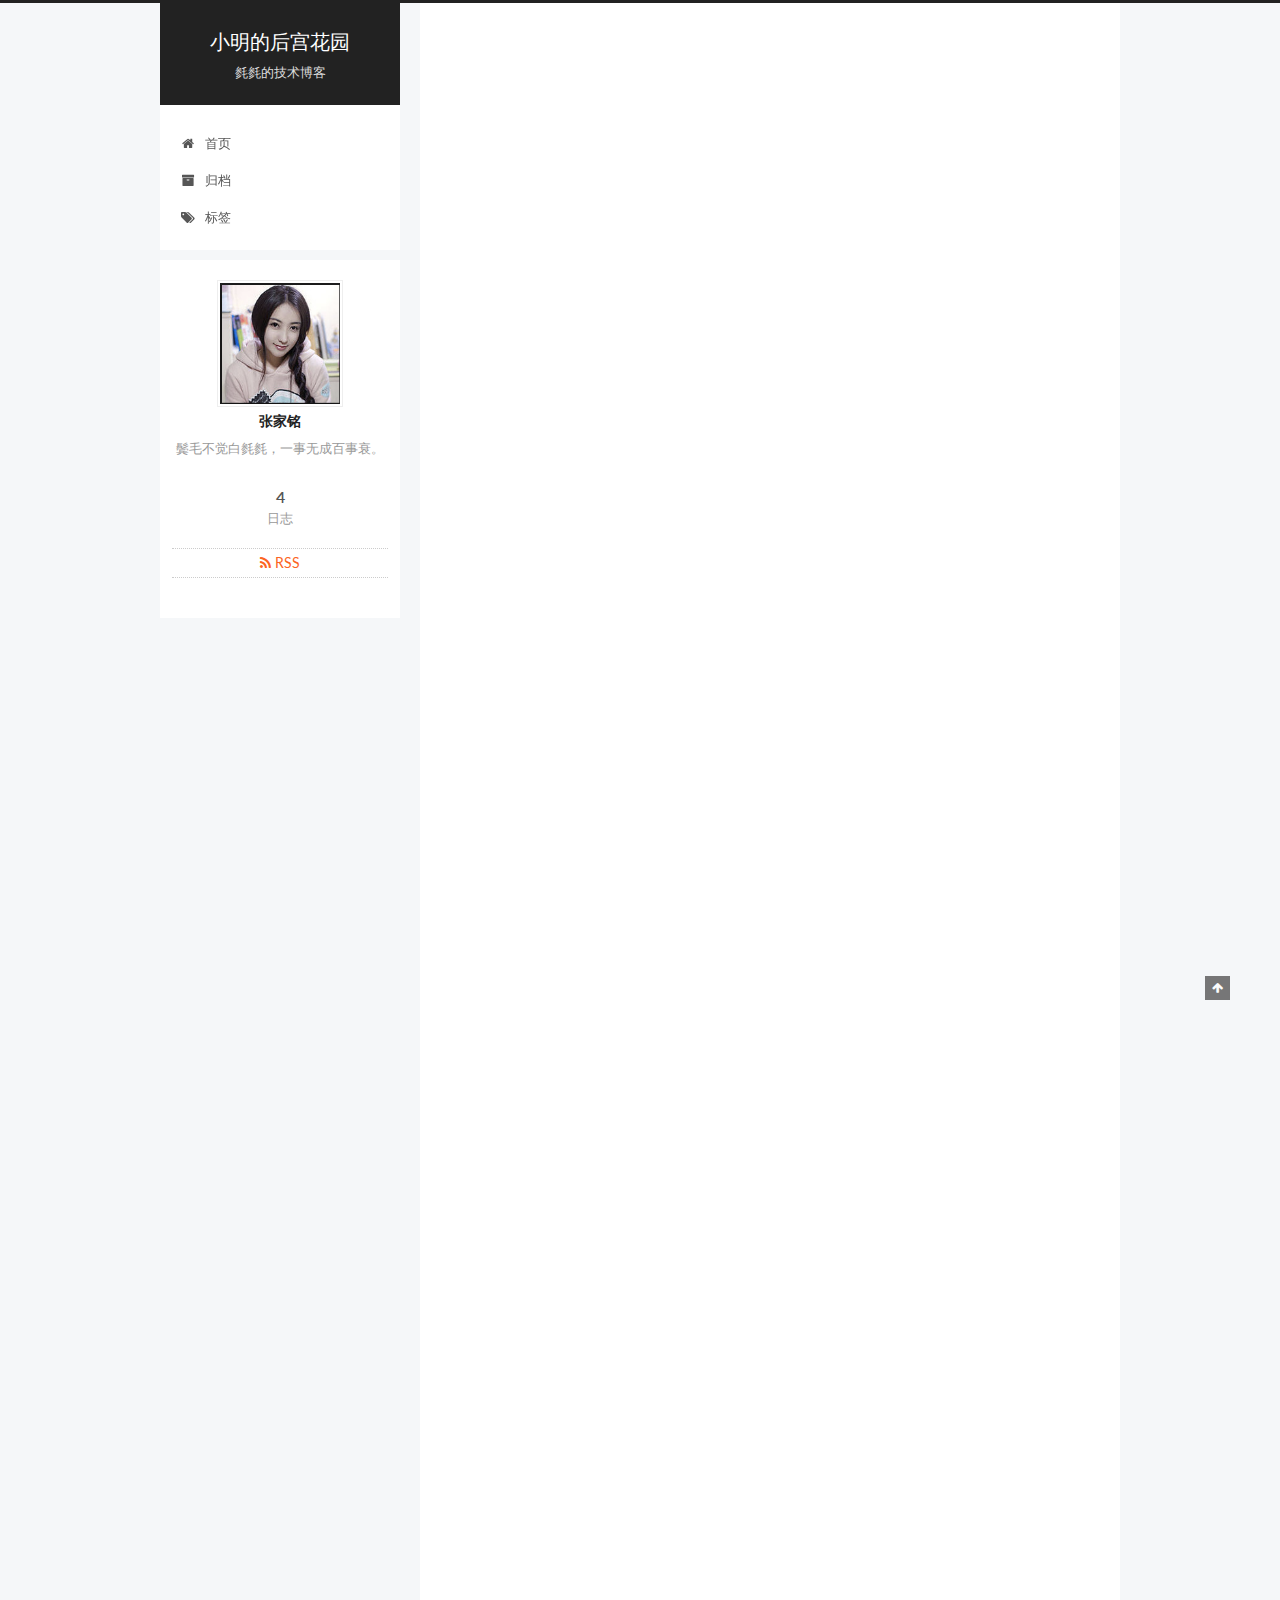
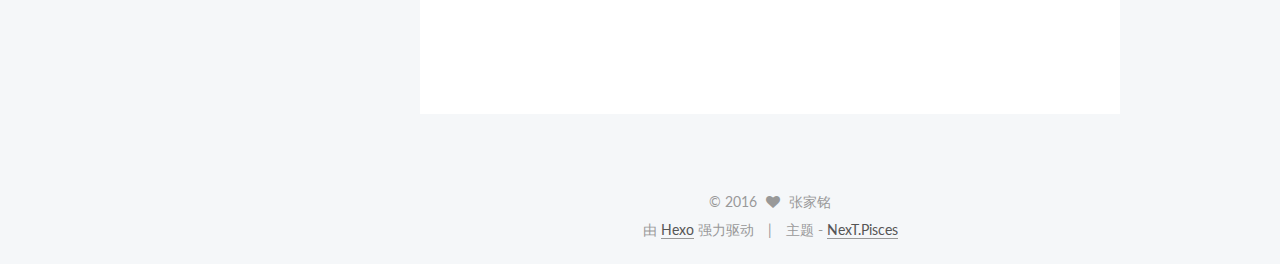
<file: index.html>
<!doctype html>



  


<html class="theme-next pisces use-motion">
<head>
  <meta charset="UTF-8"/>
<meta http-equiv="X-UA-Compatible" content="IE=edge,chrome=1" />
<meta name="viewport" content="width=device-width, initial-scale=1, maximum-scale=1"/>



<meta http-equiv="Cache-Control" content="no-transform" />
<meta http-equiv="Cache-Control" content="no-siteapp" />












  
  
  <link href="/vendors/fancybox/source/jquery.fancybox.css?v=2.1.5" rel="stylesheet" type="text/css" />




  
  
  
  

  
    
    
  

  

  

  

  

  
    
    
    <link href="//fonts.googleapis.com/css?family=Lato:300,300italic,400,400italic,700,700italic&subset=latin,latin-ext" rel="stylesheet" type="text/css">
  






<link href="/vendors/font-awesome/css/font-awesome.min.css?v=4.4.0" rel="stylesheet" type="text/css" />

<link href="/css/main.css?v=5.0.1" rel="stylesheet" type="text/css" />


  <meta name="keywords" content="Hexo, NexT" />





  <link rel="alternate" href="/atom.xml" title="小明的后宫花园" type="application/atom+xml" />




  <link rel="shortcut icon" type="image/x-icon" href="/favicon.ico?v=5.0.1" />






<meta name="description" content="鬓毛不觉白毵毵，一事无成百事衰。">
<meta property="og:type" content="website">
<meta property="og:title" content="小明的后宫花园">
<meta property="og:url" content="http://mingsheng.pub/index.html">
<meta property="og:site_name" content="小明的后宫花园">
<meta property="og:description" content="鬓毛不觉白毵毵，一事无成百事衰。">
<meta name="twitter:card" content="summary">
<meta name="twitter:title" content="小明的后宫花园">
<meta name="twitter:description" content="鬓毛不觉白毵毵，一事无成百事衰。">



<script type="text/javascript" id="hexo.configuration">
  var NexT = window.NexT || {};
  var CONFIG = {
    scheme: 'Pisces',
    sidebar: {"position":"left","display":"post"},
    fancybox: true,
    motion: true,
    duoshuo: {
      userId: 0,
      author: '博主'
    }
  };
</script>




  <link rel="canonical" href="http://mingsheng.pub/"/>

  <title> 小明的后宫花园 </title>
</head>

<body itemscope itemtype="http://schema.org/WebPage" lang="zh-Hans">

  










  
  
    
  

  <div class="container one-collumn sidebar-position-left 
   page-home 
 ">
    <div class="headband"></div>

    <header id="header" class="header" itemscope itemtype="http://schema.org/WPHeader">
      <div class="header-inner"><div class="site-meta ">
  

  <div class="custom-logo-site-title">
    <a href="/"  class="brand" rel="start">
      <span class="logo-line-before"><i></i></span>
      <span class="site-title">小明的后宫花园</span>
      <span class="logo-line-after"><i></i></span>
    </a>
  </div>
  <p class="site-subtitle">毵毵的技术博客</p>
</div>

<div class="site-nav-toggle">
  <button>
    <span class="btn-bar"></span>
    <span class="btn-bar"></span>
    <span class="btn-bar"></span>
  </button>
</div>

<nav class="site-nav">
  

  
    <ul id="menu" class="menu">
      
        
        <li class="menu-item menu-item-home">
          <a href="/" rel="section">
            
              <i class="menu-item-icon fa fa-fw fa-home"></i> <br />
            
            首页
          </a>
        </li>
      
        
        <li class="menu-item menu-item-archives">
          <a href="/archives" rel="section">
            
              <i class="menu-item-icon fa fa-fw fa-archive"></i> <br />
            
            归档
          </a>
        </li>
      
        
        <li class="menu-item menu-item-tags">
          <a href="/tags" rel="section">
            
              <i class="menu-item-icon fa fa-fw fa-tags"></i> <br />
            
            标签
          </a>
        </li>
      

      
    </ul>
  

  
</nav>

 </div>
    </header>

    <main id="main" class="main">
      <div class="main-inner">
        <div class="content-wrap">
          <div id="content" class="content">
            
  <section id="posts" class="posts-expand">
    
      

  
  

  
  
  

  <article class="post post-type-normal " itemscope itemtype="http://schema.org/Article">

    
      <header class="post-header">

        
        
          <h1 class="post-title" itemprop="name headline">
            
            
              
                
                <a class="post-title-link" href="/2016/09/17/iOS中Sqlite的简单使用/" itemprop="url">
                  iOS中Sqlite的简单使用
                </a>
              
            
          </h1>
        

        <div class="post-meta">
          <span class="post-time">
            <span class="post-meta-item-icon">
              <i class="fa fa-calendar-o"></i>
            </span>
            <span class="post-meta-item-text">发表于</span>
            <time itemprop="dateCreated" datetime="2016-09-17T11:01:05+08:00" content="2016-09-17">
              2016-09-17
            </time>
          </span>

          

          
            
          

          

          
          

          
        </div>
      </header>
    


    <div class="post-body" itemprop="articleBody">

      
      

      
        
          
          1.使用Sqlite3必备条件
1.Xcode7以前添加 libsqlite3.dylib 库，Xcode7以后为 libsqlite3.tbd
2.添加头文件 &lt;sqlite3.h&gt;

2.一些简单常用方法的介绍12345678sqlite3 *db：数据库句柄，代表整个数据库实例，与
          ...

          <div class="post-more-link text-center">
            <a class="btn" href="/2016/09/17/iOS中Sqlite的简单使用/#more" rel="contents">
              阅读全文 &raquo;
            </a>
          </div>
        
      
    </div>

    <div>
      
    </div>

    <div>
      
    </div>

    <footer class="post-footer">
      

      

      
      
        <div class="post-eof"></div>
      
    </footer>
  </article>


    
      

  
  

  
  
  

  <article class="post post-type-normal " itemscope itemtype="http://schema.org/Article">

    
      <header class="post-header">

        
        
          <h1 class="post-title" itemprop="name headline">
            
            
              
                
                <a class="post-title-link" href="/2016/09/07/竞技世界无线研发中心客户端C++笔试题/" itemprop="url">
                  竞技世界无线研发中心客户端C++笔试题
                </a>
              
            
          </h1>
        

        <div class="post-meta">
          <span class="post-time">
            <span class="post-meta-item-icon">
              <i class="fa fa-calendar-o"></i>
            </span>
            <span class="post-meta-item-text">发表于</span>
            <time itemprop="dateCreated" datetime="2016-09-07T21:16:48+08:00" content="2016-09-07">
              2016-09-07
            </time>
          </span>

          

          
            
          

          

          
          

          
        </div>
      </header>
    


    <div class="post-body" itemprop="articleBody">

      
      

      
        
          
          一、请列举标准C/C++的基本变量类型（例如：int），以及它们的字节长度。二、将二进制数110101011000转换成八进制和十六进制数。三、请写出下面几个表达式的结果，答案可以用10进制或16进制书写。
oxaa | 0x55
15 &amp; 240
10 ^ 12
(int)((signed
          ...

          <div class="post-more-link text-center">
            <a class="btn" href="/2016/09/07/竞技世界无线研发中心客户端C++笔试题/#more" rel="contents">
              阅读全文 &raquo;
            </a>
          </div>
        
      
    </div>

    <div>
      
    </div>

    <div>
      
    </div>

    <footer class="post-footer">
      

      

      
      
        <div class="post-eof"></div>
      
    </footer>
  </article>


    
      

  
  

  
  
  

  <article class="post post-type-normal " itemscope itemtype="http://schema.org/Article">

    
      <header class="post-header">

        
        
          <h1 class="post-title" itemprop="name headline">
            
            
              
                
                <a class="post-title-link" href="/2016/08/01/ReactiveCocoa进阶/" itemprop="url">
                  ReactiveCocoa进阶
                </a>
              
            
          </h1>
        

        <div class="post-meta">
          <span class="post-time">
            <span class="post-meta-item-icon">
              <i class="fa fa-calendar-o"></i>
            </span>
            <span class="post-meta-item-text">发表于</span>
            <time itemprop="dateCreated" datetime="2016-08-01T20:29:43+08:00" content="2016-08-01">
              2016-08-01
            </time>
          </span>

          

          
            
          

          

          
          

          
        </div>
      </header>
    


    <div class="post-body" itemprop="articleBody">

      
      

      
        
          
          
1.ReactiveCocoa常见操作方法介绍。
1.1 ReactiveCocoa操作须知

所有的信号（RACSignal）都可以进行操作处理，因为所有操作方法都定义在RACStream.h中，而RACSignal继承RACStream。


1.2 ReactiveCocoa操作思想

运用
          ...

          <div class="post-more-link text-center">
            <a class="btn" href="/2016/08/01/ReactiveCocoa进阶/#more" rel="contents">
              阅读全文 &raquo;
            </a>
          </div>
        
      
    </div>

    <div>
      
    </div>

    <div>
      
    </div>

    <footer class="post-footer">
      

      

      
      
        <div class="post-eof"></div>
      
    </footer>
  </article>


    
      

  
  

  
  
  

  <article class="post post-type-normal " itemscope itemtype="http://schema.org/Article">

    
      <header class="post-header">

        
        
          <h1 class="post-title" itemprop="name headline">
            
            
              
                
                <a class="post-title-link" href="/2016/08/01/ReactiveCocoa初探/" itemprop="url">
                  ReactiveCocoa初探
                </a>
              
            
          </h1>
        

        <div class="post-meta">
          <span class="post-time">
            <span class="post-meta-item-icon">
              <i class="fa fa-calendar-o"></i>
            </span>
            <span class="post-meta-item-text">发表于</span>
            <time itemprop="dateCreated" datetime="2016-08-01T20:29:06+08:00" content="2016-08-01">
              2016-08-01
            </time>
          </span>

          

          
            
          

          

          
          

          
        </div>
      </header>
    


    <div class="post-body" itemprop="articleBody">

      
      

      
        
          
          
1.ReactiveCocoa简介ReactiveCocoa（简称为RAC）,是由Github开源的一个应用于iOS和OS开发的新框架,Cocoa是苹果整套框架的简称，因此很多苹果框架喜欢以Cocoa结尾。
2.ReactiveCocoa作用在我们iOS开发过程中，经常会响应某些事件来处理某些业务
          ...

          <div class="post-more-link text-center">
            <a class="btn" href="/2016/08/01/ReactiveCocoa初探/#more" rel="contents">
              阅读全文 &raquo;
            </a>
          </div>
        
      
    </div>

    <div>
      
    </div>

    <div>
      
    </div>

    <footer class="post-footer">
      

      

      
      
        <div class="post-eof"></div>
      
    </footer>
  </article>


    
  </section>

  


          </div>
          


          

        </div>
        
          
  
  <div class="sidebar-toggle">
    <div class="sidebar-toggle-line-wrap">
      <span class="sidebar-toggle-line sidebar-toggle-line-first"></span>
      <span class="sidebar-toggle-line sidebar-toggle-line-middle"></span>
      <span class="sidebar-toggle-line sidebar-toggle-line-last"></span>
    </div>
  </div>

  <aside id="sidebar" class="sidebar">
    <div class="sidebar-inner">

      

      

      <section class="site-overview sidebar-panel  sidebar-panel-active ">
        <div class="site-author motion-element" itemprop="author" itemscope itemtype="http://schema.org/Person">
          <img class="site-author-image" itemprop="image"
               src="/uploads/avatar.png"
               alt="张家铭" />
          <p class="site-author-name" itemprop="name">张家铭</p>
          <p class="site-description motion-element" itemprop="description">鬓毛不觉白毵毵，一事无成百事衰。</p>
        </div>
        <nav class="site-state motion-element">
          <div class="site-state-item site-state-posts">
            <a href="/archives">
              <span class="site-state-item-count">4</span>
              <span class="site-state-item-name">日志</span>
            </a>
          </div>

          

          

        </nav>

        
          <div class="feed-link motion-element">
            <a href="/atom.xml" rel="alternate">
              <i class="fa fa-rss"></i>
              RSS
            </a>
          </div>
        

        <div class="links-of-author motion-element">
          
        </div>

        
        

        
        

      </section>

      

    </div>
  </aside>


        
      </div>
    </main>

    <footer id="footer" class="footer">
      <div class="footer-inner">
        <div class="copyright" >
  
  &copy; 
  <span itemprop="copyrightYear">2016</span>
  <span class="with-love">
    <i class="fa fa-heart"></i>
  </span>
  <span class="author" itemprop="copyrightHolder">张家铭</span>
</div>

<div class="powered-by">
  由 <a class="theme-link" href="https://hexo.io">Hexo</a> 强力驱动
</div>

<div class="theme-info">
  主题 -
  <a class="theme-link" href="https://github.com/iissnan/hexo-theme-next">
    NexT.Pisces
  </a>
</div>

        

        
      </div>
    </footer>

    <div class="back-to-top">
      <i class="fa fa-arrow-up"></i>
    </div>
  </div>

  

<script type="text/javascript">
  if (Object.prototype.toString.call(window.Promise) !== '[object Function]') {
    window.Promise = null;
  }
</script>









  



  
  <script type="text/javascript" src="/vendors/jquery/index.js?v=2.1.3"></script>

  
  <script type="text/javascript" src="/vendors/fastclick/lib/fastclick.min.js?v=1.0.6"></script>

  
  <script type="text/javascript" src="/vendors/jquery_lazyload/jquery.lazyload.js?v=1.9.7"></script>

  
  <script type="text/javascript" src="/vendors/velocity/velocity.min.js?v=1.2.1"></script>

  
  <script type="text/javascript" src="/vendors/velocity/velocity.ui.min.js?v=1.2.1"></script>

  
  <script type="text/javascript" src="/vendors/fancybox/source/jquery.fancybox.pack.js?v=2.1.5"></script>


  


  <script type="text/javascript" src="/js/src/utils.js?v=5.0.1"></script>

  <script type="text/javascript" src="/js/src/motion.js?v=5.0.1"></script>



  
  


  <script type="text/javascript" src="/js/src/affix.js?v=5.0.1"></script>

  <script type="text/javascript" src="/js/src/schemes/pisces.js?v=5.0.1"></script>



  

  


  <script type="text/javascript" src="/js/src/bootstrap.js?v=5.0.1"></script>



  



  




  
  

  

  

  

</body>
</html>
</file>
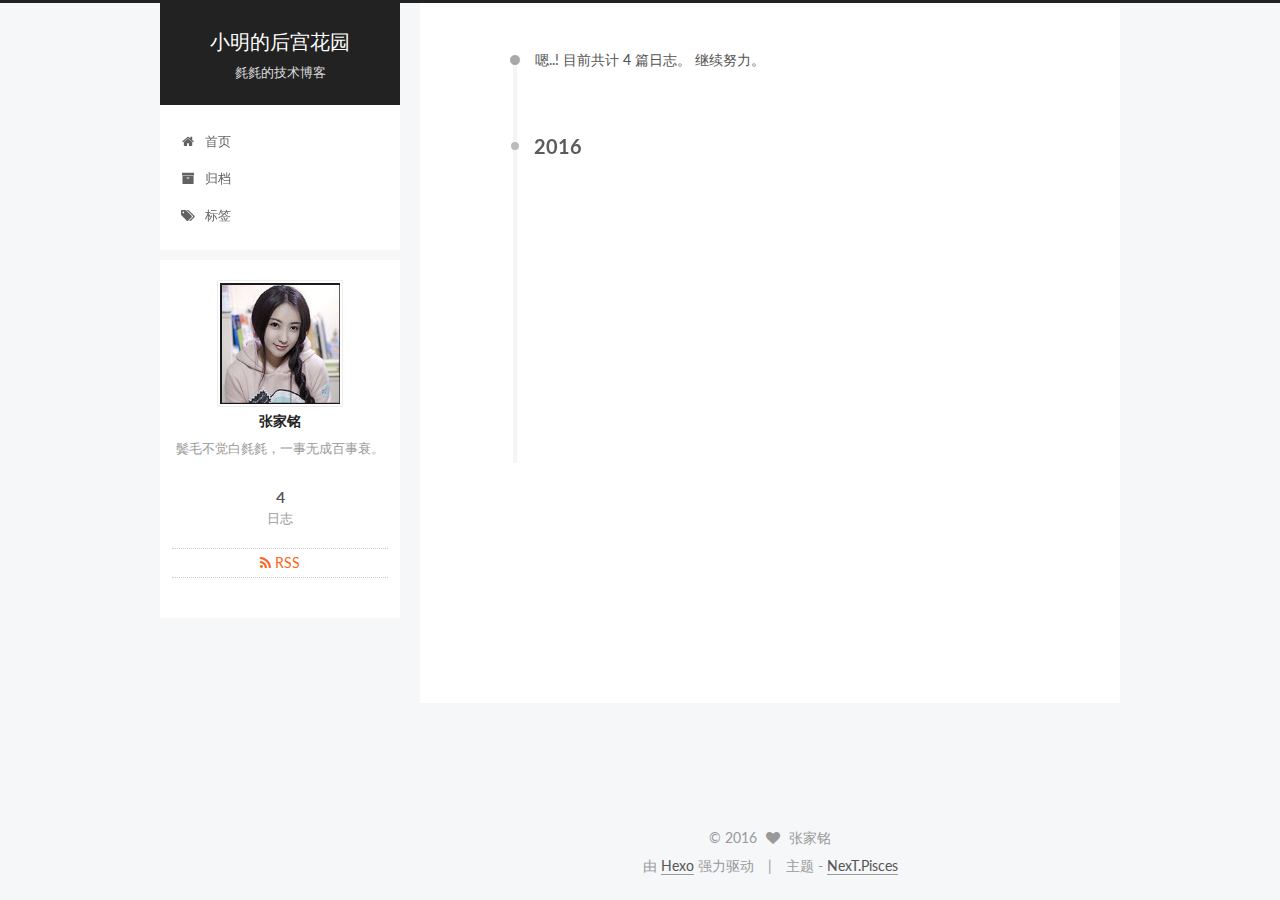
<file: archives/index.html>
<!doctype html>



  


<html class="theme-next pisces use-motion">
<head>
  <meta charset="UTF-8"/>
<meta http-equiv="X-UA-Compatible" content="IE=edge,chrome=1" />
<meta name="viewport" content="width=device-width, initial-scale=1, maximum-scale=1"/>



<meta http-equiv="Cache-Control" content="no-transform" />
<meta http-equiv="Cache-Control" content="no-siteapp" />












  
  
  <link href="/vendors/fancybox/source/jquery.fancybox.css?v=2.1.5" rel="stylesheet" type="text/css" />




  
  
  
  

  
    
    
  

  

  

  

  

  
    
    
    <link href="//fonts.googleapis.com/css?family=Lato:300,300italic,400,400italic,700,700italic&subset=latin,latin-ext" rel="stylesheet" type="text/css">
  






<link href="/vendors/font-awesome/css/font-awesome.min.css?v=4.4.0" rel="stylesheet" type="text/css" />

<link href="/css/main.css?v=5.0.1" rel="stylesheet" type="text/css" />


  <meta name="keywords" content="Hexo, NexT" />





  <link rel="alternate" href="/atom.xml" title="小明的后宫花园" type="application/atom+xml" />




  <link rel="shortcut icon" type="image/x-icon" href="/favicon.ico?v=5.0.1" />






<meta name="description" content="鬓毛不觉白毵毵，一事无成百事衰。">
<meta property="og:type" content="website">
<meta property="og:title" content="小明的后宫花园">
<meta property="og:url" content="http://mingsheng.pub/archives/index.html">
<meta property="og:site_name" content="小明的后宫花园">
<meta property="og:description" content="鬓毛不觉白毵毵，一事无成百事衰。">
<meta name="twitter:card" content="summary">
<meta name="twitter:title" content="小明的后宫花园">
<meta name="twitter:description" content="鬓毛不觉白毵毵，一事无成百事衰。">



<script type="text/javascript" id="hexo.configuration">
  var NexT = window.NexT || {};
  var CONFIG = {
    scheme: 'Pisces',
    sidebar: {"position":"left","display":"post"},
    fancybox: true,
    motion: true,
    duoshuo: {
      userId: 0,
      author: '博主'
    }
  };
</script>




  <link rel="canonical" href="http://mingsheng.pub/archives/"/>

  <title> 归档 | 小明的后宫花园 </title>
</head>

<body itemscope itemtype="http://schema.org/WebPage" lang="zh-Hans">

  










  
  
    
  

  <div class="container one-collumn sidebar-position-left  page-archive  ">
    <div class="headband"></div>

    <header id="header" class="header" itemscope itemtype="http://schema.org/WPHeader">
      <div class="header-inner"><div class="site-meta ">
  

  <div class="custom-logo-site-title">
    <a href="/"  class="brand" rel="start">
      <span class="logo-line-before"><i></i></span>
      <span class="site-title">小明的后宫花园</span>
      <span class="logo-line-after"><i></i></span>
    </a>
  </div>
  <p class="site-subtitle">毵毵的技术博客</p>
</div>

<div class="site-nav-toggle">
  <button>
    <span class="btn-bar"></span>
    <span class="btn-bar"></span>
    <span class="btn-bar"></span>
  </button>
</div>

<nav class="site-nav">
  

  
    <ul id="menu" class="menu">
      
        
        <li class="menu-item menu-item-home">
          <a href="/" rel="section">
            
              <i class="menu-item-icon fa fa-fw fa-home"></i> <br />
            
            首页
          </a>
        </li>
      
        
        <li class="menu-item menu-item-archives">
          <a href="/archives" rel="section">
            
              <i class="menu-item-icon fa fa-fw fa-archive"></i> <br />
            
            归档
          </a>
        </li>
      
        
        <li class="menu-item menu-item-tags">
          <a href="/tags" rel="section">
            
              <i class="menu-item-icon fa fa-fw fa-tags"></i> <br />
            
            标签
          </a>
        </li>
      

      
    </ul>
  

  
</nav>

 </div>
    </header>

    <main id="main" class="main">
      <div class="main-inner">
        <div class="content-wrap">
          <div id="content" class="content">
            

  <section id="posts" class="posts-collapse">
    <span class="archive-move-on"></span>

    <span class="archive-page-counter">
      
      
      
        
      
      嗯..! 目前共计 4 篇日志。 继续努力。
    </span>

    

      
      
      

      
        
        <div class="collection-title">
          <h2 class="archive-year motion-element" id="archive-year-2016">2016</h2>
        </div>
      
      

      

  <article class="post post-type-normal" itemscope itemtype="http://schema.org/Article">
    <header class="post-header">

      <h1 class="post-title">
        
            <a class="post-title-link" href="/2016/09/17/iOS中Sqlite的简单使用/" itemprop="url">
              
                <span itemprop="name">iOS中Sqlite的简单使用</span>
              
            </a>
        
      </h1>

      <div class="post-meta">
        <time class="post-time" itemprop="dateCreated"
              datetime="2016-09-17T11:01:05+08:00"
              content="2016-09-17" >
          09-17
        </time>
      </div>

    </header>
  </article>



    

      
      
      

      
      

      

  <article class="post post-type-normal" itemscope itemtype="http://schema.org/Article">
    <header class="post-header">

      <h1 class="post-title">
        
            <a class="post-title-link" href="/2016/09/07/竞技世界无线研发中心客户端C++笔试题/" itemprop="url">
              
                <span itemprop="name">竞技世界无线研发中心客户端C++笔试题</span>
              
            </a>
        
      </h1>

      <div class="post-meta">
        <time class="post-time" itemprop="dateCreated"
              datetime="2016-09-07T21:16:48+08:00"
              content="2016-09-07" >
          09-07
        </time>
      </div>

    </header>
  </article>



    

      
      
      

      
      

      

  <article class="post post-type-normal" itemscope itemtype="http://schema.org/Article">
    <header class="post-header">

      <h1 class="post-title">
        
            <a class="post-title-link" href="/2016/08/01/ReactiveCocoa进阶/" itemprop="url">
              
                <span itemprop="name">ReactiveCocoa进阶</span>
              
            </a>
        
      </h1>

      <div class="post-meta">
        <time class="post-time" itemprop="dateCreated"
              datetime="2016-08-01T20:29:43+08:00"
              content="2016-08-01" >
          08-01
        </time>
      </div>

    </header>
  </article>



    

      
      
      

      
      

      

  <article class="post post-type-normal" itemscope itemtype="http://schema.org/Article">
    <header class="post-header">

      <h1 class="post-title">
        
            <a class="post-title-link" href="/2016/08/01/ReactiveCocoa初探/" itemprop="url">
              
                <span itemprop="name">ReactiveCocoa初探</span>
              
            </a>
        
      </h1>

      <div class="post-meta">
        <time class="post-time" itemprop="dateCreated"
              datetime="2016-08-01T20:29:06+08:00"
              content="2016-08-01" >
          08-01
        </time>
      </div>

    </header>
  </article>



    

  </section>

  



          </div>
          


          

        </div>
        
          
  
  <div class="sidebar-toggle">
    <div class="sidebar-toggle-line-wrap">
      <span class="sidebar-toggle-line sidebar-toggle-line-first"></span>
      <span class="sidebar-toggle-line sidebar-toggle-line-middle"></span>
      <span class="sidebar-toggle-line sidebar-toggle-line-last"></span>
    </div>
  </div>

  <aside id="sidebar" class="sidebar">
    <div class="sidebar-inner">

      

      

      <section class="site-overview sidebar-panel  sidebar-panel-active ">
        <div class="site-author motion-element" itemprop="author" itemscope itemtype="http://schema.org/Person">
          <img class="site-author-image" itemprop="image"
               src="/uploads/avatar.png"
               alt="张家铭" />
          <p class="site-author-name" itemprop="name">张家铭</p>
          <p class="site-description motion-element" itemprop="description">鬓毛不觉白毵毵，一事无成百事衰。</p>
        </div>
        <nav class="site-state motion-element">
          <div class="site-state-item site-state-posts">
            <a href="/archives">
              <span class="site-state-item-count">4</span>
              <span class="site-state-item-name">日志</span>
            </a>
          </div>

          

          

        </nav>

        
          <div class="feed-link motion-element">
            <a href="/atom.xml" rel="alternate">
              <i class="fa fa-rss"></i>
              RSS
            </a>
          </div>
        

        <div class="links-of-author motion-element">
          
        </div>

        
        

        
        

      </section>

      

    </div>
  </aside>


        
      </div>
    </main>

    <footer id="footer" class="footer">
      <div class="footer-inner">
        <div class="copyright" >
  
  &copy; 
  <span itemprop="copyrightYear">2016</span>
  <span class="with-love">
    <i class="fa fa-heart"></i>
  </span>
  <span class="author" itemprop="copyrightHolder">张家铭</span>
</div>

<div class="powered-by">
  由 <a class="theme-link" href="https://hexo.io">Hexo</a> 强力驱动
</div>

<div class="theme-info">
  主题 -
  <a class="theme-link" href="https://github.com/iissnan/hexo-theme-next">
    NexT.Pisces
  </a>
</div>

        

        
      </div>
    </footer>

    <div class="back-to-top">
      <i class="fa fa-arrow-up"></i>
    </div>
  </div>

  

<script type="text/javascript">
  if (Object.prototype.toString.call(window.Promise) !== '[object Function]') {
    window.Promise = null;
  }
</script>









  



  
  <script type="text/javascript" src="/vendors/jquery/index.js?v=2.1.3"></script>

  
  <script type="text/javascript" src="/vendors/fastclick/lib/fastclick.min.js?v=1.0.6"></script>

  
  <script type="text/javascript" src="/vendors/jquery_lazyload/jquery.lazyload.js?v=1.9.7"></script>

  
  <script type="text/javascript" src="/vendors/velocity/velocity.min.js?v=1.2.1"></script>

  
  <script type="text/javascript" src="/vendors/velocity/velocity.ui.min.js?v=1.2.1"></script>

  
  <script type="text/javascript" src="/vendors/fancybox/source/jquery.fancybox.pack.js?v=2.1.5"></script>


  


  <script type="text/javascript" src="/js/src/utils.js?v=5.0.1"></script>

  <script type="text/javascript" src="/js/src/motion.js?v=5.0.1"></script>



  
  


  <script type="text/javascript" src="/js/src/affix.js?v=5.0.1"></script>

  <script type="text/javascript" src="/js/src/schemes/pisces.js?v=5.0.1"></script>



  
  
    <script type="text/javascript" id="motion.page.archive">
      $('.archive-year').velocity('transition.slideLeftIn');
    </script>
  


  


  <script type="text/javascript" src="/js/src/bootstrap.js?v=5.0.1"></script>



  



  




  
  

  

  

  

</body>
</html>
</file>
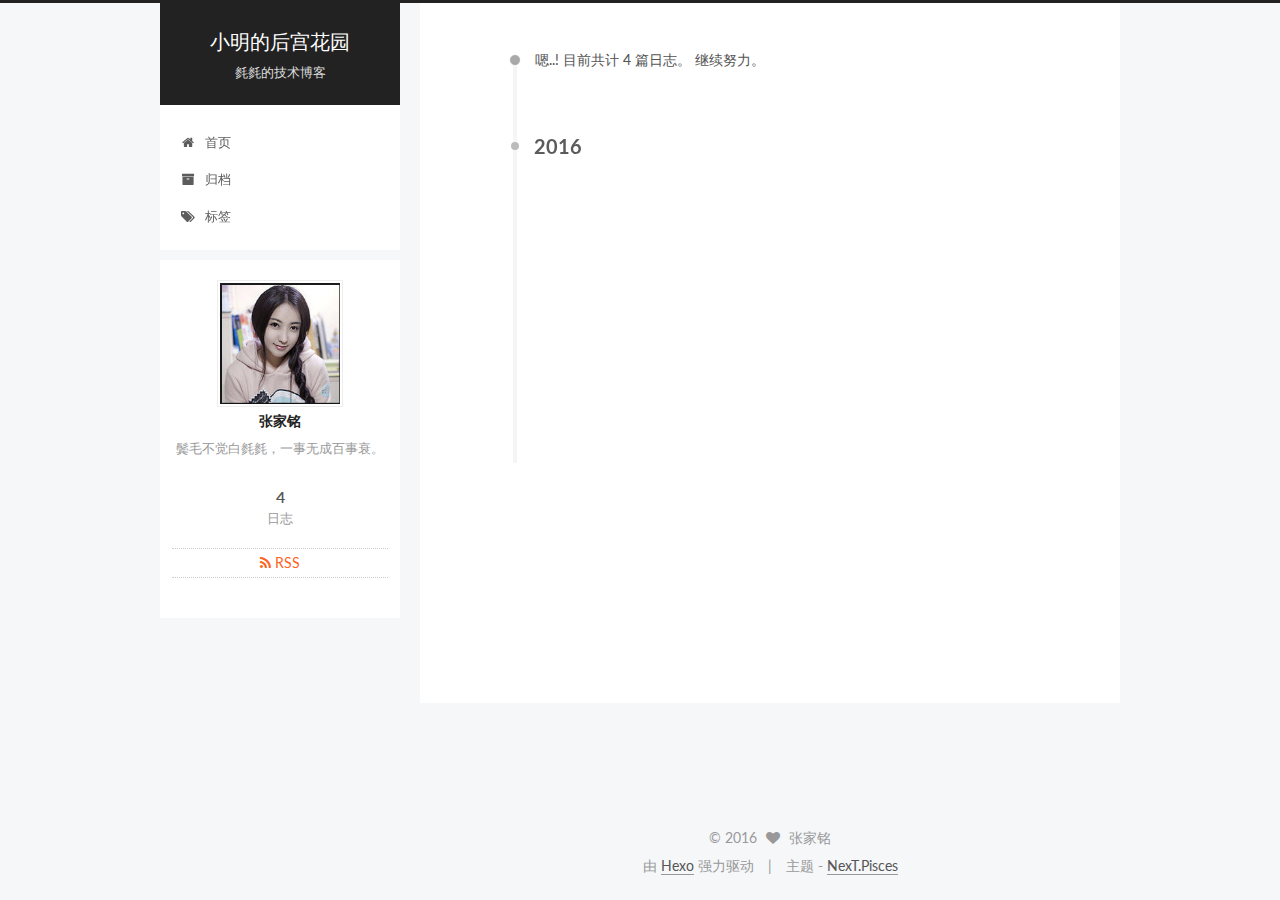
<file: archives/2016/index.html>
<!doctype html>



  


<html class="theme-next pisces use-motion">
<head>
  <meta charset="UTF-8"/>
<meta http-equiv="X-UA-Compatible" content="IE=edge,chrome=1" />
<meta name="viewport" content="width=device-width, initial-scale=1, maximum-scale=1"/>



<meta http-equiv="Cache-Control" content="no-transform" />
<meta http-equiv="Cache-Control" content="no-siteapp" />












  
  
  <link href="/vendors/fancybox/source/jquery.fancybox.css?v=2.1.5" rel="stylesheet" type="text/css" />




  
  
  
  

  
    
    
  

  

  

  

  

  
    
    
    <link href="//fonts.googleapis.com/css?family=Lato:300,300italic,400,400italic,700,700italic&subset=latin,latin-ext" rel="stylesheet" type="text/css">
  






<link href="/vendors/font-awesome/css/font-awesome.min.css?v=4.4.0" rel="stylesheet" type="text/css" />

<link href="/css/main.css?v=5.0.1" rel="stylesheet" type="text/css" />


  <meta name="keywords" content="Hexo, NexT" />





  <link rel="alternate" href="/atom.xml" title="小明的后宫花园" type="application/atom+xml" />




  <link rel="shortcut icon" type="image/x-icon" href="/favicon.ico?v=5.0.1" />






<meta name="description" content="鬓毛不觉白毵毵，一事无成百事衰。">
<meta property="og:type" content="website">
<meta property="og:title" content="小明的后宫花园">
<meta property="og:url" content="http://mingsheng.pub/archives/2016/index.html">
<meta property="og:site_name" content="小明的后宫花园">
<meta property="og:description" content="鬓毛不觉白毵毵，一事无成百事衰。">
<meta name="twitter:card" content="summary">
<meta name="twitter:title" content="小明的后宫花园">
<meta name="twitter:description" content="鬓毛不觉白毵毵，一事无成百事衰。">



<script type="text/javascript" id="hexo.configuration">
  var NexT = window.NexT || {};
  var CONFIG = {
    scheme: 'Pisces',
    sidebar: {"position":"left","display":"post"},
    fancybox: true,
    motion: true,
    duoshuo: {
      userId: 0,
      author: '博主'
    }
  };
</script>




  <link rel="canonical" href="http://mingsheng.pub/archives/2016/"/>

  <title> 归档 | 小明的后宫花园 </title>
</head>

<body itemscope itemtype="http://schema.org/WebPage" lang="zh-Hans">

  










  
  
    
  

  <div class="container one-collumn sidebar-position-left  page-archive  ">
    <div class="headband"></div>

    <header id="header" class="header" itemscope itemtype="http://schema.org/WPHeader">
      <div class="header-inner"><div class="site-meta ">
  

  <div class="custom-logo-site-title">
    <a href="/"  class="brand" rel="start">
      <span class="logo-line-before"><i></i></span>
      <span class="site-title">小明的后宫花园</span>
      <span class="logo-line-after"><i></i></span>
    </a>
  </div>
  <p class="site-subtitle">毵毵的技术博客</p>
</div>

<div class="site-nav-toggle">
  <button>
    <span class="btn-bar"></span>
    <span class="btn-bar"></span>
    <span class="btn-bar"></span>
  </button>
</div>

<nav class="site-nav">
  

  
    <ul id="menu" class="menu">
      
        
        <li class="menu-item menu-item-home">
          <a href="/" rel="section">
            
              <i class="menu-item-icon fa fa-fw fa-home"></i> <br />
            
            首页
          </a>
        </li>
      
        
        <li class="menu-item menu-item-archives">
          <a href="/archives" rel="section">
            
              <i class="menu-item-icon fa fa-fw fa-archive"></i> <br />
            
            归档
          </a>
        </li>
      
        
        <li class="menu-item menu-item-tags">
          <a href="/tags" rel="section">
            
              <i class="menu-item-icon fa fa-fw fa-tags"></i> <br />
            
            标签
          </a>
        </li>
      

      
    </ul>
  

  
</nav>

 </div>
    </header>

    <main id="main" class="main">
      <div class="main-inner">
        <div class="content-wrap">
          <div id="content" class="content">
            

  <section id="posts" class="posts-collapse">
    <span class="archive-move-on"></span>

    <span class="archive-page-counter">
      
      
      
        
      
      嗯..! 目前共计 4 篇日志。 继续努力。
    </span>

    

      
      
      

      
        
        <div class="collection-title">
          <h2 class="archive-year motion-element" id="archive-year-2016">2016</h2>
        </div>
      
      

      

  <article class="post post-type-normal" itemscope itemtype="http://schema.org/Article">
    <header class="post-header">

      <h1 class="post-title">
        
            <a class="post-title-link" href="/2016/09/17/iOS中Sqlite的简单使用/" itemprop="url">
              
                <span itemprop="name">iOS中Sqlite的简单使用</span>
              
            </a>
        
      </h1>

      <div class="post-meta">
        <time class="post-time" itemprop="dateCreated"
              datetime="2016-09-17T11:01:05+08:00"
              content="2016-09-17" >
          09-17
        </time>
      </div>

    </header>
  </article>



    

      
      
      

      
      

      

  <article class="post post-type-normal" itemscope itemtype="http://schema.org/Article">
    <header class="post-header">

      <h1 class="post-title">
        
            <a class="post-title-link" href="/2016/09/07/竞技世界无线研发中心客户端C++笔试题/" itemprop="url">
              
                <span itemprop="name">竞技世界无线研发中心客户端C++笔试题</span>
              
            </a>
        
      </h1>

      <div class="post-meta">
        <time class="post-time" itemprop="dateCreated"
              datetime="2016-09-07T21:16:48+08:00"
              content="2016-09-07" >
          09-07
        </time>
      </div>

    </header>
  </article>



    

      
      
      

      
      

      

  <article class="post post-type-normal" itemscope itemtype="http://schema.org/Article">
    <header class="post-header">

      <h1 class="post-title">
        
            <a class="post-title-link" href="/2016/08/01/ReactiveCocoa进阶/" itemprop="url">
              
                <span itemprop="name">ReactiveCocoa进阶</span>
              
            </a>
        
      </h1>

      <div class="post-meta">
        <time class="post-time" itemprop="dateCreated"
              datetime="2016-08-01T20:29:43+08:00"
              content="2016-08-01" >
          08-01
        </time>
      </div>

    </header>
  </article>



    

      
      
      

      
      

      

  <article class="post post-type-normal" itemscope itemtype="http://schema.org/Article">
    <header class="post-header">

      <h1 class="post-title">
        
            <a class="post-title-link" href="/2016/08/01/ReactiveCocoa初探/" itemprop="url">
              
                <span itemprop="name">ReactiveCocoa初探</span>
              
            </a>
        
      </h1>

      <div class="post-meta">
        <time class="post-time" itemprop="dateCreated"
              datetime="2016-08-01T20:29:06+08:00"
              content="2016-08-01" >
          08-01
        </time>
      </div>

    </header>
  </article>



    

  </section>

  



          </div>
          


          

        </div>
        
          
  
  <div class="sidebar-toggle">
    <div class="sidebar-toggle-line-wrap">
      <span class="sidebar-toggle-line sidebar-toggle-line-first"></span>
      <span class="sidebar-toggle-line sidebar-toggle-line-middle"></span>
      <span class="sidebar-toggle-line sidebar-toggle-line-last"></span>
    </div>
  </div>

  <aside id="sidebar" class="sidebar">
    <div class="sidebar-inner">

      

      

      <section class="site-overview sidebar-panel  sidebar-panel-active ">
        <div class="site-author motion-element" itemprop="author" itemscope itemtype="http://schema.org/Person">
          <img class="site-author-image" itemprop="image"
               src="/uploads/avatar.png"
               alt="张家铭" />
          <p class="site-author-name" itemprop="name">张家铭</p>
          <p class="site-description motion-element" itemprop="description">鬓毛不觉白毵毵，一事无成百事衰。</p>
        </div>
        <nav class="site-state motion-element">
          <div class="site-state-item site-state-posts">
            <a href="/archives">
              <span class="site-state-item-count">4</span>
              <span class="site-state-item-name">日志</span>
            </a>
          </div>

          

          

        </nav>

        
          <div class="feed-link motion-element">
            <a href="/atom.xml" rel="alternate">
              <i class="fa fa-rss"></i>
              RSS
            </a>
          </div>
        

        <div class="links-of-author motion-element">
          
        </div>

        
        

        
        

      </section>

      

    </div>
  </aside>


        
      </div>
    </main>

    <footer id="footer" class="footer">
      <div class="footer-inner">
        <div class="copyright" >
  
  &copy; 
  <span itemprop="copyrightYear">2016</span>
  <span class="with-love">
    <i class="fa fa-heart"></i>
  </span>
  <span class="author" itemprop="copyrightHolder">张家铭</span>
</div>

<div class="powered-by">
  由 <a class="theme-link" href="https://hexo.io">Hexo</a> 强力驱动
</div>

<div class="theme-info">
  主题 -
  <a class="theme-link" href="https://github.com/iissnan/hexo-theme-next">
    NexT.Pisces
  </a>
</div>

        

        
      </div>
    </footer>

    <div class="back-to-top">
      <i class="fa fa-arrow-up"></i>
    </div>
  </div>

  

<script type="text/javascript">
  if (Object.prototype.toString.call(window.Promise) !== '[object Function]') {
    window.Promise = null;
  }
</script>









  



  
  <script type="text/javascript" src="/vendors/jquery/index.js?v=2.1.3"></script>

  
  <script type="text/javascript" src="/vendors/fastclick/lib/fastclick.min.js?v=1.0.6"></script>

  
  <script type="text/javascript" src="/vendors/jquery_lazyload/jquery.lazyload.js?v=1.9.7"></script>

  
  <script type="text/javascript" src="/vendors/velocity/velocity.min.js?v=1.2.1"></script>

  
  <script type="text/javascript" src="/vendors/velocity/velocity.ui.min.js?v=1.2.1"></script>

  
  <script type="text/javascript" src="/vendors/fancybox/source/jquery.fancybox.pack.js?v=2.1.5"></script>


  


  <script type="text/javascript" src="/js/src/utils.js?v=5.0.1"></script>

  <script type="text/javascript" src="/js/src/motion.js?v=5.0.1"></script>



  
  


  <script type="text/javascript" src="/js/src/affix.js?v=5.0.1"></script>

  <script type="text/javascript" src="/js/src/schemes/pisces.js?v=5.0.1"></script>



  
  
    <script type="text/javascript" id="motion.page.archive">
      $('.archive-year').velocity('transition.slideLeftIn');
    </script>
  


  


  <script type="text/javascript" src="/js/src/bootstrap.js?v=5.0.1"></script>



  



  




  
  

  

  

  

</body>
</html>
</file>
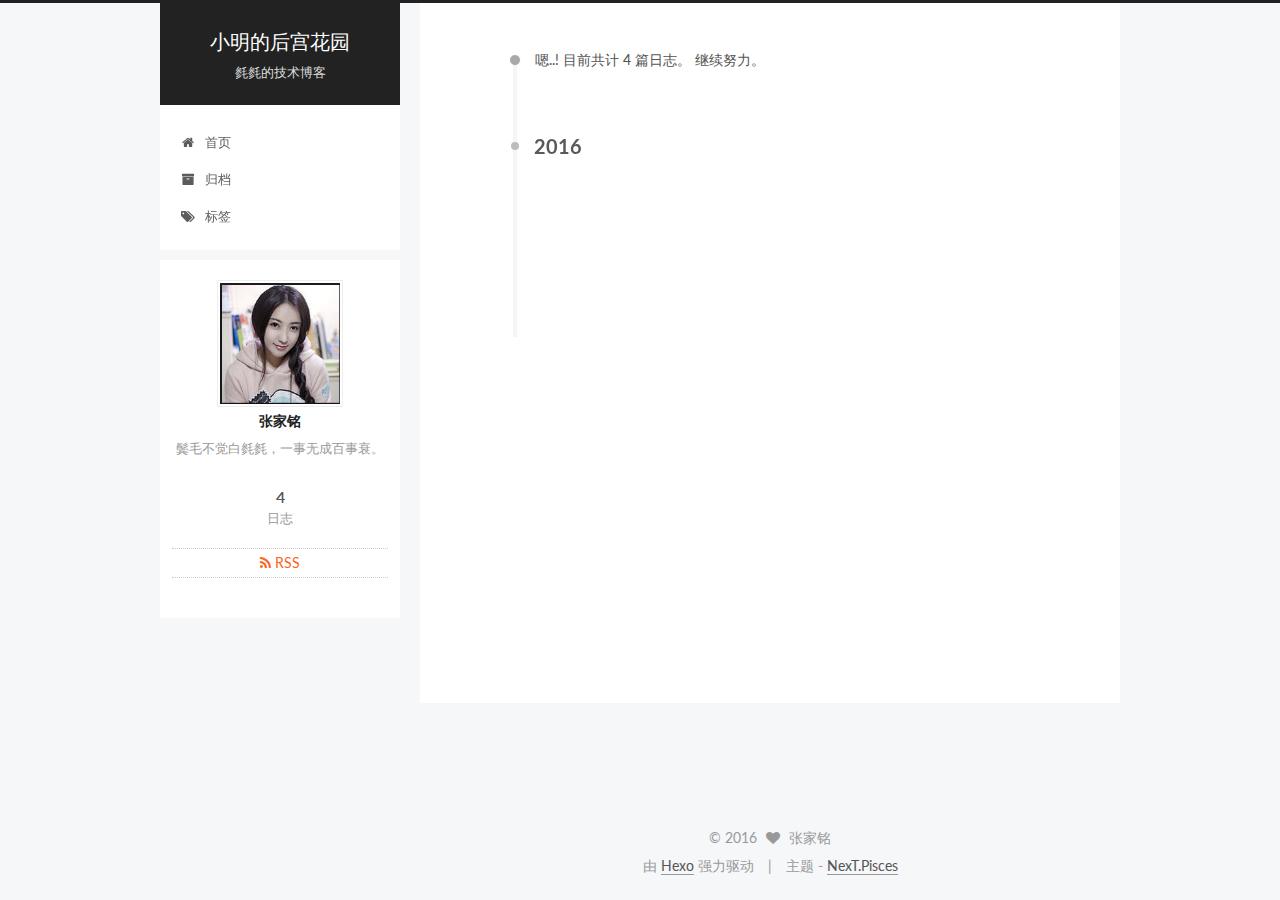
<file: archives/2016/08/index.html>
<!doctype html>



  


<html class="theme-next pisces use-motion">
<head>
  <meta charset="UTF-8"/>
<meta http-equiv="X-UA-Compatible" content="IE=edge,chrome=1" />
<meta name="viewport" content="width=device-width, initial-scale=1, maximum-scale=1"/>



<meta http-equiv="Cache-Control" content="no-transform" />
<meta http-equiv="Cache-Control" content="no-siteapp" />












  
  
  <link href="/vendors/fancybox/source/jquery.fancybox.css?v=2.1.5" rel="stylesheet" type="text/css" />




  
  
  
  

  
    
    
  

  

  

  

  

  
    
    
    <link href="//fonts.googleapis.com/css?family=Lato:300,300italic,400,400italic,700,700italic&subset=latin,latin-ext" rel="stylesheet" type="text/css">
  






<link href="/vendors/font-awesome/css/font-awesome.min.css?v=4.4.0" rel="stylesheet" type="text/css" />

<link href="/css/main.css?v=5.0.1" rel="stylesheet" type="text/css" />


  <meta name="keywords" content="Hexo, NexT" />





  <link rel="alternate" href="/atom.xml" title="小明的后宫花园" type="application/atom+xml" />




  <link rel="shortcut icon" type="image/x-icon" href="/favicon.ico?v=5.0.1" />






<meta name="description" content="鬓毛不觉白毵毵，一事无成百事衰。">
<meta property="og:type" content="website">
<meta property="og:title" content="小明的后宫花园">
<meta property="og:url" content="http://mingsheng.pub/archives/2016/08/index.html">
<meta property="og:site_name" content="小明的后宫花园">
<meta property="og:description" content="鬓毛不觉白毵毵，一事无成百事衰。">
<meta name="twitter:card" content="summary">
<meta name="twitter:title" content="小明的后宫花园">
<meta name="twitter:description" content="鬓毛不觉白毵毵，一事无成百事衰。">



<script type="text/javascript" id="hexo.configuration">
  var NexT = window.NexT || {};
  var CONFIG = {
    scheme: 'Pisces',
    sidebar: {"position":"left","display":"post"},
    fancybox: true,
    motion: true,
    duoshuo: {
      userId: 0,
      author: '博主'
    }
  };
</script>




  <link rel="canonical" href="http://mingsheng.pub/archives/2016/08/"/>

  <title> 归档 | 小明的后宫花园 </title>
</head>

<body itemscope itemtype="http://schema.org/WebPage" lang="zh-Hans">

  










  
  
    
  

  <div class="container one-collumn sidebar-position-left  page-archive  ">
    <div class="headband"></div>

    <header id="header" class="header" itemscope itemtype="http://schema.org/WPHeader">
      <div class="header-inner"><div class="site-meta ">
  

  <div class="custom-logo-site-title">
    <a href="/"  class="brand" rel="start">
      <span class="logo-line-before"><i></i></span>
      <span class="site-title">小明的后宫花园</span>
      <span class="logo-line-after"><i></i></span>
    </a>
  </div>
  <p class="site-subtitle">毵毵的技术博客</p>
</div>

<div class="site-nav-toggle">
  <button>
    <span class="btn-bar"></span>
    <span class="btn-bar"></span>
    <span class="btn-bar"></span>
  </button>
</div>

<nav class="site-nav">
  

  
    <ul id="menu" class="menu">
      
        
        <li class="menu-item menu-item-home">
          <a href="/" rel="section">
            
              <i class="menu-item-icon fa fa-fw fa-home"></i> <br />
            
            首页
          </a>
        </li>
      
        
        <li class="menu-item menu-item-archives">
          <a href="/archives" rel="section">
            
              <i class="menu-item-icon fa fa-fw fa-archive"></i> <br />
            
            归档
          </a>
        </li>
      
        
        <li class="menu-item menu-item-tags">
          <a href="/tags" rel="section">
            
              <i class="menu-item-icon fa fa-fw fa-tags"></i> <br />
            
            标签
          </a>
        </li>
      

      
    </ul>
  

  
</nav>

 </div>
    </header>

    <main id="main" class="main">
      <div class="main-inner">
        <div class="content-wrap">
          <div id="content" class="content">
            

  <section id="posts" class="posts-collapse">
    <span class="archive-move-on"></span>

    <span class="archive-page-counter">
      
      
      
        
      
      嗯..! 目前共计 4 篇日志。 继续努力。
    </span>

    

      
      
      

      
        
        <div class="collection-title">
          <h2 class="archive-year motion-element" id="archive-year-2016">2016</h2>
        </div>
      
      

      

  <article class="post post-type-normal" itemscope itemtype="http://schema.org/Article">
    <header class="post-header">

      <h1 class="post-title">
        
            <a class="post-title-link" href="/2016/08/01/ReactiveCocoa进阶/" itemprop="url">
              
                <span itemprop="name">ReactiveCocoa进阶</span>
              
            </a>
        
      </h1>

      <div class="post-meta">
        <time class="post-time" itemprop="dateCreated"
              datetime="2016-08-01T20:29:43+08:00"
              content="2016-08-01" >
          08-01
        </time>
      </div>

    </header>
  </article>



    

      
      
      

      
      

      

  <article class="post post-type-normal" itemscope itemtype="http://schema.org/Article">
    <header class="post-header">

      <h1 class="post-title">
        
            <a class="post-title-link" href="/2016/08/01/ReactiveCocoa初探/" itemprop="url">
              
                <span itemprop="name">ReactiveCocoa初探</span>
              
            </a>
        
      </h1>

      <div class="post-meta">
        <time class="post-time" itemprop="dateCreated"
              datetime="2016-08-01T20:29:06+08:00"
              content="2016-08-01" >
          08-01
        </time>
      </div>

    </header>
  </article>



    

  </section>

  



          </div>
          


          

        </div>
        
          
  
  <div class="sidebar-toggle">
    <div class="sidebar-toggle-line-wrap">
      <span class="sidebar-toggle-line sidebar-toggle-line-first"></span>
      <span class="sidebar-toggle-line sidebar-toggle-line-middle"></span>
      <span class="sidebar-toggle-line sidebar-toggle-line-last"></span>
    </div>
  </div>

  <aside id="sidebar" class="sidebar">
    <div class="sidebar-inner">

      

      

      <section class="site-overview sidebar-panel  sidebar-panel-active ">
        <div class="site-author motion-element" itemprop="author" itemscope itemtype="http://schema.org/Person">
          <img class="site-author-image" itemprop="image"
               src="/uploads/avatar.png"
               alt="张家铭" />
          <p class="site-author-name" itemprop="name">张家铭</p>
          <p class="site-description motion-element" itemprop="description">鬓毛不觉白毵毵，一事无成百事衰。</p>
        </div>
        <nav class="site-state motion-element">
          <div class="site-state-item site-state-posts">
            <a href="/archives">
              <span class="site-state-item-count">4</span>
              <span class="site-state-item-name">日志</span>
            </a>
          </div>

          

          

        </nav>

        
          <div class="feed-link motion-element">
            <a href="/atom.xml" rel="alternate">
              <i class="fa fa-rss"></i>
              RSS
            </a>
          </div>
        

        <div class="links-of-author motion-element">
          
        </div>

        
        

        
        

      </section>

      

    </div>
  </aside>


        
      </div>
    </main>

    <footer id="footer" class="footer">
      <div class="footer-inner">
        <div class="copyright" >
  
  &copy; 
  <span itemprop="copyrightYear">2016</span>
  <span class="with-love">
    <i class="fa fa-heart"></i>
  </span>
  <span class="author" itemprop="copyrightHolder">张家铭</span>
</div>

<div class="powered-by">
  由 <a class="theme-link" href="https://hexo.io">Hexo</a> 强力驱动
</div>

<div class="theme-info">
  主题 -
  <a class="theme-link" href="https://github.com/iissnan/hexo-theme-next">
    NexT.Pisces
  </a>
</div>

        

        
      </div>
    </footer>

    <div class="back-to-top">
      <i class="fa fa-arrow-up"></i>
    </div>
  </div>

  

<script type="text/javascript">
  if (Object.prototype.toString.call(window.Promise) !== '[object Function]') {
    window.Promise = null;
  }
</script>









  



  
  <script type="text/javascript" src="/vendors/jquery/index.js?v=2.1.3"></script>

  
  <script type="text/javascript" src="/vendors/fastclick/lib/fastclick.min.js?v=1.0.6"></script>

  
  <script type="text/javascript" src="/vendors/jquery_lazyload/jquery.lazyload.js?v=1.9.7"></script>

  
  <script type="text/javascript" src="/vendors/velocity/velocity.min.js?v=1.2.1"></script>

  
  <script type="text/javascript" src="/vendors/velocity/velocity.ui.min.js?v=1.2.1"></script>

  
  <script type="text/javascript" src="/vendors/fancybox/source/jquery.fancybox.pack.js?v=2.1.5"></script>


  


  <script type="text/javascript" src="/js/src/utils.js?v=5.0.1"></script>

  <script type="text/javascript" src="/js/src/motion.js?v=5.0.1"></script>



  
  


  <script type="text/javascript" src="/js/src/affix.js?v=5.0.1"></script>

  <script type="text/javascript" src="/js/src/schemes/pisces.js?v=5.0.1"></script>



  
  
    <script type="text/javascript" id="motion.page.archive">
      $('.archive-year').velocity('transition.slideLeftIn');
    </script>
  


  


  <script type="text/javascript" src="/js/src/bootstrap.js?v=5.0.1"></script>



  



  




  
  

  

  

  

</body>
</html>
</file>
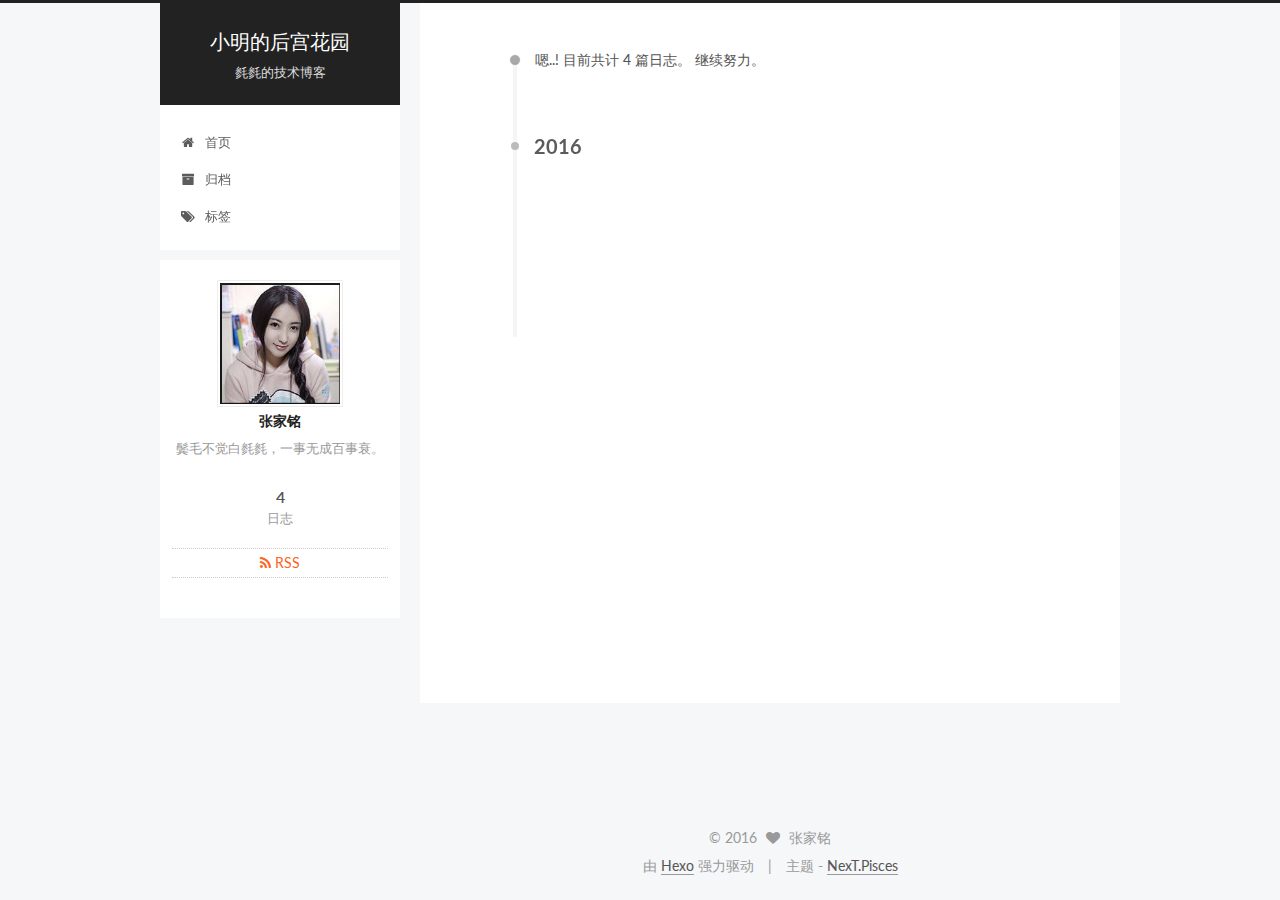
<file: archives/2016/09/index.html>
<!doctype html>



  


<html class="theme-next pisces use-motion">
<head>
  <meta charset="UTF-8"/>
<meta http-equiv="X-UA-Compatible" content="IE=edge,chrome=1" />
<meta name="viewport" content="width=device-width, initial-scale=1, maximum-scale=1"/>



<meta http-equiv="Cache-Control" content="no-transform" />
<meta http-equiv="Cache-Control" content="no-siteapp" />












  
  
  <link href="/vendors/fancybox/source/jquery.fancybox.css?v=2.1.5" rel="stylesheet" type="text/css" />




  
  
  
  

  
    
    
  

  

  

  

  

  
    
    
    <link href="//fonts.googleapis.com/css?family=Lato:300,300italic,400,400italic,700,700italic&subset=latin,latin-ext" rel="stylesheet" type="text/css">
  






<link href="/vendors/font-awesome/css/font-awesome.min.css?v=4.4.0" rel="stylesheet" type="text/css" />

<link href="/css/main.css?v=5.0.1" rel="stylesheet" type="text/css" />


  <meta name="keywords" content="Hexo, NexT" />





  <link rel="alternate" href="/atom.xml" title="小明的后宫花园" type="application/atom+xml" />




  <link rel="shortcut icon" type="image/x-icon" href="/favicon.ico?v=5.0.1" />






<meta name="description" content="鬓毛不觉白毵毵，一事无成百事衰。">
<meta property="og:type" content="website">
<meta property="og:title" content="小明的后宫花园">
<meta property="og:url" content="http://mingsheng.pub/archives/2016/09/index.html">
<meta property="og:site_name" content="小明的后宫花园">
<meta property="og:description" content="鬓毛不觉白毵毵，一事无成百事衰。">
<meta name="twitter:card" content="summary">
<meta name="twitter:title" content="小明的后宫花园">
<meta name="twitter:description" content="鬓毛不觉白毵毵，一事无成百事衰。">



<script type="text/javascript" id="hexo.configuration">
  var NexT = window.NexT || {};
  var CONFIG = {
    scheme: 'Pisces',
    sidebar: {"position":"left","display":"post"},
    fancybox: true,
    motion: true,
    duoshuo: {
      userId: 0,
      author: '博主'
    }
  };
</script>




  <link rel="canonical" href="http://mingsheng.pub/archives/2016/09/"/>

  <title> 归档 | 小明的后宫花园 </title>
</head>

<body itemscope itemtype="http://schema.org/WebPage" lang="zh-Hans">

  










  
  
    
  

  <div class="container one-collumn sidebar-position-left  page-archive  ">
    <div class="headband"></div>

    <header id="header" class="header" itemscope itemtype="http://schema.org/WPHeader">
      <div class="header-inner"><div class="site-meta ">
  

  <div class="custom-logo-site-title">
    <a href="/"  class="brand" rel="start">
      <span class="logo-line-before"><i></i></span>
      <span class="site-title">小明的后宫花园</span>
      <span class="logo-line-after"><i></i></span>
    </a>
  </div>
  <p class="site-subtitle">毵毵的技术博客</p>
</div>

<div class="site-nav-toggle">
  <button>
    <span class="btn-bar"></span>
    <span class="btn-bar"></span>
    <span class="btn-bar"></span>
  </button>
</div>

<nav class="site-nav">
  

  
    <ul id="menu" class="menu">
      
        
        <li class="menu-item menu-item-home">
          <a href="/" rel="section">
            
              <i class="menu-item-icon fa fa-fw fa-home"></i> <br />
            
            首页
          </a>
        </li>
      
        
        <li class="menu-item menu-item-archives">
          <a href="/archives" rel="section">
            
              <i class="menu-item-icon fa fa-fw fa-archive"></i> <br />
            
            归档
          </a>
        </li>
      
        
        <li class="menu-item menu-item-tags">
          <a href="/tags" rel="section">
            
              <i class="menu-item-icon fa fa-fw fa-tags"></i> <br />
            
            标签
          </a>
        </li>
      

      
    </ul>
  

  
</nav>

 </div>
    </header>

    <main id="main" class="main">
      <div class="main-inner">
        <div class="content-wrap">
          <div id="content" class="content">
            

  <section id="posts" class="posts-collapse">
    <span class="archive-move-on"></span>

    <span class="archive-page-counter">
      
      
      
        
      
      嗯..! 目前共计 4 篇日志。 继续努力。
    </span>

    

      
      
      

      
        
        <div class="collection-title">
          <h2 class="archive-year motion-element" id="archive-year-2016">2016</h2>
        </div>
      
      

      

  <article class="post post-type-normal" itemscope itemtype="http://schema.org/Article">
    <header class="post-header">

      <h1 class="post-title">
        
            <a class="post-title-link" href="/2016/09/17/iOS中Sqlite的简单使用/" itemprop="url">
              
                <span itemprop="name">iOS中Sqlite的简单使用</span>
              
            </a>
        
      </h1>

      <div class="post-meta">
        <time class="post-time" itemprop="dateCreated"
              datetime="2016-09-17T11:01:05+08:00"
              content="2016-09-17" >
          09-17
        </time>
      </div>

    </header>
  </article>



    

      
      
      

      
      

      

  <article class="post post-type-normal" itemscope itemtype="http://schema.org/Article">
    <header class="post-header">

      <h1 class="post-title">
        
            <a class="post-title-link" href="/2016/09/07/竞技世界无线研发中心客户端C++笔试题/" itemprop="url">
              
                <span itemprop="name">竞技世界无线研发中心客户端C++笔试题</span>
              
            </a>
        
      </h1>

      <div class="post-meta">
        <time class="post-time" itemprop="dateCreated"
              datetime="2016-09-07T21:16:48+08:00"
              content="2016-09-07" >
          09-07
        </time>
      </div>

    </header>
  </article>



    

  </section>

  



          </div>
          


          

        </div>
        
          
  
  <div class="sidebar-toggle">
    <div class="sidebar-toggle-line-wrap">
      <span class="sidebar-toggle-line sidebar-toggle-line-first"></span>
      <span class="sidebar-toggle-line sidebar-toggle-line-middle"></span>
      <span class="sidebar-toggle-line sidebar-toggle-line-last"></span>
    </div>
  </div>

  <aside id="sidebar" class="sidebar">
    <div class="sidebar-inner">

      

      

      <section class="site-overview sidebar-panel  sidebar-panel-active ">
        <div class="site-author motion-element" itemprop="author" itemscope itemtype="http://schema.org/Person">
          <img class="site-author-image" itemprop="image"
               src="/uploads/avatar.png"
               alt="张家铭" />
          <p class="site-author-name" itemprop="name">张家铭</p>
          <p class="site-description motion-element" itemprop="description">鬓毛不觉白毵毵，一事无成百事衰。</p>
        </div>
        <nav class="site-state motion-element">
          <div class="site-state-item site-state-posts">
            <a href="/archives">
              <span class="site-state-item-count">4</span>
              <span class="site-state-item-name">日志</span>
            </a>
          </div>

          

          

        </nav>

        
          <div class="feed-link motion-element">
            <a href="/atom.xml" rel="alternate">
              <i class="fa fa-rss"></i>
              RSS
            </a>
          </div>
        

        <div class="links-of-author motion-element">
          
        </div>

        
        

        
        

      </section>

      

    </div>
  </aside>


        
      </div>
    </main>

    <footer id="footer" class="footer">
      <div class="footer-inner">
        <div class="copyright" >
  
  &copy; 
  <span itemprop="copyrightYear">2016</span>
  <span class="with-love">
    <i class="fa fa-heart"></i>
  </span>
  <span class="author" itemprop="copyrightHolder">张家铭</span>
</div>

<div class="powered-by">
  由 <a class="theme-link" href="https://hexo.io">Hexo</a> 强力驱动
</div>

<div class="theme-info">
  主题 -
  <a class="theme-link" href="https://github.com/iissnan/hexo-theme-next">
    NexT.Pisces
  </a>
</div>

        

        
      </div>
    </footer>

    <div class="back-to-top">
      <i class="fa fa-arrow-up"></i>
    </div>
  </div>

  

<script type="text/javascript">
  if (Object.prototype.toString.call(window.Promise) !== '[object Function]') {
    window.Promise = null;
  }
</script>









  



  
  <script type="text/javascript" src="/vendors/jquery/index.js?v=2.1.3"></script>

  
  <script type="text/javascript" src="/vendors/fastclick/lib/fastclick.min.js?v=1.0.6"></script>

  
  <script type="text/javascript" src="/vendors/jquery_lazyload/jquery.lazyload.js?v=1.9.7"></script>

  
  <script type="text/javascript" src="/vendors/velocity/velocity.min.js?v=1.2.1"></script>

  
  <script type="text/javascript" src="/vendors/velocity/velocity.ui.min.js?v=1.2.1"></script>

  
  <script type="text/javascript" src="/vendors/fancybox/source/jquery.fancybox.pack.js?v=2.1.5"></script>


  


  <script type="text/javascript" src="/js/src/utils.js?v=5.0.1"></script>

  <script type="text/javascript" src="/js/src/motion.js?v=5.0.1"></script>



  
  


  <script type="text/javascript" src="/js/src/affix.js?v=5.0.1"></script>

  <script type="text/javascript" src="/js/src/schemes/pisces.js?v=5.0.1"></script>



  
  
    <script type="text/javascript" id="motion.page.archive">
      $('.archive-year').velocity('transition.slideLeftIn');
    </script>
  


  


  <script type="text/javascript" src="/js/src/bootstrap.js?v=5.0.1"></script>



  



  




  
  

  

  

  

</body>
</html>
</file>
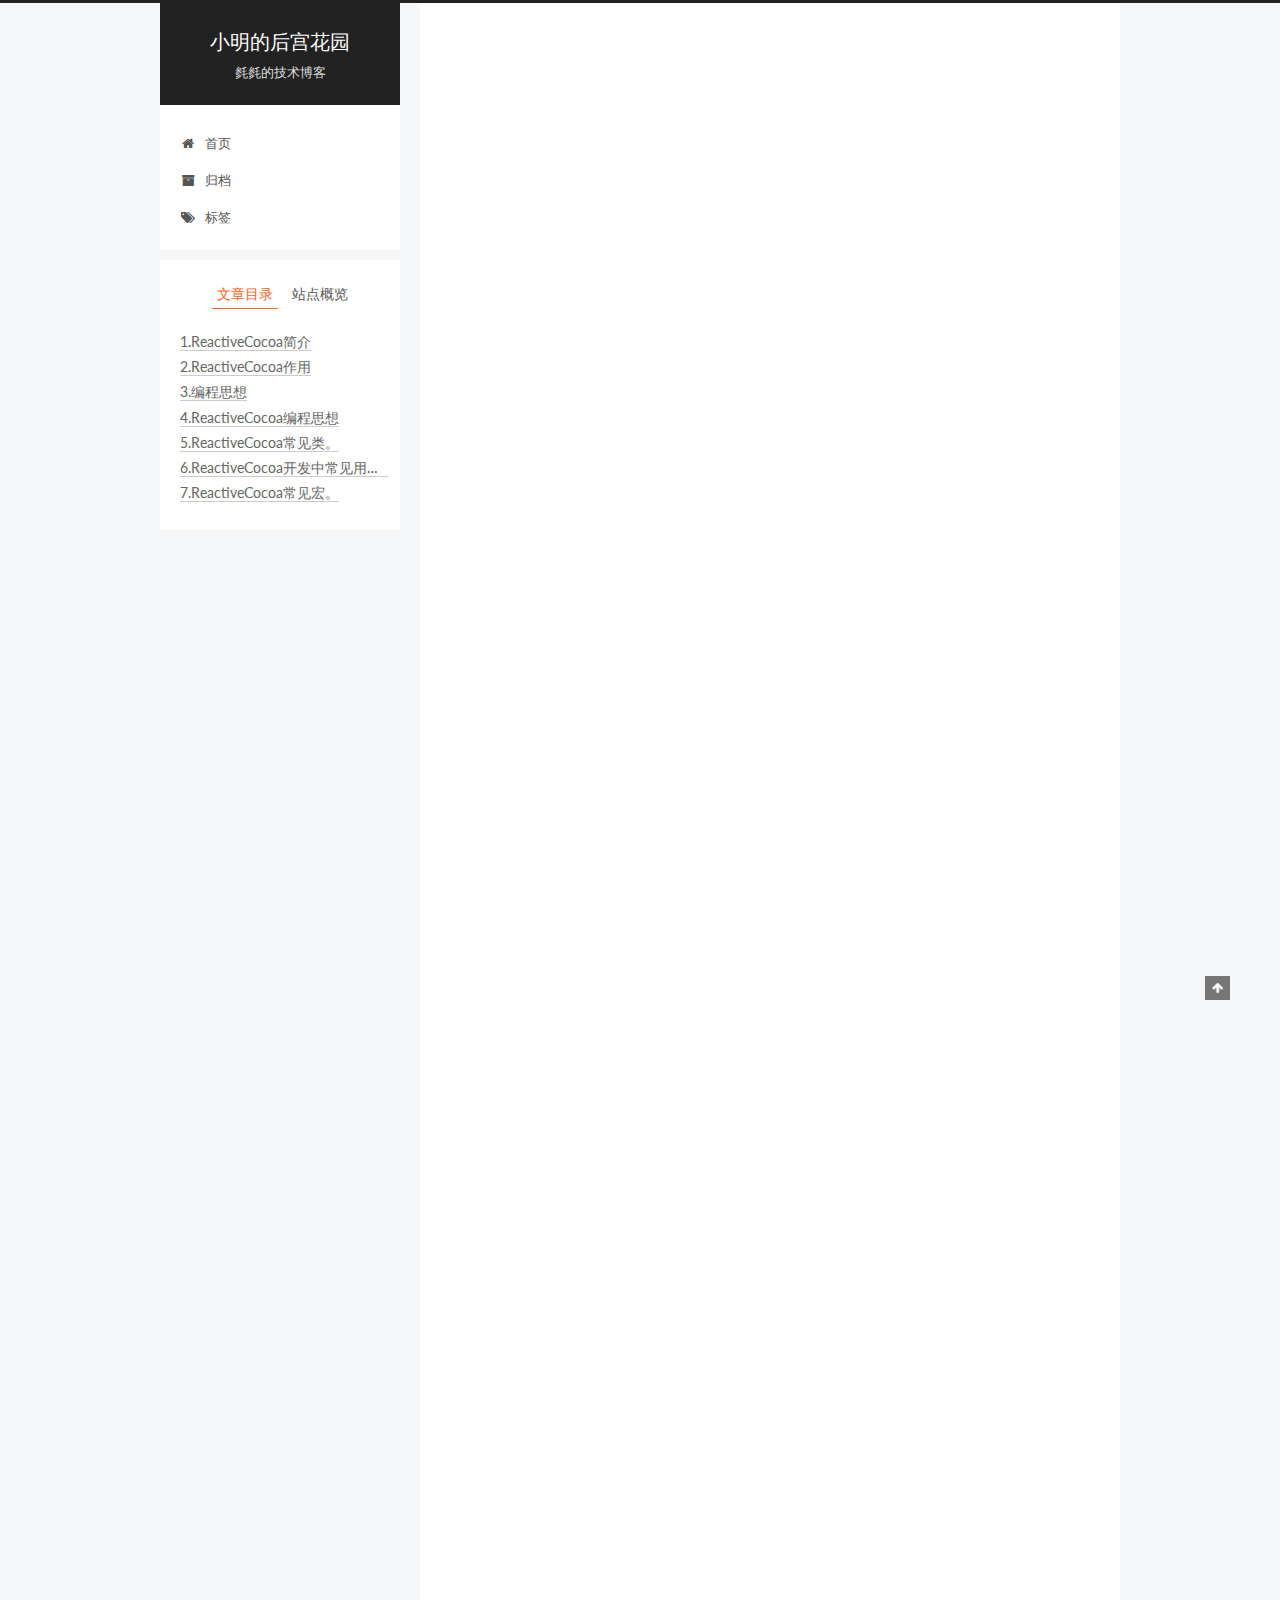
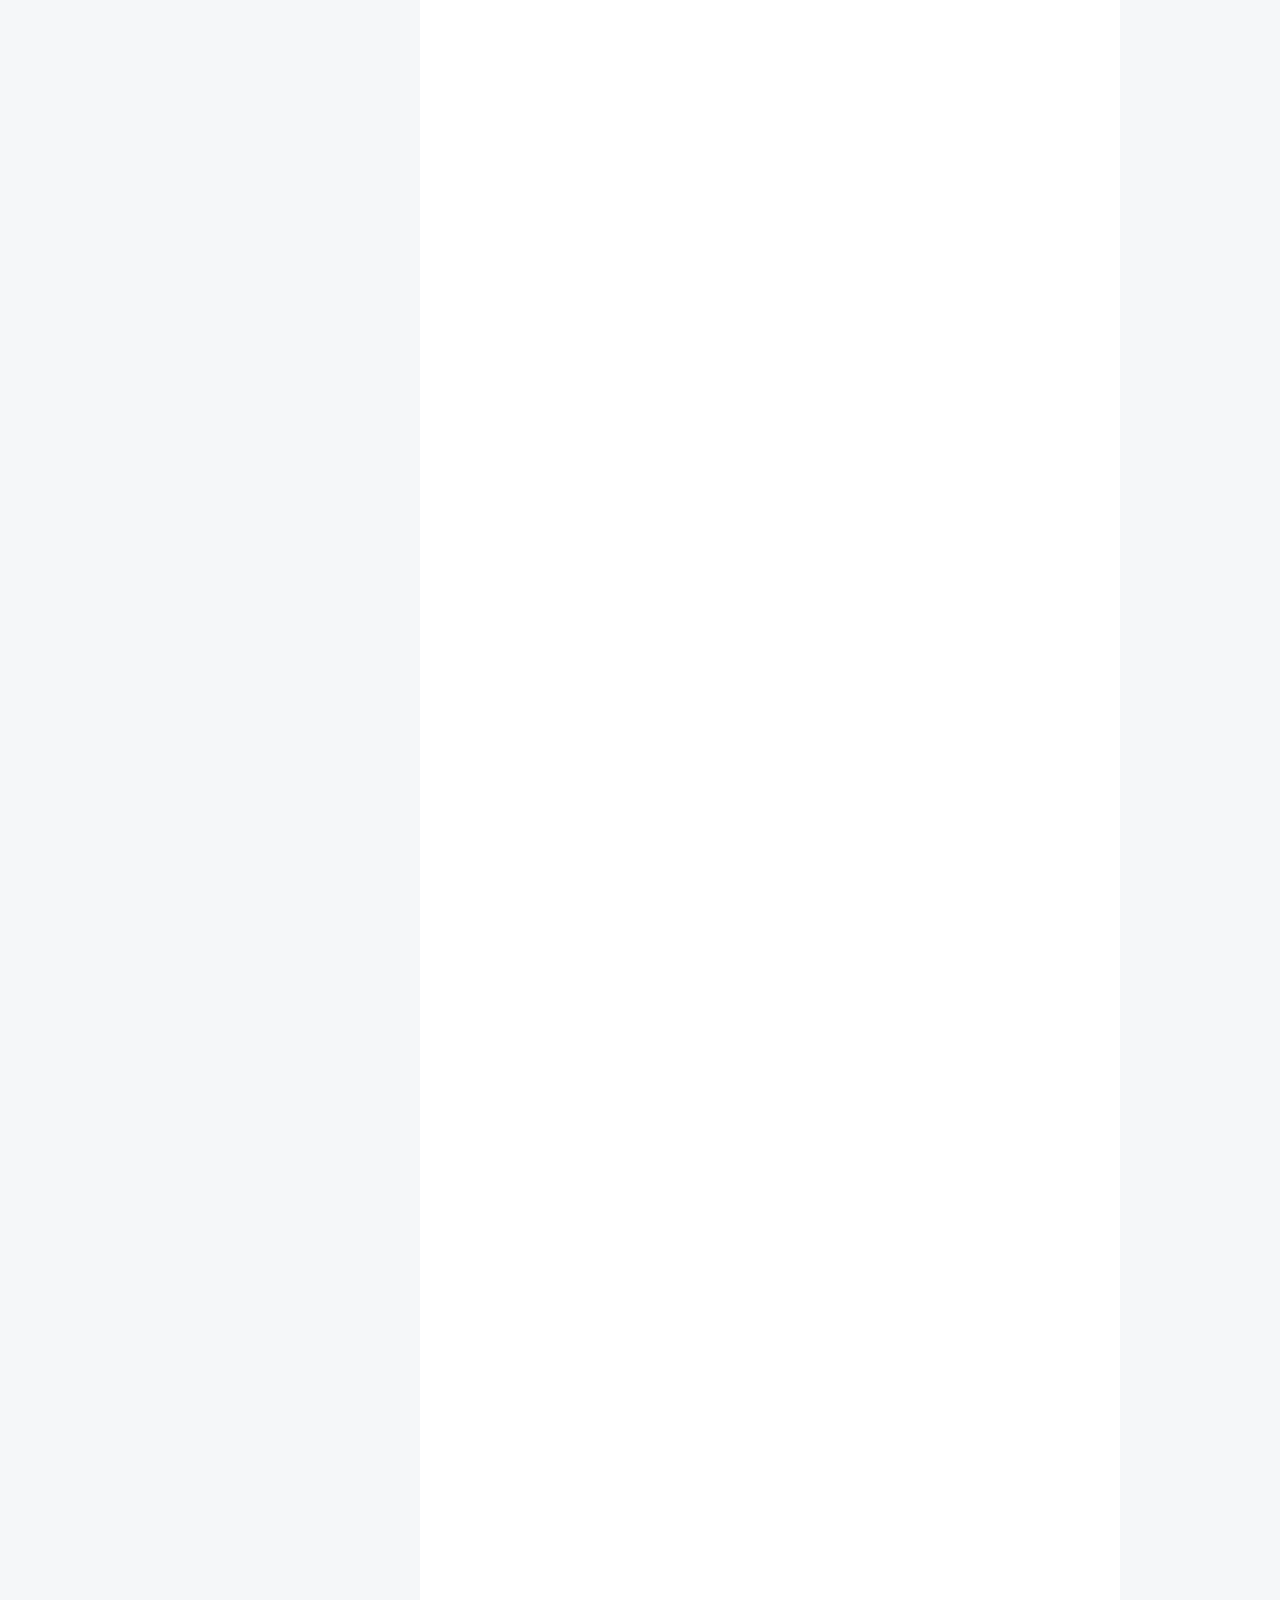
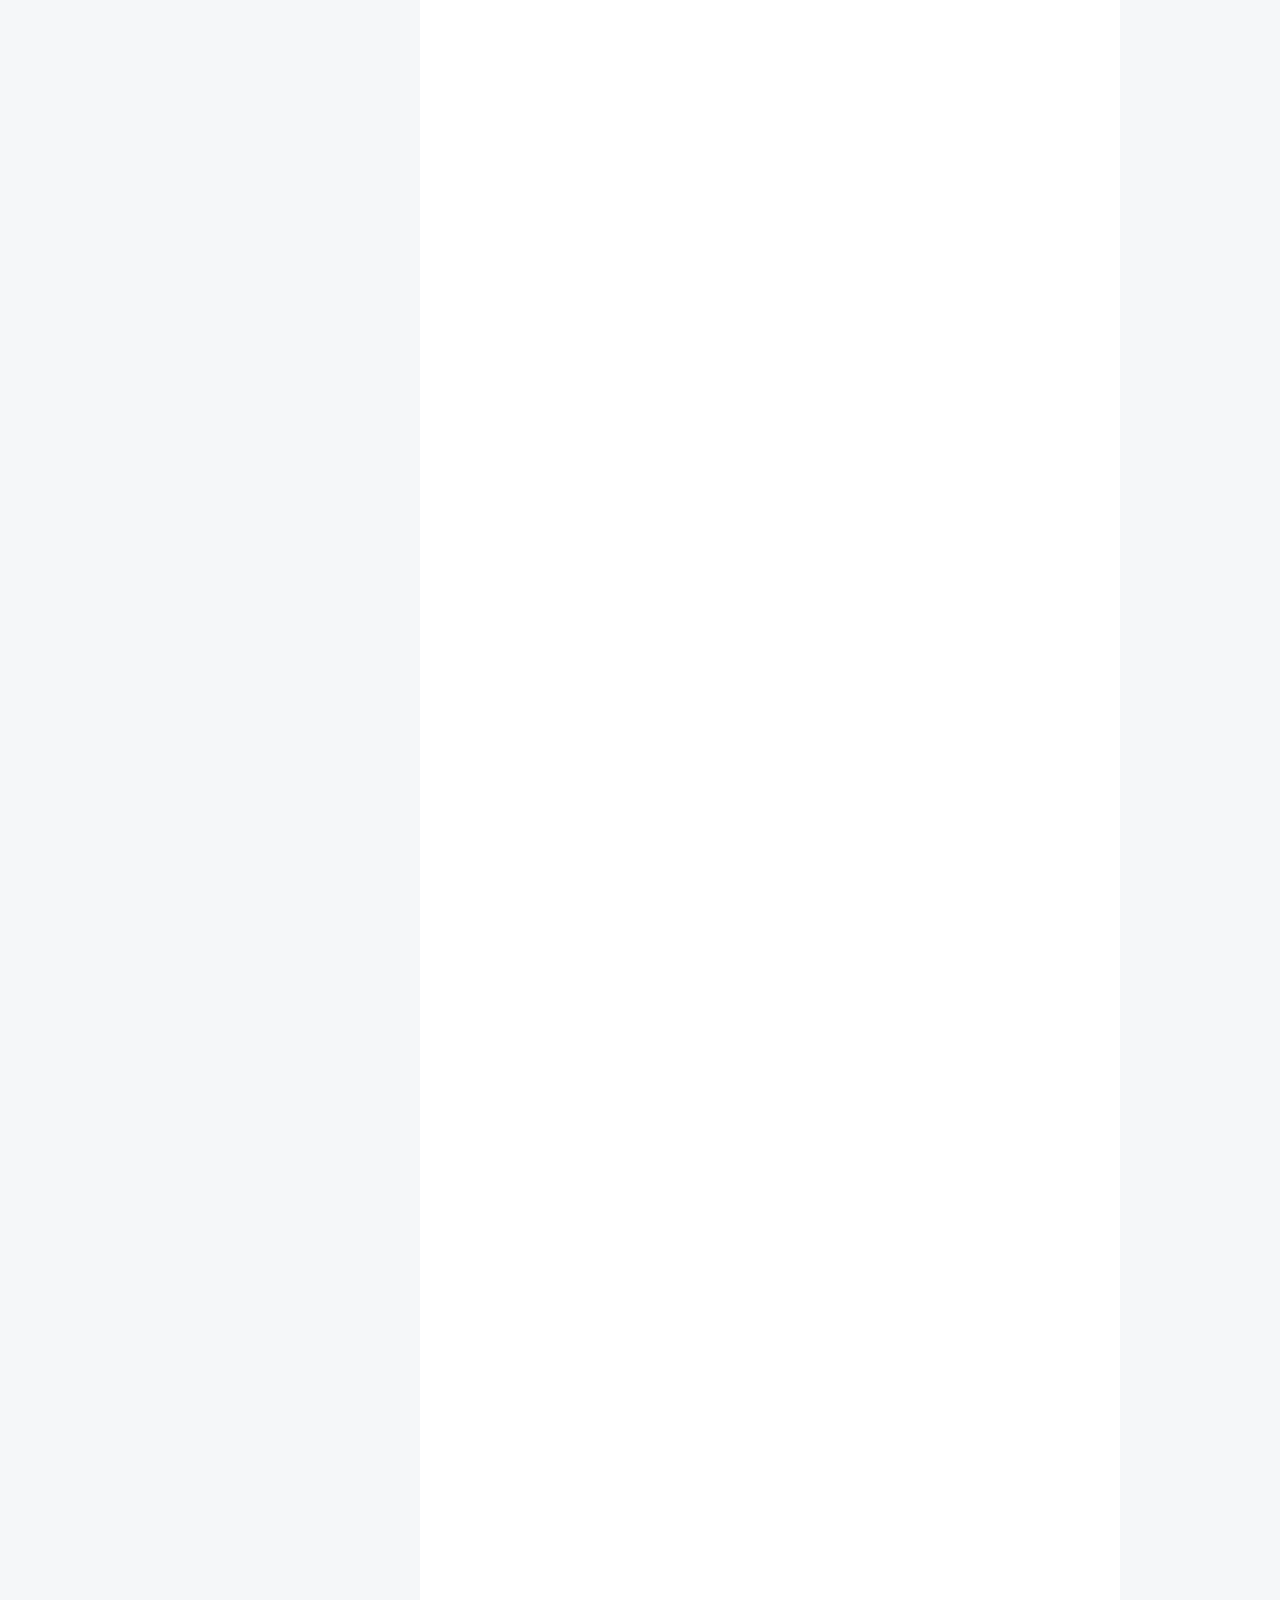
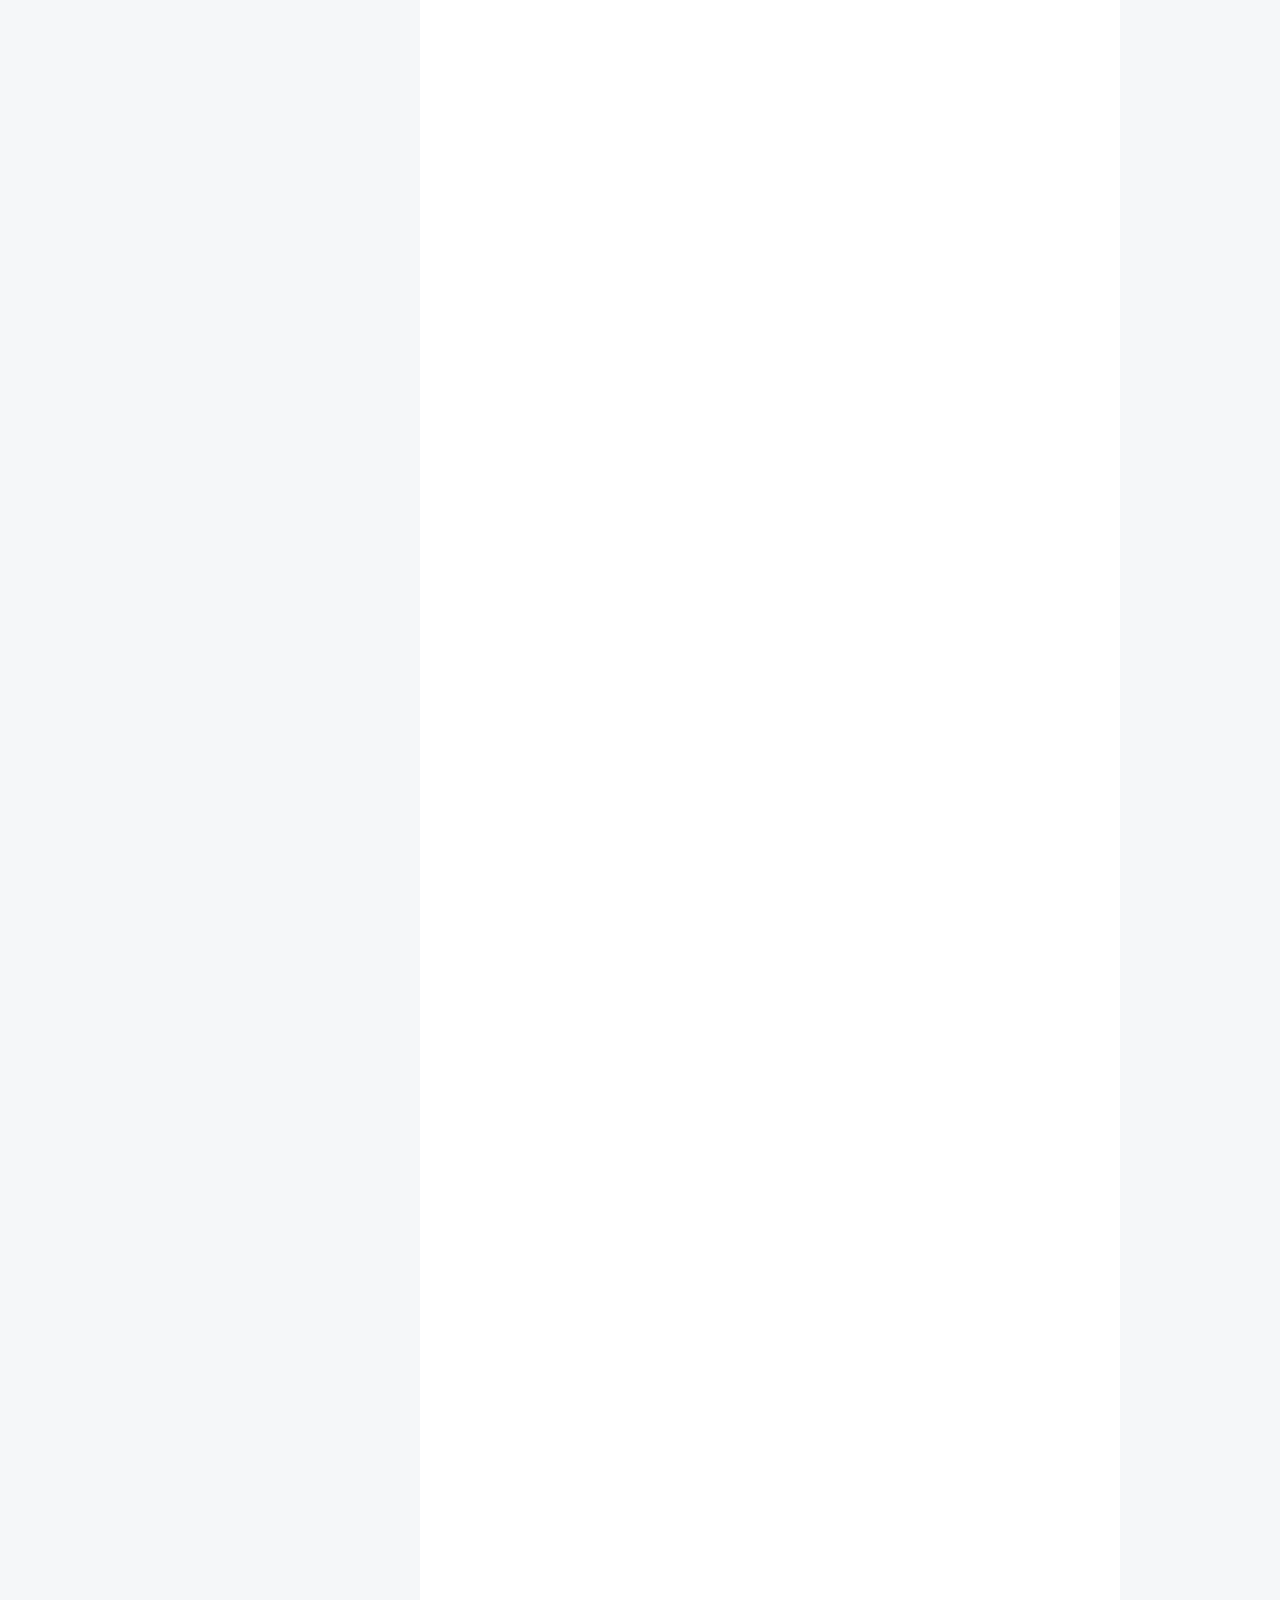
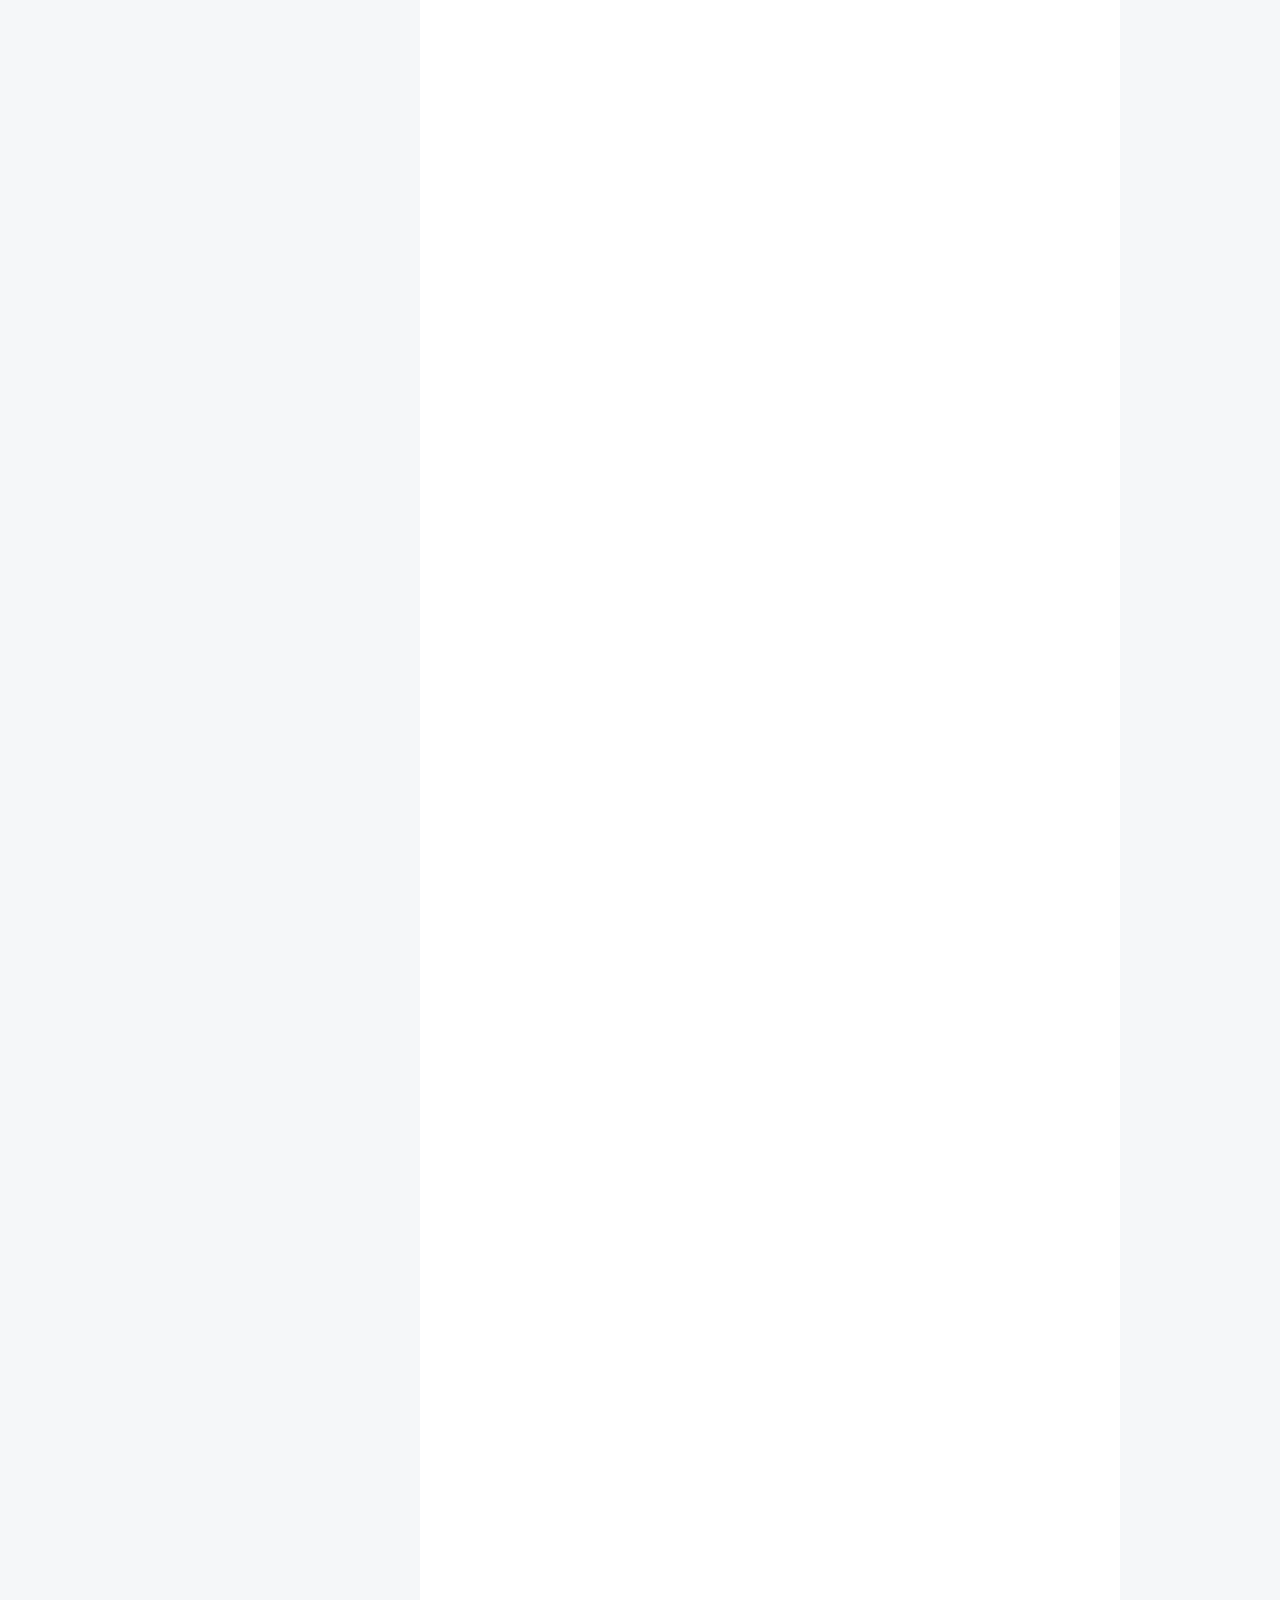
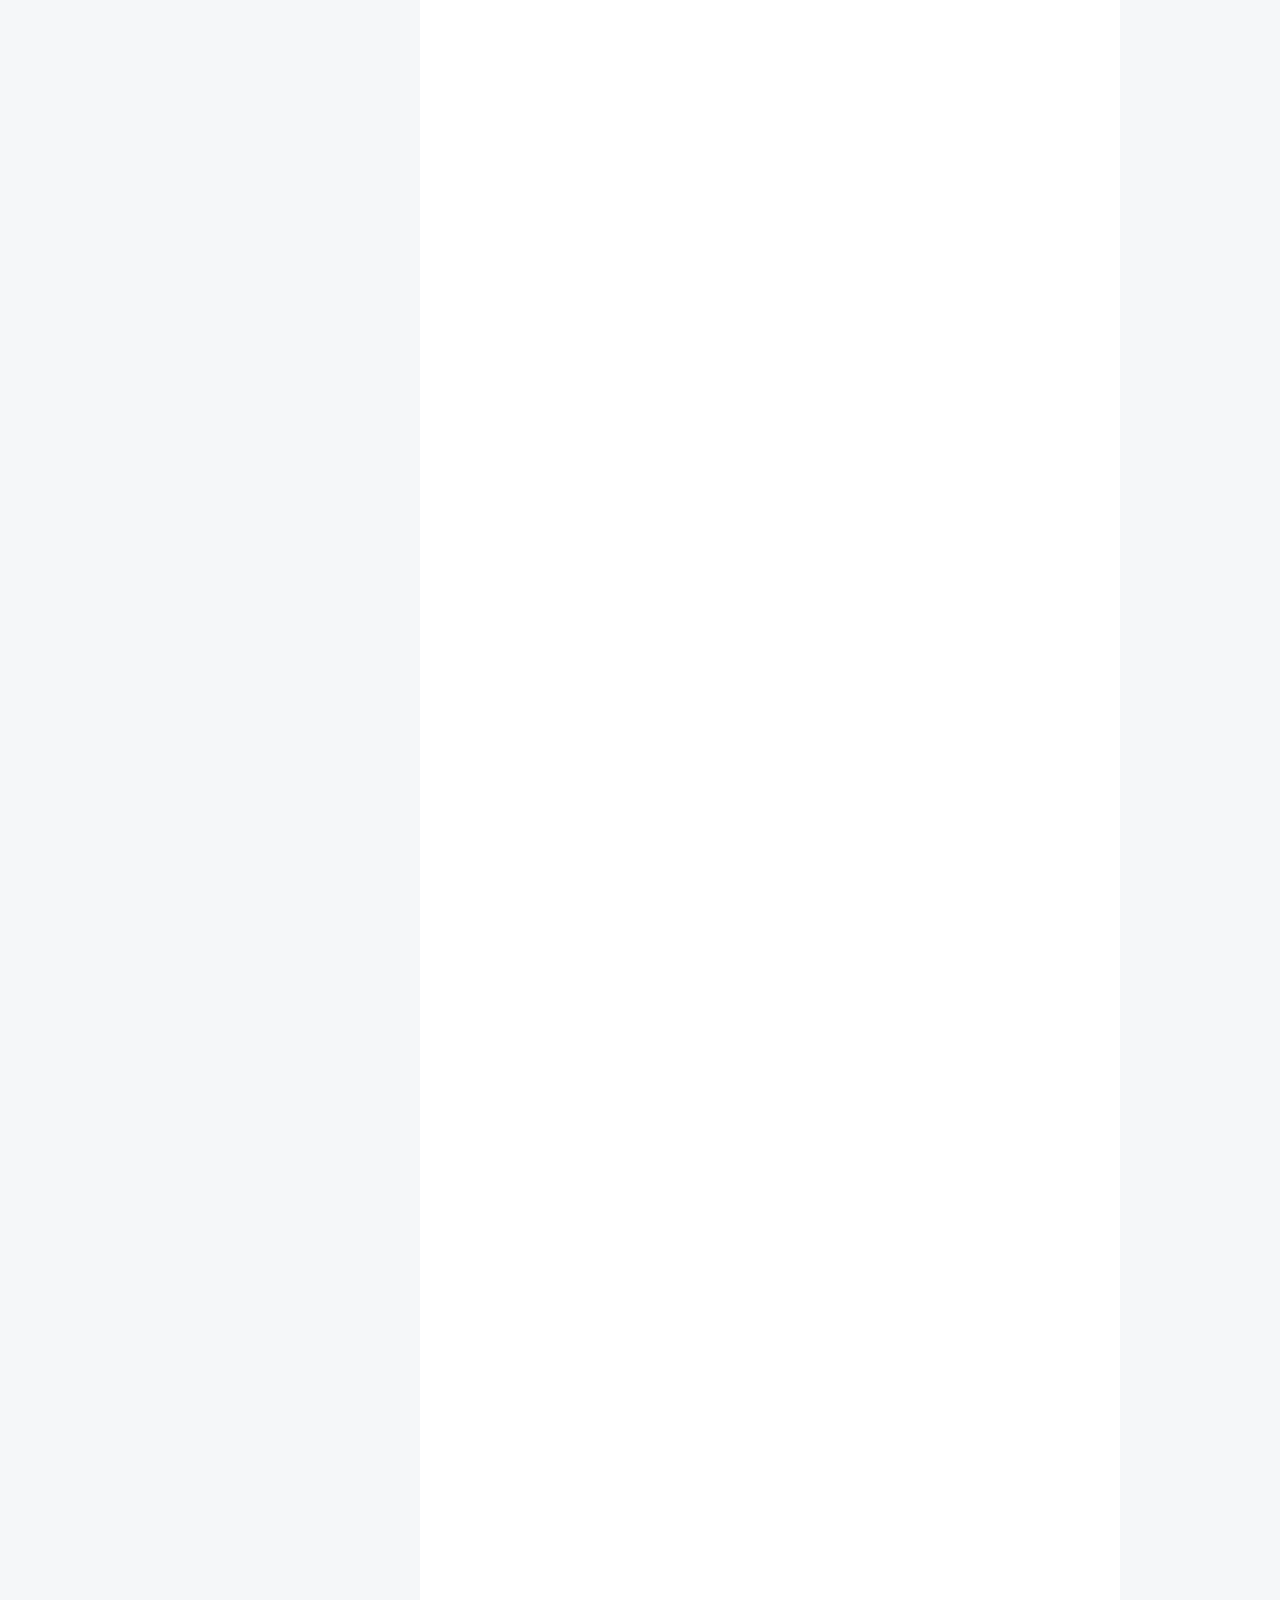
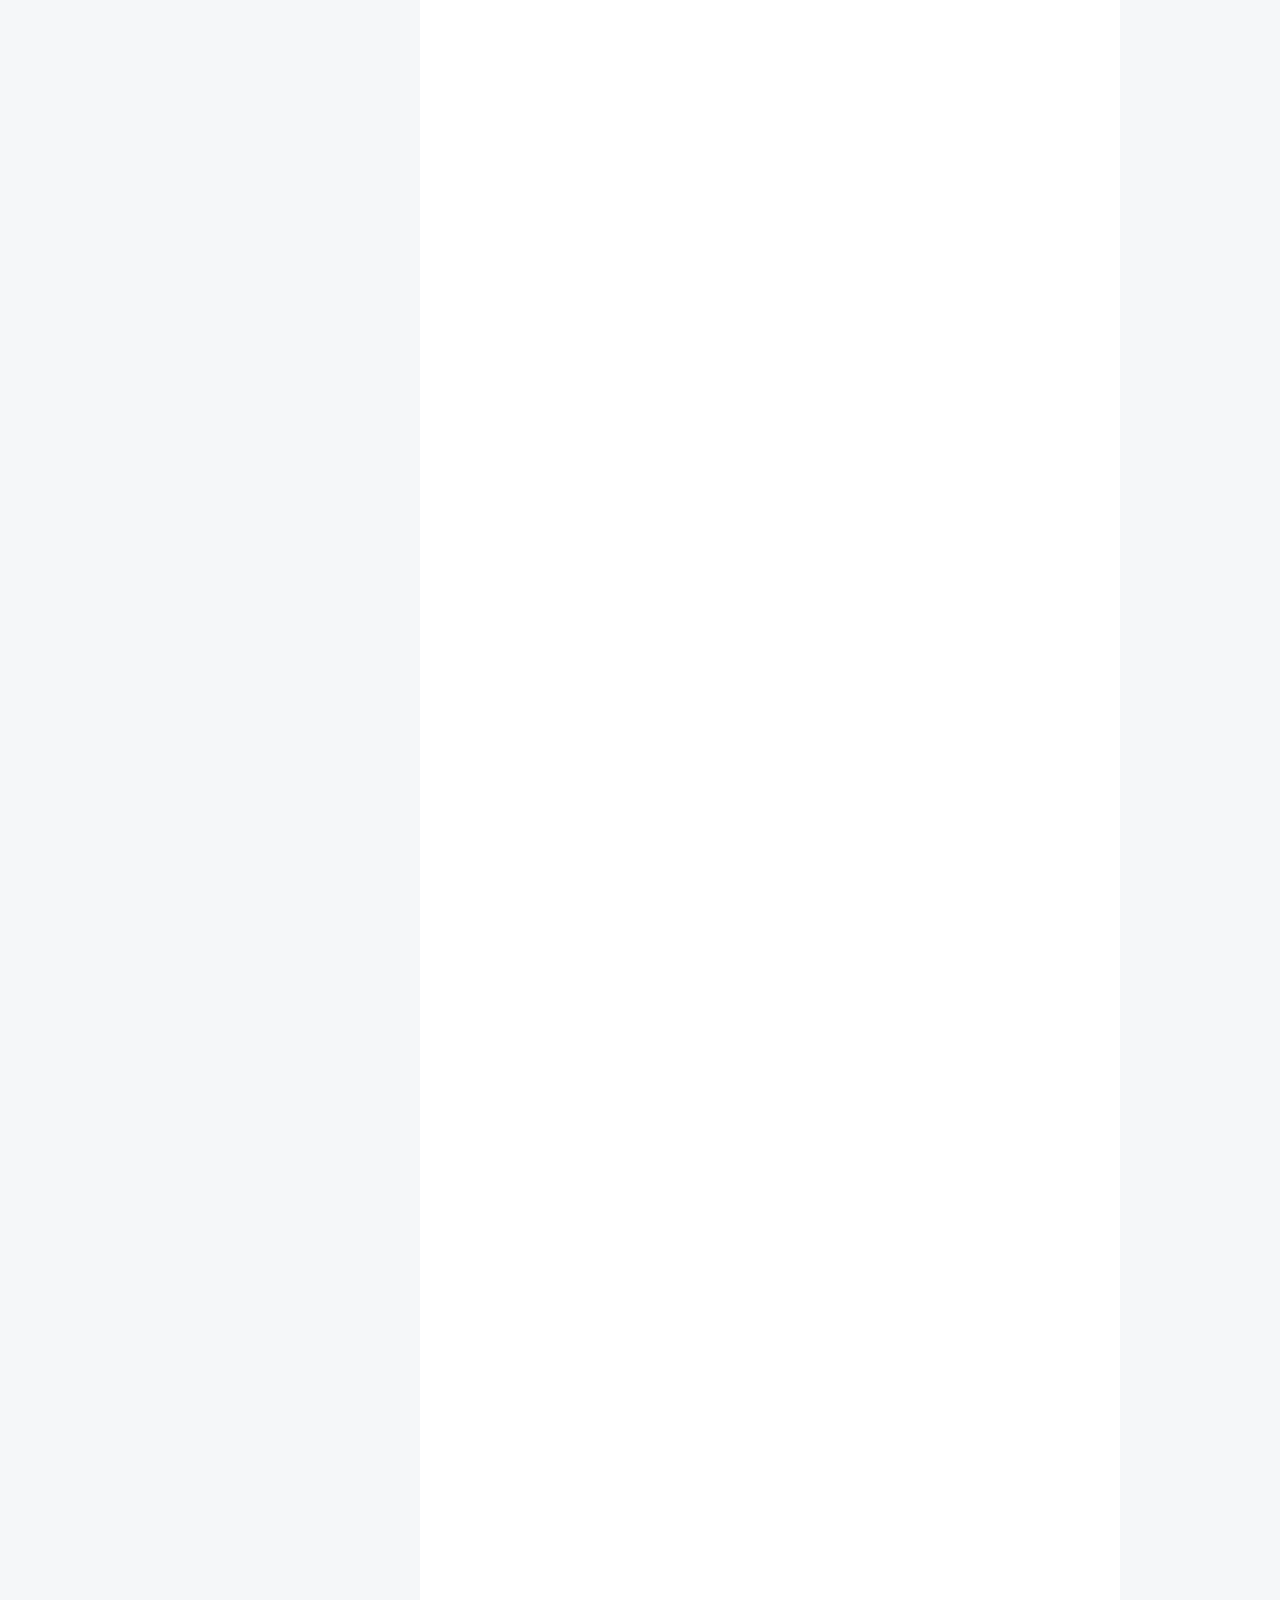
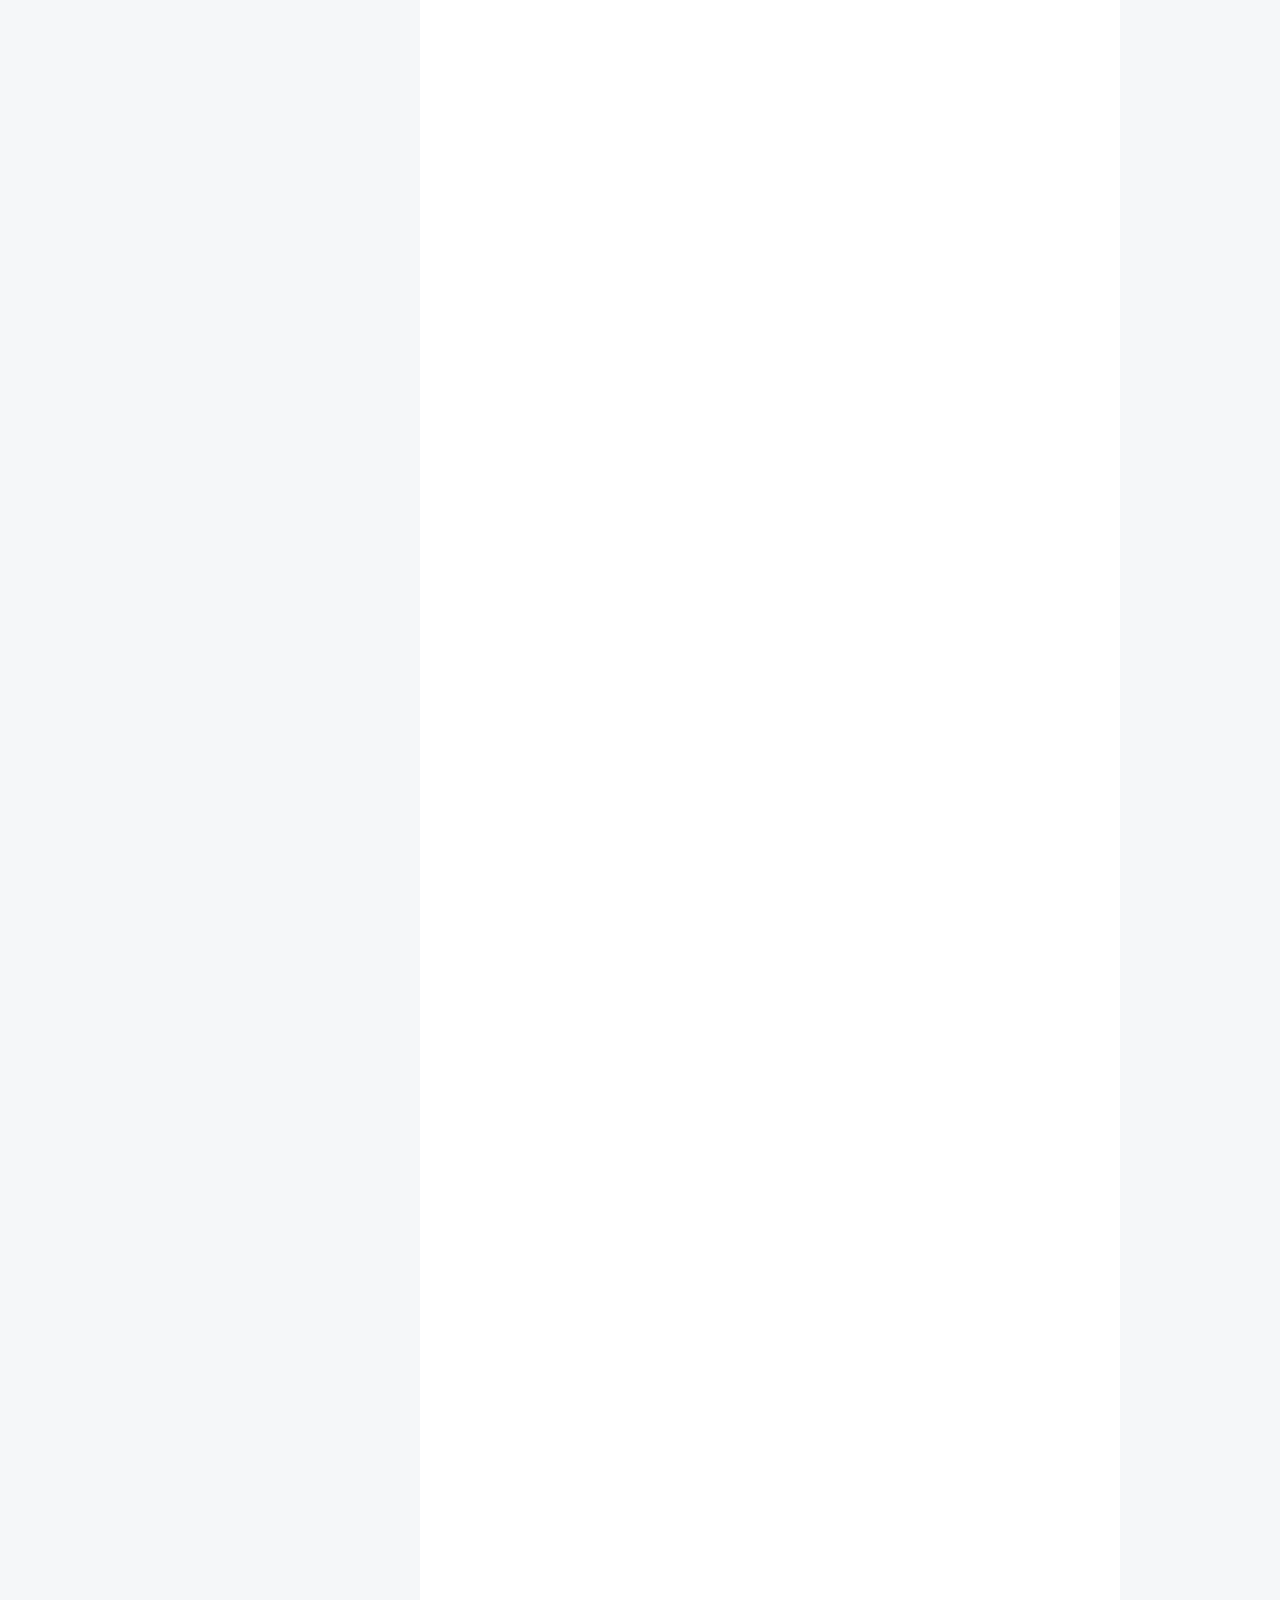
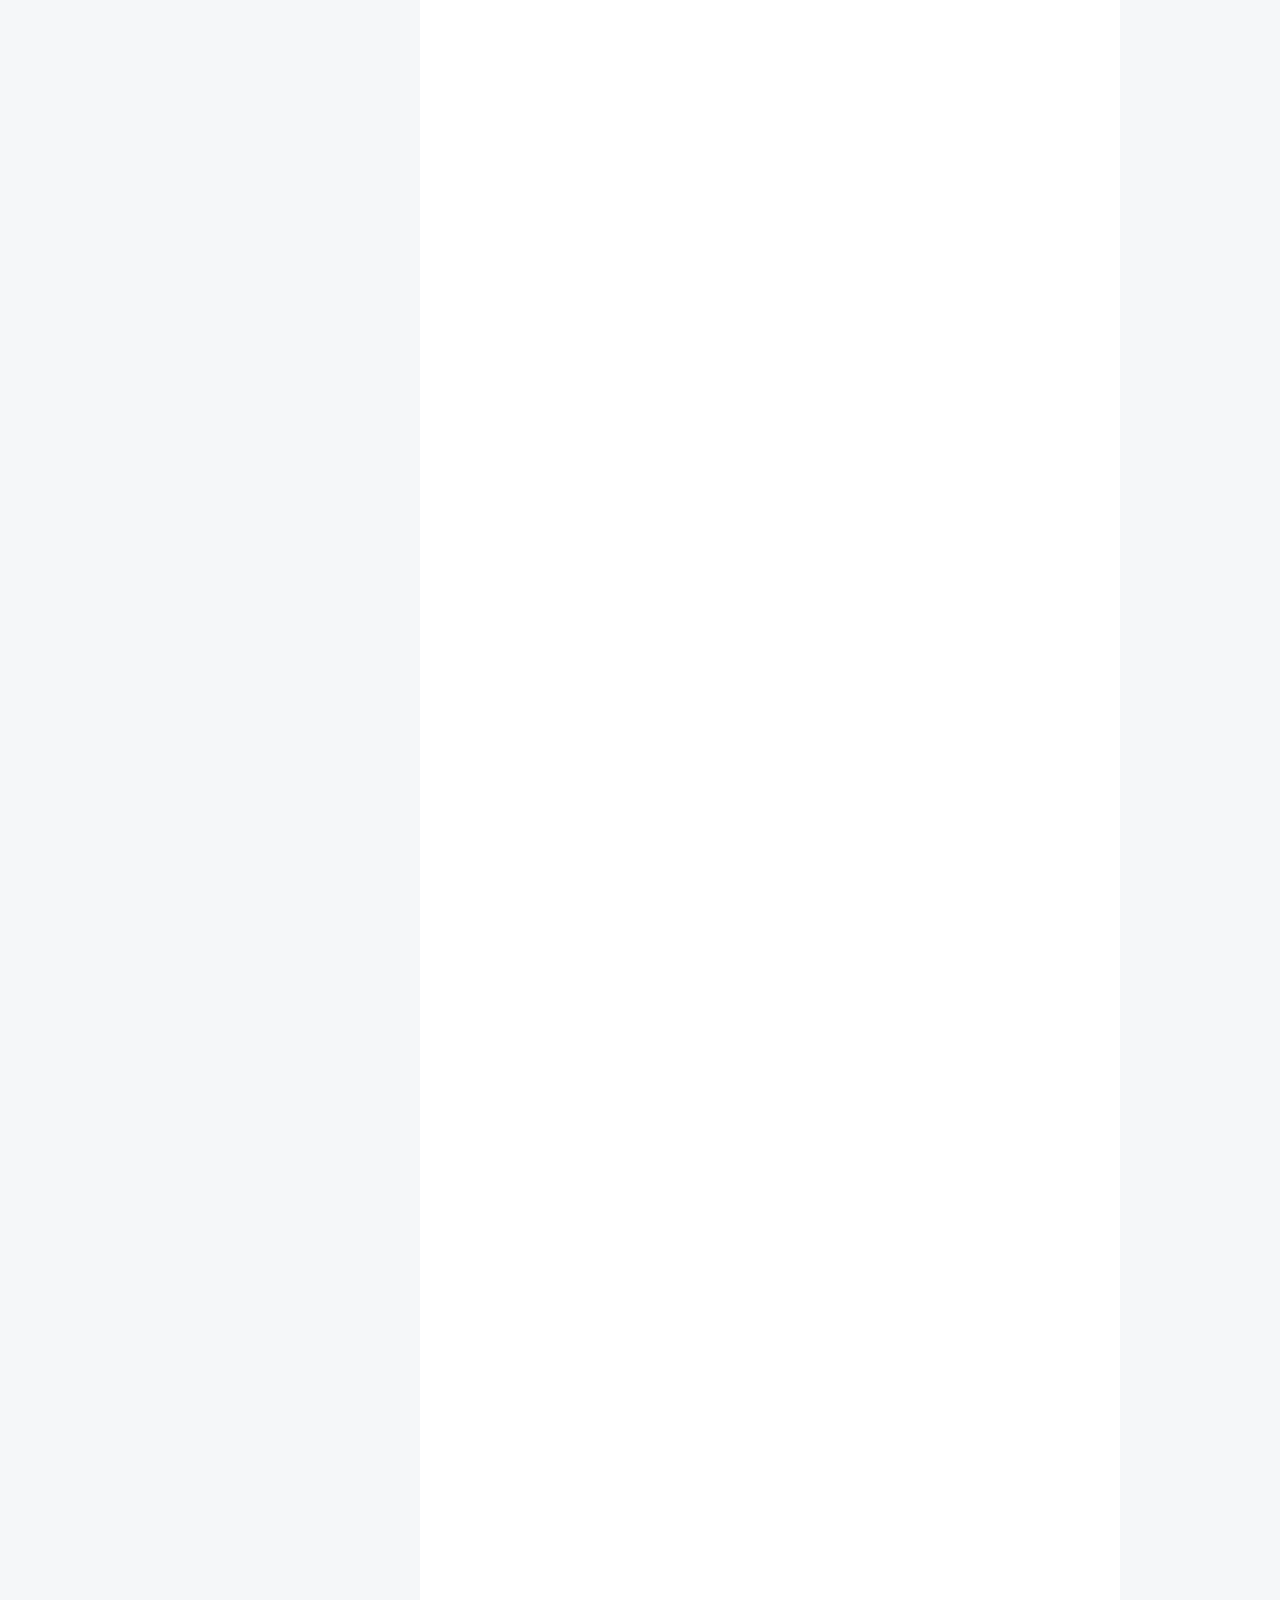
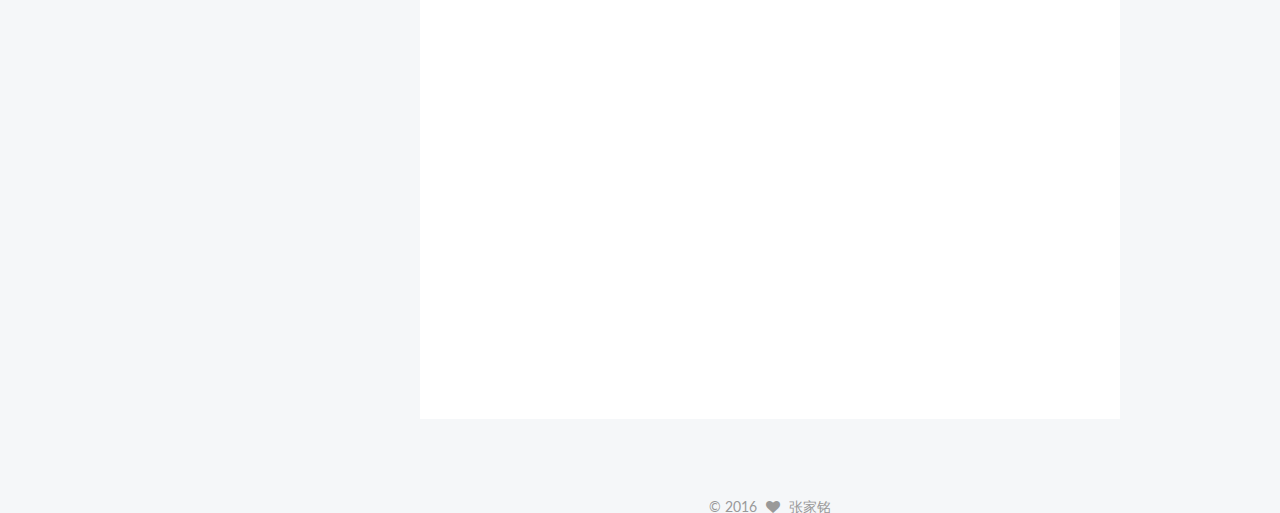
<file: 2016/08/01/ReactiveCocoa初探/index.html>
<!doctype html>



  


<html class="theme-next pisces use-motion">
<head>
  <meta charset="UTF-8"/>
<meta http-equiv="X-UA-Compatible" content="IE=edge,chrome=1" />
<meta name="viewport" content="width=device-width, initial-scale=1, maximum-scale=1"/>



<meta http-equiv="Cache-Control" content="no-transform" />
<meta http-equiv="Cache-Control" content="no-siteapp" />












  
  
  <link href="/vendors/fancybox/source/jquery.fancybox.css?v=2.1.5" rel="stylesheet" type="text/css" />




  
  
  
  

  
    
    
  

  

  

  

  

  
    
    
    <link href="//fonts.googleapis.com/css?family=Lato:300,300italic,400,400italic,700,700italic&subset=latin,latin-ext" rel="stylesheet" type="text/css">
  






<link href="/vendors/font-awesome/css/font-awesome.min.css?v=4.4.0" rel="stylesheet" type="text/css" />

<link href="/css/main.css?v=5.0.1" rel="stylesheet" type="text/css" />


  <meta name="keywords" content="Hexo, NexT" />





  <link rel="alternate" href="/atom.xml" title="小明的后宫花园" type="application/atom+xml" />




  <link rel="shortcut icon" type="image/x-icon" href="/favicon.ico?v=5.0.1" />






<meta name="description" content="1.ReactiveCocoa简介ReactiveCocoa（简称为RAC）,是由Github开源的一个应用于iOS和OS开发的新框架,Cocoa是苹果整套框架的简称，因此很多苹果框架喜欢以Cocoa结尾。
2.ReactiveCocoa作用在我们iOS开发过程中，经常会响应某些事件来处理某些业务逻辑，例如按钮的点击，上下拉刷新，网络请求，属性的变化（通过KVO）或者用户位置的变化（通过Core">
<meta property="og:type" content="article">
<meta property="og:title" content="ReactiveCocoa初探">
<meta property="og:url" content="http://mingsheng.pub/2016/08/01/ReactiveCocoa初探/index.html">
<meta property="og:site_name" content="小明的后宫花园">
<meta property="og:description" content="1.ReactiveCocoa简介ReactiveCocoa（简称为RAC）,是由Github开源的一个应用于iOS和OS开发的新框架,Cocoa是苹果整套框架的简称，因此很多苹果框架喜欢以Cocoa结尾。
2.ReactiveCocoa作用在我们iOS开发过程中，经常会响应某些事件来处理某些业务逻辑，例如按钮的点击，上下拉刷新，网络请求，属性的变化（通过KVO）或者用户位置的变化（通过Core">
<meta property="og:updated_time" content="2016-09-13T13:51:45.000Z">
<meta name="twitter:card" content="summary">
<meta name="twitter:title" content="ReactiveCocoa初探">
<meta name="twitter:description" content="1.ReactiveCocoa简介ReactiveCocoa（简称为RAC）,是由Github开源的一个应用于iOS和OS开发的新框架,Cocoa是苹果整套框架的简称，因此很多苹果框架喜欢以Cocoa结尾。
2.ReactiveCocoa作用在我们iOS开发过程中，经常会响应某些事件来处理某些业务逻辑，例如按钮的点击，上下拉刷新，网络请求，属性的变化（通过KVO）或者用户位置的变化（通过Core">



<script type="text/javascript" id="hexo.configuration">
  var NexT = window.NexT || {};
  var CONFIG = {
    scheme: 'Pisces',
    sidebar: {"position":"left","display":"post"},
    fancybox: true,
    motion: true,
    duoshuo: {
      userId: 0,
      author: '博主'
    }
  };
</script>




  <link rel="canonical" href="http://mingsheng.pub/2016/08/01/ReactiveCocoa初探/"/>

  <title> ReactiveCocoa初探 | 小明的后宫花园 </title>
</head>

<body itemscope itemtype="http://schema.org/WebPage" lang="zh-Hans">

  










  
  
    
  

  <div class="container one-collumn sidebar-position-left page-post-detail ">
    <div class="headband"></div>

    <header id="header" class="header" itemscope itemtype="http://schema.org/WPHeader">
      <div class="header-inner"><div class="site-meta ">
  

  <div class="custom-logo-site-title">
    <a href="/"  class="brand" rel="start">
      <span class="logo-line-before"><i></i></span>
      <span class="site-title">小明的后宫花园</span>
      <span class="logo-line-after"><i></i></span>
    </a>
  </div>
  <p class="site-subtitle">毵毵的技术博客</p>
</div>

<div class="site-nav-toggle">
  <button>
    <span class="btn-bar"></span>
    <span class="btn-bar"></span>
    <span class="btn-bar"></span>
  </button>
</div>

<nav class="site-nav">
  

  
    <ul id="menu" class="menu">
      
        
        <li class="menu-item menu-item-home">
          <a href="/" rel="section">
            
              <i class="menu-item-icon fa fa-fw fa-home"></i> <br />
            
            首页
          </a>
        </li>
      
        
        <li class="menu-item menu-item-archives">
          <a href="/archives" rel="section">
            
              <i class="menu-item-icon fa fa-fw fa-archive"></i> <br />
            
            归档
          </a>
        </li>
      
        
        <li class="menu-item menu-item-tags">
          <a href="/tags" rel="section">
            
              <i class="menu-item-icon fa fa-fw fa-tags"></i> <br />
            
            标签
          </a>
        </li>
      

      
    </ul>
  

  
</nav>

 </div>
    </header>

    <main id="main" class="main">
      <div class="main-inner">
        <div class="content-wrap">
          <div id="content" class="content">
            

  <div id="posts" class="posts-expand">
    

  
  

  
  
  

  <article class="post post-type-normal " itemscope itemtype="http://schema.org/Article">

    
      <header class="post-header">

        
        
          <h1 class="post-title" itemprop="name headline">
            
            
              
                ReactiveCocoa初探
              
            
          </h1>
        

        <div class="post-meta">
          <span class="post-time">
            <span class="post-meta-item-icon">
              <i class="fa fa-calendar-o"></i>
            </span>
            <span class="post-meta-item-text">发表于</span>
            <time itemprop="dateCreated" datetime="2016-08-01T20:29:06+08:00" content="2016-08-01">
              2016-08-01
            </time>
          </span>

          

          
            
          

          

          
          

          
        </div>
      </header>
    


    <div class="post-body" itemprop="articleBody">

      
      

      
        <a id="more"></a>
<h3 id="1-ReactiveCocoa简介"><a href="#1-ReactiveCocoa简介" class="headerlink" title="1.ReactiveCocoa简介"></a>1.ReactiveCocoa简介</h3><p>ReactiveCocoa（简称为<code>RAC</code>）,是由Github开源的一个应用于iOS和OS开发的新框架,Cocoa是苹果整套框架的简称，因此很多苹果框架喜欢以Cocoa结尾。</p>
<h3 id="2-ReactiveCocoa作用"><a href="#2-ReactiveCocoa作用" class="headerlink" title="2.ReactiveCocoa作用"></a>2.ReactiveCocoa作用</h3><p>在我们iOS开发过程中，经常会响应某些事件来处理某些业务逻辑，例如按钮的点击，上下拉刷新，网络请求，属性的变化（通过KVO）或者用户位置的变化（通过CoreLocation）。但是这些事件都用不同的方式来处理，比如action、delegate、KVO、callback等。</p>
<p>其实这些事件，都可以通过RAC处理，ReactiveCocoa为事件提供了很多处理方法，而且利用RAC处理事件很方便，可以把要处理的事情，和监听的事情的代码放在一起，这样非常方便我们管理，就不需要跳到对应的方法里。非常符合我们开发中<code>高聚合，低耦合</code>的思想。</p>
<h3 id="3-编程思想"><a href="#3-编程思想" class="headerlink" title="3.编程思想"></a>3.编程思想</h3><p>在开发中我们也不能太依赖于某个框架，否则这个框架不更新了，导致项目后期没办法维护，比如之前Facebook提供的<code>Three20框架</code>，在当时也是神器，但是后来不更新了，也就没什么人用了。因此我感觉学习一个框架，还是有必要了解它的<code>编程思想</code>。</p>
<p>先简单介绍下目前咱们已知的<code>编程思想</code>。</p>
<p>3.1 <code>面向过程</code>：处理事情以过程为核心，一步一步的实现。</p>
<p>3.2 <code>面向对象</code>：万物皆对象</p>
<p>3.3 <code>链式编程思想</code>：是将多个操作（多行代码）通过点号(.)链接在一起成为一句代码,使代码可读性好。a(1).b(2).c(3)</p>
<ul>
<li><code>链式编程特点</code>：方法的返回值是block,block必须有返回值（本身对象），block参数（需要操作的值）</li>
</ul>
<p>3.4 <code>响应式编程思想</code>：不需要考虑调用顺序，只需要知道考虑结果，类似于蝴蝶效应，产生一个事件，会影响很多东西，这些事件像流一样的传播出去，然后影响结果，借用面向对象的一句话，万物皆是流。</p>
<p>3.5 <code>函数式编程思想</code>：是把操作尽量写成一系列嵌套的函数或者方法调用。</p>
<ul>
<li><p><code>函数式编程本质</code>:就是往方法中传入Block,方法中嵌套Block调用，把代码聚合起来管理</p>
</li>
<li><p><code>函数式编程特点</code>：每个方法必须有返回值（本身对象）,把函数或者Block当做参数,block参数（需要操作的值）block返回值（操作结果）</p>
</li>
</ul>
<h3 id="4-ReactiveCocoa编程思想"><a href="#4-ReactiveCocoa编程思想" class="headerlink" title="4.ReactiveCocoa编程思想"></a>4.ReactiveCocoa编程思想</h3><p>ReactiveCocoa结合了几种编程风格：</p>
<p><code>函数式编程（Functional Programming）</code></p>
<p><code>响应式编程（Reactive Programming）</code></p>
<p>所以，你可能听说过ReactiveCocoa被描述为函数响应式编程（FRP）框架。</p>
<p>使用RAC解决问题，就不需要考虑调用顺序，直接考虑结果，把每一次操作都写成一系列嵌套的方法中，使代码高聚合，方便管理。</p>
<h3 id="5-ReactiveCocoa常见类。"><a href="#5-ReactiveCocoa常见类。" class="headerlink" title="5.ReactiveCocoa常见类。"></a>5.ReactiveCocoa常见类。</h3><p>学习框架首要之处:个人认为先要搞清楚框架中常用的类，在RAC中最核心的类RACSiganl,搞定这个类就能用ReactiveCocoa开发了。</p>
<p><code>RACSiganl</code>:信号类,一般表示将来有数据传递，只要有数据改变，信号内部接收到数据，就会马上发出数据。</p>
<ul>
<li><p>信号类(RACSiganl)，只是表示当数据改变时，信号内部会发出数据，它本身不具备发送信号的能力，而是交给内部一个订阅者去发出。</p>
</li>
<li><p>默认一个信号都是冷信号，也就是值改变了，也不会触发，只有订阅了这个信号，这个信号才会变为热信号，值改变了才会触发。</p>
</li>
<li><p>如何订阅信号：调用信号RACSignal的subscribeNext就能订阅。</p>
</li>
<li><p><code>RACSiganl简单使用:</code></p>
</li>
</ul>
<figure class="highlight plain"><table><tr><td class="gutter"><pre><div class="line">1</div><div class="line">2</div><div class="line">3</div><div class="line">4</div><div class="line">5</div><div class="line">6</div><div class="line">7</div><div class="line">8</div><div class="line">9</div><div class="line">10</div><div class="line">11</div><div class="line">12</div><div class="line">13</div><div class="line">14</div><div class="line">15</div><div class="line">16</div><div class="line">17</div><div class="line">18</div><div class="line">19</div><div class="line">20</div><div class="line">21</div><div class="line">22</div><div class="line">23</div><div class="line">24</div><div class="line">25</div><div class="line">26</div><div class="line">27</div><div class="line">28</div><div class="line">29</div><div class="line">30</div><div class="line">31</div><div class="line">32</div><div class="line">33</div><div class="line">34</div><div class="line">35</div><div class="line">36</div><div class="line">37</div><div class="line">38</div><div class="line">39</div><div class="line">40</div><div class="line">41</div></pre></td><td class="code"><pre><div class="line">// RACSignal使用步骤：</div><div class="line">   // 1.创建信号 + (RACSignal *)createSignal:(RACDisposable * (^)(id&lt;RACSubscriber&gt; subscriber))didSubscribe</div><div class="line">   // 2.订阅信号,才会激活信号. - (RACDisposable *)subscribeNext:(void (^)(id x))nextBlock</div><div class="line">   // 3.发送信号 - (void)sendNext:(id)value</div><div class="line"></div><div class="line"></div><div class="line">   // RACSignal底层实现：</div><div class="line">   // 1.创建信号，首先把didSubscribe保存到信号中，还不会触发。</div><div class="line">   // 2.当信号被订阅，也就是调用signal的subscribeNext:nextBlock</div><div class="line">   // 2.2 subscribeNext内部会创建订阅者subscriber，并且把nextBlock保存到subscriber中。</div><div class="line">   // 2.1 subscribeNext内部会调用siganl的didSubscribe</div><div class="line">   // 3.siganl的didSubscribe中调用[subscriber sendNext:@1];</div><div class="line">   // 3.1 sendNext底层其实就是执行subscriber的nextBlock</div><div class="line"></div><div class="line">   // 1.创建信号</div><div class="line">   RACSignal *siganl = [RACSignal createSignal:^RACDisposable *(id&lt;RACSubscriber&gt; subscriber) &#123;</div><div class="line"></div><div class="line">       // block调用时刻：每当有订阅者订阅信号，就会调用block。</div><div class="line"></div><div class="line">       // 2.发送信号</div><div class="line">       [subscriber sendNext:@1];</div><div class="line"></div><div class="line">       // 如果不在发送数据，最好发送信号完成，内部会自动调用[RACDisposable disposable]取消订阅信号。</div><div class="line">       [subscriber sendCompleted];</div><div class="line"></div><div class="line">       return [RACDisposable disposableWithBlock:^&#123;</div><div class="line"></div><div class="line">           // block调用时刻：当信号发送完成或者发送错误，就会自动执行这个block,取消订阅信号。</div><div class="line"></div><div class="line">           // 执行完Block后，当前信号就不在被订阅了。</div><div class="line"></div><div class="line">           NSLog(@&quot;信号被销毁&quot;);</div><div class="line"></div><div class="line">       &#125;];</div><div class="line">   &#125;];</div><div class="line"></div><div class="line">   // 3.订阅信号,才会激活信号.</div><div class="line">   [siganl subscribeNext:^(id x) &#123;</div><div class="line">       // block调用时刻：每当有信号发出数据，就会调用block.</div><div class="line">       NSLog(@&quot;接收到数据:%@&quot;,x);</div><div class="line">   &#125;];</div></pre></td></tr></table></figure>
<p><code>RACSubscriber</code>:表示订阅者的意思，用于发送信号，这是一个协议，不是一个类，只要遵守这个协议，并且实现方法才能成为订阅者。通过create创建的信号，都有一个订阅者，帮助他发送数据。</p>
<p><code>RACDisposable</code>:用于取消订阅或者清理资源，当信号发送完成或者发送错误的时候，就会自动触发它。</p>
<ul>
<li><code>使用场景</code>:不想监听某个信号时，可以通过它主动取消订阅信号。</li>
</ul>
<p><code>RACSubject</code>:RACSubject:信号提供者，自己可以充当信号，又能发送信号。</p>
<ul>
<li><code>使用场景</code>:通常用来代替代理，有了它，就不必要定义代理了。</li>
</ul>
<p><code>RACReplaySubject</code>:重复提供信号类，RACSubject的子类。</p>
<ul>
<li><code>RACReplaySubject</code>与<code>RACSubject</code>区别:<ul>
<li>RACReplaySubject可以先发送信号，在订阅信号，RACSubject就不可以。</li>
</ul>
</li>
<li><code>使用场景一</code>:如果一个信号每被订阅一次，就需要把之前的值重复发送一遍，使用重复提供信号类。</li>
<li><p><code>使用场景二</code>:可以设置capacity数量来限制缓存的value的数量,即只缓充最新的几个值。</p>
</li>
<li><p><code>RACSubject和RACReplaySubject简单使用:</code></p>
</li>
</ul>
<figure class="highlight plain"><table><tr><td class="gutter"><pre><div class="line">1</div><div class="line">2</div><div class="line">3</div><div class="line">4</div><div class="line">5</div><div class="line">6</div><div class="line">7</div><div class="line">8</div><div class="line">9</div><div class="line">10</div><div class="line">11</div><div class="line">12</div><div class="line">13</div><div class="line">14</div><div class="line">15</div><div class="line">16</div><div class="line">17</div><div class="line">18</div><div class="line">19</div><div class="line">20</div><div class="line">21</div><div class="line">22</div><div class="line">23</div><div class="line">24</div><div class="line">25</div><div class="line">26</div><div class="line">27</div><div class="line">28</div><div class="line">29</div><div class="line">30</div><div class="line">31</div><div class="line">32</div><div class="line">33</div><div class="line">34</div><div class="line">35</div><div class="line">36</div><div class="line">37</div><div class="line">38</div><div class="line">39</div><div class="line">40</div><div class="line">41</div><div class="line">42</div><div class="line">43</div><div class="line">44</div><div class="line">45</div><div class="line">46</div><div class="line">47</div><div class="line">48</div><div class="line">49</div><div class="line">50</div><div class="line">51</div><div class="line">52</div><div class="line">53</div><div class="line">54</div><div class="line">55</div><div class="line">56</div><div class="line">57</div></pre></td><td class="code"><pre><div class="line">// RACSubject使用步骤</div><div class="line">// 1.创建信号 [RACSubject subject]，跟RACSiganl不一样，创建信号时没有block。</div><div class="line">// 2.订阅信号 - (RACDisposable *)subscribeNext:(void (^)(id x))nextBlock</div><div class="line">// 3.发送信号 sendNext:(id)value</div><div class="line"></div><div class="line">// RACSubject:底层实现和RACSignal不一样。</div><div class="line">// 1.调用subscribeNext订阅信号，只是把订阅者保存起来，并且订阅者的nextBlock已经赋值了。</div><div class="line">// 2.调用sendNext发送信号，遍历刚刚保存的所有订阅者，一个一个调用订阅者的nextBlock。</div><div class="line"></div><div class="line">// 1.创建信号</div><div class="line">RACSubject *subject = [RACSubject subject];</div><div class="line"></div><div class="line">// 2.订阅信号</div><div class="line">[subject subscribeNext:^(id x) &#123;</div><div class="line">    // block调用时刻：当信号发出新值，就会调用.</div><div class="line">    NSLog(@&quot;第一个订阅者%@&quot;,x);</div><div class="line">&#125;];</div><div class="line">[subject subscribeNext:^(id x) &#123;</div><div class="line">    // block调用时刻：当信号发出新值，就会调用.</div><div class="line">    NSLog(@&quot;第二个订阅者%@&quot;,x);</div><div class="line">&#125;];</div><div class="line"></div><div class="line">// 3.发送信号</div><div class="line">[subject sendNext:@&quot;1&quot;];</div><div class="line"></div><div class="line"></div><div class="line">// RACReplaySubject使用步骤:</div><div class="line">// 1.创建信号 [RACSubject subject]，跟RACSiganl不一样，创建信号时没有block。</div><div class="line">// 2.可以先订阅信号，也可以先发送信号。</div><div class="line">// 2.1 订阅信号 - (RACDisposable *)subscribeNext:(void (^)(id x))nextBlock</div><div class="line">// 2.2 发送信号 sendNext:(id)value</div><div class="line"></div><div class="line">// RACReplaySubject:底层实现和RACSubject不一样。</div><div class="line">// 1.调用sendNext发送信号，把值保存起来，然后遍历刚刚保存的所有订阅者，一个一个调用订阅者的nextBlock。</div><div class="line">// 2.调用subscribeNext订阅信号，遍历保存的所有值，一个一个调用订阅者的nextBlock</div><div class="line"></div><div class="line">// 如果想当一个信号被订阅，就重复播放之前所有值，需要先发送信号，在订阅信号。</div><div class="line">// 也就是先保存值，在订阅值。</div><div class="line"></div><div class="line">// 1.创建信号</div><div class="line">RACReplaySubject *replaySubject = [RACReplaySubject subject];</div><div class="line"></div><div class="line">// 2.发送信号</div><div class="line">[replaySubject sendNext:@1];</div><div class="line">[replaySubject sendNext:@2];</div><div class="line"></div><div class="line">// 3.订阅信号</div><div class="line">[replaySubject subscribeNext:^(id x) &#123;</div><div class="line"></div><div class="line">    NSLog(@&quot;第一个订阅者接收到的数据%@&quot;,x);</div><div class="line">&#125;];</div><div class="line"></div><div class="line">// 订阅信号</div><div class="line">[replaySubject subscribeNext:^(id x) &#123;</div><div class="line"></div><div class="line">    NSLog(@&quot;第二个订阅者接收到的数据%@&quot;,x);</div><div class="line">&#125;];</div></pre></td></tr></table></figure>
<ul>
<li><code>RACSubject替换代理</code></li>
</ul>
<figure class="highlight plain"><table><tr><td class="gutter"><pre><div class="line">1</div><div class="line">2</div><div class="line">3</div><div class="line">4</div><div class="line">5</div><div class="line">6</div><div class="line">7</div><div class="line">8</div><div class="line">9</div><div class="line">10</div><div class="line">11</div><div class="line">12</div><div class="line">13</div><div class="line">14</div><div class="line">15</div><div class="line">16</div><div class="line">17</div><div class="line">18</div><div class="line">19</div><div class="line">20</div><div class="line">21</div><div class="line">22</div><div class="line">23</div><div class="line">24</div><div class="line">25</div><div class="line">26</div><div class="line">27</div><div class="line">28</div><div class="line">29</div><div class="line">30</div><div class="line">31</div><div class="line">32</div><div class="line">33</div><div class="line">34</div><div class="line">35</div><div class="line">36</div><div class="line">37</div><div class="line">38</div><div class="line">39</div><div class="line">40</div><div class="line">41</div><div class="line">42</div><div class="line">43</div><div class="line">44</div><div class="line">45</div><div class="line">46</div></pre></td><td class="code"><pre><div class="line">	// 需求:</div><div class="line">	// 1.给当前控制器添加一个按钮，modal到另一个控制器界面</div><div class="line">	// 2.另一个控制器view中有个按钮，点击按钮，通知当前控制器</div><div class="line"></div><div class="line">步骤一：在第二个控制器.h，添加一个RACSubject代替代理。</div><div class="line">@interface TwoViewController : UIViewController</div><div class="line"></div><div class="line">@property (nonatomic, strong) RACSubject *delegateSignal;</div><div class="line"></div><div class="line">@end</div><div class="line"></div><div class="line">步骤二：监听第二个控制器按钮点击</div><div class="line">@implementation TwoViewController</div><div class="line">- (IBAction)notice:(id)sender &#123;</div><div class="line">    // 通知第一个控制器，告诉它，按钮被点了</div><div class="line"></div><div class="line">     // 通知代理</div><div class="line">     // 判断代理信号是否有值</div><div class="line">    if (self.delegateSignal) &#123;</div><div class="line">        // 有值，才需要通知</div><div class="line">        [self.delegateSignal sendNext:nil];</div><div class="line">    &#125;</div><div class="line">&#125;</div><div class="line">@end</div><div class="line"></div><div class="line">步骤三：在第一个控制器中，监听跳转按钮，给第二个控制器的代理信号赋值，并且监听.</div><div class="line">@implementation OneViewController</div><div class="line">- (IBAction)btnClick:(id)sender &#123;</div><div class="line"></div><div class="line">    // 创建第二个控制器</div><div class="line">    TwoViewController *twoVc = [[TwoViewController alloc] init];</div><div class="line"></div><div class="line">    // 设置代理信号</div><div class="line">    twoVc.delegateSignal = [RACSubject subject];</div><div class="line"></div><div class="line">    // 订阅代理信号</div><div class="line">    [twoVc.delegateSignal subscribeNext:^(id x) &#123;</div><div class="line"></div><div class="line">        NSLog(@&quot;点击了通知按钮&quot;);</div><div class="line">    &#125;];</div><div class="line"></div><div class="line">    // 跳转到第二个控制器</div><div class="line">    [self presentViewController:twoVc animated:YES completion:nil];</div><div class="line"></div><div class="line">&#125;</div><div class="line">@end</div></pre></td></tr></table></figure>
<p><code>RACTuple</code>:元组类,类似NSArray,用来包装值.</p>
<p><code>RACSequence</code>:RAC中的集合类，用于代替NSArray,NSDictionary,可以使用它来快速遍历数组和字典。</p>
<p><code>使用场景</code>：1.字典转模型</p>
<p><code>RACSequence和RACTuple简单使用</code></p>
<figure class="highlight plain"><table><tr><td class="gutter"><pre><div class="line">1</div><div class="line">2</div><div class="line">3</div><div class="line">4</div><div class="line">5</div><div class="line">6</div><div class="line">7</div><div class="line">8</div><div class="line">9</div><div class="line">10</div><div class="line">11</div><div class="line">12</div><div class="line">13</div><div class="line">14</div><div class="line">15</div><div class="line">16</div><div class="line">17</div><div class="line">18</div><div class="line">19</div><div class="line">20</div><div class="line">21</div><div class="line">22</div><div class="line">23</div><div class="line">24</div><div class="line">25</div><div class="line">26</div><div class="line">27</div><div class="line">28</div><div class="line">29</div><div class="line">30</div><div class="line">31</div><div class="line">32</div><div class="line">33</div><div class="line">34</div><div class="line">35</div><div class="line">36</div><div class="line">37</div><div class="line">38</div><div class="line">39</div><div class="line">40</div><div class="line">41</div><div class="line">42</div><div class="line">43</div><div class="line">44</div><div class="line">45</div><div class="line">46</div><div class="line">47</div><div class="line">48</div><div class="line">49</div><div class="line">50</div><div class="line">51</div><div class="line">52</div><div class="line">53</div><div class="line">54</div><div class="line">55</div><div class="line">56</div><div class="line">57</div><div class="line">58</div><div class="line">59</div><div class="line">60</div><div class="line">61</div><div class="line">62</div><div class="line">63</div><div class="line">64</div><div class="line">65</div><div class="line">66</div><div class="line">67</div><div class="line">68</div><div class="line">69</div><div class="line">70</div><div class="line">71</div><div class="line">72</div><div class="line">73</div><div class="line">74</div><div class="line">75</div><div class="line">76</div></pre></td><td class="code"><pre><div class="line">    // 1.遍历数组</div><div class="line">    NSArray *numbers = @[@1,@2,@3,@4];</div><div class="line"></div><div class="line">    // 这里其实是三步</div><div class="line">    // 第一步: 把数组转换成集合RACSequence numbers.rac_sequence</div><div class="line">    // 第二步: 把集合RACSequence转换RACSignal信号类,numbers.rac_sequence.signal</div><div class="line">    // 第三步: 订阅信号，激活信号，会自动把集合中的所有值，遍历出来。</div><div class="line">    [numbers.rac_sequence.signal subscribeNext:^(id x) &#123;</div><div class="line"></div><div class="line">        NSLog(@&quot;%@&quot;,x);</div><div class="line">    &#125;];</div><div class="line"></div><div class="line"></div><div class="line">    // 2.遍历字典,遍历出来的键值对会包装成RACTuple(元组对象)</div><div class="line">    NSDictionary *dict = @&#123;@&quot;name&quot;:@&quot;xmg&quot;,@&quot;age&quot;:@18&#125;;</div><div class="line">    [dict.rac_sequence.signal subscribeNext:^(RACTuple *x) &#123;</div><div class="line"></div><div class="line">        // 解包元组，会把元组的值，按顺序给参数里面的变量赋值</div><div class="line">        RACTupleUnpack(NSString *key,NSString *value) = x;</div><div class="line"></div><div class="line">        // 相当于以下写法</div><div class="line">//        NSString *key = x[0];</div><div class="line">//        NSString *value = x[1];</div><div class="line"></div><div class="line">        NSLog(@&quot;%@ %@&quot;,key,value);</div><div class="line"></div><div class="line">    &#125;];</div><div class="line"></div><div class="line"></div><div class="line">    // 3.字典转模型</div><div class="line">    // 3.1 OC写法</div><div class="line">    NSString *filePath = [[NSBundle mainBundle] pathForResource:@&quot;flags.plist&quot; ofType:nil];</div><div class="line"></div><div class="line">    NSArray *dictArr = [NSArray arrayWithContentsOfFile:filePath];</div><div class="line"></div><div class="line">    NSMutableArray *items = [NSMutableArray array];</div><div class="line"></div><div class="line">    for (NSDictionary *dict in dictArr) &#123;</div><div class="line">        FlagItem *item = [FlagItem flagWithDict:dict];</div><div class="line">        [items addObject:item];</div><div class="line">    &#125;</div><div class="line"></div><div class="line">    // 3.2 RAC写法</div><div class="line">    NSString *filePath = [[NSBundle mainBundle] pathForResource:@&quot;flags.plist&quot; ofType:nil];</div><div class="line"></div><div class="line">    NSArray *dictArr = [NSArray arrayWithContentsOfFile:filePath];</div><div class="line"></div><div class="line">    NSMutableArray *flags = [NSMutableArray array];</div><div class="line"></div><div class="line">    _flags = flags;</div><div class="line"></div><div class="line">    // rac_sequence注意点：调用subscribeNext，并不会马上执行nextBlock，而是会等一会。</div><div class="line">    [dictArr.rac_sequence.signal subscribeNext:^(id x) &#123;</div><div class="line">        // 运用RAC遍历字典，x：字典</div><div class="line"></div><div class="line">        FlagItem *item = [FlagItem flagWithDict:x];</div><div class="line"></div><div class="line">        [flags addObject:item];</div><div class="line"></div><div class="line">    &#125;];</div><div class="line"></div><div class="line">    NSLog(@&quot;%@&quot;,  NSStringFromCGRect([UIScreen mainScreen].bounds));</div><div class="line"></div><div class="line"></div><div class="line">    // 3.3 RAC高级写法:</div><div class="line">    NSString *filePath = [[NSBundle mainBundle] pathForResource:@&quot;flags.plist&quot; ofType:nil];</div><div class="line"></div><div class="line">    NSArray *dictArr = [NSArray arrayWithContentsOfFile:filePath];</div><div class="line">    // map:映射的意思，目的：把原始值value映射成一个新值</div><div class="line">    // array: 把集合转换成数组</div><div class="line">    // 底层实现：当信号被订阅，会遍历集合中的原始值，映射成新值，并且保存到新的数组里。</div><div class="line">    NSArray *flags = [[dictArr.rac_sequence map:^id(id value) &#123;</div><div class="line"></div><div class="line">        return [FlagItem flagWithDict:value];</div><div class="line"></div><div class="line">    &#125;] array];</div></pre></td></tr></table></figure>
<p><code>RACMulticastConnection</code>:用于当一个信号，被多次订阅时，为了保证创建信号时，避免多次调用创建信号中的block，造成副作用，可以使用这个类处理。</p>
<p><code>使用注意</code>:RACMulticastConnection通过RACSignal的-publish或者-muticast:方法创建.</p>
<p><code>RACMulticastConnection简单使用</code>:</p>
<figure class="highlight plain"><table><tr><td class="gutter"><pre><div class="line">1</div><div class="line">2</div><div class="line">3</div><div class="line">4</div><div class="line">5</div><div class="line">6</div><div class="line">7</div><div class="line">8</div><div class="line">9</div><div class="line">10</div><div class="line">11</div><div class="line">12</div><div class="line">13</div><div class="line">14</div><div class="line">15</div><div class="line">16</div><div class="line">17</div><div class="line">18</div><div class="line">19</div><div class="line">20</div><div class="line">21</div><div class="line">22</div><div class="line">23</div><div class="line">24</div><div class="line">25</div><div class="line">26</div><div class="line">27</div><div class="line">28</div><div class="line">29</div><div class="line">30</div><div class="line">31</div><div class="line">32</div><div class="line">33</div><div class="line">34</div><div class="line">35</div><div class="line">36</div><div class="line">37</div><div class="line">38</div><div class="line">39</div><div class="line">40</div><div class="line">41</div><div class="line">42</div><div class="line">43</div><div class="line">44</div><div class="line">45</div><div class="line">46</div><div class="line">47</div><div class="line">48</div><div class="line">49</div><div class="line">50</div><div class="line">51</div><div class="line">52</div><div class="line">53</div><div class="line">54</div><div class="line">55</div><div class="line">56</div><div class="line">57</div><div class="line">58</div><div class="line">59</div><div class="line">60</div><div class="line">61</div><div class="line">62</div><div class="line">63</div><div class="line">64</div><div class="line">65</div><div class="line">66</div><div class="line">67</div><div class="line">68</div><div class="line">69</div><div class="line">70</div><div class="line">71</div><div class="line">72</div><div class="line">73</div></pre></td><td class="code"><pre><div class="line"> // RACMulticastConnection使用步骤:</div><div class="line"> // 1.创建信号 + (RACSignal *)createSignal:(RACDisposable * (^)(id&lt;RACSubscriber&gt; subscriber))didSubscribe</div><div class="line"> // 2.创建连接 RACMulticastConnection *connect = [signal publish];</div><div class="line"> // 3.订阅信号,注意：订阅的不在是之前的信号，而是连接的信号。 [connect.signal subscribeNext:nextBlock]</div><div class="line"> // 4.连接 [connect connect]</div><div class="line"></div><div class="line"> // RACMulticastConnection底层原理:</div><div class="line"> // 1.创建connect，connect.sourceSignal -&gt; RACSignal(原始信号)  connect.signal -&gt; RACSubject</div><div class="line"> // 2.订阅connect.signal，会调用RACSubject的subscribeNext，创建订阅者，而且把订阅者保存起来，不会执行block。</div><div class="line"> // 3.[connect connect]内部会订阅RACSignal(原始信号)，并且订阅者是RACSubject</div><div class="line"> // 3.1.订阅原始信号，就会调用原始信号中的didSubscribe</div><div class="line"> // 3.2 didSubscribe，拿到订阅者调用sendNext，其实是调用RACSubject的sendNext</div><div class="line"> // 4.RACSubject的sendNext,会遍历RACSubject所有订阅者发送信号。</div><div class="line"> // 4.1 因为刚刚第二步，都是在订阅RACSubject，因此会拿到第二步所有的订阅者，调用他们的nextBlock</div><div class="line"></div><div class="line"></div><div class="line"> // 需求：假设在一个信号中发送请求，每次订阅一次都会发送请求，这样就会导致多次请求。</div><div class="line"> // 解决：使用RACMulticastConnection就能解决.</div><div class="line"></div><div class="line"> // 1.创建请求信号</div><div class="line">RACSignal *signal = [RACSignal createSignal:^RACDisposable *(id&lt;RACSubscriber&gt; subscriber) &#123;</div><div class="line"></div><div class="line"></div><div class="line">     NSLog(@&quot;发送请求&quot;);</div><div class="line"></div><div class="line">     return nil;</div><div class="line"> &#125;];</div><div class="line"> // 2.订阅信号</div><div class="line"> [signal subscribeNext:^(id x) &#123;</div><div class="line"></div><div class="line">     NSLog(@&quot;接收数据&quot;);</div><div class="line"></div><div class="line"> &#125;];</div><div class="line"> // 2.订阅信号</div><div class="line"> [signal subscribeNext:^(id x) &#123;</div><div class="line"></div><div class="line">     NSLog(@&quot;接收数据&quot;);</div><div class="line"></div><div class="line"> &#125;];</div><div class="line"></div><div class="line"> // 3.运行结果，会执行两遍发送请求，也就是每次订阅都会发送一次请求</div><div class="line"></div><div class="line"></div><div class="line"> // RACMulticastConnection:解决重复请求问题</div><div class="line"> // 1.创建信号</div><div class="line"> RACSignal *signal = [RACSignal createSignal:^RACDisposable *(id&lt;RACSubscriber&gt; subscriber) &#123;</div><div class="line"></div><div class="line"></div><div class="line">     NSLog(@&quot;发送请求&quot;);</div><div class="line">     [subscriber sendNext:@1];</div><div class="line"></div><div class="line">     return nil;</div><div class="line"> &#125;];</div><div class="line"></div><div class="line"> // 2.创建连接</div><div class="line"> RACMulticastConnection *connect = [signal publish];</div><div class="line"></div><div class="line"> // 3.订阅信号，</div><div class="line"> // 注意：订阅信号，也不能激活信号，只是保存订阅者到数组，必须通过连接,当调用连接，就会一次性调用所有订阅者的sendNext:</div><div class="line"> [connect.signal subscribeNext:^(id x) &#123;</div><div class="line"></div><div class="line">     NSLog(@&quot;订阅者一信号&quot;);</div><div class="line"></div><div class="line"> &#125;];</div><div class="line"></div><div class="line"> [connect.signal subscribeNext:^(id x) &#123;</div><div class="line"></div><div class="line">     NSLog(@&quot;订阅者二信号&quot;);</div><div class="line"></div><div class="line"> &#125;];</div><div class="line"></div><div class="line"> // 4.连接,激活信号</div><div class="line"> [connect connect];</div></pre></td></tr></table></figure>
<p><code>RACCommand</code>:RAC中用于处理事件的类，可以把事件如何处理,事件中的数据如何传递，包装到这个类中，他可以很方便的监控事件的执行过程。</p>
<p><code>使用场景</code>:监听按钮点击，网络请求</p>
<p><code>RACCommand简单使用</code></p>
<figure class="highlight plain"><table><tr><td class="gutter"><pre><div class="line">1</div><div class="line">2</div><div class="line">3</div><div class="line">4</div><div class="line">5</div><div class="line">6</div><div class="line">7</div><div class="line">8</div><div class="line">9</div><div class="line">10</div><div class="line">11</div><div class="line">12</div><div class="line">13</div><div class="line">14</div><div class="line">15</div><div class="line">16</div><div class="line">17</div><div class="line">18</div><div class="line">19</div><div class="line">20</div><div class="line">21</div><div class="line">22</div><div class="line">23</div><div class="line">24</div><div class="line">25</div><div class="line">26</div><div class="line">27</div><div class="line">28</div><div class="line">29</div><div class="line">30</div><div class="line">31</div><div class="line">32</div><div class="line">33</div><div class="line">34</div><div class="line">35</div><div class="line">36</div><div class="line">37</div><div class="line">38</div><div class="line">39</div><div class="line">40</div><div class="line">41</div><div class="line">42</div><div class="line">43</div><div class="line">44</div><div class="line">45</div><div class="line">46</div><div class="line">47</div><div class="line">48</div><div class="line">49</div><div class="line">50</div><div class="line">51</div><div class="line">52</div><div class="line">53</div><div class="line">54</div><div class="line">55</div><div class="line">56</div><div class="line">57</div><div class="line">58</div><div class="line">59</div><div class="line">60</div><div class="line">61</div><div class="line">62</div><div class="line">63</div><div class="line">64</div><div class="line">65</div><div class="line">66</div><div class="line">67</div><div class="line">68</div><div class="line">69</div><div class="line">70</div><div class="line">71</div><div class="line">72</div><div class="line">73</div><div class="line">74</div><div class="line">75</div><div class="line">76</div><div class="line">77</div><div class="line">78</div><div class="line">79</div><div class="line">80</div><div class="line">81</div><div class="line">82</div><div class="line">83</div></pre></td><td class="code"><pre><div class="line"></div><div class="line">	// 一、RACCommand使用步骤:</div><div class="line">   // 1.创建命令 initWithSignalBlock:(RACSignal * (^)(id input))signalBlock</div><div class="line">   // 2.在signalBlock中，创建RACSignal，并且作为signalBlock的返回值</div><div class="line">   // 3.执行命令 - (RACSignal *)execute:(id)input</div><div class="line"></div><div class="line">   // 二、RACCommand使用注意:</div><div class="line">   // 1.signalBlock必须要返回一个信号，不能传nil.</div><div class="line">   // 2.如果不想要传递信号，直接创建空的信号[RACSignal empty];</div><div class="line">   // 3.RACCommand中信号如果数据传递完，必须调用[subscriber sendCompleted]，这时命令才会执行完毕，否则永远处于执行中。</div><div class="line"></div><div class="line">   // 三、RACCommand设计思想：内部signalBlock为什么要返回一个信号，这个信号有什么用。</div><div class="line">   // 1.在RAC开发中，通常会把网络请求封装到RACCommand，直接执行某个RACCommand就能发送请求。</div><div class="line">   // 2.当RACCommand内部请求到数据的时候，需要把请求的数据传递给外界，这时候就需要通过signalBlock返回的信号传递了。</div><div class="line"></div><div class="line">   // 四、如何拿到RACCommand中返回信号发出的数据。</div><div class="line">   // 1.RACCommand有个执行信号源executionSignals，这个是signal of signals(信号的信号),意思是信号发出的数据是信号，不是普通的类型。</div><div class="line">   // 2.订阅executionSignals就能拿到RACCommand中返回的信号，然后订阅signalBlock返回的信号，就能获取发出的值。</div><div class="line"></div><div class="line">   // 五、监听当前命令是否正在执行executing</div><div class="line"></div><div class="line">   // 六、使用场景,监听按钮点击，网络请求</div><div class="line"></div><div class="line"></div><div class="line">// 1.创建命令</div><div class="line">   RACCommand *command = [[RACCommand alloc] initWithSignalBlock:^RACSignal *(id input) &#123;</div><div class="line"></div><div class="line"></div><div class="line">       NSLog(@&quot;执行命令&quot;);</div><div class="line"></div><div class="line">       // 创建空信号,必须返回信号</div><div class="line">       //        return [RACSignal empty];</div><div class="line"></div><div class="line">       // 2.创建信号,用来传递数据</div><div class="line">       return [RACSignal createSignal:^RACDisposable *(id&lt;RACSubscriber&gt; subscriber) &#123;</div><div class="line"></div><div class="line">           [subscriber sendNext:@&quot;请求数据&quot;];</div><div class="line"></div><div class="line">           // 注意：数据传递完，最好调用sendCompleted，这时命令才执行完毕。</div><div class="line">           [subscriber sendCompleted];</div><div class="line"></div><div class="line">           return nil;</div><div class="line">       &#125;];</div><div class="line"></div><div class="line">   &#125;];</div><div class="line"></div><div class="line">   // 强引用命令，不要被销毁，否则接收不到数据</div><div class="line">   _conmmand = command;</div><div class="line"></div><div class="line"></div><div class="line">   // 3.执行命令</div><div class="line">   [self.conmmand execute:@1];</div><div class="line"></div><div class="line">   // 4.订阅RACCommand中的信号</div><div class="line">   [command.executionSignals subscribeNext:^(id x) &#123;</div><div class="line"></div><div class="line">       [x subscribeNext:^(id x) &#123;</div><div class="line"></div><div class="line">           NSLog(@&quot;%@&quot;,x);</div><div class="line">       &#125;];</div><div class="line"></div><div class="line">   &#125;];</div><div class="line"></div><div class="line">   // RAC高级用法</div><div class="line">   // switchToLatest:用于signal of signals，获取signal of signals发出的最新信号,也就是可以直接拿到RACCommand中的信号</div><div class="line">   [command.executionSignals.switchToLatest subscribeNext:^(id x) &#123;</div><div class="line"></div><div class="line">       NSLog(@&quot;%@&quot;,x);</div><div class="line">   &#125;];</div><div class="line"></div><div class="line">   // 5.监听命令是否执行完毕,默认会来一次，可以直接跳过，skip表示跳过第一次信号。</div><div class="line">   [[command.executing skip:1] subscribeNext:^(id x) &#123;</div><div class="line"></div><div class="line">       if ([x boolValue] == YES) &#123;</div><div class="line">           // 正在执行</div><div class="line">           NSLog(@&quot;正在执行&quot;);</div><div class="line"></div><div class="line">       &#125;else&#123;</div><div class="line">           // 执行完成</div><div class="line">           NSLog(@&quot;执行完成&quot;);</div><div class="line">       &#125;</div><div class="line"></div><div class="line">   &#125;];</div></pre></td></tr></table></figure>
<p><code>RACScheduler</code>:RAC中的队列，用GCD封装的。</p>
<p><code>RACUnit</code> :表⽰stream不包含有意义的值,也就是看到这个，可以直接理解为nil.</p>
<p><code>RACEvent</code>: 把数据包装成信号事件(signal event)。它主要通过RACSignal的-materialize来使用，然并卵。</p>
<h3 id="6-ReactiveCocoa开发中常见用法。"><a href="#6-ReactiveCocoa开发中常见用法。" class="headerlink" title="6.ReactiveCocoa开发中常见用法。"></a>6.ReactiveCocoa开发中常见用法。</h3><p>6.1 代替代理:</p>
<ul>
<li><code>rac_signalForSelector</code>：用于替代代理。</li>
</ul>
<p>6.2 代替KVO :</p>
<ul>
<li><code>rac_valuesAndChangesForKeyPath</code>：用于监听某个对象的属性改变。</li>
</ul>
<p>6.3 监听事件:</p>
<ul>
<li><code>rac_signalForControlEvents</code>：用于监听某个事件。</li>
</ul>
<p>6.4 代替通知:</p>
<ul>
<li><code>rac_addObserverForName</code>:用于监听某个通知。</li>
</ul>
<p>6.5 监听文本框文字改变:</p>
<ul>
<li><code>rac_textSignal</code>:只要文本框发出改变就会发出这个信号。</li>
</ul>
<p>6.6 处理当界面有多次请求时，需要都获取到数据时，才能展示界面</p>
<ul>
<li><code>rac_liftSelector:withSignalsFromArray:Signals</code>:当传入的Signals(信号数组)，每一个signal都至少sendNext过一次，就会去触发第一个selector参数的方法。</li>
<li>使用注意：几个信号，参数一的方法就几个参数，每个参数对应信号发出的数据。</li>
</ul>
<p>6.7 代码演示</p>
<figure class="highlight plain"><table><tr><td class="gutter"><pre><div class="line">1</div><div class="line">2</div><div class="line">3</div><div class="line">4</div><div class="line">5</div><div class="line">6</div><div class="line">7</div><div class="line">8</div><div class="line">9</div><div class="line">10</div><div class="line">11</div><div class="line">12</div><div class="line">13</div><div class="line">14</div><div class="line">15</div><div class="line">16</div><div class="line">17</div><div class="line">18</div><div class="line">19</div><div class="line">20</div><div class="line">21</div><div class="line">22</div><div class="line">23</div><div class="line">24</div><div class="line">25</div><div class="line">26</div><div class="line">27</div><div class="line">28</div><div class="line">29</div><div class="line">30</div><div class="line">31</div><div class="line">32</div><div class="line">33</div><div class="line">34</div><div class="line">35</div><div class="line">36</div><div class="line">37</div><div class="line">38</div><div class="line">39</div><div class="line">40</div><div class="line">41</div><div class="line">42</div><div class="line">43</div><div class="line">44</div><div class="line">45</div><div class="line">46</div><div class="line">47</div><div class="line">48</div><div class="line">49</div><div class="line">50</div><div class="line">51</div><div class="line">52</div><div class="line">53</div><div class="line">54</div><div class="line">55</div><div class="line">56</div><div class="line">57</div><div class="line">58</div><div class="line">59</div><div class="line">60</div><div class="line">61</div><div class="line">62</div></pre></td><td class="code"><pre><div class="line"></div><div class="line">  	// 1.代替代理</div><div class="line">    // 需求：自定义redView,监听红色view中按钮点击</div><div class="line">    // 之前都是需要通过代理监听，给红色View添加一个代理属性，点击按钮的时候，通知代理做事情</div><div class="line">    // rac_signalForSelector:把调用某个对象的方法的信息转换成信号，就要调用这个方法，就会发送信号。</div><div class="line">    // 这里表示只要redV调用btnClick:,就会发出信号，订阅就好了。</div><div class="line">    [[redV rac_signalForSelector:@selector(btnClick:)] subscribeNext:^(id x) &#123;</div><div class="line">        NSLog(@&quot;点击红色按钮&quot;);</div><div class="line">    &#125;];</div><div class="line"></div><div class="line">    // 2.KVO</div><div class="line">    // 把监听redV的center属性改变转换成信号，只要值改变就会发送信号</div><div class="line">    // observer:可以传入nil</div><div class="line">    [[redV rac_valuesAndChangesForKeyPath:@&quot;center&quot; options:NSKeyValueObservingOptionNew observer:nil] subscribeNext:^(id x) &#123;</div><div class="line"></div><div class="line">        NSLog(@&quot;%@&quot;,x);</div><div class="line"></div><div class="line">    &#125;];</div><div class="line"></div><div class="line">    // 3.监听事件</div><div class="line">    // 把按钮点击事件转换为信号，点击按钮，就会发送信号</div><div class="line">    [[self.btn rac_signalForControlEvents:UIControlEventTouchUpInside] subscribeNext:^(id x) &#123;</div><div class="line"></div><div class="line">        NSLog(@&quot;按钮被点击了&quot;);</div><div class="line">    &#125;];</div><div class="line"></div><div class="line">    // 4.代替通知</div><div class="line">    // 把监听到的通知转换信号</div><div class="line">    [[[NSNotificationCenter defaultCenter] rac_addObserverForName:UIKeyboardWillShowNotification object:nil] subscribeNext:^(id x) &#123;</div><div class="line">        NSLog(@&quot;键盘弹出&quot;);</div><div class="line">    &#125;];</div><div class="line"></div><div class="line">    // 5.监听文本框的文字改变</div><div class="line">   [_textField.rac_textSignal subscribeNext:^(id x) &#123;</div><div class="line"></div><div class="line">       NSLog(@&quot;文字改变了%@&quot;,x);</div><div class="line">   &#125;];</div><div class="line"></div><div class="line">   // 6.处理多个请求，都返回结果的时候，统一做处理.</div><div class="line">    RACSignal *request1 = [RACSignal createSignal:^RACDisposable *(id&lt;RACSubscriber&gt; subscriber) &#123;</div><div class="line"></div><div class="line">        // 发送请求1</div><div class="line">        [subscriber sendNext:@&quot;发送请求1&quot;];</div><div class="line">        return nil;</div><div class="line">    &#125;];</div><div class="line"></div><div class="line">    RACSignal *request2 = [RACSignal createSignal:^RACDisposable *(id&lt;RACSubscriber&gt; subscriber) &#123;</div><div class="line">        // 发送请求2</div><div class="line">        [subscriber sendNext:@&quot;发送请求2&quot;];</div><div class="line">        return nil;</div><div class="line">    &#125;];</div><div class="line"></div><div class="line">    // 使用注意：几个信号，参数一的方法就几个参数，每个参数对应信号发出的数据。</div><div class="line">    [self rac_liftSelector:@selector(updateUIWithR1:r2:) withSignalsFromArray:@[request1,request2]];</div><div class="line"></div><div class="line"></div><div class="line">&#125;</div><div class="line">// 更新UI</div><div class="line">- (void)updateUIWithR1:(id)data r2:(id)data1</div><div class="line">&#123;</div><div class="line">    NSLog(@&quot;更新UI%@  %@&quot;,data,data1);</div><div class="line">&#125;</div></pre></td></tr></table></figure>
<h3 id="7-ReactiveCocoa常见宏。"><a href="#7-ReactiveCocoa常见宏。" class="headerlink" title="7.ReactiveCocoa常见宏。"></a>7.ReactiveCocoa常见宏。</h3><p>7.1 <code>RAC(TARGET, [KEYPATH, [NIL_VALUE]])</code>:用于给某个对象的某个属性绑定。</p>
<p><code>基本用法</code></p>
<figure class="highlight plain"><table><tr><td class="gutter"><pre><div class="line">1</div><div class="line">2</div></pre></td><td class="code"><pre><div class="line">// 只要文本框文字改变，就会修改label的文字</div><div class="line">   RAC(self.labelView,text) = _textField.rac_textSignal;</div></pre></td></tr></table></figure>
<p>7.2 <code>RACObserve(self, name)</code>:监听某个对象的某个属性,返回的是信号。</p>
<p><code>基本用法</code></p>
<figure class="highlight plain"><table><tr><td class="gutter"><pre><div class="line">1</div><div class="line">2</div><div class="line">3</div><div class="line">4</div></pre></td><td class="code"><pre><div class="line">[RACObserve(self.view, center) subscribeNext:^(id x) &#123;</div><div class="line"></div><div class="line">        NSLog(@&quot;%@&quot;,x);</div><div class="line">    &#125;];</div></pre></td></tr></table></figure>
<p>7.3  <code>@weakify(Obj)和@strongify(Obj)</code>,一般两个都是配套使用,解决循环引用问题.</p>
<p>7.4 <code>RACTuplePack</code>：把数据包装成RACTuple（元组类）</p>
<p><code>基本用法</code><br><figure class="highlight plain"><table><tr><td class="gutter"><pre><div class="line">1</div><div class="line">2</div></pre></td><td class="code"><pre><div class="line">// 把参数中的数据包装成元组</div><div class="line">   RACTuple *tuple = RACTuplePack(@10,@20);</div></pre></td></tr></table></figure></p>
<p>7.5 <code>RACTupleUnpack</code>：把RACTuple（元组类）解包成对应的数据。</p>
<p><code>基本用法</code><br>```<br>    // 把参数中的数据包装成元组<br>    RACTuple *tuple = RACTuplePack(@”xmg”,@20);</p>
<pre><code>// 解包元组，会把元组的值，按顺序给参数里面的变量赋值
// name = @&quot;xmg&quot; age = @20
RACTupleUnpack(NSString *name,NSNumber *age) = tuple;
</code></pre><p><strong><a href="https://github.com/753331342/ReactiveCocoa-Demo.git" target="_blank" rel="external">Demo地址</a></strong></p>

      
    </div>

    <div>
      
        

      
    </div>

    <div>
      
        

      
    </div>

    <footer class="post-footer">
      

      
        <div class="post-nav">
          <div class="post-nav-next post-nav-item">
            
          </div>

          <div class="post-nav-prev post-nav-item">
            
              <a href="/2016/08/01/ReactiveCocoa进阶/" rel="prev" title="ReactiveCocoa进阶">
                ReactiveCocoa进阶 <i class="fa fa-chevron-right"></i>
              </a>
            
          </div>
        </div>
      

      
      
    </footer>
  </article>



    <div class="post-spread">
      
    </div>
  </div>


          </div>
          


          
  <div class="comments" id="comments">
    
  </div>


        </div>
        
          
  
  <div class="sidebar-toggle">
    <div class="sidebar-toggle-line-wrap">
      <span class="sidebar-toggle-line sidebar-toggle-line-first"></span>
      <span class="sidebar-toggle-line sidebar-toggle-line-middle"></span>
      <span class="sidebar-toggle-line sidebar-toggle-line-last"></span>
    </div>
  </div>

  <aside id="sidebar" class="sidebar">
    <div class="sidebar-inner">

      

      
        <ul class="sidebar-nav motion-element">
          <li class="sidebar-nav-toc sidebar-nav-active" data-target="post-toc-wrap" >
            文章目录
          </li>
          <li class="sidebar-nav-overview" data-target="site-overview">
            站点概览
          </li>
        </ul>
      

      <section class="site-overview sidebar-panel ">
        <div class="site-author motion-element" itemprop="author" itemscope itemtype="http://schema.org/Person">
          <img class="site-author-image" itemprop="image"
               src="/uploads/avatar.png"
               alt="张家铭" />
          <p class="site-author-name" itemprop="name">张家铭</p>
          <p class="site-description motion-element" itemprop="description">鬓毛不觉白毵毵，一事无成百事衰。</p>
        </div>
        <nav class="site-state motion-element">
          <div class="site-state-item site-state-posts">
            <a href="/archives">
              <span class="site-state-item-count">4</span>
              <span class="site-state-item-name">日志</span>
            </a>
          </div>

          

          

        </nav>

        
          <div class="feed-link motion-element">
            <a href="/atom.xml" rel="alternate">
              <i class="fa fa-rss"></i>
              RSS
            </a>
          </div>
        

        <div class="links-of-author motion-element">
          
        </div>

        
        

        
        

      </section>

      
        <section class="post-toc-wrap motion-element sidebar-panel sidebar-panel-active">
          <div class="post-toc">
            
              
            
            
              <div class="post-toc-content"><ol class="nav"><li class="nav-item nav-level-3"><a class="nav-link" href="#1-ReactiveCocoa简介"><span class="nav-text">1.ReactiveCocoa简介</span></a></li><li class="nav-item nav-level-3"><a class="nav-link" href="#2-ReactiveCocoa作用"><span class="nav-text">2.ReactiveCocoa作用</span></a></li><li class="nav-item nav-level-3"><a class="nav-link" href="#3-编程思想"><span class="nav-text">3.编程思想</span></a></li><li class="nav-item nav-level-3"><a class="nav-link" href="#4-ReactiveCocoa编程思想"><span class="nav-text">4.ReactiveCocoa编程思想</span></a></li><li class="nav-item nav-level-3"><a class="nav-link" href="#5-ReactiveCocoa常见类。"><span class="nav-text">5.ReactiveCocoa常见类。</span></a></li><li class="nav-item nav-level-3"><a class="nav-link" href="#6-ReactiveCocoa开发中常见用法。"><span class="nav-text">6.ReactiveCocoa开发中常见用法。</span></a></li><li class="nav-item nav-level-3"><a class="nav-link" href="#7-ReactiveCocoa常见宏。"><span class="nav-text">7.ReactiveCocoa常见宏。</span></a></li></ol></div>
            
          </div>
        </section>
      

    </div>
  </aside>


        
      </div>
    </main>

    <footer id="footer" class="footer">
      <div class="footer-inner">
        <div class="copyright" >
  
  &copy; 
  <span itemprop="copyrightYear">2016</span>
  <span class="with-love">
    <i class="fa fa-heart"></i>
  </span>
  <span class="author" itemprop="copyrightHolder">张家铭</span>
</div>

<div class="powered-by">
  由 <a class="theme-link" href="https://hexo.io">Hexo</a> 强力驱动
</div>

<div class="theme-info">
  主题 -
  <a class="theme-link" href="https://github.com/iissnan/hexo-theme-next">
    NexT.Pisces
  </a>
</div>

        

        
      </div>
    </footer>

    <div class="back-to-top">
      <i class="fa fa-arrow-up"></i>
    </div>
  </div>

  

<script type="text/javascript">
  if (Object.prototype.toString.call(window.Promise) !== '[object Function]') {
    window.Promise = null;
  }
</script>









  



  
  <script type="text/javascript" src="/vendors/jquery/index.js?v=2.1.3"></script>

  
  <script type="text/javascript" src="/vendors/fastclick/lib/fastclick.min.js?v=1.0.6"></script>

  
  <script type="text/javascript" src="/vendors/jquery_lazyload/jquery.lazyload.js?v=1.9.7"></script>

  
  <script type="text/javascript" src="/vendors/velocity/velocity.min.js?v=1.2.1"></script>

  
  <script type="text/javascript" src="/vendors/velocity/velocity.ui.min.js?v=1.2.1"></script>

  
  <script type="text/javascript" src="/vendors/fancybox/source/jquery.fancybox.pack.js?v=2.1.5"></script>


  


  <script type="text/javascript" src="/js/src/utils.js?v=5.0.1"></script>

  <script type="text/javascript" src="/js/src/motion.js?v=5.0.1"></script>



  
  


  <script type="text/javascript" src="/js/src/affix.js?v=5.0.1"></script>

  <script type="text/javascript" src="/js/src/schemes/pisces.js?v=5.0.1"></script>



  
  <script type="text/javascript" src="/js/src/scrollspy.js?v=5.0.1"></script>
<script type="text/javascript" src="/js/src/post-details.js?v=5.0.1"></script>



  


  <script type="text/javascript" src="/js/src/bootstrap.js?v=5.0.1"></script>



  



  




  
  

  

  

  

</body>
</html>
</file>
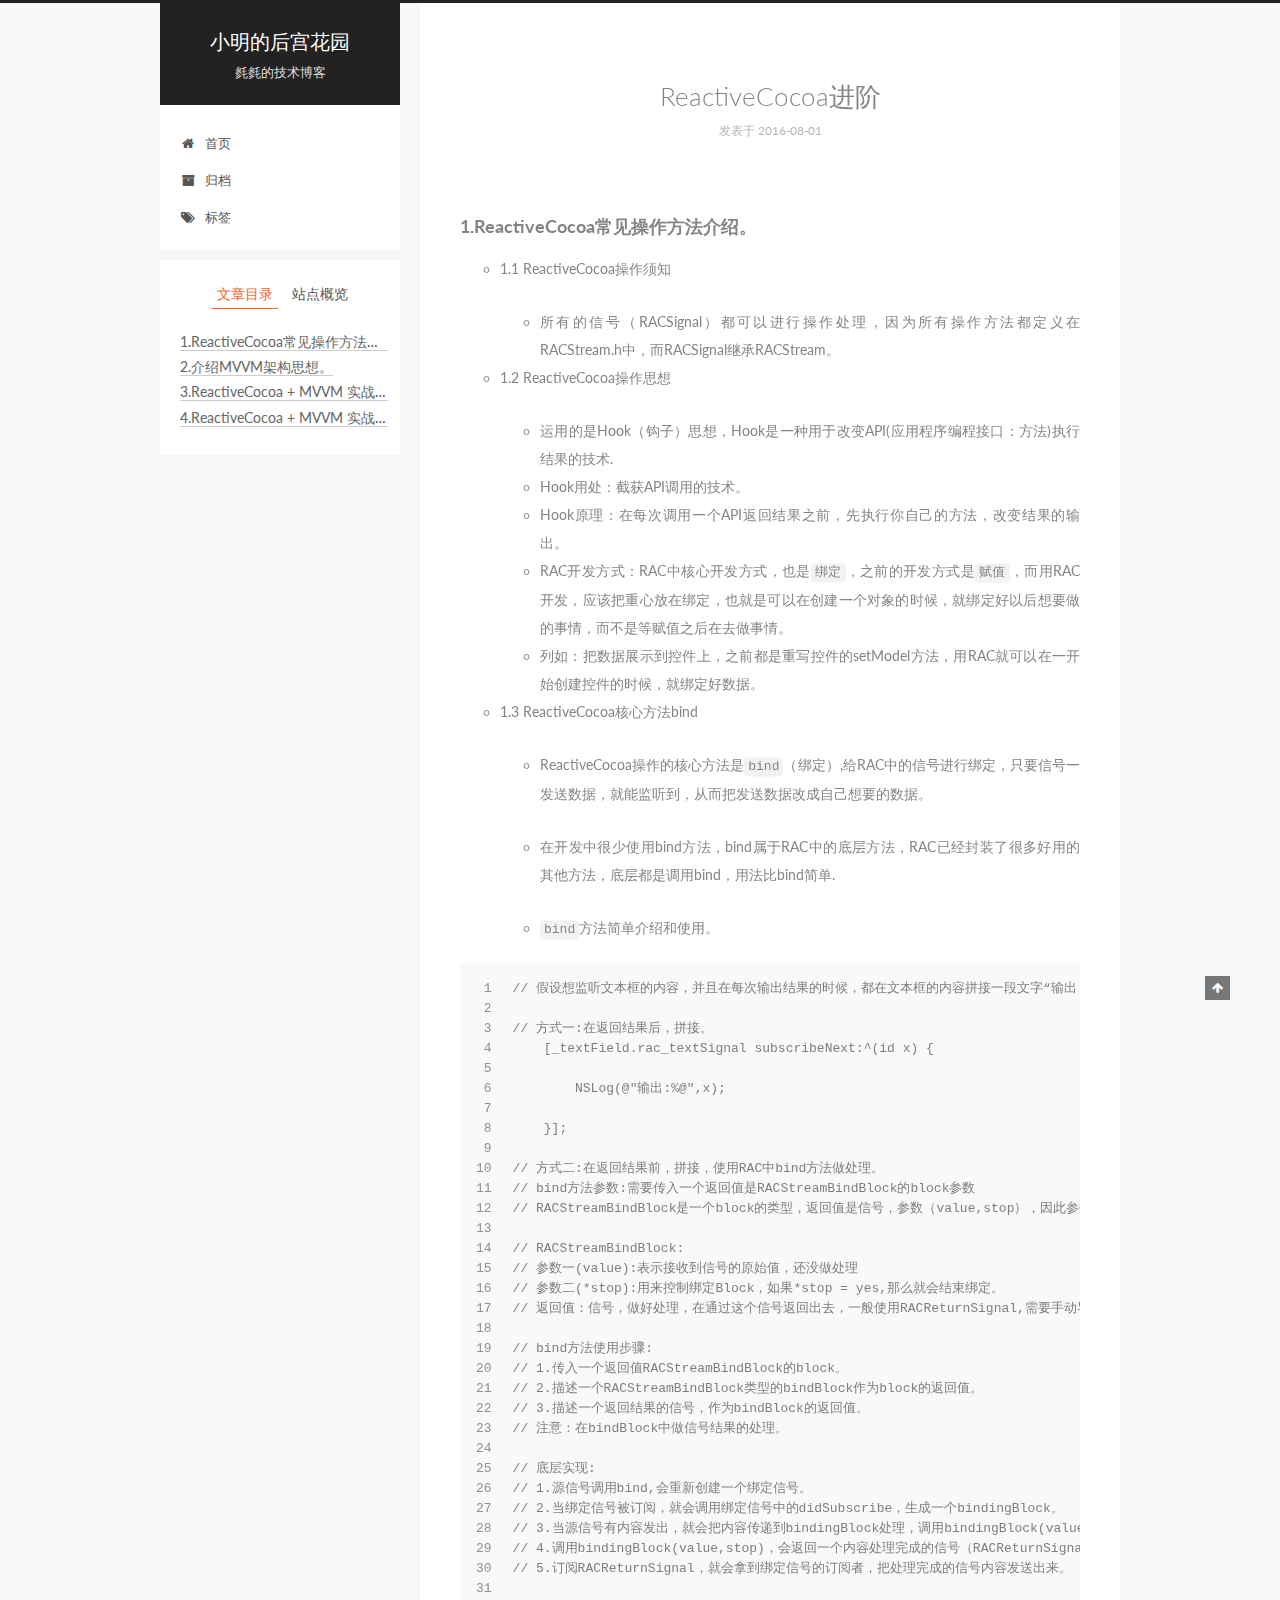
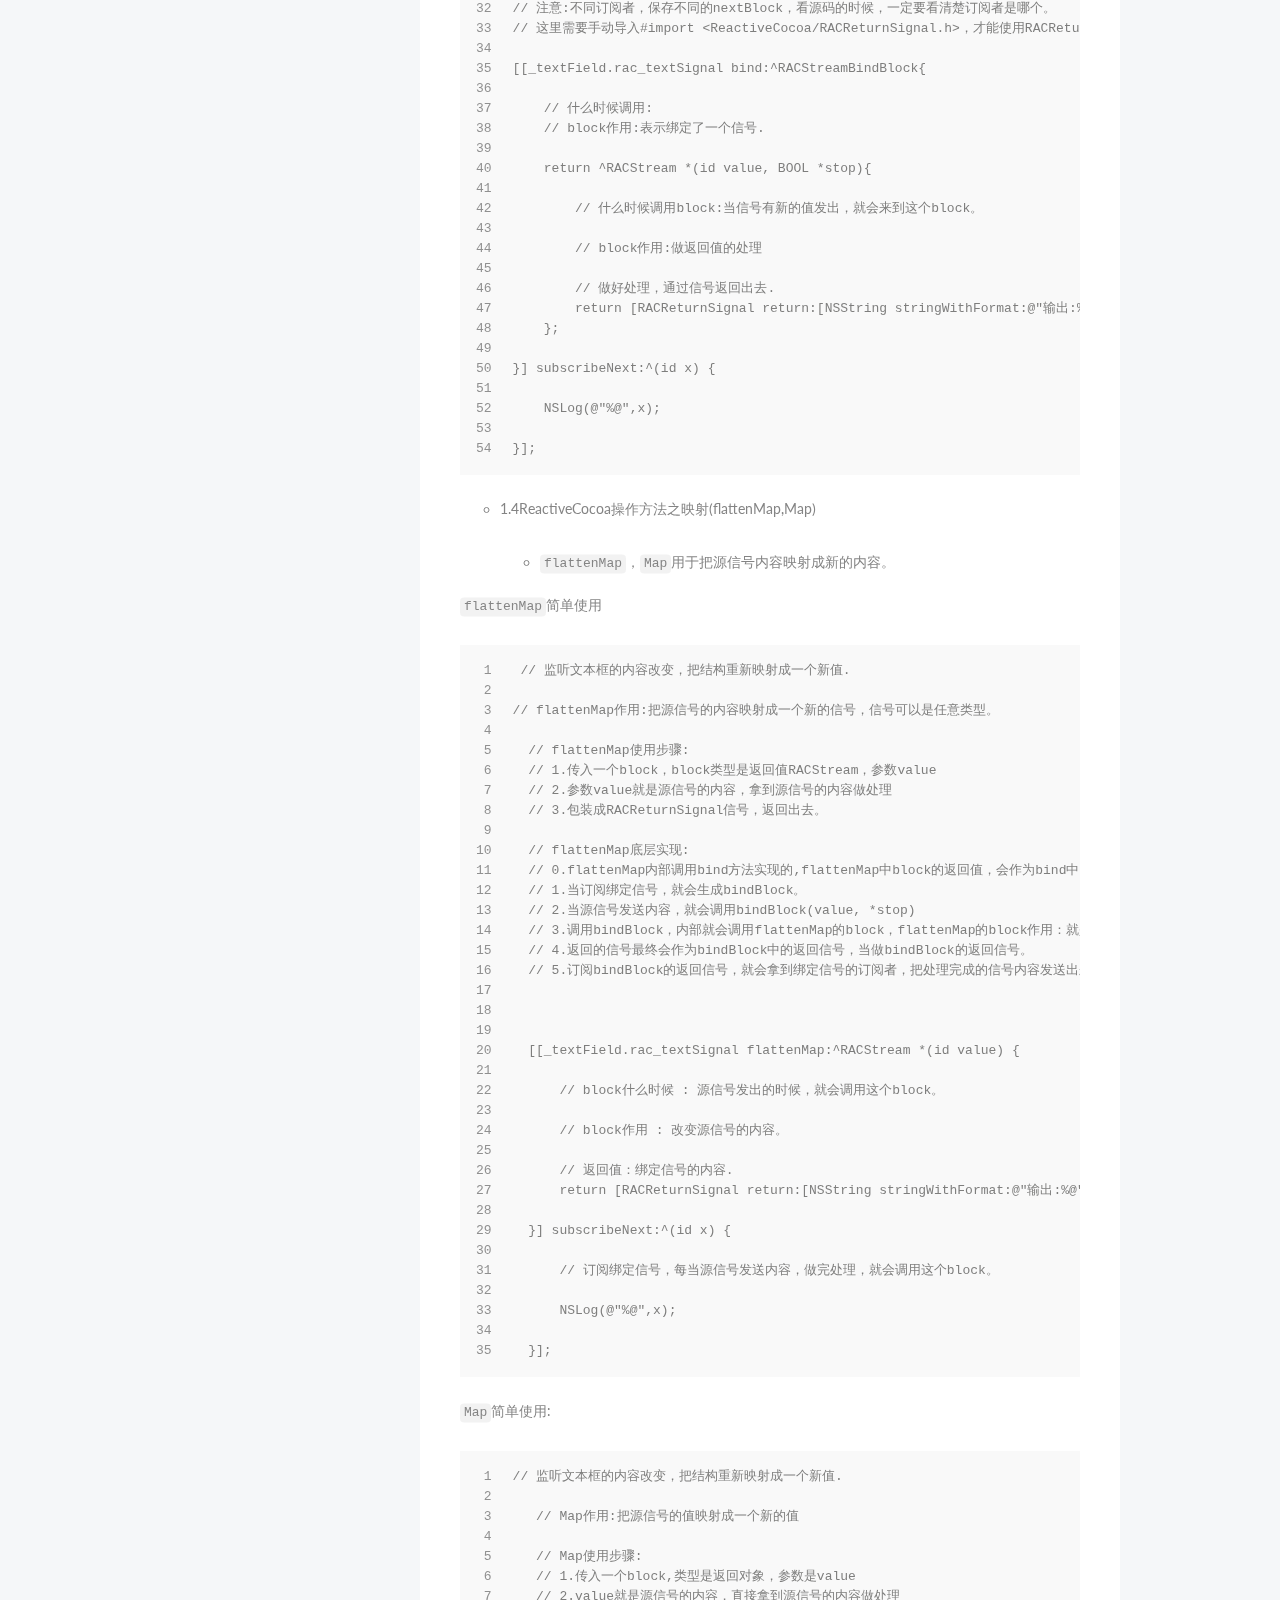
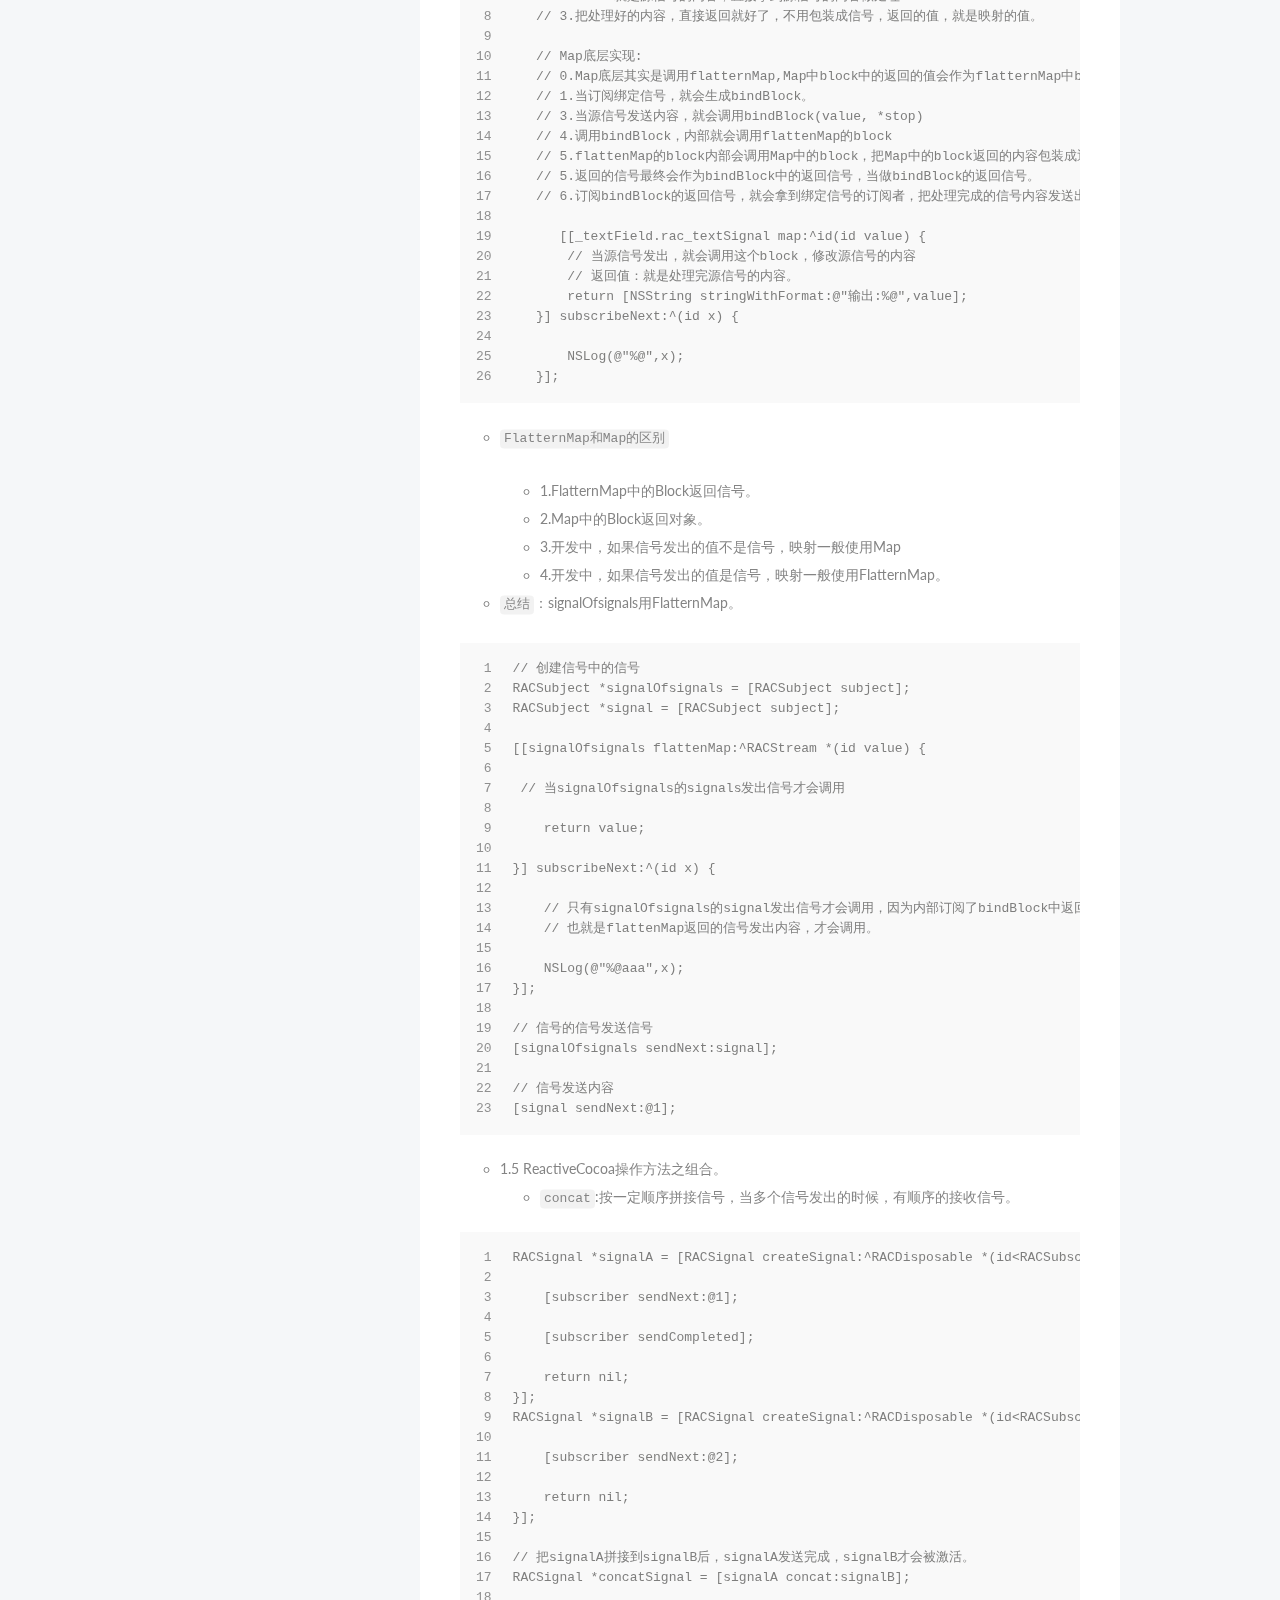
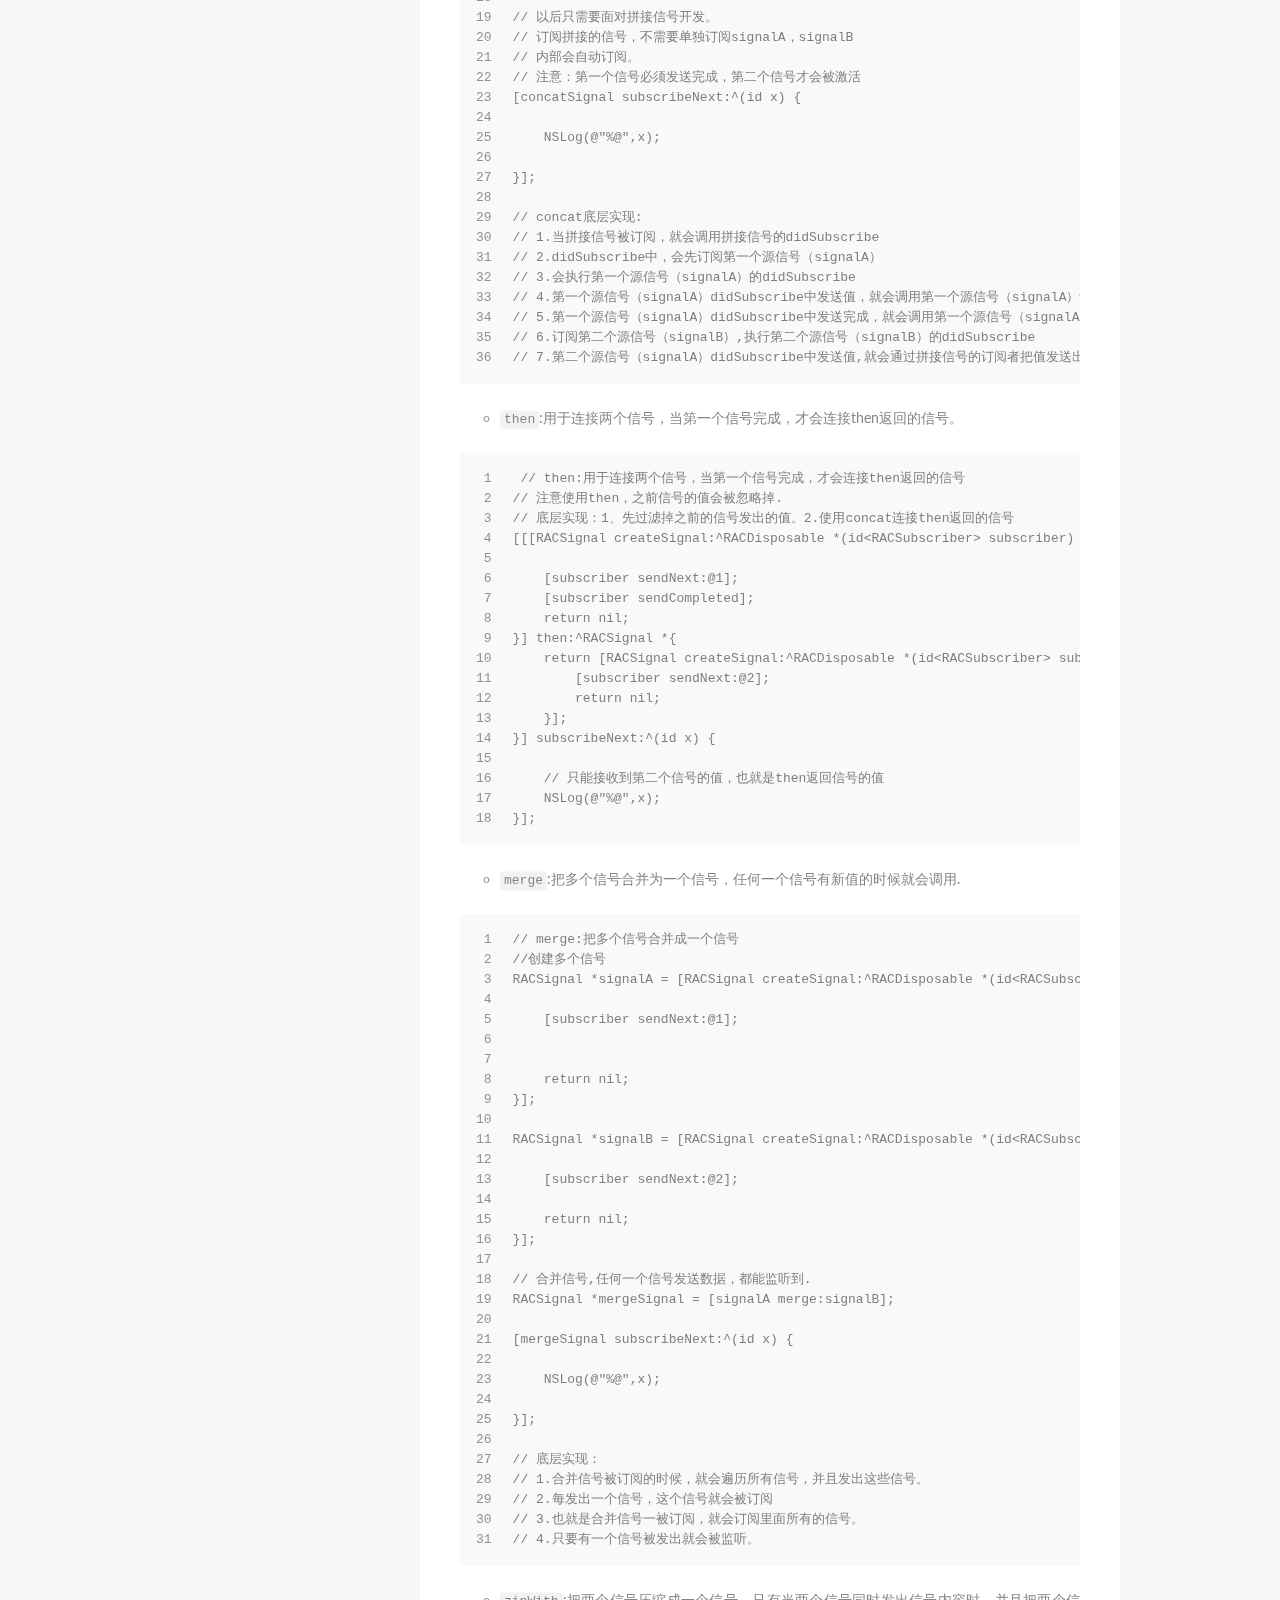
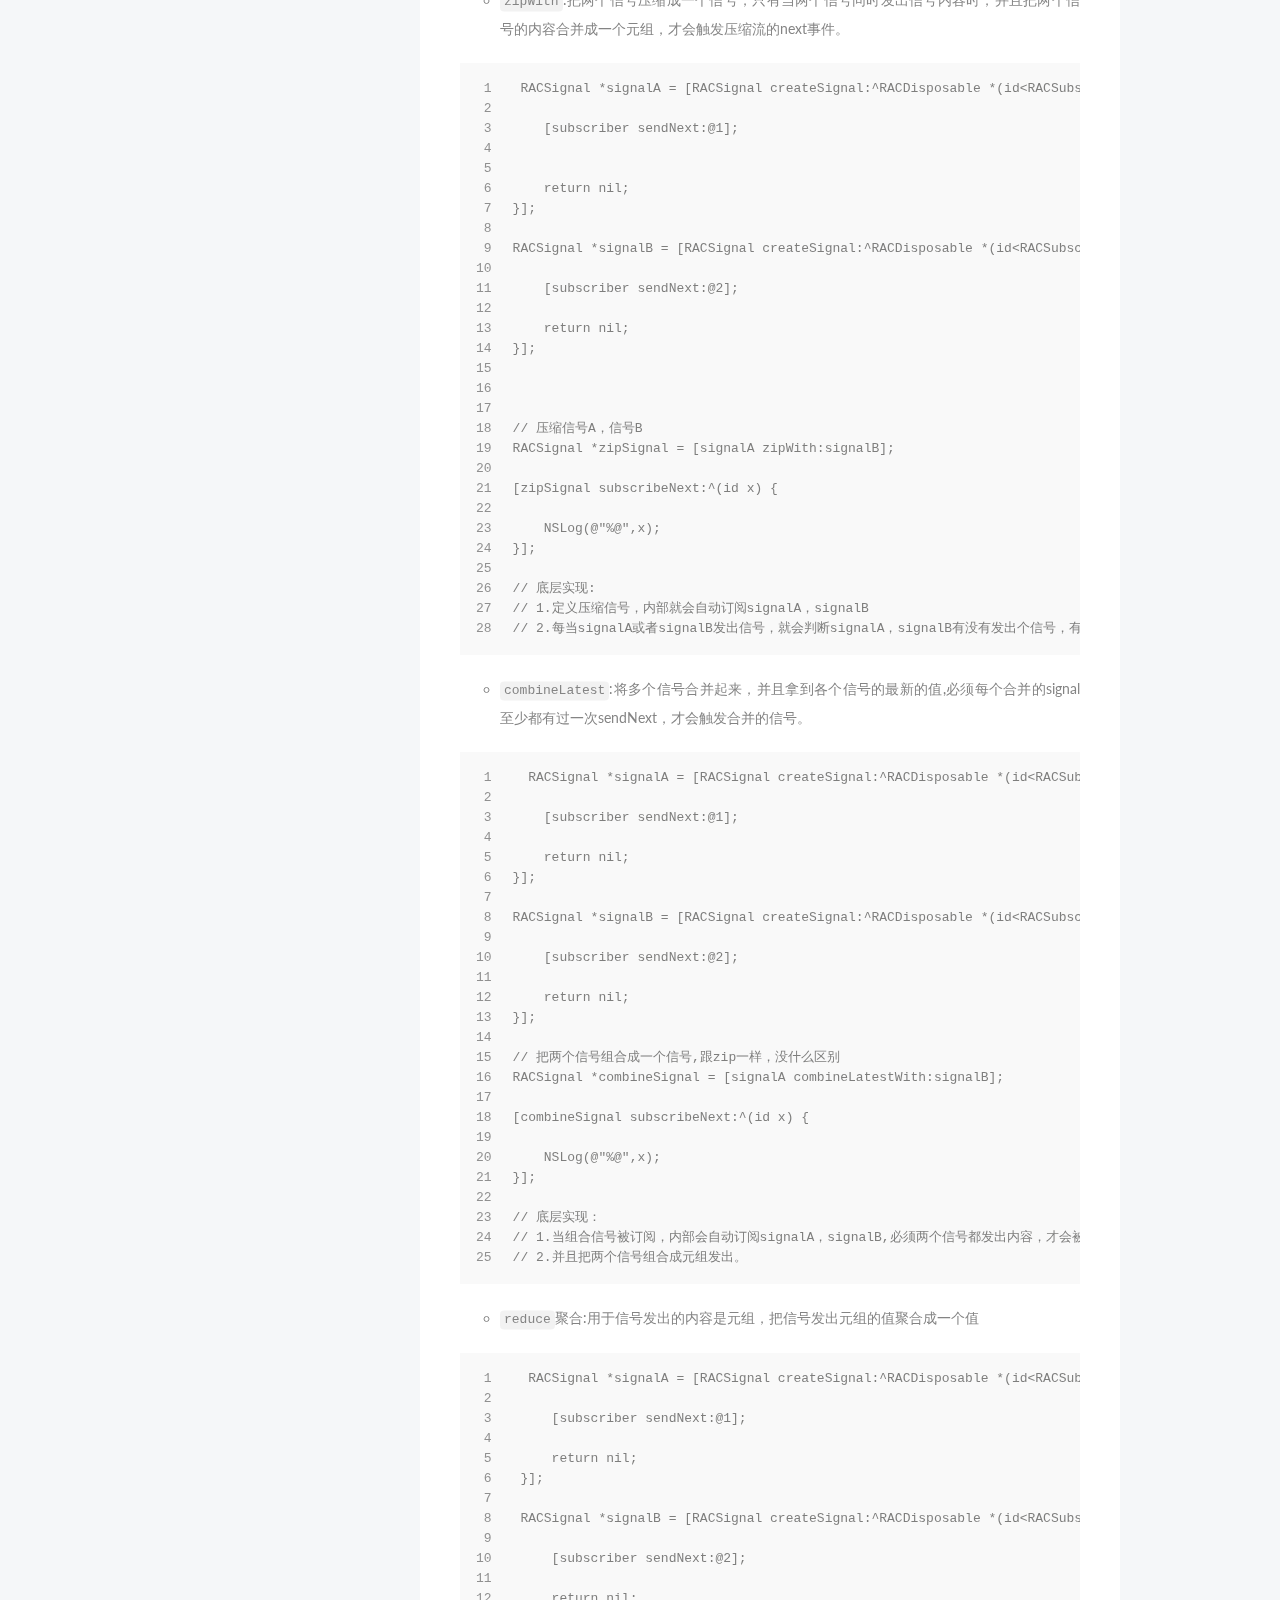
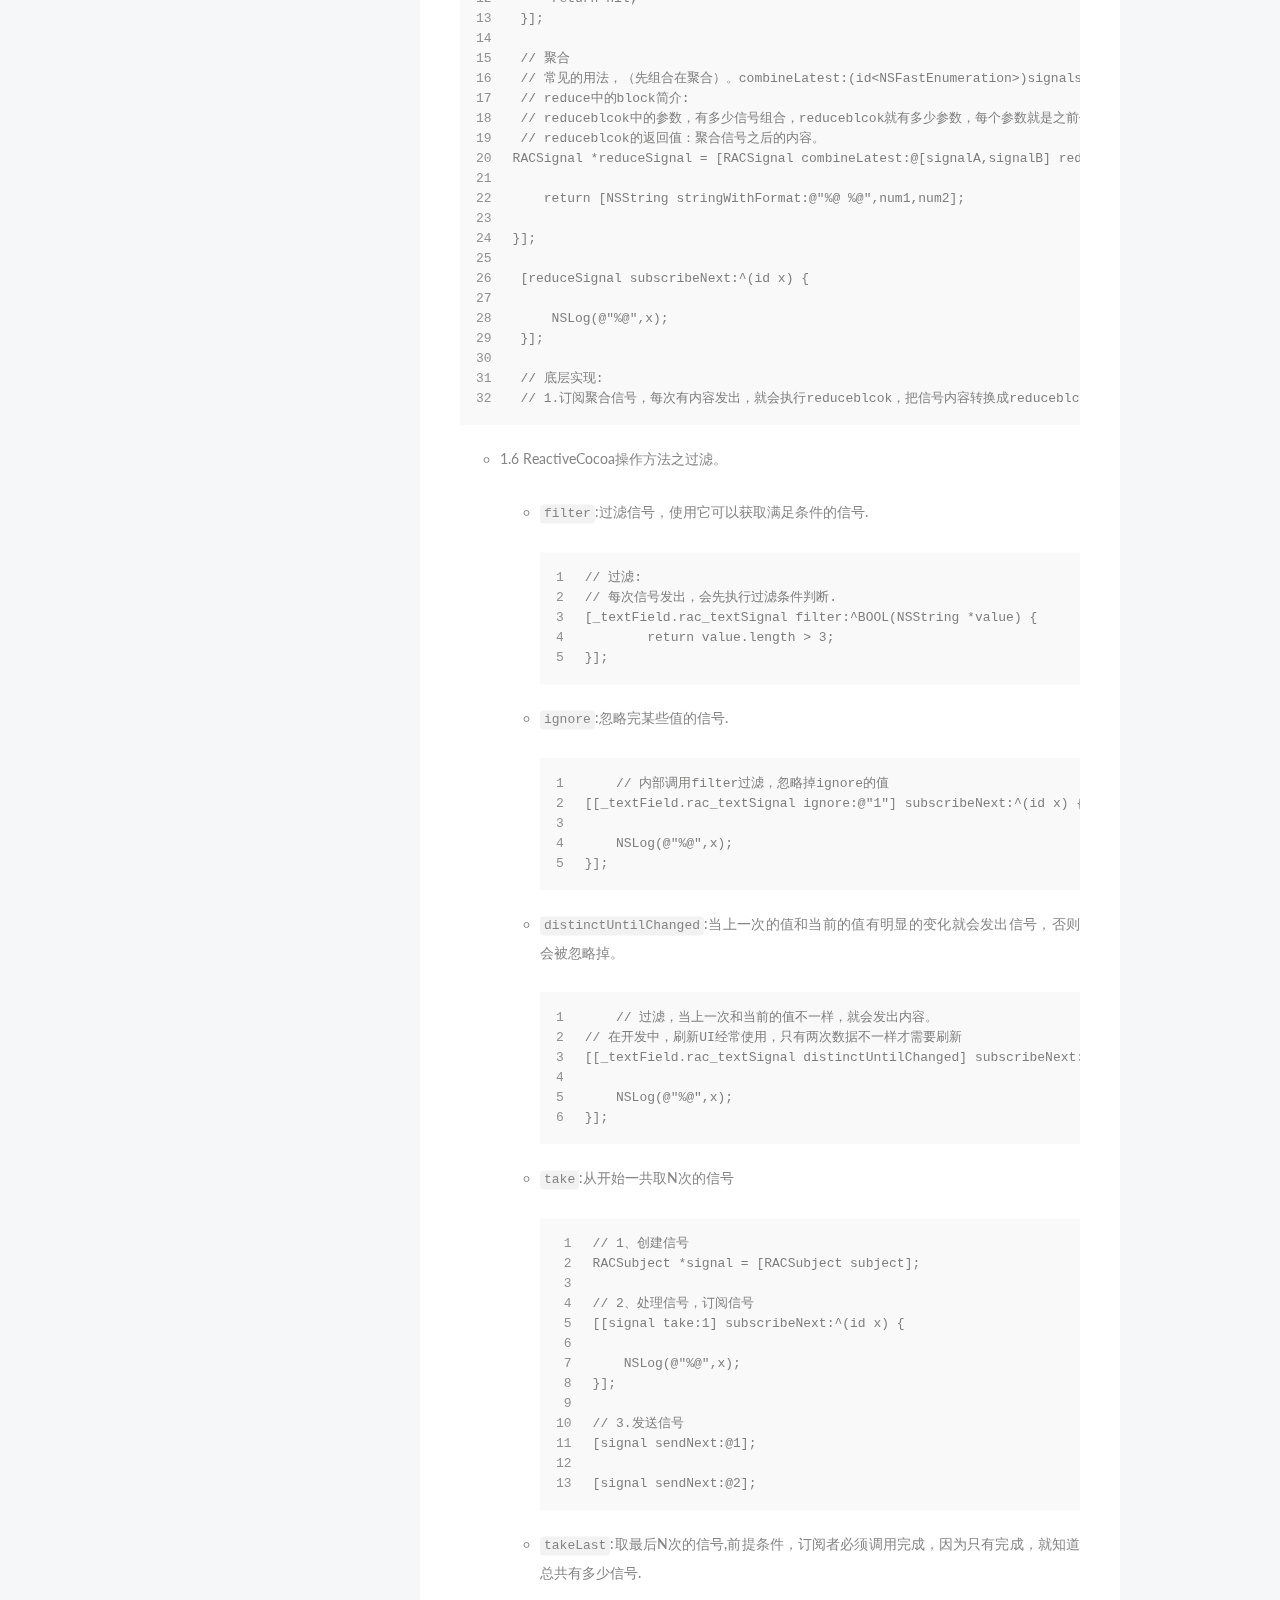
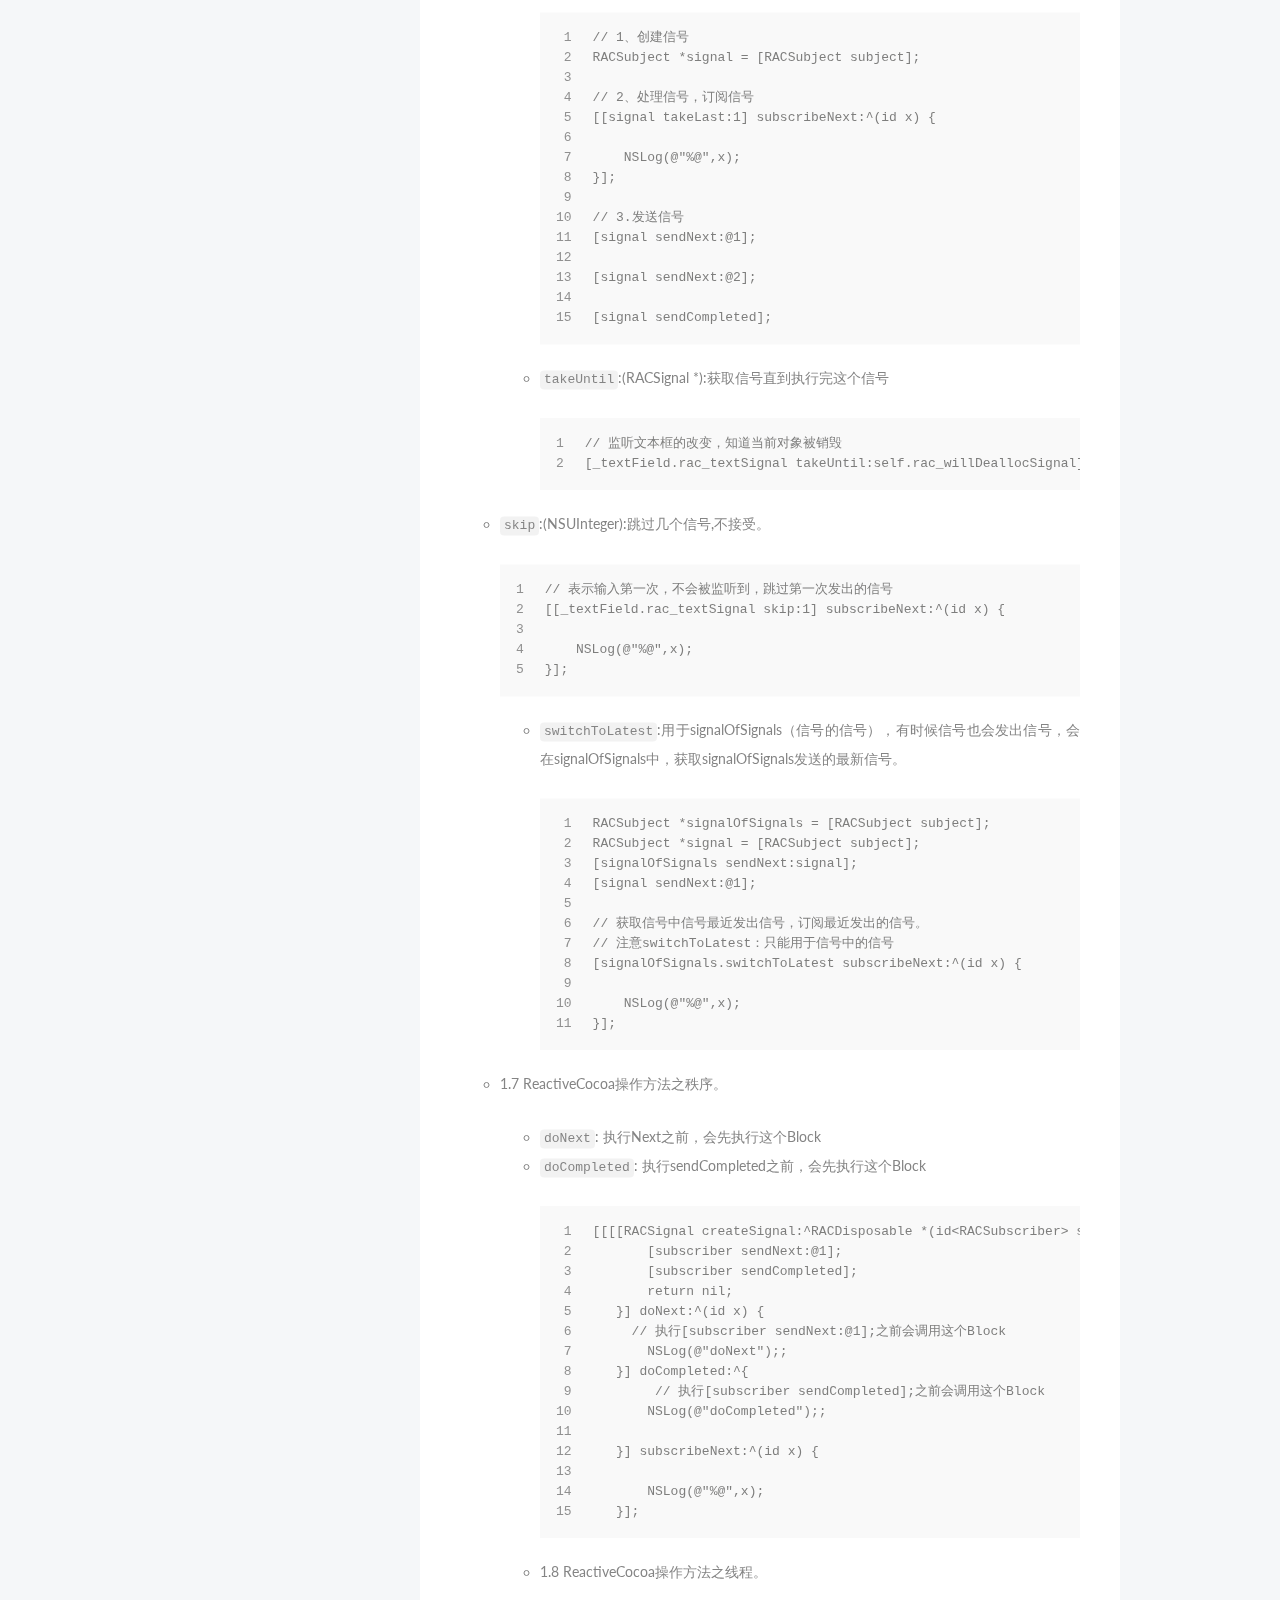
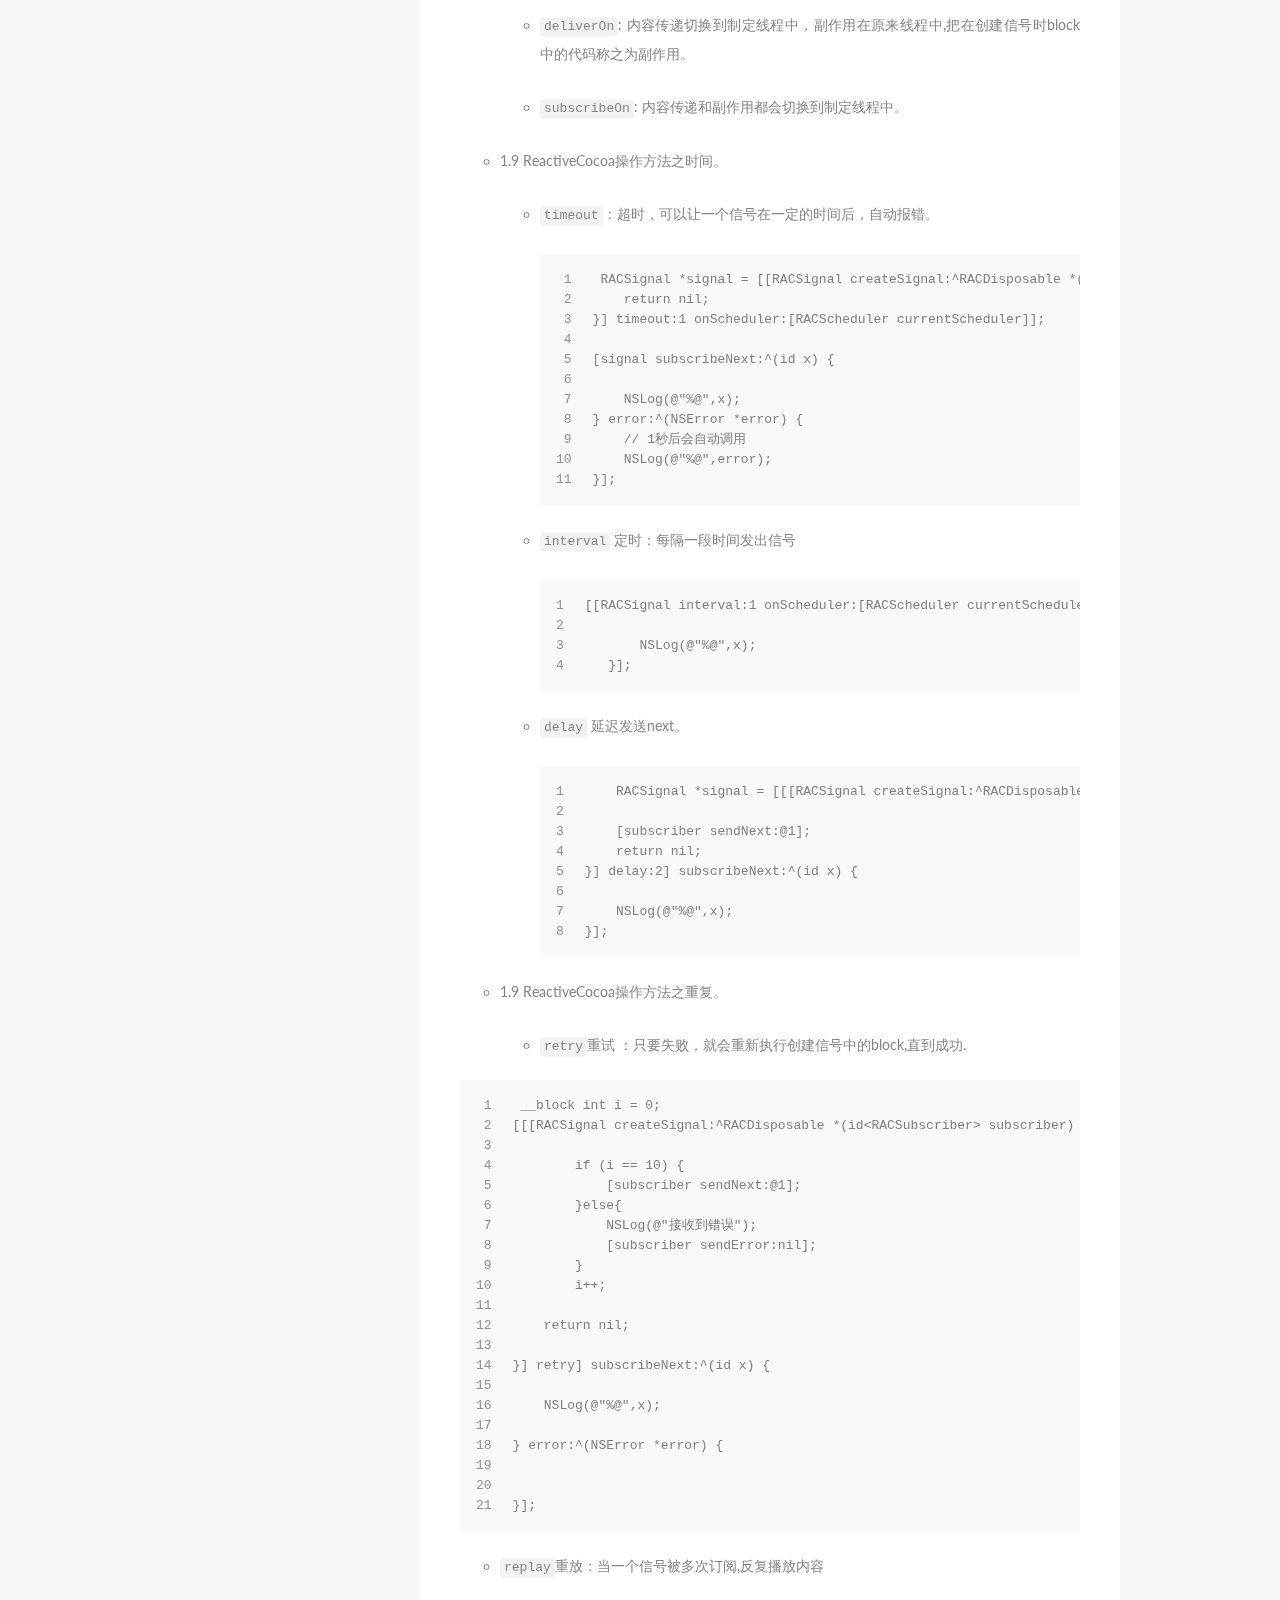
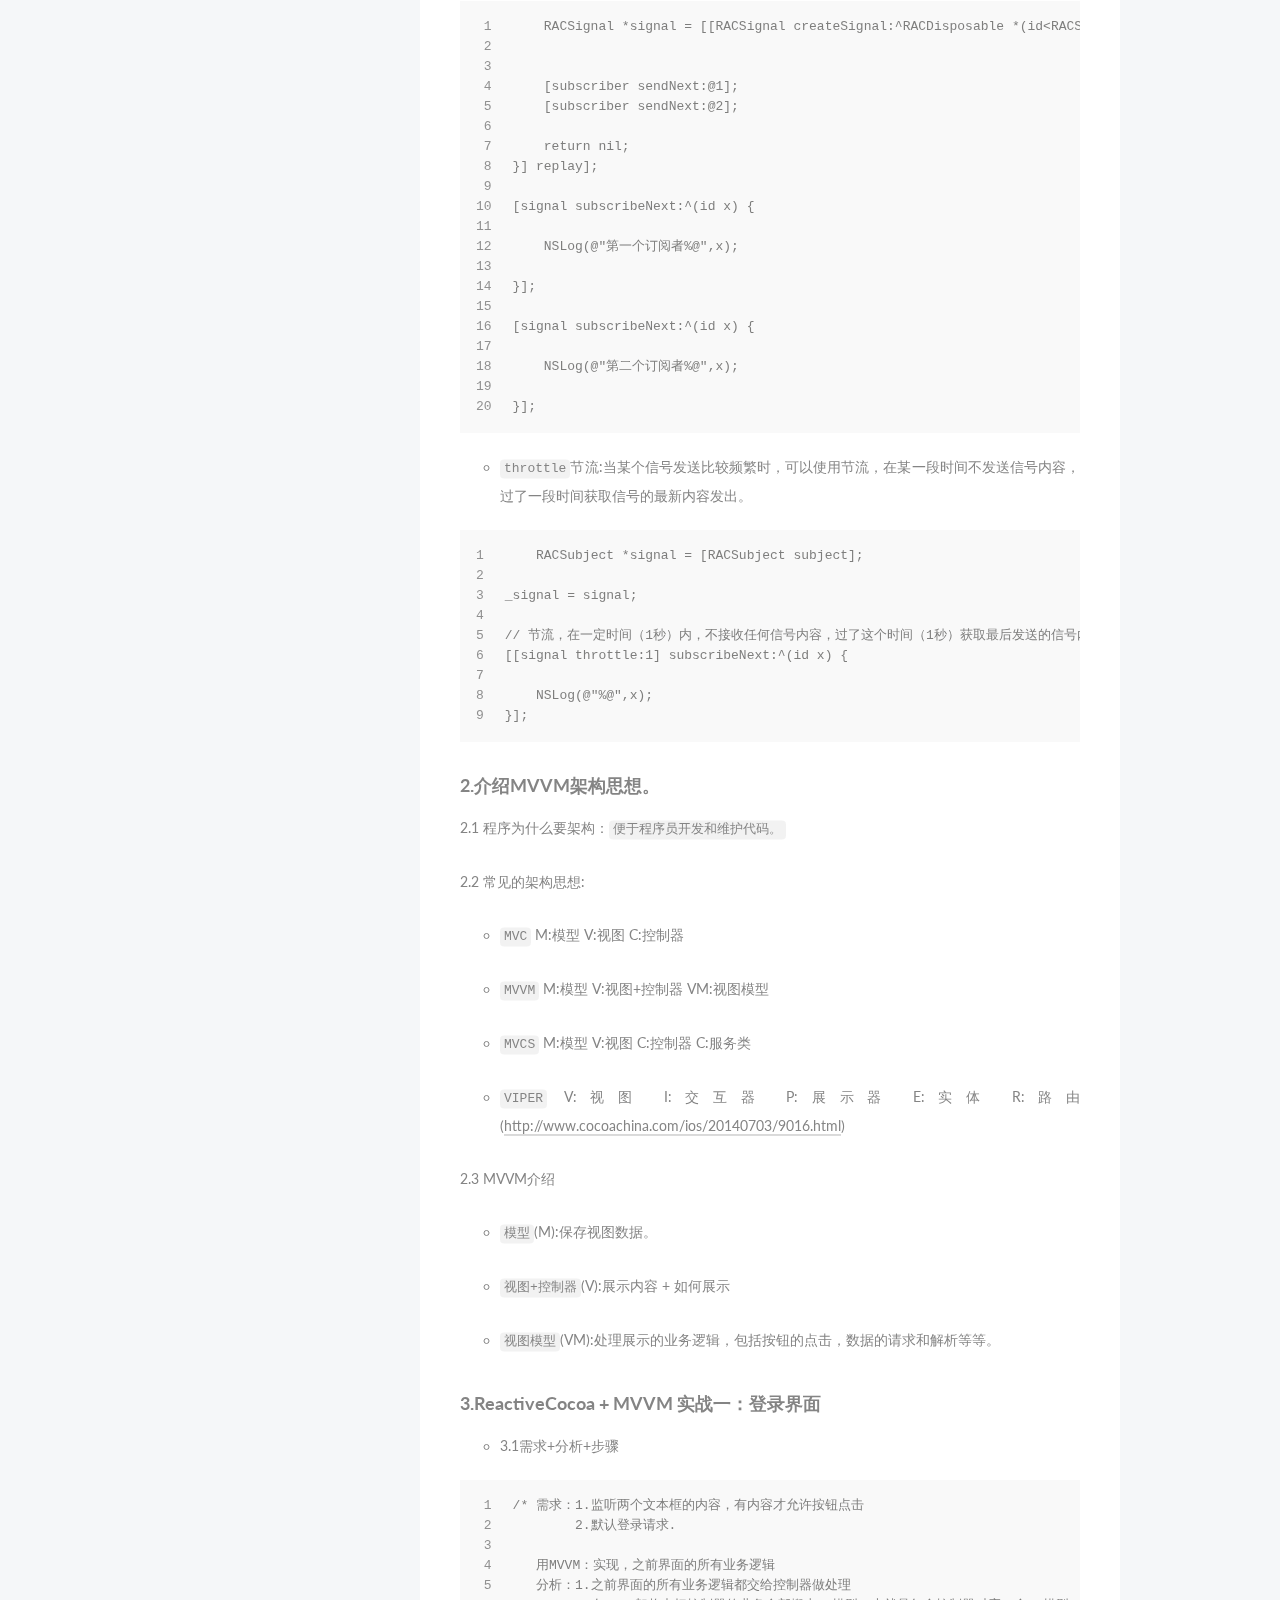
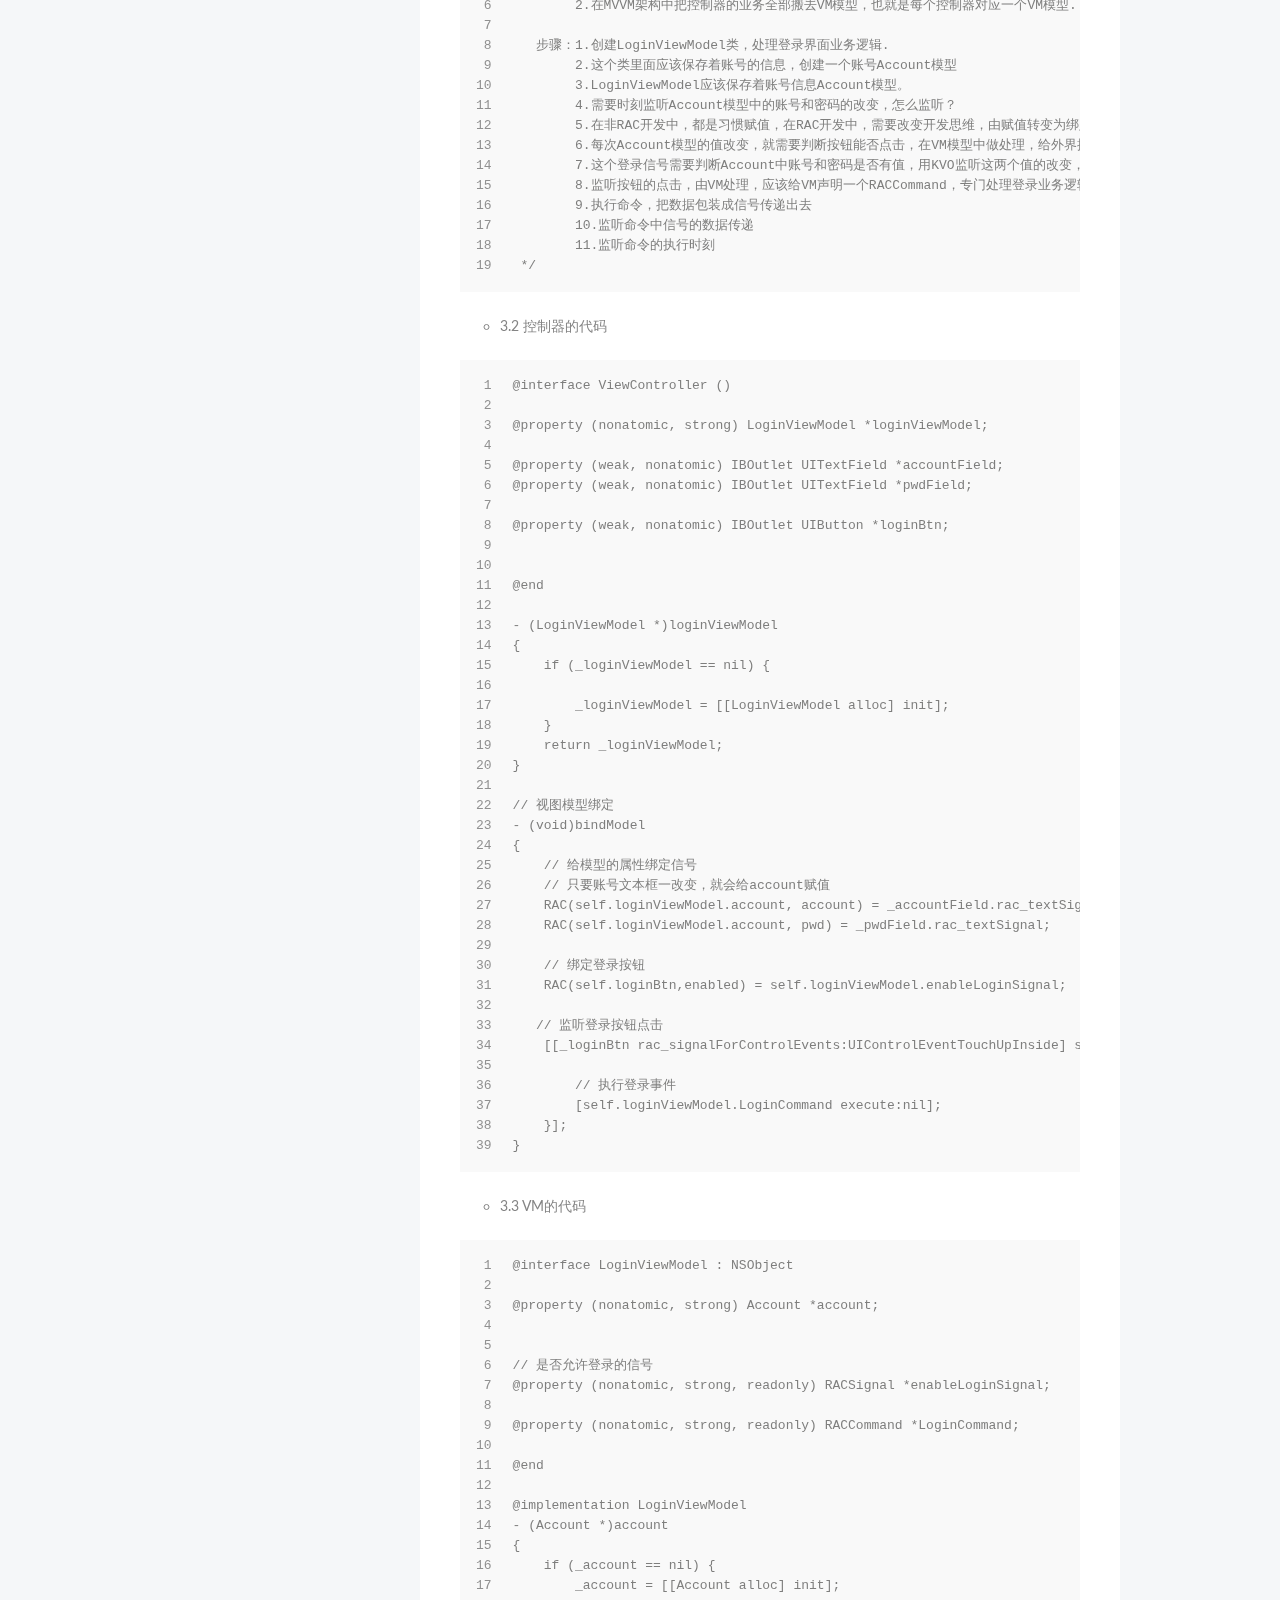
<file: 2016/08/01/ReactiveCocoa进阶/index.html>
<!doctype html>



  


<html class="theme-next pisces use-motion">
<head>
  <meta charset="UTF-8"/>
<meta http-equiv="X-UA-Compatible" content="IE=edge,chrome=1" />
<meta name="viewport" content="width=device-width, initial-scale=1, maximum-scale=1"/>



<meta http-equiv="Cache-Control" content="no-transform" />
<meta http-equiv="Cache-Control" content="no-siteapp" />












  
  
  <link href="/vendors/fancybox/source/jquery.fancybox.css?v=2.1.5" rel="stylesheet" type="text/css" />




  
  
  
  

  
    
    
  

  

  

  

  

  
    
    
    <link href="//fonts.googleapis.com/css?family=Lato:300,300italic,400,400italic,700,700italic&subset=latin,latin-ext" rel="stylesheet" type="text/css">
  






<link href="/vendors/font-awesome/css/font-awesome.min.css?v=4.4.0" rel="stylesheet" type="text/css" />

<link href="/css/main.css?v=5.0.1" rel="stylesheet" type="text/css" />


  <meta name="keywords" content="Hexo, NexT" />





  <link rel="alternate" href="/atom.xml" title="小明的后宫花园" type="application/atom+xml" />




  <link rel="shortcut icon" type="image/x-icon" href="/favicon.ico?v=5.0.1" />






<meta name="description" content="1.ReactiveCocoa常见操作方法介绍。
1.1 ReactiveCocoa操作须知

所有的信号（RACSignal）都可以进行操作处理，因为所有操作方法都定义在RACStream.h中，而RACSignal继承RACStream。


1.2 ReactiveCocoa操作思想

运用的是Hook（钩子）思想，Hook是一种用于改变API(应用程序编程接口：方法)执行结果的技术.
H">
<meta property="og:type" content="article">
<meta property="og:title" content="ReactiveCocoa进阶">
<meta property="og:url" content="http://mingsheng.pub/2016/08/01/ReactiveCocoa进阶/index.html">
<meta property="og:site_name" content="小明的后宫花园">
<meta property="og:description" content="1.ReactiveCocoa常见操作方法介绍。
1.1 ReactiveCocoa操作须知

所有的信号（RACSignal）都可以进行操作处理，因为所有操作方法都定义在RACStream.h中，而RACSignal继承RACStream。


1.2 ReactiveCocoa操作思想

运用的是Hook（钩子）思想，Hook是一种用于改变API(应用程序编程接口：方法)执行结果的技术.
H">
<meta property="og:updated_time" content="2016-09-17T05:01:17.000Z">
<meta name="twitter:card" content="summary">
<meta name="twitter:title" content="ReactiveCocoa进阶">
<meta name="twitter:description" content="1.ReactiveCocoa常见操作方法介绍。
1.1 ReactiveCocoa操作须知

所有的信号（RACSignal）都可以进行操作处理，因为所有操作方法都定义在RACStream.h中，而RACSignal继承RACStream。


1.2 ReactiveCocoa操作思想

运用的是Hook（钩子）思想，Hook是一种用于改变API(应用程序编程接口：方法)执行结果的技术.
H">



<script type="text/javascript" id="hexo.configuration">
  var NexT = window.NexT || {};
  var CONFIG = {
    scheme: 'Pisces',
    sidebar: {"position":"left","display":"post"},
    fancybox: true,
    motion: true,
    duoshuo: {
      userId: 0,
      author: '博主'
    }
  };
</script>




  <link rel="canonical" href="http://mingsheng.pub/2016/08/01/ReactiveCocoa进阶/"/>

  <title> ReactiveCocoa进阶 | 小明的后宫花园 </title>
</head>

<body itemscope itemtype="http://schema.org/WebPage" lang="zh-Hans">

  










  
  
    
  

  <div class="container one-collumn sidebar-position-left page-post-detail ">
    <div class="headband"></div>

    <header id="header" class="header" itemscope itemtype="http://schema.org/WPHeader">
      <div class="header-inner"><div class="site-meta ">
  

  <div class="custom-logo-site-title">
    <a href="/"  class="brand" rel="start">
      <span class="logo-line-before"><i></i></span>
      <span class="site-title">小明的后宫花园</span>
      <span class="logo-line-after"><i></i></span>
    </a>
  </div>
  <p class="site-subtitle">毵毵的技术博客</p>
</div>

<div class="site-nav-toggle">
  <button>
    <span class="btn-bar"></span>
    <span class="btn-bar"></span>
    <span class="btn-bar"></span>
  </button>
</div>

<nav class="site-nav">
  

  
    <ul id="menu" class="menu">
      
        
        <li class="menu-item menu-item-home">
          <a href="/" rel="section">
            
              <i class="menu-item-icon fa fa-fw fa-home"></i> <br />
            
            首页
          </a>
        </li>
      
        
        <li class="menu-item menu-item-archives">
          <a href="/archives" rel="section">
            
              <i class="menu-item-icon fa fa-fw fa-archive"></i> <br />
            
            归档
          </a>
        </li>
      
        
        <li class="menu-item menu-item-tags">
          <a href="/tags" rel="section">
            
              <i class="menu-item-icon fa fa-fw fa-tags"></i> <br />
            
            标签
          </a>
        </li>
      

      
    </ul>
  

  
</nav>

 </div>
    </header>

    <main id="main" class="main">
      <div class="main-inner">
        <div class="content-wrap">
          <div id="content" class="content">
            

  <div id="posts" class="posts-expand">
    

  
  

  
  
  

  <article class="post post-type-normal " itemscope itemtype="http://schema.org/Article">

    
      <header class="post-header">

        
        
          <h1 class="post-title" itemprop="name headline">
            
            
              
                ReactiveCocoa进阶
              
            
          </h1>
        

        <div class="post-meta">
          <span class="post-time">
            <span class="post-meta-item-icon">
              <i class="fa fa-calendar-o"></i>
            </span>
            <span class="post-meta-item-text">发表于</span>
            <time itemprop="dateCreated" datetime="2016-08-01T20:29:43+08:00" content="2016-08-01">
              2016-08-01
            </time>
          </span>

          

          
            
          

          

          
          

          
        </div>
      </header>
    


    <div class="post-body" itemprop="articleBody">

      
      

      
        <a id="more"></a>
<h3 id="1-ReactiveCocoa常见操作方法介绍。"><a href="#1-ReactiveCocoa常见操作方法介绍。" class="headerlink" title="1.ReactiveCocoa常见操作方法介绍。"></a>1.ReactiveCocoa常见操作方法介绍。</h3><ul>
<li><p>1.1 ReactiveCocoa操作须知</p>
<ul>
<li>所有的信号（RACSignal）都可以进行操作处理，因为所有操作方法都定义在RACStream.h中，而RACSignal继承RACStream。</li>
</ul>
</li>
<li><p>1.2 ReactiveCocoa操作思想</p>
<ul>
<li>运用的是Hook（钩子）思想，Hook是一种用于改变API(应用程序编程接口：方法)执行结果的技术.</li>
<li>Hook用处：截获API调用的技术。</li>
<li>Hook原理：在每次调用一个API返回结果之前，先执行你自己的方法，改变结果的输出。</li>
<li>RAC开发方式：RAC中核心开发方式，也是<code>绑定</code>，之前的开发方式是<code>赋值</code>，而用RAC开发，应该把重心放在绑定，也就是可以在创建一个对象的时候，就绑定好以后想要做的事情，而不是等赋值之后在去做事情。</li>
<li>列如：把数据展示到控件上，之前都是重写控件的setModel方法，用RAC就可以在一开始创建控件的时候，就绑定好数据。</li>
</ul>
</li>
<li><p>1.3 ReactiveCocoa核心方法bind</p>
<ul>
<li><p>ReactiveCocoa操作的核心方法是<code>bind</code>（绑定）,给RAC中的信号进行绑定，只要信号一发送数据，就能监听到，从而把发送数据改成自己想要的数据。</p>
</li>
<li><p>在开发中很少使用bind方法，bind属于RAC中的底层方法，RAC已经封装了很多好用的其他方法，底层都是调用bind，用法比bind简单.</p>
</li>
<li><code>bind</code>方法简单介绍和使用。</li>
</ul>
</li>
</ul>
<figure class="highlight plain"><table><tr><td class="gutter"><pre><div class="line">1</div><div class="line">2</div><div class="line">3</div><div class="line">4</div><div class="line">5</div><div class="line">6</div><div class="line">7</div><div class="line">8</div><div class="line">9</div><div class="line">10</div><div class="line">11</div><div class="line">12</div><div class="line">13</div><div class="line">14</div><div class="line">15</div><div class="line">16</div><div class="line">17</div><div class="line">18</div><div class="line">19</div><div class="line">20</div><div class="line">21</div><div class="line">22</div><div class="line">23</div><div class="line">24</div><div class="line">25</div><div class="line">26</div><div class="line">27</div><div class="line">28</div><div class="line">29</div><div class="line">30</div><div class="line">31</div><div class="line">32</div><div class="line">33</div><div class="line">34</div><div class="line">35</div><div class="line">36</div><div class="line">37</div><div class="line">38</div><div class="line">39</div><div class="line">40</div><div class="line">41</div><div class="line">42</div><div class="line">43</div><div class="line">44</div><div class="line">45</div><div class="line">46</div><div class="line">47</div><div class="line">48</div><div class="line">49</div><div class="line">50</div><div class="line">51</div><div class="line">52</div><div class="line">53</div><div class="line">54</div></pre></td><td class="code"><pre><div class="line">// 假设想监听文本框的内容，并且在每次输出结果的时候，都在文本框的内容拼接一段文字“输出：”</div><div class="line"></div><div class="line">// 方式一:在返回结果后，拼接。</div><div class="line">    [_textField.rac_textSignal subscribeNext:^(id x) &#123;</div><div class="line"></div><div class="line">        NSLog(@&quot;输出:%@&quot;,x);</div><div class="line"></div><div class="line">    &#125;];</div><div class="line"></div><div class="line">// 方式二:在返回结果前，拼接，使用RAC中bind方法做处理。</div><div class="line">// bind方法参数:需要传入一个返回值是RACStreamBindBlock的block参数</div><div class="line">// RACStreamBindBlock是一个block的类型，返回值是信号，参数（value,stop），因此参数的block返回值也是一个block。</div><div class="line"></div><div class="line">// RACStreamBindBlock:</div><div class="line">// 参数一(value):表示接收到信号的原始值，还没做处理</div><div class="line">// 参数二(*stop):用来控制绑定Block，如果*stop = yes,那么就会结束绑定。</div><div class="line">// 返回值：信号，做好处理，在通过这个信号返回出去，一般使用RACReturnSignal,需要手动导入头文件RACReturnSignal.h。</div><div class="line"></div><div class="line">// bind方法使用步骤:</div><div class="line">// 1.传入一个返回值RACStreamBindBlock的block。</div><div class="line">// 2.描述一个RACStreamBindBlock类型的bindBlock作为block的返回值。</div><div class="line">// 3.描述一个返回结果的信号，作为bindBlock的返回值。</div><div class="line">// 注意：在bindBlock中做信号结果的处理。</div><div class="line"></div><div class="line">// 底层实现:</div><div class="line">// 1.源信号调用bind,会重新创建一个绑定信号。</div><div class="line">// 2.当绑定信号被订阅，就会调用绑定信号中的didSubscribe，生成一个bindingBlock。</div><div class="line">// 3.当源信号有内容发出，就会把内容传递到bindingBlock处理，调用bindingBlock(value,stop)</div><div class="line">// 4.调用bindingBlock(value,stop)，会返回一个内容处理完成的信号（RACReturnSignal）。</div><div class="line">// 5.订阅RACReturnSignal，就会拿到绑定信号的订阅者，把处理完成的信号内容发送出来。</div><div class="line"></div><div class="line">// 注意:不同订阅者，保存不同的nextBlock，看源码的时候，一定要看清楚订阅者是哪个。</div><div class="line">// 这里需要手动导入#import &lt;ReactiveCocoa/RACReturnSignal.h&gt;，才能使用RACReturnSignal。</div><div class="line"></div><div class="line">[[_textField.rac_textSignal bind:^RACStreamBindBlock&#123;</div><div class="line"></div><div class="line">    // 什么时候调用:</div><div class="line">    // block作用:表示绑定了一个信号.</div><div class="line"></div><div class="line">    return ^RACStream *(id value, BOOL *stop)&#123;</div><div class="line"></div><div class="line">        // 什么时候调用block:当信号有新的值发出，就会来到这个block。</div><div class="line"></div><div class="line">        // block作用:做返回值的处理</div><div class="line"></div><div class="line">        // 做好处理，通过信号返回出去.</div><div class="line">        return [RACReturnSignal return:[NSString stringWithFormat:@&quot;输出:%@&quot;,value]];</div><div class="line">    &#125;;</div><div class="line"></div><div class="line">&#125;] subscribeNext:^(id x) &#123;</div><div class="line"></div><div class="line">    NSLog(@&quot;%@&quot;,x);</div><div class="line"></div><div class="line">&#125;];</div></pre></td></tr></table></figure>
<ul>
<li><p>1.4ReactiveCocoa操作方法之映射(flattenMap,Map)</p>
<ul>
<li><code>flattenMap</code>，<code>Map</code>用于把源信号内容映射成新的内容。</li>
</ul>
</li>
</ul>
<p><code>flattenMap</code>简单使用</p>
<figure class="highlight plain"><table><tr><td class="gutter"><pre><div class="line">1</div><div class="line">2</div><div class="line">3</div><div class="line">4</div><div class="line">5</div><div class="line">6</div><div class="line">7</div><div class="line">8</div><div class="line">9</div><div class="line">10</div><div class="line">11</div><div class="line">12</div><div class="line">13</div><div class="line">14</div><div class="line">15</div><div class="line">16</div><div class="line">17</div><div class="line">18</div><div class="line">19</div><div class="line">20</div><div class="line">21</div><div class="line">22</div><div class="line">23</div><div class="line">24</div><div class="line">25</div><div class="line">26</div><div class="line">27</div><div class="line">28</div><div class="line">29</div><div class="line">30</div><div class="line">31</div><div class="line">32</div><div class="line">33</div><div class="line">34</div><div class="line">35</div></pre></td><td class="code"><pre><div class="line"> // 监听文本框的内容改变，把结构重新映射成一个新值.</div><div class="line"></div><div class="line">// flattenMap作用:把源信号的内容映射成一个新的信号，信号可以是任意类型。</div><div class="line"></div><div class="line">  // flattenMap使用步骤:</div><div class="line">  // 1.传入一个block，block类型是返回值RACStream，参数value</div><div class="line">  // 2.参数value就是源信号的内容，拿到源信号的内容做处理</div><div class="line">  // 3.包装成RACReturnSignal信号，返回出去。</div><div class="line"></div><div class="line">  // flattenMap底层实现:</div><div class="line">  // 0.flattenMap内部调用bind方法实现的,flattenMap中block的返回值，会作为bind中bindBlock的返回值。</div><div class="line">  // 1.当订阅绑定信号，就会生成bindBlock。</div><div class="line">  // 2.当源信号发送内容，就会调用bindBlock(value, *stop)</div><div class="line">  // 3.调用bindBlock，内部就会调用flattenMap的block，flattenMap的block作用：就是把处理好的数据包装成信号。</div><div class="line">  // 4.返回的信号最终会作为bindBlock中的返回信号，当做bindBlock的返回信号。</div><div class="line">  // 5.订阅bindBlock的返回信号，就会拿到绑定信号的订阅者，把处理完成的信号内容发送出来。</div><div class="line"></div><div class="line"></div><div class="line"></div><div class="line">  [[_textField.rac_textSignal flattenMap:^RACStream *(id value) &#123;</div><div class="line"></div><div class="line">      // block什么时候 : 源信号发出的时候，就会调用这个block。</div><div class="line"></div><div class="line">      // block作用 : 改变源信号的内容。</div><div class="line"></div><div class="line">      // 返回值：绑定信号的内容.</div><div class="line">      return [RACReturnSignal return:[NSString stringWithFormat:@&quot;输出:%@&quot;,value]];</div><div class="line"></div><div class="line">  &#125;] subscribeNext:^(id x) &#123;</div><div class="line"></div><div class="line">      // 订阅绑定信号，每当源信号发送内容，做完处理，就会调用这个block。</div><div class="line"></div><div class="line">      NSLog(@&quot;%@&quot;,x);</div><div class="line"></div><div class="line">  &#125;];</div></pre></td></tr></table></figure>
<p> <code>Map</code>简单使用:</p>
<figure class="highlight plain"><table><tr><td class="gutter"><pre><div class="line">1</div><div class="line">2</div><div class="line">3</div><div class="line">4</div><div class="line">5</div><div class="line">6</div><div class="line">7</div><div class="line">8</div><div class="line">9</div><div class="line">10</div><div class="line">11</div><div class="line">12</div><div class="line">13</div><div class="line">14</div><div class="line">15</div><div class="line">16</div><div class="line">17</div><div class="line">18</div><div class="line">19</div><div class="line">20</div><div class="line">21</div><div class="line">22</div><div class="line">23</div><div class="line">24</div><div class="line">25</div><div class="line">26</div></pre></td><td class="code"><pre><div class="line">// 监听文本框的内容改变，把结构重新映射成一个新值.</div><div class="line"></div><div class="line">   // Map作用:把源信号的值映射成一个新的值</div><div class="line"></div><div class="line">   // Map使用步骤:</div><div class="line">   // 1.传入一个block,类型是返回对象，参数是value</div><div class="line">   // 2.value就是源信号的内容，直接拿到源信号的内容做处理</div><div class="line">   // 3.把处理好的内容，直接返回就好了，不用包装成信号，返回的值，就是映射的值。</div><div class="line"></div><div class="line">   // Map底层实现:</div><div class="line">   // 0.Map底层其实是调用flatternMap,Map中block中的返回的值会作为flatternMap中block中的值。</div><div class="line">   // 1.当订阅绑定信号，就会生成bindBlock。</div><div class="line">   // 3.当源信号发送内容，就会调用bindBlock(value, *stop)</div><div class="line">   // 4.调用bindBlock，内部就会调用flattenMap的block</div><div class="line">   // 5.flattenMap的block内部会调用Map中的block，把Map中的block返回的内容包装成返回的信号。</div><div class="line">   // 5.返回的信号最终会作为bindBlock中的返回信号，当做bindBlock的返回信号。</div><div class="line">   // 6.订阅bindBlock的返回信号，就会拿到绑定信号的订阅者，把处理完成的信号内容发送出来。</div><div class="line"></div><div class="line">      [[_textField.rac_textSignal map:^id(id value) &#123;</div><div class="line">       // 当源信号发出，就会调用这个block，修改源信号的内容</div><div class="line">       // 返回值：就是处理完源信号的内容。</div><div class="line">       return [NSString stringWithFormat:@&quot;输出:%@&quot;,value];</div><div class="line">   &#125;] subscribeNext:^(id x) &#123;</div><div class="line"></div><div class="line">       NSLog(@&quot;%@&quot;,x);</div><div class="line">   &#125;];</div></pre></td></tr></table></figure>
<ul>
<li><p><code>FlatternMap和Map的区别</code></p>
<ul>
<li>1.FlatternMap中的Block返回信号。</li>
<li>2.Map中的Block返回对象。</li>
<li>3.开发中，如果信号发出的值不是信号，映射一般使用Map</li>
<li>4.开发中，如果信号发出的值是信号，映射一般使用FlatternMap。</li>
</ul>
</li>
<li><p><code>总结</code>：signalOfsignals用FlatternMap。</p>
</li>
</ul>
<figure class="highlight plain"><table><tr><td class="gutter"><pre><div class="line">1</div><div class="line">2</div><div class="line">3</div><div class="line">4</div><div class="line">5</div><div class="line">6</div><div class="line">7</div><div class="line">8</div><div class="line">9</div><div class="line">10</div><div class="line">11</div><div class="line">12</div><div class="line">13</div><div class="line">14</div><div class="line">15</div><div class="line">16</div><div class="line">17</div><div class="line">18</div><div class="line">19</div><div class="line">20</div><div class="line">21</div><div class="line">22</div><div class="line">23</div></pre></td><td class="code"><pre><div class="line">// 创建信号中的信号</div><div class="line">RACSubject *signalOfsignals = [RACSubject subject];</div><div class="line">RACSubject *signal = [RACSubject subject];</div><div class="line"></div><div class="line">[[signalOfsignals flattenMap:^RACStream *(id value) &#123;</div><div class="line"></div><div class="line"> // 当signalOfsignals的signals发出信号才会调用</div><div class="line"></div><div class="line">    return value;</div><div class="line"></div><div class="line">&#125;] subscribeNext:^(id x) &#123;</div><div class="line"></div><div class="line">    // 只有signalOfsignals的signal发出信号才会调用，因为内部订阅了bindBlock中返回的信号，也就是flattenMap返回的信号。</div><div class="line">    // 也就是flattenMap返回的信号发出内容，才会调用。</div><div class="line"></div><div class="line">    NSLog(@&quot;%@aaa&quot;,x);</div><div class="line">&#125;];</div><div class="line"></div><div class="line">// 信号的信号发送信号</div><div class="line">[signalOfsignals sendNext:signal];</div><div class="line"></div><div class="line">// 信号发送内容</div><div class="line">[signal sendNext:@1];</div></pre></td></tr></table></figure>
<ul>
<li>1.5 ReactiveCocoa操作方法之组合。<ul>
<li><code>concat</code>:按一定顺序拼接信号，当多个信号发出的时候，有顺序的接收信号。</li>
</ul>
</li>
</ul>
<figure class="highlight plain"><table><tr><td class="gutter"><pre><div class="line">1</div><div class="line">2</div><div class="line">3</div><div class="line">4</div><div class="line">5</div><div class="line">6</div><div class="line">7</div><div class="line">8</div><div class="line">9</div><div class="line">10</div><div class="line">11</div><div class="line">12</div><div class="line">13</div><div class="line">14</div><div class="line">15</div><div class="line">16</div><div class="line">17</div><div class="line">18</div><div class="line">19</div><div class="line">20</div><div class="line">21</div><div class="line">22</div><div class="line">23</div><div class="line">24</div><div class="line">25</div><div class="line">26</div><div class="line">27</div><div class="line">28</div><div class="line">29</div><div class="line">30</div><div class="line">31</div><div class="line">32</div><div class="line">33</div><div class="line">34</div><div class="line">35</div><div class="line">36</div></pre></td><td class="code"><pre><div class="line">RACSignal *signalA = [RACSignal createSignal:^RACDisposable *(id&lt;RACSubscriber&gt; subscriber) &#123;</div><div class="line"></div><div class="line">    [subscriber sendNext:@1];</div><div class="line"></div><div class="line">    [subscriber sendCompleted];</div><div class="line"></div><div class="line">    return nil;</div><div class="line">&#125;];</div><div class="line">RACSignal *signalB = [RACSignal createSignal:^RACDisposable *(id&lt;RACSubscriber&gt; subscriber) &#123;</div><div class="line"></div><div class="line">    [subscriber sendNext:@2];</div><div class="line"></div><div class="line">    return nil;</div><div class="line">&#125;];</div><div class="line"></div><div class="line">// 把signalA拼接到signalB后，signalA发送完成，signalB才会被激活。</div><div class="line">RACSignal *concatSignal = [signalA concat:signalB];</div><div class="line"></div><div class="line">// 以后只需要面对拼接信号开发。</div><div class="line">// 订阅拼接的信号，不需要单独订阅signalA，signalB</div><div class="line">// 内部会自动订阅。</div><div class="line">// 注意：第一个信号必须发送完成，第二个信号才会被激活</div><div class="line">[concatSignal subscribeNext:^(id x) &#123;</div><div class="line"></div><div class="line">    NSLog(@&quot;%@&quot;,x);</div><div class="line"></div><div class="line">&#125;];</div><div class="line"></div><div class="line">// concat底层实现:</div><div class="line">// 1.当拼接信号被订阅，就会调用拼接信号的didSubscribe</div><div class="line">// 2.didSubscribe中，会先订阅第一个源信号（signalA）</div><div class="line">// 3.会执行第一个源信号（signalA）的didSubscribe</div><div class="line">// 4.第一个源信号（signalA）didSubscribe中发送值，就会调用第一个源信号（signalA）订阅者的nextBlock,通过拼接信号的订阅者把值发送出来.</div><div class="line">// 5.第一个源信号（signalA）didSubscribe中发送完成，就会调用第一个源信号（signalA）订阅者的completedBlock,订阅第二个源信号（signalB）这时候才激活（signalB）。</div><div class="line">// 6.订阅第二个源信号（signalB）,执行第二个源信号（signalB）的didSubscribe</div><div class="line">// 7.第二个源信号（signalA）didSubscribe中发送值,就会通过拼接信号的订阅者把值发送出来.</div></pre></td></tr></table></figure>
<ul>
<li><code>then</code>:用于连接两个信号，当第一个信号完成，才会连接then返回的信号。</li>
</ul>
<figure class="highlight plain"><table><tr><td class="gutter"><pre><div class="line">1</div><div class="line">2</div><div class="line">3</div><div class="line">4</div><div class="line">5</div><div class="line">6</div><div class="line">7</div><div class="line">8</div><div class="line">9</div><div class="line">10</div><div class="line">11</div><div class="line">12</div><div class="line">13</div><div class="line">14</div><div class="line">15</div><div class="line">16</div><div class="line">17</div><div class="line">18</div></pre></td><td class="code"><pre><div class="line"> // then:用于连接两个信号，当第一个信号完成，才会连接then返回的信号</div><div class="line">// 注意使用then，之前信号的值会被忽略掉.</div><div class="line">// 底层实现：1、先过滤掉之前的信号发出的值。2.使用concat连接then返回的信号</div><div class="line">[[[RACSignal createSignal:^RACDisposable *(id&lt;RACSubscriber&gt; subscriber) &#123;</div><div class="line"></div><div class="line">    [subscriber sendNext:@1];</div><div class="line">    [subscriber sendCompleted];</div><div class="line">    return nil;</div><div class="line">&#125;] then:^RACSignal *&#123;</div><div class="line">    return [RACSignal createSignal:^RACDisposable *(id&lt;RACSubscriber&gt; subscriber) &#123;</div><div class="line">        [subscriber sendNext:@2];</div><div class="line">        return nil;</div><div class="line">    &#125;];</div><div class="line">&#125;] subscribeNext:^(id x) &#123;</div><div class="line"></div><div class="line">    // 只能接收到第二个信号的值，也就是then返回信号的值</div><div class="line">    NSLog(@&quot;%@&quot;,x);</div><div class="line">&#125;];</div></pre></td></tr></table></figure>
<ul>
<li><code>merge</code>:把多个信号合并为一个信号，任何一个信号有新值的时候就会调用.</li>
</ul>
<figure class="highlight plain"><table><tr><td class="gutter"><pre><div class="line">1</div><div class="line">2</div><div class="line">3</div><div class="line">4</div><div class="line">5</div><div class="line">6</div><div class="line">7</div><div class="line">8</div><div class="line">9</div><div class="line">10</div><div class="line">11</div><div class="line">12</div><div class="line">13</div><div class="line">14</div><div class="line">15</div><div class="line">16</div><div class="line">17</div><div class="line">18</div><div class="line">19</div><div class="line">20</div><div class="line">21</div><div class="line">22</div><div class="line">23</div><div class="line">24</div><div class="line">25</div><div class="line">26</div><div class="line">27</div><div class="line">28</div><div class="line">29</div><div class="line">30</div><div class="line">31</div></pre></td><td class="code"><pre><div class="line">// merge:把多个信号合并成一个信号</div><div class="line">//创建多个信号</div><div class="line">RACSignal *signalA = [RACSignal createSignal:^RACDisposable *(id&lt;RACSubscriber&gt; subscriber) &#123;</div><div class="line"></div><div class="line">    [subscriber sendNext:@1];</div><div class="line"></div><div class="line"></div><div class="line">    return nil;</div><div class="line">&#125;];</div><div class="line"></div><div class="line">RACSignal *signalB = [RACSignal createSignal:^RACDisposable *(id&lt;RACSubscriber&gt; subscriber) &#123;</div><div class="line"></div><div class="line">    [subscriber sendNext:@2];</div><div class="line"></div><div class="line">    return nil;</div><div class="line">&#125;];</div><div class="line"></div><div class="line">// 合并信号,任何一个信号发送数据，都能监听到.</div><div class="line">RACSignal *mergeSignal = [signalA merge:signalB];</div><div class="line"></div><div class="line">[mergeSignal subscribeNext:^(id x) &#123;</div><div class="line"></div><div class="line">    NSLog(@&quot;%@&quot;,x);</div><div class="line"></div><div class="line">&#125;];</div><div class="line"></div><div class="line">// 底层实现：</div><div class="line">// 1.合并信号被订阅的时候，就会遍历所有信号，并且发出这些信号。</div><div class="line">// 2.每发出一个信号，这个信号就会被订阅</div><div class="line">// 3.也就是合并信号一被订阅，就会订阅里面所有的信号。</div><div class="line">// 4.只要有一个信号被发出就会被监听。</div></pre></td></tr></table></figure>
<ul>
<li><code>zipWith</code>:把两个信号压缩成一个信号，只有当两个信号同时发出信号内容时，并且把两个信号的内容合并成一个元组，才会触发压缩流的next事件。</li>
</ul>
<figure class="highlight plain"><table><tr><td class="gutter"><pre><div class="line">1</div><div class="line">2</div><div class="line">3</div><div class="line">4</div><div class="line">5</div><div class="line">6</div><div class="line">7</div><div class="line">8</div><div class="line">9</div><div class="line">10</div><div class="line">11</div><div class="line">12</div><div class="line">13</div><div class="line">14</div><div class="line">15</div><div class="line">16</div><div class="line">17</div><div class="line">18</div><div class="line">19</div><div class="line">20</div><div class="line">21</div><div class="line">22</div><div class="line">23</div><div class="line">24</div><div class="line">25</div><div class="line">26</div><div class="line">27</div><div class="line">28</div></pre></td><td class="code"><pre><div class="line"> RACSignal *signalA = [RACSignal createSignal:^RACDisposable *(id&lt;RACSubscriber&gt; subscriber) &#123;</div><div class="line"></div><div class="line">    [subscriber sendNext:@1];</div><div class="line"></div><div class="line"></div><div class="line">    return nil;</div><div class="line">&#125;];</div><div class="line"></div><div class="line">RACSignal *signalB = [RACSignal createSignal:^RACDisposable *(id&lt;RACSubscriber&gt; subscriber) &#123;</div><div class="line"></div><div class="line">    [subscriber sendNext:@2];</div><div class="line"></div><div class="line">    return nil;</div><div class="line">&#125;];</div><div class="line"></div><div class="line"></div><div class="line"></div><div class="line">// 压缩信号A，信号B</div><div class="line">RACSignal *zipSignal = [signalA zipWith:signalB];</div><div class="line"></div><div class="line">[zipSignal subscribeNext:^(id x) &#123;</div><div class="line"></div><div class="line">    NSLog(@&quot;%@&quot;,x);</div><div class="line">&#125;];</div><div class="line"></div><div class="line">// 底层实现:</div><div class="line">// 1.定义压缩信号，内部就会自动订阅signalA，signalB</div><div class="line">// 2.每当signalA或者signalB发出信号，就会判断signalA，signalB有没有发出个信号，有就会把最近发出的信号都包装成元组发出。</div></pre></td></tr></table></figure>
<ul>
<li><code>combineLatest</code>:将多个信号合并起来，并且拿到各个信号的最新的值,必须每个合并的signal至少都有过一次sendNext，才会触发合并的信号。</li>
</ul>
<figure class="highlight plain"><table><tr><td class="gutter"><pre><div class="line">1</div><div class="line">2</div><div class="line">3</div><div class="line">4</div><div class="line">5</div><div class="line">6</div><div class="line">7</div><div class="line">8</div><div class="line">9</div><div class="line">10</div><div class="line">11</div><div class="line">12</div><div class="line">13</div><div class="line">14</div><div class="line">15</div><div class="line">16</div><div class="line">17</div><div class="line">18</div><div class="line">19</div><div class="line">20</div><div class="line">21</div><div class="line">22</div><div class="line">23</div><div class="line">24</div><div class="line">25</div></pre></td><td class="code"><pre><div class="line">  RACSignal *signalA = [RACSignal createSignal:^RACDisposable *(id&lt;RACSubscriber&gt; subscriber) &#123;</div><div class="line"></div><div class="line">    [subscriber sendNext:@1];</div><div class="line"></div><div class="line">    return nil;</div><div class="line">&#125;];</div><div class="line"></div><div class="line">RACSignal *signalB = [RACSignal createSignal:^RACDisposable *(id&lt;RACSubscriber&gt; subscriber) &#123;</div><div class="line"></div><div class="line">    [subscriber sendNext:@2];</div><div class="line"></div><div class="line">    return nil;</div><div class="line">&#125;];</div><div class="line"></div><div class="line">// 把两个信号组合成一个信号,跟zip一样，没什么区别</div><div class="line">RACSignal *combineSignal = [signalA combineLatestWith:signalB];</div><div class="line"></div><div class="line">[combineSignal subscribeNext:^(id x) &#123;</div><div class="line"></div><div class="line">    NSLog(@&quot;%@&quot;,x);</div><div class="line">&#125;];</div><div class="line"></div><div class="line">// 底层实现：</div><div class="line">// 1.当组合信号被订阅，内部会自动订阅signalA，signalB,必须两个信号都发出内容，才会被触发。</div><div class="line">// 2.并且把两个信号组合成元组发出。</div></pre></td></tr></table></figure>
<ul>
<li><code>reduce</code>聚合:用于信号发出的内容是元组，把信号发出元组的值聚合成一个值</li>
</ul>
<figure class="highlight plain"><table><tr><td class="gutter"><pre><div class="line">1</div><div class="line">2</div><div class="line">3</div><div class="line">4</div><div class="line">5</div><div class="line">6</div><div class="line">7</div><div class="line">8</div><div class="line">9</div><div class="line">10</div><div class="line">11</div><div class="line">12</div><div class="line">13</div><div class="line">14</div><div class="line">15</div><div class="line">16</div><div class="line">17</div><div class="line">18</div><div class="line">19</div><div class="line">20</div><div class="line">21</div><div class="line">22</div><div class="line">23</div><div class="line">24</div><div class="line">25</div><div class="line">26</div><div class="line">27</div><div class="line">28</div><div class="line">29</div><div class="line">30</div><div class="line">31</div><div class="line">32</div></pre></td><td class="code"><pre><div class="line">  RACSignal *signalA = [RACSignal createSignal:^RACDisposable *(id&lt;RACSubscriber&gt; subscriber) &#123;</div><div class="line"></div><div class="line">     [subscriber sendNext:@1];</div><div class="line"></div><div class="line">     return nil;</div><div class="line"> &#125;];</div><div class="line"></div><div class="line"> RACSignal *signalB = [RACSignal createSignal:^RACDisposable *(id&lt;RACSubscriber&gt; subscriber) &#123;</div><div class="line"></div><div class="line">     [subscriber sendNext:@2];</div><div class="line"></div><div class="line">     return nil;</div><div class="line"> &#125;];</div><div class="line"></div><div class="line"> // 聚合</div><div class="line"> // 常见的用法，（先组合在聚合）。combineLatest:(id&lt;NSFastEnumeration&gt;)signals reduce:(id (^)())reduceBlock</div><div class="line"> // reduce中的block简介:</div><div class="line"> // reduceblcok中的参数，有多少信号组合，reduceblcok就有多少参数，每个参数就是之前信号发出的内容</div><div class="line"> // reduceblcok的返回值：聚合信号之后的内容。</div><div class="line">RACSignal *reduceSignal = [RACSignal combineLatest:@[signalA,signalB] reduce:^id(NSNumber *num1 ,NSNumber *num2)&#123;</div><div class="line"></div><div class="line">    return [NSString stringWithFormat:@&quot;%@ %@&quot;,num1,num2];</div><div class="line"></div><div class="line">&#125;];</div><div class="line"></div><div class="line"> [reduceSignal subscribeNext:^(id x) &#123;</div><div class="line"></div><div class="line">     NSLog(@&quot;%@&quot;,x);</div><div class="line"> &#125;];</div><div class="line"></div><div class="line"> // 底层实现:</div><div class="line"> // 1.订阅聚合信号，每次有内容发出，就会执行reduceblcok，把信号内容转换成reduceblcok返回的值。</div></pre></td></tr></table></figure>
<ul>
<li><p>1.6 ReactiveCocoa操作方法之过滤。</p>
<ul>
<li><p><code>filter</code>:过滤信号，使用它可以获取满足条件的信号.</p>
<figure class="highlight plain"><table><tr><td class="gutter"><pre><div class="line">1</div><div class="line">2</div><div class="line">3</div><div class="line">4</div><div class="line">5</div></pre></td><td class="code"><pre><div class="line">// 过滤:</div><div class="line">// 每次信号发出，会先执行过滤条件判断.</div><div class="line">[_textField.rac_textSignal filter:^BOOL(NSString *value) &#123;</div><div class="line">        return value.length &gt; 3;</div><div class="line">&#125;];</div></pre></td></tr></table></figure>
</li>
<li><p><code>ignore</code>:忽略完某些值的信号.</p>
<figure class="highlight plain"><table><tr><td class="gutter"><pre><div class="line">1</div><div class="line">2</div><div class="line">3</div><div class="line">4</div><div class="line">5</div></pre></td><td class="code"><pre><div class="line">    // 内部调用filter过滤，忽略掉ignore的值</div><div class="line">[[_textField.rac_textSignal ignore:@&quot;1&quot;] subscribeNext:^(id x) &#123;</div><div class="line"></div><div class="line">    NSLog(@&quot;%@&quot;,x);</div><div class="line">&#125;];</div></pre></td></tr></table></figure>
</li>
<li><p><code>distinctUntilChanged</code>:当上一次的值和当前的值有明显的变化就会发出信号，否则会被忽略掉。</p>
<figure class="highlight plain"><table><tr><td class="gutter"><pre><div class="line">1</div><div class="line">2</div><div class="line">3</div><div class="line">4</div><div class="line">5</div><div class="line">6</div></pre></td><td class="code"><pre><div class="line">    // 过滤，当上一次和当前的值不一样，就会发出内容。</div><div class="line">// 在开发中，刷新UI经常使用，只有两次数据不一样才需要刷新</div><div class="line">[[_textField.rac_textSignal distinctUntilChanged] subscribeNext:^(id x) &#123;</div><div class="line"></div><div class="line">    NSLog(@&quot;%@&quot;,x);</div><div class="line">&#125;];</div></pre></td></tr></table></figure>
</li>
<li><p><code>take</code>:从开始一共取N次的信号</p>
<figure class="highlight plain"><table><tr><td class="gutter"><pre><div class="line">1</div><div class="line">2</div><div class="line">3</div><div class="line">4</div><div class="line">5</div><div class="line">6</div><div class="line">7</div><div class="line">8</div><div class="line">9</div><div class="line">10</div><div class="line">11</div><div class="line">12</div><div class="line">13</div></pre></td><td class="code"><pre><div class="line">// 1、创建信号</div><div class="line">RACSubject *signal = [RACSubject subject];</div><div class="line"></div><div class="line">// 2、处理信号，订阅信号</div><div class="line">[[signal take:1] subscribeNext:^(id x) &#123;</div><div class="line"></div><div class="line">    NSLog(@&quot;%@&quot;,x);</div><div class="line">&#125;];</div><div class="line"></div><div class="line">// 3.发送信号</div><div class="line">[signal sendNext:@1];</div><div class="line"></div><div class="line">[signal sendNext:@2];</div></pre></td></tr></table></figure>
</li>
<li><p><code>takeLast</code>:取最后N次的信号,前提条件，订阅者必须调用完成，因为只有完成，就知道总共有多少信号.</p>
<figure class="highlight plain"><table><tr><td class="gutter"><pre><div class="line">1</div><div class="line">2</div><div class="line">3</div><div class="line">4</div><div class="line">5</div><div class="line">6</div><div class="line">7</div><div class="line">8</div><div class="line">9</div><div class="line">10</div><div class="line">11</div><div class="line">12</div><div class="line">13</div><div class="line">14</div><div class="line">15</div></pre></td><td class="code"><pre><div class="line">// 1、创建信号</div><div class="line">RACSubject *signal = [RACSubject subject];</div><div class="line"></div><div class="line">// 2、处理信号，订阅信号</div><div class="line">[[signal takeLast:1] subscribeNext:^(id x) &#123;</div><div class="line"></div><div class="line">    NSLog(@&quot;%@&quot;,x);</div><div class="line">&#125;];</div><div class="line"></div><div class="line">// 3.发送信号</div><div class="line">[signal sendNext:@1];</div><div class="line"></div><div class="line">[signal sendNext:@2];</div><div class="line"></div><div class="line">[signal sendCompleted];</div></pre></td></tr></table></figure>
</li>
<li><p><code>takeUntil</code>:(RACSignal *):获取信号直到执行完这个信号</p>
<figure class="highlight plain"><table><tr><td class="gutter"><pre><div class="line">1</div><div class="line">2</div></pre></td><td class="code"><pre><div class="line">// 监听文本框的改变，知道当前对象被销毁</div><div class="line">[_textField.rac_textSignal takeUntil:self.rac_willDeallocSignal];</div></pre></td></tr></table></figure>
</li>
</ul>
</li>
<li><p><code>skip</code>:(NSUInteger):跳过几个信号,不接受。</p>
  <figure class="highlight plain"><table><tr><td class="gutter"><pre><div class="line">1</div><div class="line">2</div><div class="line">3</div><div class="line">4</div><div class="line">5</div></pre></td><td class="code"><pre><div class="line">// 表示输入第一次，不会被监听到，跳过第一次发出的信号</div><div class="line">[[_textField.rac_textSignal skip:1] subscribeNext:^(id x) &#123;</div><div class="line"></div><div class="line">    NSLog(@&quot;%@&quot;,x);</div><div class="line">&#125;];</div></pre></td></tr></table></figure>
<ul>
<li><p><code>switchToLatest</code>:用于signalOfSignals（信号的信号），有时候信号也会发出信号，会在signalOfSignals中，获取signalOfSignals发送的最新信号。</p>
<figure class="highlight plain"><table><tr><td class="gutter"><pre><div class="line">1</div><div class="line">2</div><div class="line">3</div><div class="line">4</div><div class="line">5</div><div class="line">6</div><div class="line">7</div><div class="line">8</div><div class="line">9</div><div class="line">10</div><div class="line">11</div></pre></td><td class="code"><pre><div class="line">RACSubject *signalOfSignals = [RACSubject subject];</div><div class="line">RACSubject *signal = [RACSubject subject];</div><div class="line">[signalOfSignals sendNext:signal];</div><div class="line">[signal sendNext:@1];</div><div class="line"></div><div class="line">// 获取信号中信号最近发出信号，订阅最近发出的信号。</div><div class="line">// 注意switchToLatest：只能用于信号中的信号</div><div class="line">[signalOfSignals.switchToLatest subscribeNext:^(id x) &#123;</div><div class="line"></div><div class="line">    NSLog(@&quot;%@&quot;,x);</div><div class="line">&#125;];</div></pre></td></tr></table></figure>
</li>
</ul>
</li>
<li><p>1.7 ReactiveCocoa操作方法之秩序。</p>
<ul>
<li><code>doNext</code>: 执行Next之前，会先执行这个Block</li>
<li><p><code>doCompleted</code>: 执行sendCompleted之前，会先执行这个Block</p>
<figure class="highlight plain"><table><tr><td class="gutter"><pre><div class="line">1</div><div class="line">2</div><div class="line">3</div><div class="line">4</div><div class="line">5</div><div class="line">6</div><div class="line">7</div><div class="line">8</div><div class="line">9</div><div class="line">10</div><div class="line">11</div><div class="line">12</div><div class="line">13</div><div class="line">14</div><div class="line">15</div></pre></td><td class="code"><pre><div class="line">[[[[RACSignal createSignal:^RACDisposable *(id&lt;RACSubscriber&gt; subscriber) &#123;</div><div class="line">       [subscriber sendNext:@1];</div><div class="line">       [subscriber sendCompleted];</div><div class="line">       return nil;</div><div class="line">   &#125;] doNext:^(id x) &#123;</div><div class="line">     // 执行[subscriber sendNext:@1];之前会调用这个Block</div><div class="line">       NSLog(@&quot;doNext&quot;);;</div><div class="line">   &#125;] doCompleted:^&#123;</div><div class="line">        // 执行[subscriber sendCompleted];之前会调用这个Block</div><div class="line">       NSLog(@&quot;doCompleted&quot;);;</div><div class="line"></div><div class="line">   &#125;] subscribeNext:^(id x) &#123;</div><div class="line"></div><div class="line">       NSLog(@&quot;%@&quot;,x);</div><div class="line">   &#125;];</div></pre></td></tr></table></figure>
</li>
<li><p>1.8 ReactiveCocoa操作方法之线程。</p>
</li>
<li><p><code>deliverOn</code>: 内容传递切换到制定线程中，副作用在原来线程中,把在创建信号时block中的代码称之为副作用。</p>
</li>
<li><p><code>subscribeOn</code>: 内容传递和副作用都会切换到制定线程中。</p>
</li>
</ul>
</li>
<li><p>1.9 ReactiveCocoa操作方法之时间。</p>
<ul>
<li><p><code>timeout</code>：超时，可以让一个信号在一定的时间后，自动报错。</p>
<figure class="highlight plain"><table><tr><td class="gutter"><pre><div class="line">1</div><div class="line">2</div><div class="line">3</div><div class="line">4</div><div class="line">5</div><div class="line">6</div><div class="line">7</div><div class="line">8</div><div class="line">9</div><div class="line">10</div><div class="line">11</div></pre></td><td class="code"><pre><div class="line"> RACSignal *signal = [[RACSignal createSignal:^RACDisposable *(id&lt;RACSubscriber&gt; subscriber) &#123;</div><div class="line">    return nil;</div><div class="line">&#125;] timeout:1 onScheduler:[RACScheduler currentScheduler]];</div><div class="line"></div><div class="line">[signal subscribeNext:^(id x) &#123;</div><div class="line"></div><div class="line">    NSLog(@&quot;%@&quot;,x);</div><div class="line">&#125; error:^(NSError *error) &#123;</div><div class="line">    // 1秒后会自动调用</div><div class="line">    NSLog(@&quot;%@&quot;,error);</div><div class="line">&#125;];</div></pre></td></tr></table></figure>
</li>
<li><p><code>interval</code> 定时：每隔一段时间发出信号</p>
<figure class="highlight plain"><table><tr><td class="gutter"><pre><div class="line">1</div><div class="line">2</div><div class="line">3</div><div class="line">4</div></pre></td><td class="code"><pre><div class="line">[[RACSignal interval:1 onScheduler:[RACScheduler currentScheduler]] subscribeNext:^(id x) &#123;</div><div class="line"></div><div class="line">       NSLog(@&quot;%@&quot;,x);</div><div class="line">   &#125;];</div></pre></td></tr></table></figure>
</li>
<li><p><code>delay</code> 延迟发送next。</p>
<figure class="highlight plain"><table><tr><td class="gutter"><pre><div class="line">1</div><div class="line">2</div><div class="line">3</div><div class="line">4</div><div class="line">5</div><div class="line">6</div><div class="line">7</div><div class="line">8</div></pre></td><td class="code"><pre><div class="line">    RACSignal *signal = [[[RACSignal createSignal:^RACDisposable *(id&lt;RACSubscriber&gt; subscriber) &#123;</div><div class="line"></div><div class="line">    [subscriber sendNext:@1];</div><div class="line">    return nil;</div><div class="line">&#125;] delay:2] subscribeNext:^(id x) &#123;</div><div class="line"></div><div class="line">    NSLog(@&quot;%@&quot;,x);</div><div class="line">&#125;];</div></pre></td></tr></table></figure>
</li>
</ul>
</li>
<li><p>1.9 ReactiveCocoa操作方法之重复。</p>
<ul>
<li><code>retry</code>重试 ：只要失败，就会重新执行创建信号中的block,直到成功.</li>
</ul>
</li>
</ul>
<figure class="highlight plain"><table><tr><td class="gutter"><pre><div class="line">1</div><div class="line">2</div><div class="line">3</div><div class="line">4</div><div class="line">5</div><div class="line">6</div><div class="line">7</div><div class="line">8</div><div class="line">9</div><div class="line">10</div><div class="line">11</div><div class="line">12</div><div class="line">13</div><div class="line">14</div><div class="line">15</div><div class="line">16</div><div class="line">17</div><div class="line">18</div><div class="line">19</div><div class="line">20</div><div class="line">21</div></pre></td><td class="code"><pre><div class="line"> __block int i = 0;</div><div class="line">[[[RACSignal createSignal:^RACDisposable *(id&lt;RACSubscriber&gt; subscriber) &#123;</div><div class="line"></div><div class="line">        if (i == 10) &#123;</div><div class="line">            [subscriber sendNext:@1];</div><div class="line">        &#125;else&#123;</div><div class="line">            NSLog(@&quot;接收到错误&quot;);</div><div class="line">            [subscriber sendError:nil];</div><div class="line">        &#125;</div><div class="line">        i++;</div><div class="line"></div><div class="line">    return nil;</div><div class="line"></div><div class="line">&#125;] retry] subscribeNext:^(id x) &#123;</div><div class="line"></div><div class="line">    NSLog(@&quot;%@&quot;,x);</div><div class="line"></div><div class="line">&#125; error:^(NSError *error) &#123;</div><div class="line"></div><div class="line"></div><div class="line">&#125;];</div></pre></td></tr></table></figure>
<ul>
<li><code>replay</code>重放：当一个信号被多次订阅,反复播放内容</li>
</ul>
<figure class="highlight plain"><table><tr><td class="gutter"><pre><div class="line">1</div><div class="line">2</div><div class="line">3</div><div class="line">4</div><div class="line">5</div><div class="line">6</div><div class="line">7</div><div class="line">8</div><div class="line">9</div><div class="line">10</div><div class="line">11</div><div class="line">12</div><div class="line">13</div><div class="line">14</div><div class="line">15</div><div class="line">16</div><div class="line">17</div><div class="line">18</div><div class="line">19</div><div class="line">20</div></pre></td><td class="code"><pre><div class="line">    RACSignal *signal = [[RACSignal createSignal:^RACDisposable *(id&lt;RACSubscriber&gt; subscriber) &#123;</div><div class="line"></div><div class="line"></div><div class="line">    [subscriber sendNext:@1];</div><div class="line">    [subscriber sendNext:@2];</div><div class="line"></div><div class="line">    return nil;</div><div class="line">&#125;] replay];</div><div class="line"></div><div class="line">[signal subscribeNext:^(id x) &#123;</div><div class="line"></div><div class="line">    NSLog(@&quot;第一个订阅者%@&quot;,x);</div><div class="line"></div><div class="line">&#125;];</div><div class="line"></div><div class="line">[signal subscribeNext:^(id x) &#123;</div><div class="line"></div><div class="line">    NSLog(@&quot;第二个订阅者%@&quot;,x);</div><div class="line"></div><div class="line">&#125;];</div></pre></td></tr></table></figure>
<ul>
<li><code>throttle</code>节流:当某个信号发送比较频繁时，可以使用节流，在某一段时间不发送信号内容，过了一段时间获取信号的最新内容发出。</li>
</ul>
<figure class="highlight plain"><table><tr><td class="gutter"><pre><div class="line">1</div><div class="line">2</div><div class="line">3</div><div class="line">4</div><div class="line">5</div><div class="line">6</div><div class="line">7</div><div class="line">8</div><div class="line">9</div></pre></td><td class="code"><pre><div class="line">    RACSubject *signal = [RACSubject subject];</div><div class="line"></div><div class="line">_signal = signal;</div><div class="line"></div><div class="line">// 节流，在一定时间（1秒）内，不接收任何信号内容，过了这个时间（1秒）获取最后发送的信号内容发出。</div><div class="line">[[signal throttle:1] subscribeNext:^(id x) &#123;</div><div class="line"></div><div class="line">    NSLog(@&quot;%@&quot;,x);</div><div class="line">&#125;];</div></pre></td></tr></table></figure>
<h3 id="2-介绍MVVM架构思想。"><a href="#2-介绍MVVM架构思想。" class="headerlink" title="2.介绍MVVM架构思想。"></a>2.介绍MVVM架构思想。</h3><p>2.1 程序为什么要架构：<code>便于程序员开发和维护代码。</code></p>
<p>2.2 常见的架构思想:</p>
<ul>
<li><p><code>MVC</code> M:模型 V:视图 C:控制器</p>
</li>
<li><p><code>MVVM</code> M:模型 V:视图+控制器 VM:视图模型</p>
</li>
<li><p><code>MVCS</code> M:模型 V:视图 C:控制器 C:服务类</p>
</li>
<li><p><code>VIPER</code> V:视图 I:交互器 P:展示器 E:实体 R:路由 (<a href="http://www.cocoachina.com/ios/20140703/9016.html" target="_blank" rel="external">http://www.cocoachina.com/ios/20140703/9016.html</a>)</p>
</li>
</ul>
<p>2.3 MVVM介绍</p>
<ul>
<li><p><code>模型</code>(M):保存视图数据。</p>
</li>
<li><p><code>视图+控制器</code>(V):展示内容 + 如何展示</p>
</li>
<li><p><code>视图模型</code>(VM):处理展示的业务逻辑，包括按钮的点击，数据的请求和解析等等。</p>
</li>
</ul>
<h3 id="3-ReactiveCocoa-MVVM-实战一：登录界面"><a href="#3-ReactiveCocoa-MVVM-实战一：登录界面" class="headerlink" title="3.ReactiveCocoa + MVVM 实战一：登录界面"></a>3.ReactiveCocoa + MVVM 实战一：登录界面</h3><ul>
<li>3.1需求+分析+步骤</li>
</ul>
<figure class="highlight plain"><table><tr><td class="gutter"><pre><div class="line">1</div><div class="line">2</div><div class="line">3</div><div class="line">4</div><div class="line">5</div><div class="line">6</div><div class="line">7</div><div class="line">8</div><div class="line">9</div><div class="line">10</div><div class="line">11</div><div class="line">12</div><div class="line">13</div><div class="line">14</div><div class="line">15</div><div class="line">16</div><div class="line">17</div><div class="line">18</div><div class="line">19</div></pre></td><td class="code"><pre><div class="line">/* 需求：1.监听两个文本框的内容，有内容才允许按钮点击</div><div class="line">        2.默认登录请求.</div><div class="line"></div><div class="line">   用MVVM：实现，之前界面的所有业务逻辑</div><div class="line">   分析：1.之前界面的所有业务逻辑都交给控制器做处理</div><div class="line">        2.在MVVM架构中把控制器的业务全部搬去VM模型，也就是每个控制器对应一个VM模型.</div><div class="line"></div><div class="line">   步骤：1.创建LoginViewModel类，处理登录界面业务逻辑.</div><div class="line">        2.这个类里面应该保存着账号的信息，创建一个账号Account模型</div><div class="line">        3.LoginViewModel应该保存着账号信息Account模型。</div><div class="line">        4.需要时刻监听Account模型中的账号和密码的改变，怎么监听？</div><div class="line">        5.在非RAC开发中，都是习惯赋值，在RAC开发中，需要改变开发思维，由赋值转变为绑定，可以在一开始初始化的时候，就给Account模型中的属性绑定，并不需要重写set方法。</div><div class="line">        6.每次Account模型的值改变，就需要判断按钮能否点击，在VM模型中做处理，给外界提供一个能否点击按钮的信号.</div><div class="line">        7.这个登录信号需要判断Account中账号和密码是否有值，用KVO监听这两个值的改变，把他们聚合成登录信号.</div><div class="line">        8.监听按钮的点击，由VM处理，应该给VM声明一个RACCommand，专门处理登录业务逻辑.</div><div class="line">        9.执行命令，把数据包装成信号传递出去</div><div class="line">        10.监听命令中信号的数据传递</div><div class="line">        11.监听命令的执行时刻</div><div class="line"> */</div></pre></td></tr></table></figure>
<ul>
<li>3.2 控制器的代码</li>
</ul>
<figure class="highlight plain"><table><tr><td class="gutter"><pre><div class="line">1</div><div class="line">2</div><div class="line">3</div><div class="line">4</div><div class="line">5</div><div class="line">6</div><div class="line">7</div><div class="line">8</div><div class="line">9</div><div class="line">10</div><div class="line">11</div><div class="line">12</div><div class="line">13</div><div class="line">14</div><div class="line">15</div><div class="line">16</div><div class="line">17</div><div class="line">18</div><div class="line">19</div><div class="line">20</div><div class="line">21</div><div class="line">22</div><div class="line">23</div><div class="line">24</div><div class="line">25</div><div class="line">26</div><div class="line">27</div><div class="line">28</div><div class="line">29</div><div class="line">30</div><div class="line">31</div><div class="line">32</div><div class="line">33</div><div class="line">34</div><div class="line">35</div><div class="line">36</div><div class="line">37</div><div class="line">38</div><div class="line">39</div></pre></td><td class="code"><pre><div class="line">@interface ViewController ()</div><div class="line"></div><div class="line">@property (nonatomic, strong) LoginViewModel *loginViewModel;</div><div class="line"></div><div class="line">@property (weak, nonatomic) IBOutlet UITextField *accountField;</div><div class="line">@property (weak, nonatomic) IBOutlet UITextField *pwdField;</div><div class="line"></div><div class="line">@property (weak, nonatomic) IBOutlet UIButton *loginBtn;</div><div class="line"></div><div class="line"></div><div class="line">@end</div><div class="line"></div><div class="line">- (LoginViewModel *)loginViewModel</div><div class="line">&#123;</div><div class="line">    if (_loginViewModel == nil) &#123;</div><div class="line"></div><div class="line">        _loginViewModel = [[LoginViewModel alloc] init];</div><div class="line">    &#125;</div><div class="line">    return _loginViewModel;</div><div class="line">&#125;</div><div class="line"></div><div class="line">// 视图模型绑定</div><div class="line">- (void)bindModel</div><div class="line">&#123;</div><div class="line">    // 给模型的属性绑定信号</div><div class="line">    // 只要账号文本框一改变，就会给account赋值</div><div class="line">    RAC(self.loginViewModel.account, account) = _accountField.rac_textSignal;</div><div class="line">    RAC(self.loginViewModel.account, pwd) = _pwdField.rac_textSignal;</div><div class="line"></div><div class="line">    // 绑定登录按钮</div><div class="line">    RAC(self.loginBtn,enabled) = self.loginViewModel.enableLoginSignal;</div><div class="line"></div><div class="line">   // 监听登录按钮点击</div><div class="line">    [[_loginBtn rac_signalForControlEvents:UIControlEventTouchUpInside] subscribeNext:^(id x) &#123;</div><div class="line"></div><div class="line">        // 执行登录事件</div><div class="line">        [self.loginViewModel.LoginCommand execute:nil];</div><div class="line">    &#125;];</div><div class="line">&#125;</div></pre></td></tr></table></figure>
<ul>
<li>3.3 VM的代码</li>
</ul>
<figure class="highlight plain"><table><tr><td class="gutter"><pre><div class="line">1</div><div class="line">2</div><div class="line">3</div><div class="line">4</div><div class="line">5</div><div class="line">6</div><div class="line">7</div><div class="line">8</div><div class="line">9</div><div class="line">10</div><div class="line">11</div><div class="line">12</div><div class="line">13</div><div class="line">14</div><div class="line">15</div><div class="line">16</div><div class="line">17</div><div class="line">18</div><div class="line">19</div><div class="line">20</div><div class="line">21</div><div class="line">22</div><div class="line">23</div><div class="line">24</div><div class="line">25</div><div class="line">26</div><div class="line">27</div><div class="line">28</div><div class="line">29</div><div class="line">30</div><div class="line">31</div><div class="line">32</div><div class="line">33</div><div class="line">34</div><div class="line">35</div><div class="line">36</div><div class="line">37</div><div class="line">38</div><div class="line">39</div><div class="line">40</div><div class="line">41</div><div class="line">42</div><div class="line">43</div><div class="line">44</div><div class="line">45</div><div class="line">46</div><div class="line">47</div><div class="line">48</div><div class="line">49</div><div class="line">50</div><div class="line">51</div><div class="line">52</div><div class="line">53</div><div class="line">54</div><div class="line">55</div><div class="line">56</div><div class="line">57</div><div class="line">58</div><div class="line">59</div><div class="line">60</div><div class="line">61</div><div class="line">62</div><div class="line">63</div><div class="line">64</div><div class="line">65</div><div class="line">66</div><div class="line">67</div><div class="line">68</div><div class="line">69</div><div class="line">70</div><div class="line">71</div><div class="line">72</div><div class="line">73</div><div class="line">74</div><div class="line">75</div><div class="line">76</div><div class="line">77</div><div class="line">78</div><div class="line">79</div><div class="line">80</div><div class="line">81</div><div class="line">82</div><div class="line">83</div></pre></td><td class="code"><pre><div class="line">@interface LoginViewModel : NSObject</div><div class="line"></div><div class="line">@property (nonatomic, strong) Account *account;</div><div class="line"></div><div class="line"></div><div class="line">// 是否允许登录的信号</div><div class="line">@property (nonatomic, strong, readonly) RACSignal *enableLoginSignal;</div><div class="line"></div><div class="line">@property (nonatomic, strong, readonly) RACCommand *LoginCommand;</div><div class="line"></div><div class="line">@end</div><div class="line"></div><div class="line">@implementation LoginViewModel</div><div class="line">- (Account *)account</div><div class="line">&#123;</div><div class="line">    if (_account == nil) &#123;</div><div class="line">        _account = [[Account alloc] init];</div><div class="line">    &#125;</div><div class="line">    return _account;</div><div class="line">&#125;</div><div class="line">- (instancetype)init</div><div class="line">&#123;</div><div class="line">    if (self = [super init]) &#123;</div><div class="line">        [self initialBind];</div><div class="line">    &#125;</div><div class="line">    return self;</div><div class="line">&#125;</div><div class="line"></div><div class="line"></div><div class="line">// 初始化绑定</div><div class="line">- (void)initialBind</div><div class="line">&#123;</div><div class="line">    // 监听账号的属性值改变，把他们聚合成一个信号。</div><div class="line">    _enableLoginSignal = [RACSignal combineLatest:@[RACObserve(self.account, account),RACObserve(self.account, pwd)] reduce:^id(NSString *account,NSString *pwd)&#123;</div><div class="line"></div><div class="line">        return @(account.length &amp;&amp; pwd.length);</div><div class="line"></div><div class="line">    &#125;];</div><div class="line"></div><div class="line">    // 处理登录业务逻辑</div><div class="line">    _LoginCommand = [[RACCommand alloc] initWithSignalBlock:^RACSignal *(id input) &#123;</div><div class="line"></div><div class="line">        NSLog(@&quot;点击了登录&quot;);</div><div class="line">        return [RACSignal createSignal:^RACDisposable *(id&lt;RACSubscriber&gt; subscriber) &#123;</div><div class="line"></div><div class="line">            // 模仿网络延迟</div><div class="line">            dispatch_after(dispatch_time(DISPATCH_TIME_NOW, (int64_t)(0.5 * NSEC_PER_SEC)), dispatch_get_main_queue(), ^&#123;</div><div class="line"></div><div class="line">                [subscriber sendNext:@&quot;登录成功&quot;];</div><div class="line"></div><div class="line">                // 数据传送完毕，必须调用完成，否则命令永远处于执行状态</div><div class="line">                [subscriber sendCompleted];</div><div class="line">            &#125;);</div><div class="line"></div><div class="line">            return nil;</div><div class="line">        &#125;];</div><div class="line">    &#125;];</div><div class="line"></div><div class="line">    // 监听登录产生的数据</div><div class="line">    [_LoginCommand.executionSignals.switchToLatest subscribeNext:^(id x) &#123;</div><div class="line"></div><div class="line">        if ([x isEqualToString:@&quot;登录成功&quot;]) &#123;</div><div class="line">            NSLog(@&quot;登录成功&quot;);</div><div class="line">        &#125;</div><div class="line">    &#125;];</div><div class="line"></div><div class="line">    // 监听登录状态</div><div class="line">    [[_LoginCommand.executing skip:1] subscribeNext:^(id x) &#123;</div><div class="line">        if ([x isEqualToNumber:@(YES)]) &#123;</div><div class="line"></div><div class="line">            // 正在登录ing...</div><div class="line">            // 用蒙版提示</div><div class="line">            [MBProgressHUD showMessage:@&quot;正在登录...&quot;];</div><div class="line"></div><div class="line"></div><div class="line">        &#125;else</div><div class="line">        &#123;</div><div class="line">            // 登录成功</div><div class="line">            // 隐藏蒙版</div><div class="line">            [MBProgressHUD hideHUD];</div><div class="line">        &#125;</div><div class="line">    &#125;];</div><div class="line">&#125;</div></pre></td></tr></table></figure>
<h3 id="4-ReactiveCocoa-MVVM-实战二：网络请求数据"><a href="#4-ReactiveCocoa-MVVM-实战二：网络请求数据" class="headerlink" title="4.ReactiveCocoa + MVVM 实战二：网络请求数据"></a>4.ReactiveCocoa + MVVM 实战二：网络请求数据</h3><ul>
<li><p>4.1 接口：这里先给朋友介绍一个免费的网络数据接口，<code>豆瓣</code>。可以经常用来练习一些网络请求的小Demo.</p>
</li>
<li><p>4.2 需求+分析+步骤</p>
</li>
</ul>
<figure class="highlight plain"><table><tr><td class="gutter"><pre><div class="line">1</div><div class="line">2</div><div class="line">3</div><div class="line">4</div><div class="line">5</div><div class="line">6</div><div class="line">7</div><div class="line">8</div><div class="line">9</div><div class="line">10</div><div class="line">11</div><div class="line">12</div></pre></td><td class="code"><pre><div class="line">/*</div><div class="line">    需求：请求豆瓣图书信息，url:https://api.douban.com/v2/book/search?q=基础</div><div class="line"></div><div class="line">    分析：请求一样，交给VM模型管理</div><div class="line"></div><div class="line">    步骤:</div><div class="line">        1.控制器提供一个视图模型（requesViewModel），处理界面的业务逻辑</div><div class="line">        2.VM提供一个命令，处理请求业务逻辑</div><div class="line">        3.在创建命令的block中，会把请求包装成一个信号，等请求成功的时候，就会把数据传递出去。</div><div class="line">        4.请求数据成功，应该把字典转换成模型，保存到视图模型中，控制器想用就直接从视图模型中获取。</div><div class="line">        5.假设控制器想展示内容到tableView，直接让视图模型成为tableView的数据源，把所有的业务逻辑交给视图模型去做，这样控制器的代码就非常少了。</div><div class="line"> */</div></pre></td></tr></table></figure>
<ul>
<li>4.3控制器代码</li>
</ul>
<figure class="highlight plain"><table><tr><td class="gutter"><pre><div class="line">1</div><div class="line">2</div><div class="line">3</div><div class="line">4</div><div class="line">5</div><div class="line">6</div><div class="line">7</div><div class="line">8</div><div class="line">9</div><div class="line">10</div><div class="line">11</div><div class="line">12</div><div class="line">13</div><div class="line">14</div><div class="line">15</div><div class="line">16</div><div class="line">17</div><div class="line">18</div><div class="line">19</div><div class="line">20</div><div class="line">21</div><div class="line">22</div><div class="line">23</div><div class="line">24</div><div class="line">25</div><div class="line">26</div><div class="line">27</div><div class="line">28</div><div class="line">29</div><div class="line">30</div><div class="line">31</div><div class="line">32</div><div class="line">33</div><div class="line">34</div><div class="line">35</div></pre></td><td class="code"><pre><div class="line">@interface ViewController ()</div><div class="line"></div><div class="line">@property (nonatomic, weak) UITableView *tableView;</div><div class="line"></div><div class="line">@property (nonatomic, strong) RequestViewModel *requesViewModel;</div><div class="line"></div><div class="line"></div><div class="line">@end</div><div class="line"></div><div class="line">@implementation ViewController</div><div class="line">- (RequestViewModel *)requesViewModel</div><div class="line">&#123;</div><div class="line">    if (_requesViewModel == nil) &#123;</div><div class="line">        _requesViewModel = [[RequestViewModel alloc] init];</div><div class="line">    &#125;</div><div class="line">    return _requesViewModel;</div><div class="line">&#125;</div><div class="line"></div><div class="line">- (void)viewDidLoad &#123;</div><div class="line">    [super viewDidLoad];</div><div class="line">    // Do any additional setup after loading the view, typically from a nib.</div><div class="line"></div><div class="line">    // 创建tableView</div><div class="line">    UITableView *tableView = [[UITableView alloc] initWithFrame:self.view.bounds];</div><div class="line">    tableView.dataSource = self.requesViewModel;</div><div class="line">    self.requesViewModel.tableView = tableView;</div><div class="line">    [self.view addSubview:tableView];</div><div class="line"></div><div class="line">    // 执行请求</div><div class="line">    [self.requesViewModel.reuqesCommand execute:nil];</div><div class="line"></div><div class="line">&#125;</div><div class="line"></div><div class="line"></div><div class="line">@end</div></pre></td></tr></table></figure>
<ul>
<li>4.4视图模型(VM)代码</li>
</ul>
<figure class="highlight plain"><table><tr><td class="gutter"><pre><div class="line">1</div><div class="line">2</div><div class="line">3</div><div class="line">4</div><div class="line">5</div><div class="line">6</div><div class="line">7</div><div class="line">8</div><div class="line">9</div><div class="line">10</div><div class="line">11</div><div class="line">12</div><div class="line">13</div><div class="line">14</div><div class="line">15</div><div class="line">16</div><div class="line">17</div><div class="line">18</div><div class="line">19</div><div class="line">20</div><div class="line">21</div><div class="line">22</div><div class="line">23</div><div class="line">24</div><div class="line">25</div><div class="line">26</div><div class="line">27</div><div class="line">28</div><div class="line">29</div><div class="line">30</div><div class="line">31</div><div class="line">32</div><div class="line">33</div><div class="line">34</div><div class="line">35</div><div class="line">36</div><div class="line">37</div><div class="line">38</div><div class="line">39</div><div class="line">40</div><div class="line">41</div><div class="line">42</div><div class="line">43</div><div class="line">44</div><div class="line">45</div><div class="line">46</div><div class="line">47</div><div class="line">48</div><div class="line">49</div><div class="line">50</div><div class="line">51</div><div class="line">52</div><div class="line">53</div><div class="line">54</div><div class="line">55</div><div class="line">56</div><div class="line">57</div><div class="line">58</div><div class="line">59</div><div class="line">60</div><div class="line">61</div><div class="line">62</div><div class="line">63</div><div class="line">64</div><div class="line">65</div><div class="line">66</div><div class="line">67</div><div class="line">68</div><div class="line">69</div><div class="line">70</div><div class="line">71</div><div class="line">72</div><div class="line">73</div><div class="line">74</div><div class="line">75</div><div class="line">76</div><div class="line">77</div><div class="line">78</div><div class="line">79</div><div class="line">80</div><div class="line">81</div><div class="line">82</div><div class="line">83</div><div class="line">84</div><div class="line">85</div><div class="line">86</div><div class="line">87</div><div class="line">88</div><div class="line">89</div><div class="line">90</div><div class="line">91</div><div class="line">92</div><div class="line">93</div><div class="line">94</div><div class="line">95</div><div class="line">96</div><div class="line">97</div><div class="line">98</div><div class="line">99</div><div class="line">100</div><div class="line">101</div><div class="line">102</div><div class="line">103</div><div class="line">104</div><div class="line">105</div><div class="line">106</div><div class="line">107</div><div class="line">108</div><div class="line">109</div></pre></td><td class="code"><pre><div class="line">@interface RequestViewModel : NSObject&lt;UITableViewDataSource&gt;</div><div class="line"></div><div class="line"></div><div class="line">	// 请求命令</div><div class="line">	@property (nonatomic, strong, readonly) RACCommand *reuqesCommand;</div><div class="line"></div><div class="line">	//模型数组</div><div class="line">	@property (nonatomic, strong, readonly) NSArray *models;</div><div class="line"></div><div class="line">	// 控制器中的view</div><div class="line">	@property (nonatomic, weak) UITableView *tableView;</div><div class="line"></div><div class="line">@end</div><div class="line"></div><div class="line">@implementation RequestViewModel</div><div class="line"></div><div class="line">- (instancetype)init</div><div class="line">&#123;</div><div class="line">    if (self = [super init]) &#123;</div><div class="line"></div><div class="line">        [self initialBind];</div><div class="line">    &#125;</div><div class="line">    return self;</div><div class="line">&#125;</div><div class="line"></div><div class="line"></div><div class="line">- (void)initialBind</div><div class="line">&#123;</div><div class="line">    _reuqesCommand = [[RACCommand alloc] initWithSignalBlock:^RACSignal *(id input) &#123;</div><div class="line"></div><div class="line">        RACSignal *requestSignal = [RACSignal createSignal:^RACDisposable *(id&lt;RACSubscriber&gt; subscriber) &#123;</div><div class="line"></div><div class="line"></div><div class="line">            NSMutableDictionary *parameters = [NSMutableDictionary dictionary];</div><div class="line">            parameters[@&quot;q&quot;] = @&quot;基础&quot;;</div><div class="line"></div><div class="line">            // 发送请求</div><div class="line">            [[AFHTTPRequestOperationManager manager] GET:@&quot;https://api.douban.com/v2/book/search&quot; parameters:parameters success:^(AFHTTPRequestOperation * _Nonnull operation, id  _Nonnull responseObject) &#123;</div><div class="line">                NSLog(@&quot;%@&quot;,responseObject);</div><div class="line"></div><div class="line">                // 请求成功调用</div><div class="line">                // 把数据用信号传递出去</div><div class="line">                [subscriber sendNext:responseObject];</div><div class="line"></div><div class="line">                [subscriber sendCompleted];</div><div class="line"></div><div class="line"></div><div class="line">            &#125; failure:^(AFHTTPRequestOperation * _Nonnull operation, NSError * _Nonnull error) &#123;</div><div class="line">                // 请求失败调用</div><div class="line"></div><div class="line">            &#125;];</div><div class="line"></div><div class="line">            return nil;</div><div class="line">        &#125;];</div><div class="line"></div><div class="line"></div><div class="line"></div><div class="line"></div><div class="line">        // 在返回数据信号时，把数据中的字典映射成模型信号，传递出去</div><div class="line">        return [requestSignal map:^id(NSDictionary *value) &#123;</div><div class="line">            NSMutableArray *dictArr = value[@&quot;books&quot;];</div><div class="line"></div><div class="line">            // 字典转模型，遍历字典中的所有元素，全部映射成模型，并且生成数组</div><div class="line">            NSArray *modelArr = [[dictArr.rac_sequence map:^id(id value) &#123;</div><div class="line"></div><div class="line">                return [Book bookWithDict:value];</div><div class="line">            &#125;] array];</div><div class="line"></div><div class="line">            return modelArr;</div><div class="line">        &#125;];</div><div class="line"></div><div class="line">    &#125;];</div><div class="line"></div><div class="line">    // 获取请求的数据</div><div class="line">    [_reuqesCommand.executionSignals.switchToLatest subscribeNext:^(NSArray *x) &#123;</div><div class="line"></div><div class="line">        // 有了新数据，刷新表格</div><div class="line">        _models = x;</div><div class="line"></div><div class="line">        // 刷新表格</div><div class="line">        [self.tableView reloadData];</div><div class="line"></div><div class="line">    &#125;];</div><div class="line">&#125;</div><div class="line"></div><div class="line">#pragma mark - UITableViewDataSource</div><div class="line"></div><div class="line">- (NSInteger)tableView:(UITableView *)tableView numberOfRowsInSection:(NSInteger)section</div><div class="line">&#123;</div><div class="line">    return self.models.count;</div><div class="line">&#125;</div><div class="line"></div><div class="line">- (UITableViewCell *)tableView:(UITableView *)tableView cellForRowAtIndexPath:(NSIndexPath *)indexPath</div><div class="line">&#123;</div><div class="line">    static NSString *ID = @&quot;cell&quot;;</div><div class="line">    UITableViewCell *cell = [tableView dequeueReusableCellWithIdentifier:ID];</div><div class="line">    if (cell == nil) &#123;</div><div class="line"></div><div class="line">        cell = [[UITableViewCell alloc] initWithStyle:UITableViewCellStyleSubtitle reuseIdentifier:ID];</div><div class="line">    &#125;</div><div class="line"></div><div class="line">    Book *book = self.models[indexPath.row];</div><div class="line">    cell.detailTextLabel.text = book.subtitle;</div><div class="line">    cell.textLabel.text = book.title;</div><div class="line"></div><div class="line">    return cell;</div><div class="line">&#125;</div><div class="line"></div><div class="line">@end</div></pre></td></tr></table></figure>

      
    </div>

    <div>
      
        

      
    </div>

    <div>
      
        

      
    </div>

    <footer class="post-footer">
      

      
        <div class="post-nav">
          <div class="post-nav-next post-nav-item">
            
              <a href="/2016/08/01/ReactiveCocoa初探/" rel="next" title="ReactiveCocoa初探">
                <i class="fa fa-chevron-left"></i> ReactiveCocoa初探
              </a>
            
          </div>

          <div class="post-nav-prev post-nav-item">
            
              <a href="/2016/09/07/竞技世界无线研发中心客户端C++笔试题/" rel="prev" title="竞技世界无线研发中心客户端C++笔试题">
                竞技世界无线研发中心客户端C++笔试题 <i class="fa fa-chevron-right"></i>
              </a>
            
          </div>
        </div>
      

      
      
    </footer>
  </article>



    <div class="post-spread">
      
    </div>
  </div>


          </div>
          


          
  <div class="comments" id="comments">
    
  </div>


        </div>
        
          
  
  <div class="sidebar-toggle">
    <div class="sidebar-toggle-line-wrap">
      <span class="sidebar-toggle-line sidebar-toggle-line-first"></span>
      <span class="sidebar-toggle-line sidebar-toggle-line-middle"></span>
      <span class="sidebar-toggle-line sidebar-toggle-line-last"></span>
    </div>
  </div>

  <aside id="sidebar" class="sidebar">
    <div class="sidebar-inner">

      

      
        <ul class="sidebar-nav motion-element">
          <li class="sidebar-nav-toc sidebar-nav-active" data-target="post-toc-wrap" >
            文章目录
          </li>
          <li class="sidebar-nav-overview" data-target="site-overview">
            站点概览
          </li>
        </ul>
      

      <section class="site-overview sidebar-panel ">
        <div class="site-author motion-element" itemprop="author" itemscope itemtype="http://schema.org/Person">
          <img class="site-author-image" itemprop="image"
               src="/uploads/avatar.png"
               alt="张家铭" />
          <p class="site-author-name" itemprop="name">张家铭</p>
          <p class="site-description motion-element" itemprop="description">鬓毛不觉白毵毵，一事无成百事衰。</p>
        </div>
        <nav class="site-state motion-element">
          <div class="site-state-item site-state-posts">
            <a href="/archives">
              <span class="site-state-item-count">4</span>
              <span class="site-state-item-name">日志</span>
            </a>
          </div>

          

          

        </nav>

        
          <div class="feed-link motion-element">
            <a href="/atom.xml" rel="alternate">
              <i class="fa fa-rss"></i>
              RSS
            </a>
          </div>
        

        <div class="links-of-author motion-element">
          
        </div>

        
        

        
        

      </section>

      
        <section class="post-toc-wrap motion-element sidebar-panel sidebar-panel-active">
          <div class="post-toc">
            
              
            
            
              <div class="post-toc-content"><ol class="nav"><li class="nav-item nav-level-3"><a class="nav-link" href="#1-ReactiveCocoa常见操作方法介绍。"><span class="nav-text">1.ReactiveCocoa常见操作方法介绍。</span></a></li><li class="nav-item nav-level-3"><a class="nav-link" href="#2-介绍MVVM架构思想。"><span class="nav-text">2.介绍MVVM架构思想。</span></a></li><li class="nav-item nav-level-3"><a class="nav-link" href="#3-ReactiveCocoa-MVVM-实战一：登录界面"><span class="nav-text">3.ReactiveCocoa + MVVM 实战一：登录界面</span></a></li><li class="nav-item nav-level-3"><a class="nav-link" href="#4-ReactiveCocoa-MVVM-实战二：网络请求数据"><span class="nav-text">4.ReactiveCocoa + MVVM 实战二：网络请求数据</span></a></li></ol></div>
            
          </div>
        </section>
      

    </div>
  </aside>


        
      </div>
    </main>

    <footer id="footer" class="footer">
      <div class="footer-inner">
        <div class="copyright" >
  
  &copy; 
  <span itemprop="copyrightYear">2016</span>
  <span class="with-love">
    <i class="fa fa-heart"></i>
  </span>
  <span class="author" itemprop="copyrightHolder">张家铭</span>
</div>

<div class="powered-by">
  由 <a class="theme-link" href="https://hexo.io">Hexo</a> 强力驱动
</div>

<div class="theme-info">
  主题 -
  <a class="theme-link" href="https://github.com/iissnan/hexo-theme-next">
    NexT.Pisces
  </a>
</div>

        

        
      </div>
    </footer>

    <div class="back-to-top">
      <i class="fa fa-arrow-up"></i>
    </div>
  </div>

  

<script type="text/javascript">
  if (Object.prototype.toString.call(window.Promise) !== '[object Function]') {
    window.Promise = null;
  }
</script>









  



  
  <script type="text/javascript" src="/vendors/jquery/index.js?v=2.1.3"></script>

  
  <script type="text/javascript" src="/vendors/fastclick/lib/fastclick.min.js?v=1.0.6"></script>

  
  <script type="text/javascript" src="/vendors/jquery_lazyload/jquery.lazyload.js?v=1.9.7"></script>

  
  <script type="text/javascript" src="/vendors/velocity/velocity.min.js?v=1.2.1"></script>

  
  <script type="text/javascript" src="/vendors/velocity/velocity.ui.min.js?v=1.2.1"></script>

  
  <script type="text/javascript" src="/vendors/fancybox/source/jquery.fancybox.pack.js?v=2.1.5"></script>


  


  <script type="text/javascript" src="/js/src/utils.js?v=5.0.1"></script>

  <script type="text/javascript" src="/js/src/motion.js?v=5.0.1"></script>



  
  


  <script type="text/javascript" src="/js/src/affix.js?v=5.0.1"></script>

  <script type="text/javascript" src="/js/src/schemes/pisces.js?v=5.0.1"></script>



  
  <script type="text/javascript" src="/js/src/scrollspy.js?v=5.0.1"></script>
<script type="text/javascript" src="/js/src/post-details.js?v=5.0.1"></script>



  


  <script type="text/javascript" src="/js/src/bootstrap.js?v=5.0.1"></script>



  



  




  
  

  

  

  

</body>
</html>
</file>
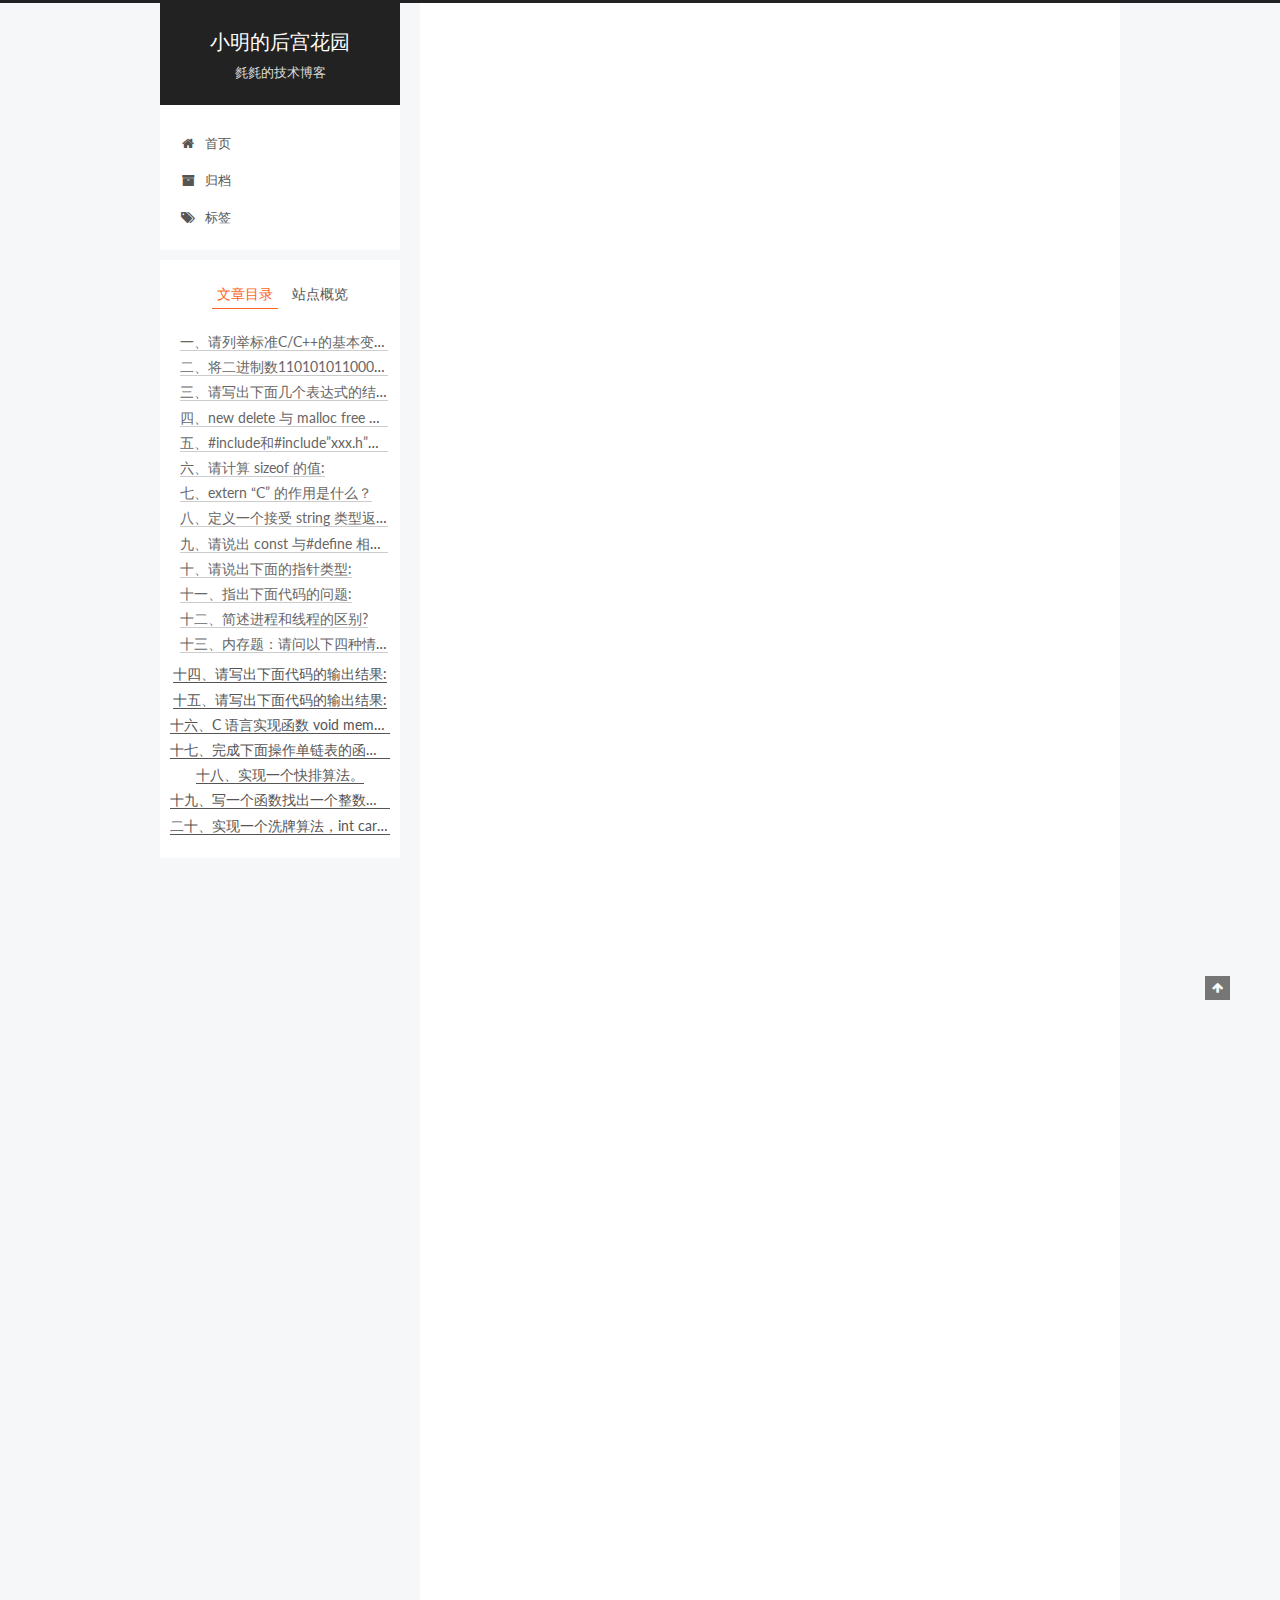
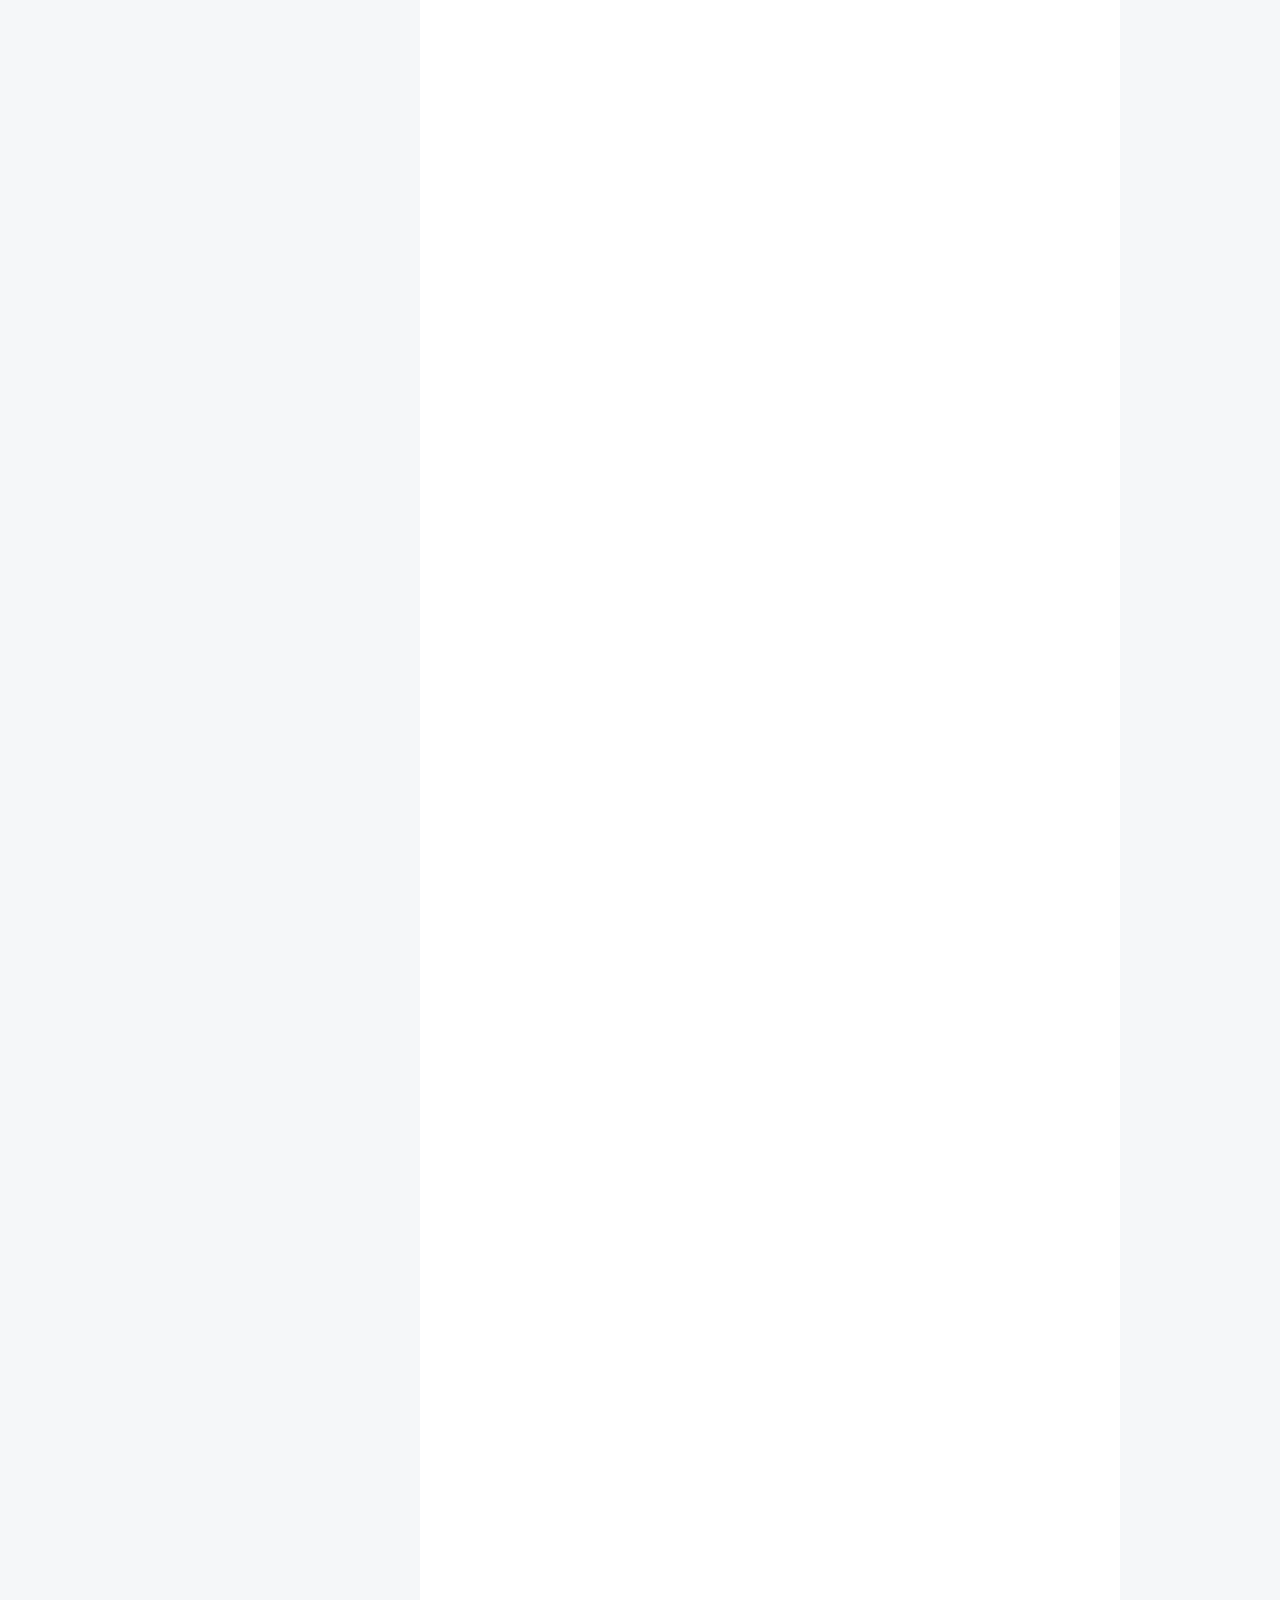
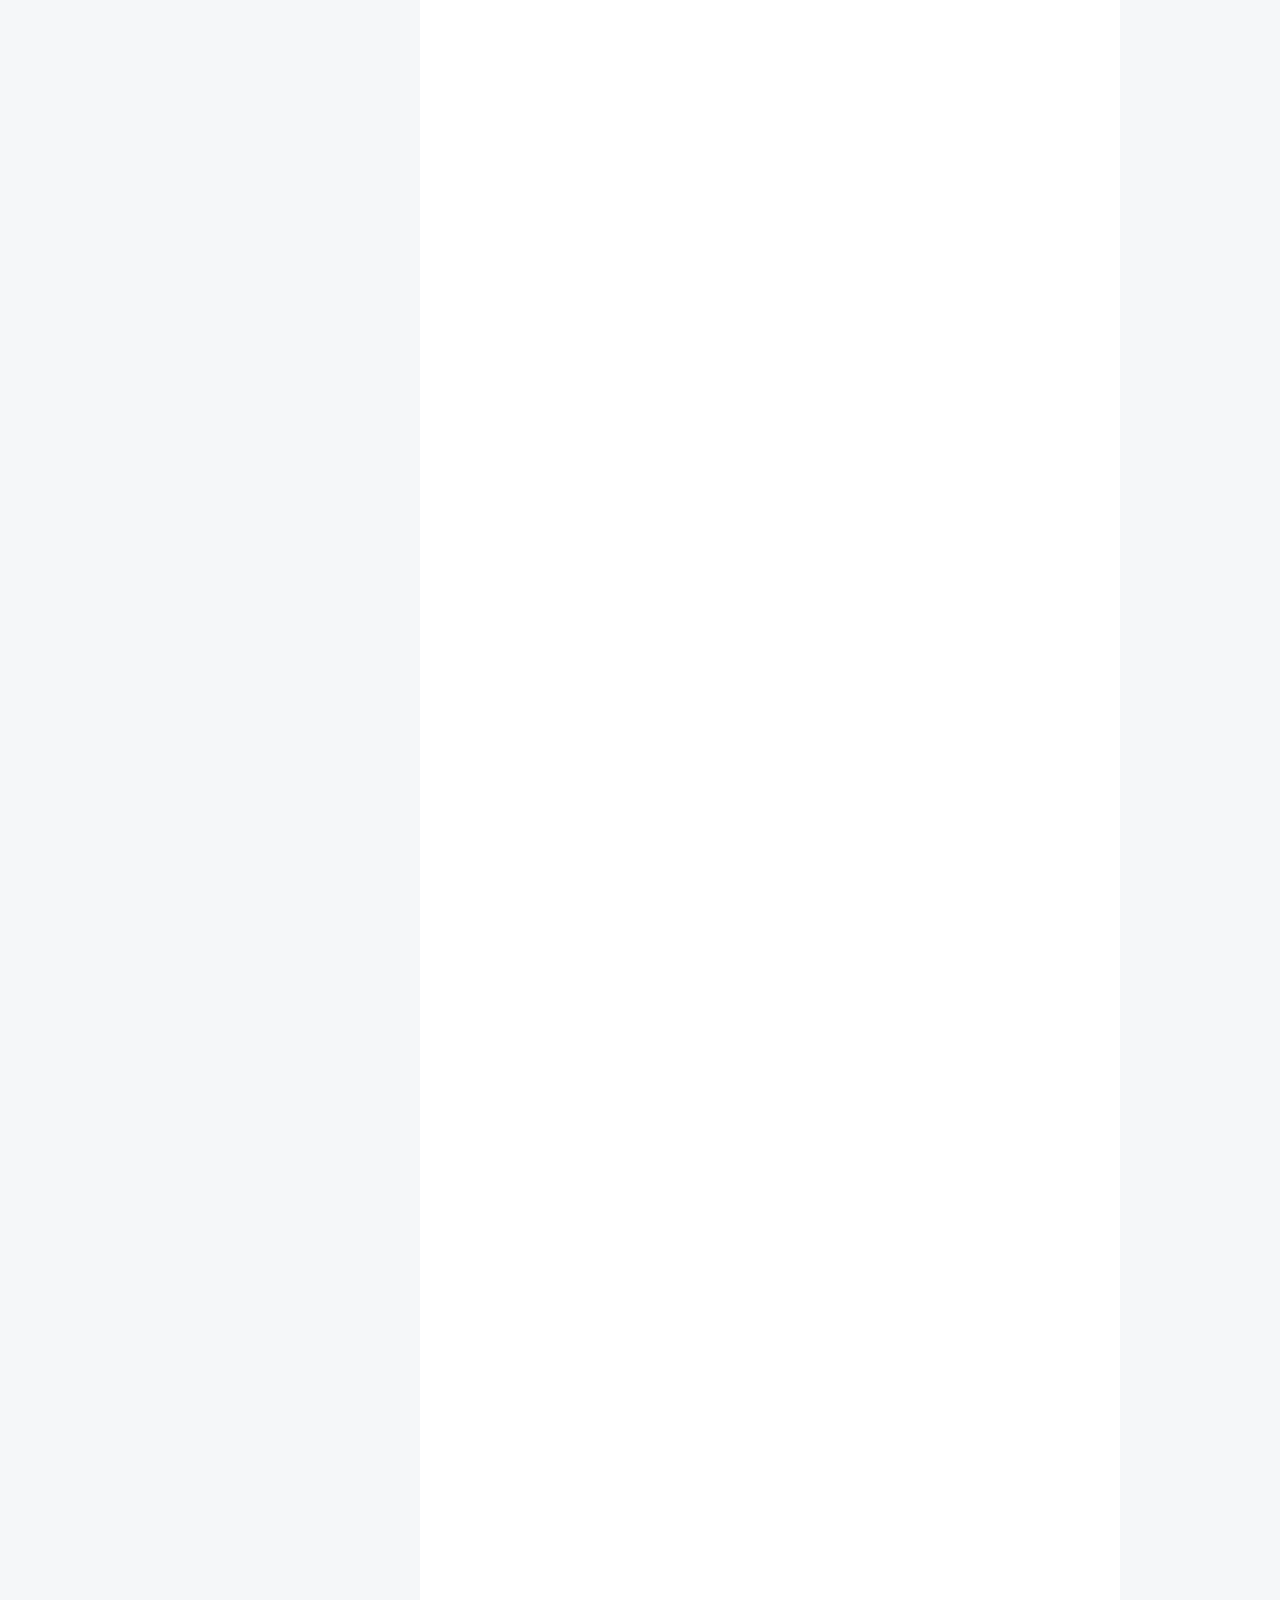
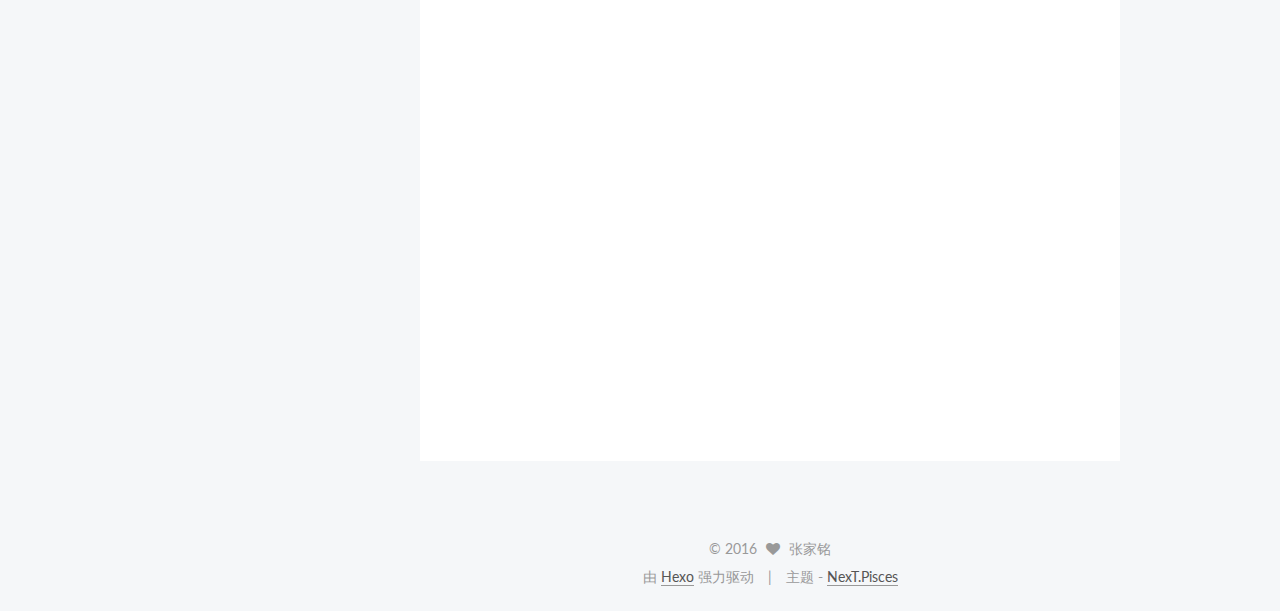
<file: 2016/09/07/竞技世界无线研发中心客户端C++笔试题/index.html>
<!doctype html>



  


<html class="theme-next pisces use-motion">
<head>
  <meta charset="UTF-8"/>
<meta http-equiv="X-UA-Compatible" content="IE=edge,chrome=1" />
<meta name="viewport" content="width=device-width, initial-scale=1, maximum-scale=1"/>



<meta http-equiv="Cache-Control" content="no-transform" />
<meta http-equiv="Cache-Control" content="no-siteapp" />












  
  
  <link href="/vendors/fancybox/source/jquery.fancybox.css?v=2.1.5" rel="stylesheet" type="text/css" />




  
  
  
  

  
    
    
  

  

  

  

  

  
    
    
    <link href="//fonts.googleapis.com/css?family=Lato:300,300italic,400,400italic,700,700italic&subset=latin,latin-ext" rel="stylesheet" type="text/css">
  






<link href="/vendors/font-awesome/css/font-awesome.min.css?v=4.4.0" rel="stylesheet" type="text/css" />

<link href="/css/main.css?v=5.0.1" rel="stylesheet" type="text/css" />


  <meta name="keywords" content="Hexo, NexT" />





  <link rel="alternate" href="/atom.xml" title="小明的后宫花园" type="application/atom+xml" />




  <link rel="shortcut icon" type="image/x-icon" href="/favicon.ico?v=5.0.1" />






<meta name="description" content="一、请列举标准C/C++的基本变量类型（例如：int），以及它们的字节长度。二、将二进制数110101011000转换成八进制和十六进制数。三、请写出下面几个表达式的结果，答案可以用10进制或16进制书写。
oxaa | 0x55
15 &amp;amp; 240
10 ^ 12
(int)((signed char)(-2) &amp;gt;&amp;gt; 1)
(int)((unsigned char)(254)">
<meta property="og:type" content="article">
<meta property="og:title" content="竞技世界无线研发中心客户端C++笔试题">
<meta property="og:url" content="http://mingsheng.pub/2016/09/07/竞技世界无线研发中心客户端C++笔试题/index.html">
<meta property="og:site_name" content="小明的后宫花园">
<meta property="og:description" content="一、请列举标准C/C++的基本变量类型（例如：int），以及它们的字节长度。二、将二进制数110101011000转换成八进制和十六进制数。三、请写出下面几个表达式的结果，答案可以用10进制或16进制书写。
oxaa | 0x55
15 &amp;amp; 240
10 ^ 12
(int)((signed char)(-2) &amp;gt;&amp;gt; 1)
(int)((unsigned char)(254)">
<meta property="og:updated_time" content="2016-09-17T04:23:37.000Z">
<meta name="twitter:card" content="summary">
<meta name="twitter:title" content="竞技世界无线研发中心客户端C++笔试题">
<meta name="twitter:description" content="一、请列举标准C/C++的基本变量类型（例如：int），以及它们的字节长度。二、将二进制数110101011000转换成八进制和十六进制数。三、请写出下面几个表达式的结果，答案可以用10进制或16进制书写。
oxaa | 0x55
15 &amp;amp; 240
10 ^ 12
(int)((signed char)(-2) &amp;gt;&amp;gt; 1)
(int)((unsigned char)(254)">



<script type="text/javascript" id="hexo.configuration">
  var NexT = window.NexT || {};
  var CONFIG = {
    scheme: 'Pisces',
    sidebar: {"position":"left","display":"post"},
    fancybox: true,
    motion: true,
    duoshuo: {
      userId: 0,
      author: '博主'
    }
  };
</script>




  <link rel="canonical" href="http://mingsheng.pub/2016/09/07/竞技世界无线研发中心客户端C++笔试题/"/>

  <title> 竞技世界无线研发中心客户端C++笔试题 | 小明的后宫花园 </title>
</head>

<body itemscope itemtype="http://schema.org/WebPage" lang="zh-Hans">

  










  
  
    
  

  <div class="container one-collumn sidebar-position-left page-post-detail ">
    <div class="headband"></div>

    <header id="header" class="header" itemscope itemtype="http://schema.org/WPHeader">
      <div class="header-inner"><div class="site-meta ">
  

  <div class="custom-logo-site-title">
    <a href="/"  class="brand" rel="start">
      <span class="logo-line-before"><i></i></span>
      <span class="site-title">小明的后宫花园</span>
      <span class="logo-line-after"><i></i></span>
    </a>
  </div>
  <p class="site-subtitle">毵毵的技术博客</p>
</div>

<div class="site-nav-toggle">
  <button>
    <span class="btn-bar"></span>
    <span class="btn-bar"></span>
    <span class="btn-bar"></span>
  </button>
</div>

<nav class="site-nav">
  

  
    <ul id="menu" class="menu">
      
        
        <li class="menu-item menu-item-home">
          <a href="/" rel="section">
            
              <i class="menu-item-icon fa fa-fw fa-home"></i> <br />
            
            首页
          </a>
        </li>
      
        
        <li class="menu-item menu-item-archives">
          <a href="/archives" rel="section">
            
              <i class="menu-item-icon fa fa-fw fa-archive"></i> <br />
            
            归档
          </a>
        </li>
      
        
        <li class="menu-item menu-item-tags">
          <a href="/tags" rel="section">
            
              <i class="menu-item-icon fa fa-fw fa-tags"></i> <br />
            
            标签
          </a>
        </li>
      

      
    </ul>
  

  
</nav>

 </div>
    </header>

    <main id="main" class="main">
      <div class="main-inner">
        <div class="content-wrap">
          <div id="content" class="content">
            

  <div id="posts" class="posts-expand">
    

  
  

  
  
  

  <article class="post post-type-normal " itemscope itemtype="http://schema.org/Article">

    
      <header class="post-header">

        
        
          <h1 class="post-title" itemprop="name headline">
            
            
              
                竞技世界无线研发中心客户端C++笔试题
              
            
          </h1>
        

        <div class="post-meta">
          <span class="post-time">
            <span class="post-meta-item-icon">
              <i class="fa fa-calendar-o"></i>
            </span>
            <span class="post-meta-item-text">发表于</span>
            <time itemprop="dateCreated" datetime="2016-09-07T21:16:48+08:00" content="2016-09-07">
              2016-09-07
            </time>
          </span>

          

          
            
          

          

          
          

          
        </div>
      </header>
    


    <div class="post-body" itemprop="articleBody">

      
      

      
        <h1 id="一、请列举标准C-C-的基本变量类型（例如：int），以及它们的字节长度。"><a href="#一、请列举标准C-C-的基本变量类型（例如：int），以及它们的字节长度。" class="headerlink" title="一、请列举标准C/C++的基本变量类型（例如：int），以及它们的字节长度。"></a>一、请列举标准C/C++的基本变量类型（例如：int），以及它们的字节长度。</h1><h1 id="二、将二进制数110101011000转换成八进制和十六进制数。"><a href="#二、将二进制数110101011000转换成八进制和十六进制数。" class="headerlink" title="二、将二进制数110101011000转换成八进制和十六进制数。"></a>二、将二进制数110101011000转换成八进制和十六进制数。</h1><h1 id="三、请写出下面几个表达式的结果，答案可以用10进制或16进制书写。"><a href="#三、请写出下面几个表达式的结果，答案可以用10进制或16进制书写。" class="headerlink" title="三、请写出下面几个表达式的结果，答案可以用10进制或16进制书写。"></a>三、请写出下面几个表达式的结果，答案可以用10进制或16进制书写。</h1><ul>
<li>oxaa | 0x55</li>
<li>15 &amp; 240</li>
<li>10 ^ 12</li>
<li>(int)((signed char)(-2) &gt;&gt; 1)</li>
<li>(int)((unsigned char)(254) &gt;&gt; 1)</li>
</ul>
<h1 id="四、new-delete-与-malloc-free-的联系与区别？请用new写出一个不抛出异常的内存分配语句。"><a href="#四、new-delete-与-malloc-free-的联系与区别？请用new写出一个不抛出异常的内存分配语句。" class="headerlink" title="四、new delete 与 malloc free 的联系与区别？请用new写出一个不抛出异常的内存分配语句。"></a>四、new delete 与 malloc free 的联系与区别？请用new写出一个不抛出异常的内存分配语句。</h1><h1 id="五、-include和-include”xxx-h”有什么区别"><a href="#五、-include和-include”xxx-h”有什么区别" class="headerlink" title="五、#include和#include”xxx.h”有什么区别?"></a>五、#include<xxx.h>和#include”xxx.h”有什么区别?</xxx.h></h1><h1 id="六、请计算-sizeof-的值"><a href="#六、请计算-sizeof-的值" class="headerlink" title="六、请计算 sizeof 的值:"></a>六、请计算 sizeof 的值:</h1><table>
<thead>
<tr>
<th style="text-align:center">char str[] = “Hello”;</th>
<th style="text-align:center">sizeof(str) =</th>
</tr>
</thead>
<tbody>
<tr>
<td style="text-align:center">char *p = str;</td>
<td style="text-align:center">sizeof(p) =</td>
</tr>
<tr>
<td style="text-align:center">int n = 10;</td>
<td style="text-align:center">sizeof(n) =</td>
</tr>
<tr>
<td style="text-align:center">char str[100];</td>
<td style="text-align:center">sizeof(str) =</td>
</tr>
<tr>
<td style="text-align:center">void *p = malloc(100);</td>
<td style="text-align:center">sizeof(p) =</td>
</tr>
<tr>
<td style="text-align:center">class Empty {};</td>
<td style="text-align:center">sizeof(Empty) =</td>
</tr>
<tr>
<td style="text-align:center">typedef struct {char c1; char c2; long n;} stru;</td>
<td style="text-align:center">sizeof(stru) =</td>
</tr>
</tbody>
</table>
<h1 id="七、extern-“C”-的作用是什么？"><a href="#七、extern-“C”-的作用是什么？" class="headerlink" title="七、extern “C” 的作用是什么？"></a>七、extern “C” 的作用是什么？</h1><h1 id="八、定义一个接受-string-类型返回类型为-bool-的函数指针。"><a href="#八、定义一个接受-string-类型返回类型为-bool-的函数指针。" class="headerlink" title="八、定义一个接受 string 类型返回类型为 bool 的函数指针。"></a>八、定义一个接受 string 类型返回类型为 bool 的函数指针。</h1><h1 id="九、请说出-const-与-define-相比，有何有点？"><a href="#九、请说出-const-与-define-相比，有何有点？" class="headerlink" title="九、请说出 const 与#define 相比，有何有点？"></a>九、请说出 const 与#define 相比，有何有点？</h1><h1 id="十、请说出下面的指针类型"><a href="#十、请说出下面的指针类型" class="headerlink" title="十、请说出下面的指针类型:"></a>十、请说出下面的指针类型:</h1><ul>
<li>int *p[n];</li>
<li>int (*)p[n];</li>
<li>int *p();</li>
<li>int (*)p();</li>
</ul>
<h1 id="十一、指出下面代码的问题"><a href="#十一、指出下面代码的问题" class="headerlink" title="十一、指出下面代码的问题:"></a>十一、指出下面代码的问题:</h1><figure class="highlight plain"><table><tr><td class="gutter"><pre><div class="line">1</div><div class="line">2</div><div class="line">3</div><div class="line">4</div><div class="line">5</div><div class="line">6</div><div class="line">7</div><div class="line">8</div><div class="line">9</div><div class="line">10</div><div class="line">11</div></pre></td><td class="code"><pre><div class="line">class TimeKeeper &#123;</div><div class="line">	public:</div><div class="line">	TimeKeeper() &#123;...&#125;;</div><div class="line">	~TimeKeeper() &#123;...&#125;;</div><div class="line">	...</div><div class="line">&#125;;</div><div class="line"></div><div class="line">class AtomicClock : public TimeKeeper &#123;...&#125;;</div><div class="line">TimeKeeper* p = new AtomicClock();</div><div class="line">...</div><div class="line">delete p;</div></pre></td></tr></table></figure>
<h1 id="十二、简述进程和线程的区别"><a href="#十二、简述进程和线程的区别" class="headerlink" title="十二、简述进程和线程的区别?"></a>十二、简述进程和线程的区别?</h1><h1 id="十三、内存题：请问以下四种情况，运行-Test-函数会有怎样的结果？"><a href="#十三、内存题：请问以下四种情况，运行-Test-函数会有怎样的结果？" class="headerlink" title="十三、内存题：请问以下四种情况，运行 Test 函数会有怎样的结果？"></a>十三、内存题：请问以下四种情况，运行 Test 函数会有怎样的结果？</h1><h3 id="1"><a href="#1" class="headerlink" title="1."></a>1.</h3><figure class="highlight plain"><table><tr><td class="gutter"><pre><div class="line">1</div><div class="line">2</div><div class="line">3</div><div class="line">4</div><div class="line">5</div><div class="line">6</div><div class="line">7</div><div class="line">8</div><div class="line">9</div><div class="line">10</div><div class="line">11</div></pre></td><td class="code"><pre><div class="line">void GetMemory(char *p)</div><div class="line">&#123;</div><div class="line">	p = (char *)malloc(100);</div><div class="line">&#125;</div><div class="line">void Test(void)</div><div class="line">&#123;</div><div class="line">	char *str = NULL;</div><div class="line">	GetMemory(str);</div><div class="line">	strcpy(str, &quot;hello world&quot;);</div><div class="line">	printf(str);</div><div class="line">&#125;</div></pre></td></tr></table></figure>
<h3 id="2"><a href="#2" class="headerlink" title="2."></a>2.</h3><figure class="highlight plain"><table><tr><td class="gutter"><pre><div class="line">1</div><div class="line">2</div><div class="line">3</div><div class="line">4</div><div class="line">5</div><div class="line">6</div><div class="line">7</div><div class="line">8</div><div class="line">9</div><div class="line">10</div><div class="line">11</div></pre></td><td class="code"><pre><div class="line">char *GetMemory(void)</div><div class="line">&#123;</div><div class="line">	char p[] = &quot;hello world&quot;;</div><div class="line">	return p;</div><div class="line">&#125;</div><div class="line">void Test(void)</div><div class="line">&#123;</div><div class="line">	char *str = NULL;</div><div class="line">	str = GetMemory();</div><div class="line">	printf(str);</div><div class="line">&#125;</div></pre></td></tr></table></figure>
<h3 id="3"><a href="#3" class="headerlink" title="3."></a>3.</h3><figure class="highlight plain"><table><tr><td class="gutter"><pre><div class="line">1</div><div class="line">2</div><div class="line">3</div><div class="line">4</div><div class="line">5</div><div class="line">6</div><div class="line">7</div><div class="line">8</div><div class="line">9</div><div class="line">10</div><div class="line">11</div></pre></td><td class="code"><pre><div class="line">void GetMemory(char **p, int num)</div><div class="line">&#123;</div><div class="line">	*p = (char *)malloc(num);</div><div class="line">&#125;</div><div class="line">void Test(void) </div><div class="line">&#123;</div><div class="line">	char *str = NULL;</div><div class="line">	GetMemory(&amp;str, 100);</div><div class="line">	strcpy(str, &quot;hello&quot;);</div><div class="line">	printf(str);</div><div class="line">&#125;</div></pre></td></tr></table></figure>
<h3 id="4"><a href="#4" class="headerlink" title="4."></a>4.</h3><figure class="highlight plain"><table><tr><td class="gutter"><pre><div class="line">1</div><div class="line">2</div><div class="line">3</div><div class="line">4</div><div class="line">5</div><div class="line">6</div><div class="line">7</div><div class="line">8</div><div class="line">9</div><div class="line">10</div><div class="line">11</div></pre></td><td class="code"><pre><div class="line">void Test(void)</div><div class="line">&#123;</div><div class="line">	char *str = (char *)malloc(100);</div><div class="line">	strcpy(str, &quot;hello&quot;);</div><div class="line">	free(str);</div><div class="line">	if (str != NULL)</div><div class="line">	&#123;</div><div class="line">		strcpy(str, &quot;world&quot;);</div><div class="line">		printf(str);</div><div class="line">	&#125;</div><div class="line">&#125;</div></pre></td></tr></table></figure>
<h1 id="十四、请写出下面代码的输出结果"><a href="#十四、请写出下面代码的输出结果" class="headerlink" title="十四、请写出下面代码的输出结果:"></a>十四、请写出下面代码的输出结果:</h1><figure class="highlight plain"><table><tr><td class="gutter"><pre><div class="line">1</div><div class="line">2</div><div class="line">3</div><div class="line">4</div><div class="line">5</div><div class="line">6</div><div class="line">7</div><div class="line">8</div><div class="line">9</div><div class="line">10</div><div class="line">11</div><div class="line">12</div><div class="line">13</div><div class="line">14</div><div class="line">15</div><div class="line">16</div><div class="line">17</div><div class="line">18</div><div class="line">19</div><div class="line">20</div><div class="line">21</div><div class="line">22</div><div class="line">23</div><div class="line">24</div><div class="line">25</div><div class="line">26</div></pre></td><td class="code"><pre><div class="line">class MyClass</div><div class="line">&#123;</div><div class="line">	public:</div><div class="line">		MyClass()</div><div class="line">		&#123;</div><div class="line">			printf(&quot;Construct MyClass\n&quot;);</div><div class="line">		&#125;;</div><div class="line">		void SayHello(void)</div><div class="line">		&#123;</div><div class="line">			printf(&quot;Hello\n&quot;);</div><div class="line">		&#125;	</div><div class="line">&#125;;</div><div class="line"></div><div class="line">void TestMyClass(void)</div><div class="line">&#123;</div><div class="line">	printf(&quot;Test Myclass\n&quot;);</div><div class="line">	static MyClass MyClassForTesting;</div><div class="line">	MyClassForTesting.SayHello();</div><div class="line">&#125;</div><div class="line"></div><div class="line">int main(void)</div><div class="line">&#123;</div><div class="line">	TestMyClass();</div><div class="line">	TestMyClass();</div><div class="line">	return 0;</div><div class="line">&#125;</div></pre></td></tr></table></figure>
<h1 id="十五、请写出下面代码的输出结果"><a href="#十五、请写出下面代码的输出结果" class="headerlink" title="十五、请写出下面代码的输出结果:"></a>十五、请写出下面代码的输出结果:</h1><figure class="highlight plain"><table><tr><td class="gutter"><pre><div class="line">1</div><div class="line">2</div><div class="line">3</div><div class="line">4</div><div class="line">5</div><div class="line">6</div><div class="line">7</div><div class="line">8</div><div class="line">9</div><div class="line">10</div><div class="line">11</div><div class="line">12</div><div class="line">13</div><div class="line">14</div><div class="line">15</div><div class="line">16</div><div class="line">17</div><div class="line">18</div><div class="line">19</div><div class="line">20</div><div class="line">21</div><div class="line">22</div><div class="line">23</div><div class="line">24</div><div class="line">25</div><div class="line">26</div><div class="line">27</div><div class="line">28</div><div class="line">29</div><div class="line">30</div><div class="line">31</div><div class="line">32</div><div class="line">33</div><div class="line">34</div><div class="line">35</div></pre></td><td class="code"><pre><div class="line">#include&lt;iostream.h&gt;</div><div class="line">class BaseCounter</div><div class="line">&#123;</div><div class="line">	protected:</div><div class="line">		long int count;</div><div class="line">	</div><div class="line">	public:</div><div class="line">		void Countlt(int x, int y = 10, int z = 20)</div><div class="line">		&#123;</div><div class="line">			count = 0;</div><div class="line">			cout&lt;&lt;x&lt;&lt;&quot; &quot;&lt;&lt;y&lt;&lt;&quot; &quot;&lt;&lt;z&lt;&lt;endl;</div><div class="line">		&#125;</div><div class="line">		BaseCounter()</div><div class="line">		&#123;</div><div class="line">			count = 0;</div><div class="line">		&#125;	</div><div class="line">		BaseCounter(int x)</div><div class="line">		&#123;</div><div class="line">			count = x;</div><div class="line">		&#125;</div><div class="line">&#125;;</div><div class="line">class DerivedCounter: public BaseCounter</div><div class="line">&#123;</div><div class="line">	public:</div><div class="line">	DerivedCounter()</div><div class="line">	&#123;&#125;</div><div class="line">	DerivedCounter(int x): BaseCounter(x)</div><div class="line">	&#123;&#125;</div><div class="line">&#125;;</div><div class="line">int main()</div><div class="line">&#123;</div><div class="line">	DerivedCounter objDC(30);</div><div class="line">	objDC.Countlt(40, 50);</div><div class="line">	return 0;</div><div class="line">&#125;</div></pre></td></tr></table></figure>
<h1 id="十六、C-语言实现函数-void-memmove-void-dest-const-void-src-size-t-n-。函数的功能是拷贝src所指的内存内容前-n-个字节到-dest-所指的地址上。"><a href="#十六、C-语言实现函数-void-memmove-void-dest-const-void-src-size-t-n-。函数的功能是拷贝src所指的内存内容前-n-个字节到-dest-所指的地址上。" class="headerlink" title="十六、C 语言实现函数 void memmove(void dest, const void *src, size_t n)。函数的功能是拷贝src所指的内存内容前 n 个字节到 dest 所指的地址上。"></a>十六、C 语言实现函数 void<em> memmove(void </em>dest, const void *src, size_t n)。函数的功能是拷贝src所指的内存内容前 n 个字节到 dest 所指的地址上。</h1><h1 id="十七、完成下面操作单链表的函数："><a href="#十七、完成下面操作单链表的函数：" class="headerlink" title="十七、完成下面操作单链表的函数："></a>十七、完成下面操作单链表的函数：</h1><figure class="highlight plain"><table><tr><td class="gutter"><pre><div class="line">1</div><div class="line">2</div><div class="line">3</div><div class="line">4</div><div class="line">5</div><div class="line">6</div><div class="line">7</div><div class="line">8</div><div class="line">9</div><div class="line">10</div><div class="line">11</div></pre></td><td class="code"><pre><div class="line">// 从单链表中删除指定item</div><div class="line">typdef struct SingleListNode</div><div class="line">&#123;</div><div class="line">	int value;</div><div class="line">	Struct SingleLisrNode* next;</div><div class="line">&#125;SingleListNode;</div><div class="line"></div><div class="line">void deleteNode(SingleListNode* pitem)</div><div class="line">&#123;</div><div class="line"></div><div class="line">&#125;</div></pre></td></tr></table></figure>
<h1 id="十八、实现一个快排算法。"><a href="#十八、实现一个快排算法。" class="headerlink" title="十八、实现一个快排算法。"></a>十八、实现一个快排算法。</h1><h1 id="十九、写一个函数找出一个整数数组中第二大的值。"><a href="#十九、写一个函数找出一个整数数组中第二大的值。" class="headerlink" title="十九、写一个函数找出一个整数数组中第二大的值。"></a>十九、写一个函数找出一个整数数组中第二大的值。</h1><h1 id="二十、实现一个洗牌算法，int-cards-52-该数组存放着0到51，使其完全打乱，不可以使用随机函数。"><a href="#二十、实现一个洗牌算法，int-cards-52-该数组存放着0到51，使其完全打乱，不可以使用随机函数。" class="headerlink" title="二十、实现一个洗牌算法，int cards[52],该数组存放着0到51，使其完全打乱，不可以使用随机函数。"></a>二十、实现一个洗牌算法，int cards[52],该数组存放着0到51，使其完全打乱，不可以使用随机函数。</h1>
      
    </div>

    <div>
      
        

      
    </div>

    <div>
      
        

      
    </div>

    <footer class="post-footer">
      

      
        <div class="post-nav">
          <div class="post-nav-next post-nav-item">
            
              <a href="/2016/08/01/ReactiveCocoa进阶/" rel="next" title="ReactiveCocoa进阶">
                <i class="fa fa-chevron-left"></i> ReactiveCocoa进阶
              </a>
            
          </div>

          <div class="post-nav-prev post-nav-item">
            
              <a href="/2016/09/17/iOS中Sqlite的简单使用/" rel="prev" title="iOS中Sqlite的简单使用">
                iOS中Sqlite的简单使用 <i class="fa fa-chevron-right"></i>
              </a>
            
          </div>
        </div>
      

      
      
    </footer>
  </article>



    <div class="post-spread">
      
    </div>
  </div>


          </div>
          


          
  <div class="comments" id="comments">
    
  </div>


        </div>
        
          
  
  <div class="sidebar-toggle">
    <div class="sidebar-toggle-line-wrap">
      <span class="sidebar-toggle-line sidebar-toggle-line-first"></span>
      <span class="sidebar-toggle-line sidebar-toggle-line-middle"></span>
      <span class="sidebar-toggle-line sidebar-toggle-line-last"></span>
    </div>
  </div>

  <aside id="sidebar" class="sidebar">
    <div class="sidebar-inner">

      

      
        <ul class="sidebar-nav motion-element">
          <li class="sidebar-nav-toc sidebar-nav-active" data-target="post-toc-wrap" >
            文章目录
          </li>
          <li class="sidebar-nav-overview" data-target="site-overview">
            站点概览
          </li>
        </ul>
      

      <section class="site-overview sidebar-panel ">
        <div class="site-author motion-element" itemprop="author" itemscope itemtype="http://schema.org/Person">
          <img class="site-author-image" itemprop="image"
               src="/uploads/avatar.png"
               alt="张家铭" />
          <p class="site-author-name" itemprop="name">张家铭</p>
          <p class="site-description motion-element" itemprop="description">鬓毛不觉白毵毵，一事无成百事衰。</p>
        </div>
        <nav class="site-state motion-element">
          <div class="site-state-item site-state-posts">
            <a href="/archives">
              <span class="site-state-item-count">4</span>
              <span class="site-state-item-name">日志</span>
            </a>
          </div>

          

          

        </nav>

        
          <div class="feed-link motion-element">
            <a href="/atom.xml" rel="alternate">
              <i class="fa fa-rss"></i>
              RSS
            </a>
          </div>
        

        <div class="links-of-author motion-element">
          
        </div>

        
        

        
        

      </section>

      
        <section class="post-toc-wrap motion-element sidebar-panel sidebar-panel-active">
          <div class="post-toc">
            
              
            
            
              <div class="post-toc-content"><ol class="nav"><li class="nav-item nav-level-1"><a class="nav-link" href="#一、请列举标准C-C-的基本变量类型（例如：int），以及它们的字节长度。"><span class="nav-text">一、请列举标准C/C++的基本变量类型（例如：int），以及它们的字节长度。</span></a></li><li class="nav-item nav-level-1"><a class="nav-link" href="#二、将二进制数110101011000转换成八进制和十六进制数。"><span class="nav-text">二、将二进制数110101011000转换成八进制和十六进制数。</span></a></li><li class="nav-item nav-level-1"><a class="nav-link" href="#三、请写出下面几个表达式的结果，答案可以用10进制或16进制书写。"><span class="nav-text">三、请写出下面几个表达式的结果，答案可以用10进制或16进制书写。</span></a></li><li class="nav-item nav-level-1"><a class="nav-link" href="#四、new-delete-与-malloc-free-的联系与区别？请用new写出一个不抛出异常的内存分配语句。"><span class="nav-text">四、new delete 与 malloc free 的联系与区别？请用new写出一个不抛出异常的内存分配语句。</span></a></li><li class="nav-item nav-level-1"><a class="nav-link" href="#五、-include和-include”xxx-h”有什么区别"><span class="nav-text">五、#include和#include”xxx.h”有什么区别?</span></a></li><li class="nav-item nav-level-1"><a class="nav-link" href="#六、请计算-sizeof-的值"><span class="nav-text">六、请计算 sizeof 的值:</span></a></li><li class="nav-item nav-level-1"><a class="nav-link" href="#七、extern-“C”-的作用是什么？"><span class="nav-text">七、extern “C” 的作用是什么？</span></a></li><li class="nav-item nav-level-1"><a class="nav-link" href="#八、定义一个接受-string-类型返回类型为-bool-的函数指针。"><span class="nav-text">八、定义一个接受 string 类型返回类型为 bool 的函数指针。</span></a></li><li class="nav-item nav-level-1"><a class="nav-link" href="#九、请说出-const-与-define-相比，有何有点？"><span class="nav-text">九、请说出 const 与#define 相比，有何有点？</span></a></li><li class="nav-item nav-level-1"><a class="nav-link" href="#十、请说出下面的指针类型"><span class="nav-text">十、请说出下面的指针类型:</span></a></li><li class="nav-item nav-level-1"><a class="nav-link" href="#十一、指出下面代码的问题"><span class="nav-text">十一、指出下面代码的问题:</span></a></li><li class="nav-item nav-level-1"><a class="nav-link" href="#十二、简述进程和线程的区别"><span class="nav-text">十二、简述进程和线程的区别?</span></a></li><li class="nav-item nav-level-1"><a class="nav-link" href="#十三、内存题：请问以下四种情况，运行-Test-函数会有怎样的结果？"><span class="nav-text">十三、内存题：请问以下四种情况，运行 Test 函数会有怎样的结果？</span></a><ol class="nav-child"><li class="nav-item nav-level-3"><a class="nav-link" href="#1"><span class="nav-text">1.</span></a></li><li class="nav-item nav-level-3"><a class="nav-link" href="#2"><span class="nav-text">2.</span></a></li><li class="nav-item nav-level-3"><a class="nav-link" href="#3"><span class="nav-text">3.</span></a></li><li class="nav-item nav-level-3"><a class="nav-link" href="#4"><span class="nav-text">4.</span></a></li></ol></li></ol></li><li class="nav-item nav-level-1"><a class="nav-link" href="#十四、请写出下面代码的输出结果"><span class="nav-text">十四、请写出下面代码的输出结果:</span></a></li><li class="nav-item nav-level-1"><a class="nav-link" href="#十五、请写出下面代码的输出结果"><span class="nav-text">十五、请写出下面代码的输出结果:</span></a></li><li class="nav-item nav-level-1"><a class="nav-link" href="#十六、C-语言实现函数-void-memmove-void-dest-const-void-src-size-t-n-。函数的功能是拷贝src所指的内存内容前-n-个字节到-dest-所指的地址上。"><span class="nav-text">十六、C 语言实现函数 void memmove(void dest, const void *src, size_t n)。函数的功能是拷贝src所指的内存内容前 n 个字节到 dest 所指的地址上。</span></a></li><li class="nav-item nav-level-1"><a class="nav-link" href="#十七、完成下面操作单链表的函数："><span class="nav-text">十七、完成下面操作单链表的函数：</span></a></li><li class="nav-item nav-level-1"><a class="nav-link" href="#十八、实现一个快排算法。"><span class="nav-text">十八、实现一个快排算法。</span></a></li><li class="nav-item nav-level-1"><a class="nav-link" href="#十九、写一个函数找出一个整数数组中第二大的值。"><span class="nav-text">十九、写一个函数找出一个整数数组中第二大的值。</span></a></li><li class="nav-item nav-level-1"><a class="nav-link" href="#二十、实现一个洗牌算法，int-cards-52-该数组存放着0到51，使其完全打乱，不可以使用随机函数。"><span class="nav-text">二十、实现一个洗牌算法，int cards[52],该数组存放着0到51，使其完全打乱，不可以使用随机函数。</span></a></li></ol></div>
            
          </div>
        </section>
      

    </div>
  </aside>


        
      </div>
    </main>

    <footer id="footer" class="footer">
      <div class="footer-inner">
        <div class="copyright" >
  
  &copy; 
  <span itemprop="copyrightYear">2016</span>
  <span class="with-love">
    <i class="fa fa-heart"></i>
  </span>
  <span class="author" itemprop="copyrightHolder">张家铭</span>
</div>

<div class="powered-by">
  由 <a class="theme-link" href="https://hexo.io">Hexo</a> 强力驱动
</div>

<div class="theme-info">
  主题 -
  <a class="theme-link" href="https://github.com/iissnan/hexo-theme-next">
    NexT.Pisces
  </a>
</div>

        

        
      </div>
    </footer>

    <div class="back-to-top">
      <i class="fa fa-arrow-up"></i>
    </div>
  </div>

  

<script type="text/javascript">
  if (Object.prototype.toString.call(window.Promise) !== '[object Function]') {
    window.Promise = null;
  }
</script>









  



  
  <script type="text/javascript" src="/vendors/jquery/index.js?v=2.1.3"></script>

  
  <script type="text/javascript" src="/vendors/fastclick/lib/fastclick.min.js?v=1.0.6"></script>

  
  <script type="text/javascript" src="/vendors/jquery_lazyload/jquery.lazyload.js?v=1.9.7"></script>

  
  <script type="text/javascript" src="/vendors/velocity/velocity.min.js?v=1.2.1"></script>

  
  <script type="text/javascript" src="/vendors/velocity/velocity.ui.min.js?v=1.2.1"></script>

  
  <script type="text/javascript" src="/vendors/fancybox/source/jquery.fancybox.pack.js?v=2.1.5"></script>


  


  <script type="text/javascript" src="/js/src/utils.js?v=5.0.1"></script>

  <script type="text/javascript" src="/js/src/motion.js?v=5.0.1"></script>



  
  


  <script type="text/javascript" src="/js/src/affix.js?v=5.0.1"></script>

  <script type="text/javascript" src="/js/src/schemes/pisces.js?v=5.0.1"></script>



  
  <script type="text/javascript" src="/js/src/scrollspy.js?v=5.0.1"></script>
<script type="text/javascript" src="/js/src/post-details.js?v=5.0.1"></script>



  


  <script type="text/javascript" src="/js/src/bootstrap.js?v=5.0.1"></script>



  



  




  
  

  

  

  

</body>
</html>
</file>
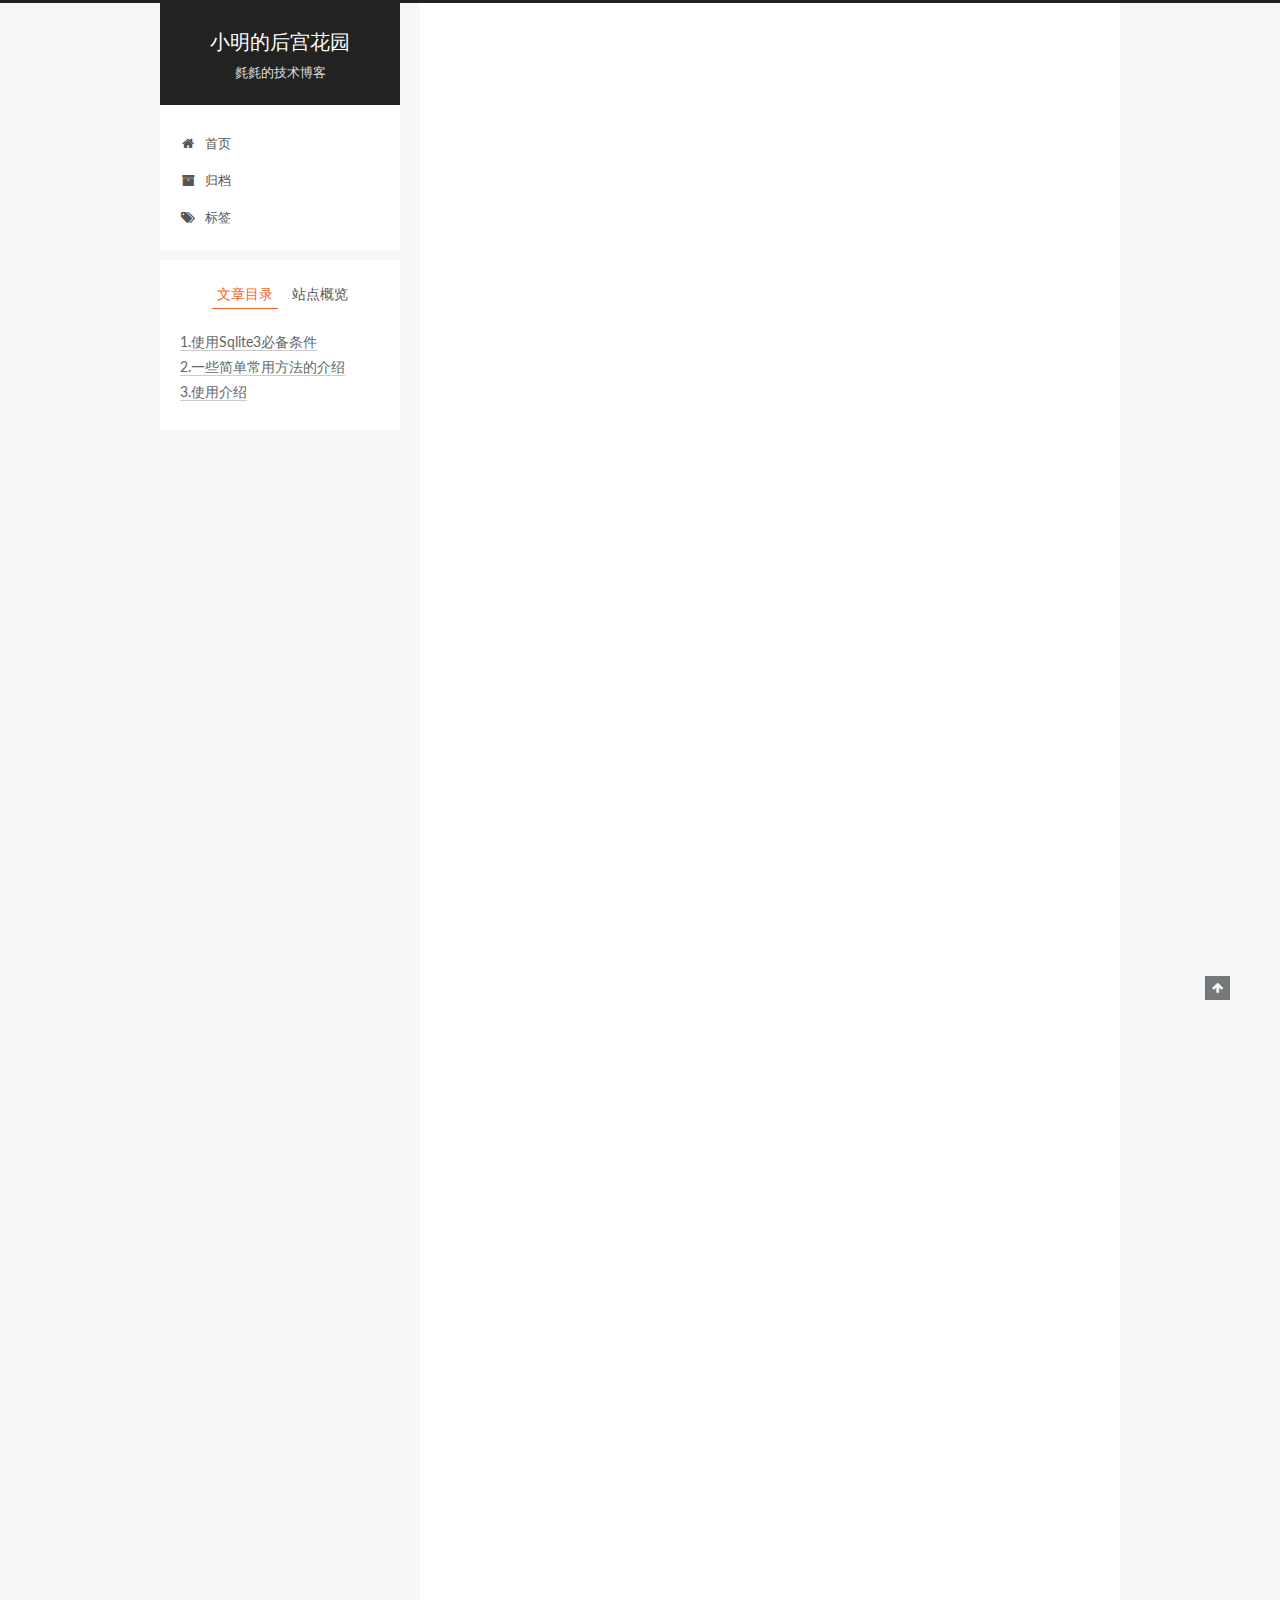
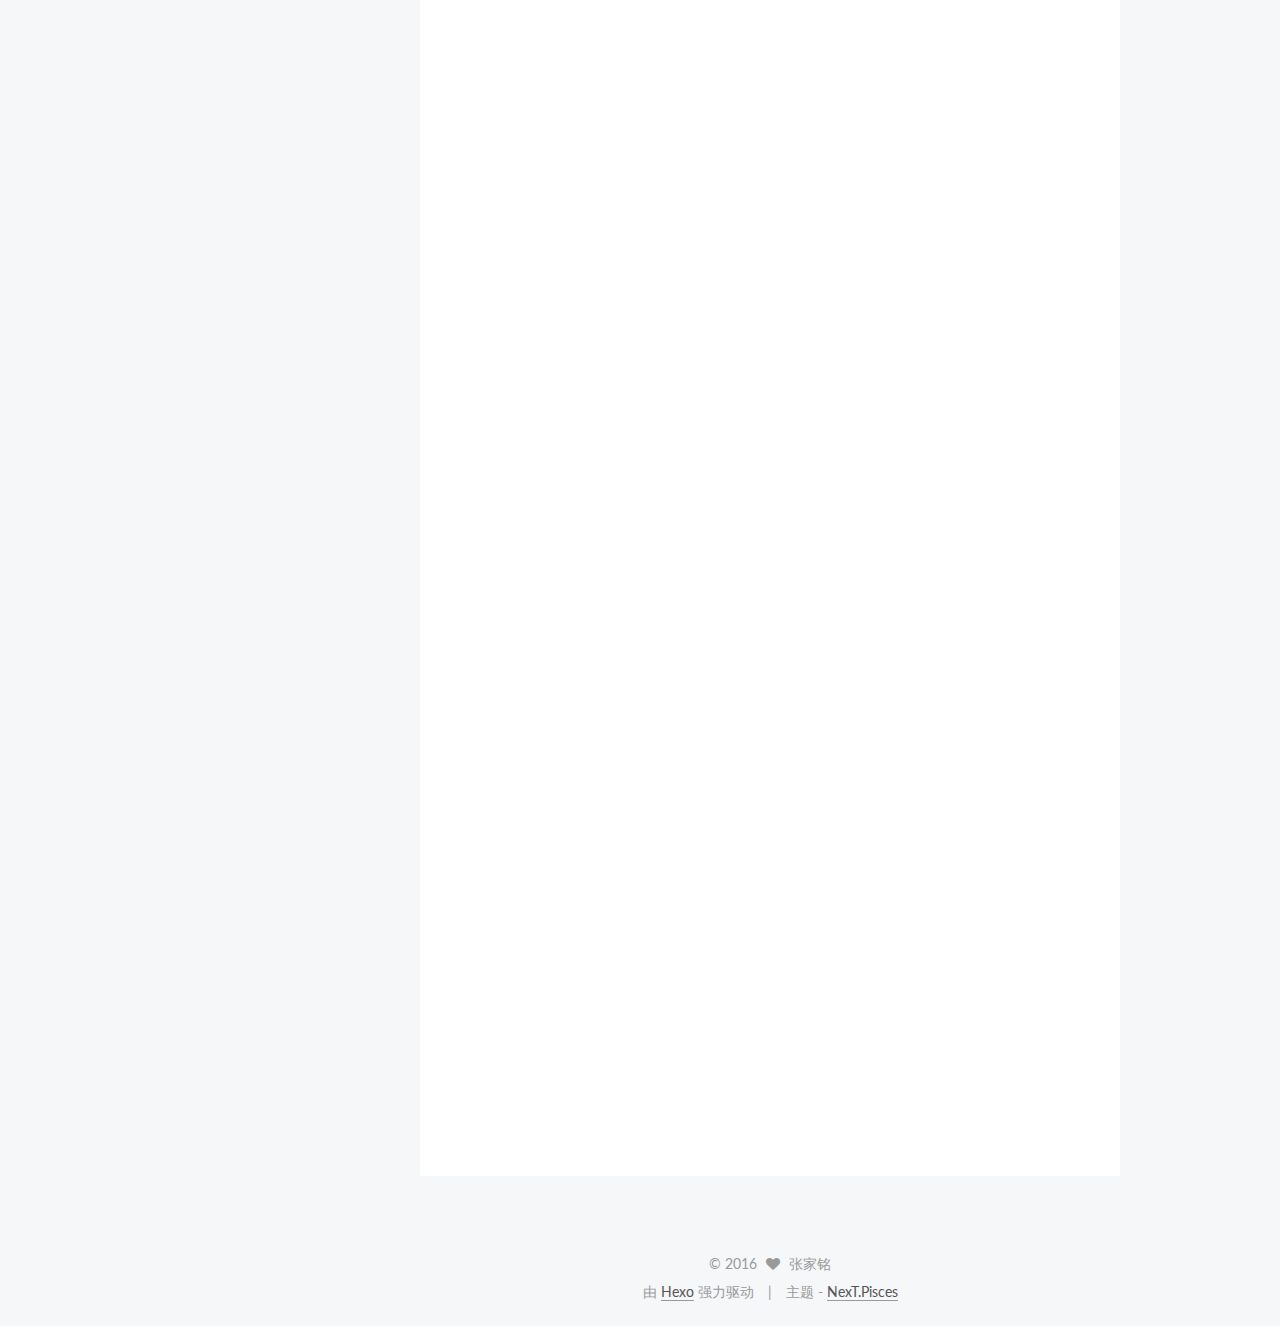
<file: 2016/09/17/iOS中Sqlite的简单使用/index.html>
<!doctype html>



  


<html class="theme-next pisces use-motion">
<head>
  <meta charset="UTF-8"/>
<meta http-equiv="X-UA-Compatible" content="IE=edge,chrome=1" />
<meta name="viewport" content="width=device-width, initial-scale=1, maximum-scale=1"/>



<meta http-equiv="Cache-Control" content="no-transform" />
<meta http-equiv="Cache-Control" content="no-siteapp" />












  
  
  <link href="/vendors/fancybox/source/jquery.fancybox.css?v=2.1.5" rel="stylesheet" type="text/css" />




  
  
  
  

  
    
    
  

  

  

  

  

  
    
    
    <link href="//fonts.googleapis.com/css?family=Lato:300,300italic,400,400italic,700,700italic&subset=latin,latin-ext" rel="stylesheet" type="text/css">
  






<link href="/vendors/font-awesome/css/font-awesome.min.css?v=4.4.0" rel="stylesheet" type="text/css" />

<link href="/css/main.css?v=5.0.1" rel="stylesheet" type="text/css" />


  <meta name="keywords" content="Hexo, NexT" />




  


  <link rel="alternate" href="/atom.xml" title="小明的后宫花园" type="application/atom+xml" />




  <link rel="shortcut icon" type="image/x-icon" href="/favicon.ico?v=5.0.1" />






<meta name="description" content="1.使用Sqlite3必备条件
1.Xcode7以前添加 libsqlite3.dylib 库，Xcode7以后为 libsqlite3.tbd
2.添加头文件 &amp;lt;sqlite3.h&amp;gt;

2.一些简单常用方法的介绍12345678sqlite3 *db：数据库句柄，代表整个数据库实例，与文件句柄类似。sqlite3_open()： 打开数据库，没有数据库时就会创建。sqlite3_cl">
<meta property="og:type" content="article">
<meta property="og:title" content="iOS中Sqlite的简单使用">
<meta property="og:url" content="http://mingsheng.pub/2016/09/17/iOS中Sqlite的简单使用/index.html">
<meta property="og:site_name" content="小明的后宫花园">
<meta property="og:description" content="1.使用Sqlite3必备条件
1.Xcode7以前添加 libsqlite3.dylib 库，Xcode7以后为 libsqlite3.tbd
2.添加头文件 &amp;lt;sqlite3.h&amp;gt;

2.一些简单常用方法的介绍12345678sqlite3 *db：数据库句柄，代表整个数据库实例，与文件句柄类似。sqlite3_open()： 打开数据库，没有数据库时就会创建。sqlite3_cl">
<meta property="og:updated_time" content="2016-09-17T05:02:25.000Z">
<meta name="twitter:card" content="summary">
<meta name="twitter:title" content="iOS中Sqlite的简单使用">
<meta name="twitter:description" content="1.使用Sqlite3必备条件
1.Xcode7以前添加 libsqlite3.dylib 库，Xcode7以后为 libsqlite3.tbd
2.添加头文件 &amp;lt;sqlite3.h&amp;gt;

2.一些简单常用方法的介绍12345678sqlite3 *db：数据库句柄，代表整个数据库实例，与文件句柄类似。sqlite3_open()： 打开数据库，没有数据库时就会创建。sqlite3_cl">



<script type="text/javascript" id="hexo.configuration">
  var NexT = window.NexT || {};
  var CONFIG = {
    scheme: 'Pisces',
    sidebar: {"position":"left","display":"post"},
    fancybox: true,
    motion: true,
    duoshuo: {
      userId: 0,
      author: '博主'
    }
  };
</script>




  <link rel="canonical" href="http://mingsheng.pub/2016/09/17/iOS中Sqlite的简单使用/"/>

  <title> iOS中Sqlite的简单使用 | 小明的后宫花园 </title>
</head>

<body itemscope itemtype="http://schema.org/WebPage" lang="zh-Hans">

  










  
  
    
  

  <div class="container one-collumn sidebar-position-left page-post-detail ">
    <div class="headband"></div>

    <header id="header" class="header" itemscope itemtype="http://schema.org/WPHeader">
      <div class="header-inner"><div class="site-meta ">
  

  <div class="custom-logo-site-title">
    <a href="/"  class="brand" rel="start">
      <span class="logo-line-before"><i></i></span>
      <span class="site-title">小明的后宫花园</span>
      <span class="logo-line-after"><i></i></span>
    </a>
  </div>
  <p class="site-subtitle">毵毵的技术博客</p>
</div>

<div class="site-nav-toggle">
  <button>
    <span class="btn-bar"></span>
    <span class="btn-bar"></span>
    <span class="btn-bar"></span>
  </button>
</div>

<nav class="site-nav">
  

  
    <ul id="menu" class="menu">
      
        
        <li class="menu-item menu-item-home">
          <a href="/" rel="section">
            
              <i class="menu-item-icon fa fa-fw fa-home"></i> <br />
            
            首页
          </a>
        </li>
      
        
        <li class="menu-item menu-item-archives">
          <a href="/archives" rel="section">
            
              <i class="menu-item-icon fa fa-fw fa-archive"></i> <br />
            
            归档
          </a>
        </li>
      
        
        <li class="menu-item menu-item-tags">
          <a href="/tags" rel="section">
            
              <i class="menu-item-icon fa fa-fw fa-tags"></i> <br />
            
            标签
          </a>
        </li>
      

      
    </ul>
  

  
</nav>

 </div>
    </header>

    <main id="main" class="main">
      <div class="main-inner">
        <div class="content-wrap">
          <div id="content" class="content">
            

  <div id="posts" class="posts-expand">
    

  
  

  
  
  

  <article class="post post-type-normal " itemscope itemtype="http://schema.org/Article">

    
      <header class="post-header">

        
        
          <h1 class="post-title" itemprop="name headline">
            
            
              
                iOS中Sqlite的简单使用
              
            
          </h1>
        

        <div class="post-meta">
          <span class="post-time">
            <span class="post-meta-item-icon">
              <i class="fa fa-calendar-o"></i>
            </span>
            <span class="post-meta-item-text">发表于</span>
            <time itemprop="dateCreated" datetime="2016-09-17T11:01:05+08:00" content="2016-09-17">
              2016-09-17
            </time>
          </span>

          

          
            
          

          

          
          

          
        </div>
      </header>
    


    <div class="post-body" itemprop="articleBody">

      
      

      
        <h2 id="1-使用Sqlite3必备条件"><a href="#1-使用Sqlite3必备条件" class="headerlink" title="1.使用Sqlite3必备条件"></a>1.使用Sqlite3必备条件</h2><ul>
<li>1.Xcode7以前添加 <strong>libsqlite3.dylib</strong> 库，Xcode7以后为 <strong>libsqlite3.tbd</strong></li>
<li>2.添加头文件 <strong>&lt;<sq>sqlite3.h&gt;</sq></strong></li>
</ul>
<h2 id="2-一些简单常用方法的介绍"><a href="#2-一些简单常用方法的介绍" class="headerlink" title="2.一些简单常用方法的介绍"></a>2.一些简单常用方法的介绍</h2><figure class="highlight plain"><table><tr><td class="gutter"><pre><div class="line">1</div><div class="line">2</div><div class="line">3</div><div class="line">4</div><div class="line">5</div><div class="line">6</div><div class="line">7</div><div class="line">8</div></pre></td><td class="code"><pre><div class="line">sqlite3 *db：数据库句柄，代表整个数据库实例，与文件句柄类似。</div><div class="line">sqlite3_open()： 打开数据库，没有数据库时就会创建。</div><div class="line">sqlite3_close()：关闭数据库文件。</div><div class="line">sqlite3_exec()： 执行非查询的SQL语句。</div><div class="line">sqlite3_prepare_v2：检测SQL语句的合法性</div><div class="line">sqlite3_step()：在调用sqlite3_prepare后，使用这个函数在记录集中移动。</div><div class="line">sqlite3_stmt *stmt：这个相当于ODBC的Command对象，用于保存编译好的SQL语句。</div><div class="line">sqlite3_bind_text：设置占位符，防止SQL注入漏洞。</div></pre></td></tr></table></figure>
<h2 id="3-使用介绍"><a href="#3-使用介绍" class="headerlink" title="3.使用介绍"></a>3.使用介绍</h2><ul>
<li>1.创表:</li>
</ul>
<figure class="highlight plain"><table><tr><td class="gutter"><pre><div class="line">1</div><div class="line">2</div><div class="line">3</div><div class="line">4</div><div class="line">5</div><div class="line">6</div><div class="line">7</div><div class="line">8</div><div class="line">9</div><div class="line">10</div><div class="line">11</div><div class="line">12</div><div class="line">13</div><div class="line">14</div><div class="line">15</div><div class="line">16</div><div class="line">17</div><div class="line">18</div><div class="line">19</div><div class="line">20</div></pre></td><td class="code"><pre><div class="line">// 获取应用沙盒中的数据库文件路径</div><div class="line">    NSString *fileName = [[NSSearchPathForDirectoriesInDomains(NSDocumentDirectory, NSUserDomainMask, YES) lastObject] stringByAppendingPathComponent:@&quot;student.sqlite&quot;];</div><div class="line">    </div><div class="line">    // 打开数据库(没有就创建)</div><div class="line">    int result = sqlite3_open(fileName.UTF8String, &amp;_db); // _db为sqlite3 *类型的成员变量或全局变量</div><div class="line">    if (result == SQLITE_OK) &#123;</div><div class="line">        NSLog(@&quot;打开数据库成功&quot;);</div><div class="line">        </div><div class="line">        // 创表</div><div class="line">        const char *sql = &quot;create table if not exists t_student (id integer primary key autoincrement, name text, age integer, password integer);&quot;;</div><div class="line">        char *errmsg = NULL;</div><div class="line">        int result = sqlite3_exec(_db, sql, NULL, NULL, &amp;errmsg);</div><div class="line">        if (result == SQLITE_OK) &#123;</div><div class="line">            NSLog(@&quot;成功创建了student表&quot;);</div><div class="line">        &#125; else &#123;</div><div class="line">            NSLog(@&quot;创建student表失败:%s&quot;,errmsg);</div><div class="line">        &#125;</div><div class="line">    &#125; else &#123;</div><div class="line">        NSLog(@&quot;打开数据库失败&quot;);</div><div class="line">    &#125;</div></pre></td></tr></table></figure>
<ul>
<li>2.插入数据</li>
</ul>
<figure class="highlight plain"><table><tr><td class="gutter"><pre><div class="line">1</div><div class="line">2</div><div class="line">3</div><div class="line">4</div><div class="line">5</div><div class="line">6</div><div class="line">7</div><div class="line">8</div><div class="line">9</div><div class="line">10</div><div class="line">11</div><div class="line">12</div><div class="line">13</div></pre></td><td class="code"><pre><div class="line">for (int i = 0; i &lt; 100; i++) &#123;</div><div class="line">    NSString *name = [NSString stringWithFormat:@&quot;jack%d&quot;, arc4random()%100];</div><div class="line">    int age = arc4random()%99;</div><div class="line">    int password = arc4random()%100;</div><div class="line">    NSString *sql = [NSString stringWithFormat:@&quot;insert into t_student (name, age, password) values(&apos;%@&apos;, %d, %d);&quot;, name, age, password];</div><div class="line">    char *errmsg = NULL;</div><div class="line">    int result = sqlite3_exec(_db, sql.UTF8String, NULL, NULL, &amp;errmsg);</div><div class="line">    if (result == SQLITE_OK) &#123;</div><div class="line">        NSLog(@&quot;成功添加数据&quot;);</div><div class="line">    &#125; else &#123;</div><div class="line">        NSLog(@&quot;添加数据失败&quot;);</div><div class="line">    &#125;</div><div class="line">&#125;</div></pre></td></tr></table></figure>
<ul>
<li>3.查询数据</li>
</ul>
<figure class="highlight plain"><table><tr><td class="gutter"><pre><div class="line">1</div><div class="line">2</div><div class="line">3</div><div class="line">4</div><div class="line">5</div><div class="line">6</div><div class="line">7</div><div class="line">8</div><div class="line">9</div><div class="line">10</div><div class="line">11</div><div class="line">12</div><div class="line">13</div><div class="line">14</div><div class="line">15</div><div class="line">16</div><div class="line">17</div><div class="line">18</div><div class="line">19</div><div class="line">20</div><div class="line">21</div><div class="line">22</div><div class="line">23</div><div class="line">24</div><div class="line">25</div><div class="line">26</div><div class="line">27</div><div class="line">28</div><div class="line">29</div><div class="line">30</div><div class="line">31</div><div class="line">32</div><div class="line">33</div><div class="line">34</div><div class="line">35</div><div class="line">36</div><div class="line">37</div><div class="line">38</div><div class="line">39</div><div class="line">40</div><div class="line">41</div><div class="line">42</div><div class="line">43</div><div class="line">44</div><div class="line">45</div><div class="line">46</div><div class="line">47</div><div class="line">48</div></pre></td><td class="code"><pre><div class="line">if (self.nameTextField.text.length &gt; 0) &#123;</div><div class="line">        // 标识查询结果</div><div class="line">        BOOL queryResult = NO;</div><div class="line">        </div><div class="line">        // 定义SQL语句</div><div class="line">        NSString *sql = [NSString stringWithFormat:@&quot;select * from t_student where name = ? and password = ?;&quot;];</div><div class="line"></div><div class="line">        // 定义一个stmt存放结果集</div><div class="line">        sqlite3_stmt *stmt = NULL;</div><div class="line">        </div><div class="line">        // sqlite3_prepare_v2 检测SQL语句的合法性</div><div class="line">        int result = sqlite3_prepare_v2(_db, sql.UTF8String, -1, &amp;stmt, NULL);</div><div class="line">        if (result == SQLITE_OK) &#123; // 查询语句合法</div><div class="line">            NSLog(@&quot;查询语句合法&quot;); //</div><div class="line">            </div><div class="line">            // 设置占位符</div><div class="line">        sqlite3_bind_text(stmt, 1, self.nameTextField.text.UTF8String, -1, NULL);</div><div class="line">        sqlite3_bind_int(stmt, 2, [self.passwordTextField.text intValue]);</div><div class="line">     </div><div class="line">            // 执行SQL语句</div><div class="line">            while (sqlite3_step(stmt) == SQLITE_ROW) &#123; // 真的查询到一行数据</div><div class="line">                queryResult = YES;</div><div class="line">                </div><div class="line">                // 获得第0列的数据</div><div class="line">                int sid = sqlite3_column_int(stmt, 0);</div><div class="line">                </div><div class="line">                // 获得第1列的数据</div><div class="line">                const unsigned char *sname = sqlite3_column_text(stmt, 1);</div><div class="line">                </div><div class="line">                // 获得第2列的数据</div><div class="line">                int sage = sqlite3_column_int(stmt, 2);</div><div class="line">                </div><div class="line">                // 获得第3列的数据</div><div class="line">                int spsd = sqlite3_column_int(stmt, 3);</div><div class="line">                </div><div class="line">                NSLog(@&quot;查询结果为：%d %s %d %d&quot;, sid, sname, sage, spsd);</div><div class="line">            &#125;</div><div class="line">            </div><div class="line">            if (queryResult == NO) &#123;</div><div class="line">                NSLog(@&quot;未查询到您需要的结果&quot;);</div><div class="line">                return;</div><div class="line">            &#125;</div><div class="line">        &#125; else &#123;</div><div class="line">            NSLog(@&quot;查询语句不合法&quot;);</div><div class="line">        &#125;</div><div class="line">    &#125; else &#123;</div><div class="line">        NSLog(@&quot;请输入要查询的名字&quot;);</div><div class="line">    &#125;</div></pre></td></tr></table></figure>
      
    </div>

    <div>
      
        

      
    </div>

    <div>
      
        

      
    </div>

    <footer class="post-footer">
      

      
        <div class="post-nav">
          <div class="post-nav-next post-nav-item">
            
              <a href="/2016/09/07/竞技世界无线研发中心客户端C++笔试题/" rel="next" title="竞技世界无线研发中心客户端C++笔试题">
                <i class="fa fa-chevron-left"></i> 竞技世界无线研发中心客户端C++笔试题
              </a>
            
          </div>

          <div class="post-nav-prev post-nav-item">
            
          </div>
        </div>
      

      
      
    </footer>
  </article>



    <div class="post-spread">
      
    </div>
  </div>


          </div>
          


          
  <div class="comments" id="comments">
    
  </div>


        </div>
        
          
  
  <div class="sidebar-toggle">
    <div class="sidebar-toggle-line-wrap">
      <span class="sidebar-toggle-line sidebar-toggle-line-first"></span>
      <span class="sidebar-toggle-line sidebar-toggle-line-middle"></span>
      <span class="sidebar-toggle-line sidebar-toggle-line-last"></span>
    </div>
  </div>

  <aside id="sidebar" class="sidebar">
    <div class="sidebar-inner">

      

      
        <ul class="sidebar-nav motion-element">
          <li class="sidebar-nav-toc sidebar-nav-active" data-target="post-toc-wrap" >
            文章目录
          </li>
          <li class="sidebar-nav-overview" data-target="site-overview">
            站点概览
          </li>
        </ul>
      

      <section class="site-overview sidebar-panel ">
        <div class="site-author motion-element" itemprop="author" itemscope itemtype="http://schema.org/Person">
          <img class="site-author-image" itemprop="image"
               src="/uploads/avatar.png"
               alt="张家铭" />
          <p class="site-author-name" itemprop="name">张家铭</p>
          <p class="site-description motion-element" itemprop="description">鬓毛不觉白毵毵，一事无成百事衰。</p>
        </div>
        <nav class="site-state motion-element">
          <div class="site-state-item site-state-posts">
            <a href="/archives">
              <span class="site-state-item-count">4</span>
              <span class="site-state-item-name">日志</span>
            </a>
          </div>

          

          

        </nav>

        
          <div class="feed-link motion-element">
            <a href="/atom.xml" rel="alternate">
              <i class="fa fa-rss"></i>
              RSS
            </a>
          </div>
        

        <div class="links-of-author motion-element">
          
        </div>

        
        

        
        

      </section>

      
        <section class="post-toc-wrap motion-element sidebar-panel sidebar-panel-active">
          <div class="post-toc">
            
              
            
            
              <div class="post-toc-content"><ol class="nav"><li class="nav-item nav-level-2"><a class="nav-link" href="#1-使用Sqlite3必备条件"><span class="nav-text">1.使用Sqlite3必备条件</span></a></li><li class="nav-item nav-level-2"><a class="nav-link" href="#2-一些简单常用方法的介绍"><span class="nav-text">2.一些简单常用方法的介绍</span></a></li><li class="nav-item nav-level-2"><a class="nav-link" href="#3-使用介绍"><span class="nav-text">3.使用介绍</span></a></li></ol></div>
            
          </div>
        </section>
      

    </div>
  </aside>


        
      </div>
    </main>

    <footer id="footer" class="footer">
      <div class="footer-inner">
        <div class="copyright" >
  
  &copy; 
  <span itemprop="copyrightYear">2016</span>
  <span class="with-love">
    <i class="fa fa-heart"></i>
  </span>
  <span class="author" itemprop="copyrightHolder">张家铭</span>
</div>

<div class="powered-by">
  由 <a class="theme-link" href="https://hexo.io">Hexo</a> 强力驱动
</div>

<div class="theme-info">
  主题 -
  <a class="theme-link" href="https://github.com/iissnan/hexo-theme-next">
    NexT.Pisces
  </a>
</div>

        

        
      </div>
    </footer>

    <div class="back-to-top">
      <i class="fa fa-arrow-up"></i>
    </div>
  </div>

  

<script type="text/javascript">
  if (Object.prototype.toString.call(window.Promise) !== '[object Function]') {
    window.Promise = null;
  }
</script>









  



  
  <script type="text/javascript" src="/vendors/jquery/index.js?v=2.1.3"></script>

  
  <script type="text/javascript" src="/vendors/fastclick/lib/fastclick.min.js?v=1.0.6"></script>

  
  <script type="text/javascript" src="/vendors/jquery_lazyload/jquery.lazyload.js?v=1.9.7"></script>

  
  <script type="text/javascript" src="/vendors/velocity/velocity.min.js?v=1.2.1"></script>

  
  <script type="text/javascript" src="/vendors/velocity/velocity.ui.min.js?v=1.2.1"></script>

  
  <script type="text/javascript" src="/vendors/fancybox/source/jquery.fancybox.pack.js?v=2.1.5"></script>


  


  <script type="text/javascript" src="/js/src/utils.js?v=5.0.1"></script>

  <script type="text/javascript" src="/js/src/motion.js?v=5.0.1"></script>



  
  


  <script type="text/javascript" src="/js/src/affix.js?v=5.0.1"></script>

  <script type="text/javascript" src="/js/src/schemes/pisces.js?v=5.0.1"></script>



  
  <script type="text/javascript" src="/js/src/scrollspy.js?v=5.0.1"></script>
<script type="text/javascript" src="/js/src/post-details.js?v=5.0.1"></script>



  


  <script type="text/javascript" src="/js/src/bootstrap.js?v=5.0.1"></script>



  



  




  
  

  

  

  

</body>
</html>
</file>
<file: css/main.css>
/* normalize.css v3.0.2 | MIT License | git.io/normalize */
html {
  font-family: sans-serif; /* 1 */
  -ms-text-size-adjust: 100%; /* 2 */
  -webkit-text-size-adjust: 100%; /* 2 */
}
body {
  margin: 0;
}
article,
aside,
details,
figcaption,
figure,
footer,
header,
hgroup,
main,
menu,
nav,
section,
summary {
  display: block;
}
audio,
canvas,
progress,
video {
  display: inline-block; /* 1 */
  vertical-align: baseline; /* 2 */
}
audio:not([controls]) {
  display: none;
  height: 0;
}
[hidden],
template {
  display: none;
}
a {
  background-color: transparent;
}
a:active,
a:hover {
  outline: 0;
}
abbr[title] {
  border-bottom: 1px dotted;
}
b,
strong {
  font-weight: bold;
}
dfn {
  font-style: italic;
}
h1 {
  font-size: 2em;
  margin: 0.67em 0;
}
mark {
  background: #ff0;
  color: #000;
}
small {
  font-size: 80%;
}
sub,
sup {
  font-size: 75%;
  line-height: 0;
  position: relative;
  vertical-align: baseline;
}
sup {
  top: -0.5em;
}
sub {
  bottom: -0.25em;
}
img {
  border: 0;
}
svg:not(:root) {
  overflow: hidden;
}
figure {
  margin: 1em 40px;
}
hr {
  -moz-box-sizing: content-box;
  box-sizing: content-box;
  height: 0;
}
pre {
  overflow: auto;
}
code,
kbd,
pre,
samp {
  font-family: monospace, monospace;
  font-size: 1em;
}
button,
input,
optgroup,
select,
textarea {
  color: inherit; /* 1 */
  font: inherit; /* 2 */
  margin: 0; /* 3 */
}
button {
  overflow: visible;
}
button,
select {
  text-transform: none;
}
button,
html input[type="button"],
input[type="reset"],
input[type="submit"] {
  -webkit-appearance: button; /* 2 */
  cursor: pointer; /* 3 */
}
button[disabled],
html input[disabled] {
  cursor: default;
}
button::-moz-focus-inner,
input::-moz-focus-inner {
  border: 0;
  padding: 0;
}
input {
  line-height: normal;
}
input[type="checkbox"],
input[type="radio"] {
  box-sizing: border-box; /* 1 */
  padding: 0; /* 2 */
}
input[type="number"]::-webkit-inner-spin-button,
input[type="number"]::-webkit-outer-spin-button {
  height: auto;
}
input[type="search"] {
  -webkit-appearance: textfield; /* 1 */
  -moz-box-sizing: content-box;
  -webkit-box-sizing: content-box; /* 2 */
  box-sizing: content-box;
}
input[type="search"]::-webkit-search-cancel-button,
input[type="search"]::-webkit-search-decoration {
  -webkit-appearance: none;
}
fieldset {
  border: 1px solid #c0c0c0;
  margin: 0 2px;
  padding: 0.35em 0.625em 0.75em;
}
legend {
  border: 0; /* 1 */
  padding: 0; /* 2 */
}
textarea {
  overflow: auto;
}
optgroup {
  font-weight: bold;
}
table {
  border-collapse: collapse;
  border-spacing: 0;
}
td,
th {
  padding: 0;
}
::selection {
  background: #262a30;
  color: #fff;
}
body {
  position: relative;
  font-family: 'Lato', "PingFang SC", "Microsoft YaHei", sans-serif;
  font-size: 14px;
  line-height: 2;
  color: #555;
  background: #fff;
}
@media (max-width: 767px) {
  body {
    padding-right: 0 !important;
  }
}
@media (min-width: 768px) and (max-width: 991px) {
  body {
    padding-right: 0 !important;
  }
}
@media (min-width: 1600px) {
  body {
    font-size: 16px;
  }
}
h1,
h2,
h3,
h4,
h5,
h6 {
  margin: 0;
  padding: 0;
  font-weight: bold;
  line-height: 1.5;
  font-family: 'Lato', "PingFang SC", "Microsoft YaHei", sans-serif;
}
h2,
h3,
h4,
h5,
h6 {
  margin: 20px 0 15px;
}
h1 {
  font-size: 22px;
}
@media (max-width: 767px) {
  h1 {
    font-size: 18px;
  }
}
h2 {
  font-size: 20px;
}
@media (max-width: 767px) {
  h2 {
    font-size: 16px;
  }
}
h3 {
  font-size: 18px;
}
@media (max-width: 767px) {
  h3 {
    font-size: 14px;
  }
}
h4 {
  font-size: 16px;
}
@media (max-width: 767px) {
  h4 {
    font-size: 12px;
  }
}
h5 {
  font-size: 14px;
}
@media (max-width: 767px) {
  h5 {
    font-size: 10px;
  }
}
h6 {
  font-size: 12px;
}
@media (max-width: 767px) {
  h6 {
    font-size: 8px;
  }
}
p {
  margin: 0 0 25px 0;
}
a {
  color: #555;
  text-decoration: none;
  border-bottom: 1px solid #999;
  word-wrap: break-word;
}
a:hover {
  color: #222;
  border-bottom-color: #222;
}
ul {
  list-style: none;
}
blockquote {
  margin: 0;
  padding: 0;
}
img {
  display: block;
  margin: auto;
  max-width: 100%;
  height: auto;
}
hr {
  margin: 40px 0;
  height: 3px;
  border: none;
  background-color: #ddd;
  background-image: repeating-linear-gradient(-45deg, #fff, #fff 4px, transparent 4px, transparent 8px);
}
blockquote {
  padding: 0 15px;
  color: #666;
  border-left: 4px solid #ddd;
}
blockquote cite::before {
  content: "-";
  padding: 0 5px;
}
dt {
  font-weight: 700;
}
dd {
  margin: 0;
  padding: 0;
}
.text-left {
  text-align: left;
}
.text-center {
  text-align: center;
}
.text-right {
  text-align: right;
}
.text-justify {
  text-align: justify;
}
.text-nowrap {
  white-space: nowrap;
}
.text-lowercase {
  text-transform: lowercase;
}
.text-uppercase {
  text-transform: uppercase;
}
.text-capitalize {
  text-transform: capitalize;
}
.center-block {
  display: block;
  margin-left: auto;
  margin-right: auto;
}
.clearfix:before,
.clearfix:after {
  content: " ";
  display: table;
}
.clearfix:after {
  clear: both;
}
.pullquote {
  width: 45%;
}
.pullquote.left {
  float: left;
  margin-left: 5px;
  margin-right: 10px;
}
.pullquote.right {
  float: right;
  margin-left: 10px;
  margin-right: 5px;
}
.affix.affix.affix {
  position: fixed;
}
.translation {
  margin-top: -20px;
  font-size: 14px;
  color: #999;
}
.scrollbar-measure {
  width: 100px;
  height: 100px;
  overflow: scroll;
  position: absolute;
  top: -9999px;
}
.use-motion .motion-element {
  opacity: 0;
}
#local-search-input {
  padding: 3px;
  border: none;
  text-indent: 14px;
  border-radius: 0;
  width: 140px;
  outline: none;
  border-bottom: 1px solid #999;
  background: inherit;
  opacity: 0.5;
}
#local-search-input:focus {
  opacity: 1;
}
.search-icon {
  position: absolute;
  top: 9px;
}
table {
  margin: 20px 0;
  width: 100%;
  border-collapse: collapse;
  border-spacing: 0;
  border: 1px solid #ddd;
  font-size: 14px;
  table-layout: fixed;
  word-wrap: break-all;
}
table>tbody>tr:nth-of-type(odd) {
  background-color: #f9f9f9;
}
table>tbody>tr:hover {
  background-color: #f5f5f5;
}
caption,
th,
td {
  padding: 8px;
  text-align: left;
  vertical-align: middle;
  font-weight: normal;
}
th,
td {
  border-bottom: 3px solid #ddd;
  border-right: 1px solid #eee;
}
th {
  padding-bottom: 10px;
  font-weight: 700;
}
td {
  border-bottom-width: 1px;
}
html,
body {
  height: 100%;
}
.container {
  position: relative;
  min-height: 100%;
}
.header-inner {
  margin: 0 auto;
  padding: 100px 0 70px;
  width: 700px;
}
@media (min-width: 1600px) {
  .container .header-inner {
    width: 900px;
  }
}
.main {
  padding-bottom: 150px;
}
.main-inner {
  margin: 0 auto;
  width: 700px;
}
@media (min-width: 1600px) {
  .container .main-inner {
    width: 900px;
  }
}
.footer {
  position: absolute;
  left: 0;
  bottom: 0;
  width: 100%;
  min-height: 50px;
}
.footer-inner {
  box-sizing: border-box;
  margin: 20px auto;
  width: 700px;
}
@media (min-width: 1600px) {
  .container .footer-inner {
    width: 900px;
  }
}
pre,
.highlight {
  overflow: auto;
  margin: 20px 0;
  padding: 15px;
  font-size: 13px;
  color: #4d4d4c;
  background: #f7f7f7;
  line-height: 1.6;
}
pre,
code {
  font-family: consolas, Menlo, "PingFang SC", "Microsoft YaHei", monospace;
}
code {
  padding: 2px 4px;
  word-break: break-all;
  color: #555;
  background: #eee;
  border-radius: 4px;
  font-size: 13px;
}
pre code {
  padding: 0;
  color: #4d4d4c;
  background: none;
  text-shadow: none;
}
.highlight pre {
  border: none;
  margin: 0;
  padding: 1px;
}
.highlight table {
  margin: 0;
  width: auto;
  border: none;
}
.highlight td {
  border: none;
  padding: 0;
}
.highlight figcaption {
  font-size: 1em;
  color: #4d4d4c;
  line-height: 1em;
  margin-bottom: 1em;
}
.highlight figcaption:before,
.highlight figcaption:after {
  content: " ";
  display: table;
}
.highlight figcaption:after {
  clear: both;
}
.highlight figcaption a {
  float: right;
  color: #4d4d4c;
}
.highlight figcaption a:hover {
  border-bottom-color: #4d4d4c;
}
.highlight .gutter pre {
  color: #666;
  text-align: right;
  padding-right: 20px;
}
.highlight .line {
  height: 20px;
}
.gist table {
  width: auto;
}
.gist table td {
  border: none;
}
pre .comment {
  color: #8e908c;
}
pre .variable,
pre .attribute,
pre .tag,
pre .regexp,
pre .ruby .constant,
pre .xml .tag .title,
pre .xml .pi,
pre .xml .doctype,
pre .html .doctype,
pre .css .id,
pre .css .class,
pre .css .pseudo {
  color: #c82829;
}
pre .number,
pre .preprocessor,
pre .built_in,
pre .literal,
pre .params,
pre .constant,
pre .command {
  color: #f5871f;
}
pre .ruby .class .title,
pre .css .rules .attribute,
pre .string,
pre .value,
pre .inheritance,
pre .header,
pre .ruby .symbol,
pre .xml .cdata,
pre .special,
pre .number,
pre .formula {
  color: #718c00;
}
pre .title,
pre .css .hexcolor {
  color: #3e999f;
}
pre .function,
pre .python .decorator,
pre .python .title,
pre .ruby .function .title,
pre .ruby .title .keyword,
pre .perl .sub,
pre .javascript .title,
pre .coffeescript .title {
  color: #4271ae;
}
pre .keyword,
pre .javascript .function {
  color: #8959a8;
}
.full-image.full-image.full-image {
  border: none;
  max-width: 100%;
  width: auto;
  margin: 20px auto;
}
@media (min-width: 992px) {
  .full-image.full-image.full-image {
    max-width: none;
    width: 126%;
    margin: 0 -13%;
  }
}
.blockquote-center,
.page-home .post-type-quote blockquote,
.page-post-detail .post-type-quote blockquote {
  position: relative;
  margin: 40px 0;
  padding: 0;
  border-left: none;
  text-align: center;
}
.blockquote-center::before,
.page-home .post-type-quote blockquote::before,
.page-post-detail .post-type-quote blockquote::before,
.blockquote-center::after,
.page-home .post-type-quote blockquote::after,
.page-post-detail .post-type-quote blockquote::after {
  position: absolute;
  content: ' ';
  display: block;
  width: 100%;
  height: 24px;
  opacity: 0.2;
  background-repeat: no-repeat;
  background-position: 0 -6px;
  background-size: 22px 22px;
}
.blockquote-center::before,
.page-home .post-type-quote blockquote::before,
.page-post-detail .post-type-quote blockquote::before {
  top: -20px;
  background-image: url("../images/quote-l.svg");
  border-top: 1px solid #ccc;
}
.blockquote-center::after,
.page-home .post-type-quote blockquote::after,
.page-post-detail .post-type-quote blockquote::after {
  bottom: -20px;
  background-image: url("../images/quote-r.svg");
  border-bottom: 1px solid #ccc;
  background-position: 100% 8px;
}
.blockquote-center p,
.page-home .post-type-quote blockquote p,
.page-post-detail .post-type-quote blockquote p,
.blockquote-center div,
.page-home .post-type-quote blockquote div,
.page-post-detail .post-type-quote blockquote div {
  text-align: center;
}
.post .post-body .group-picture img {
  box-sizing: border-box;
  padding: 0 3px;
  border: none;
}
.post .group-picture-row {
  overflow: hidden;
  margin-top: 6px;
}
.post .group-picture-row:first-child {
  margin-top: 0;
}
.post .group-picture-column {
  float: left;
}
.page-post-detail .post-body .group-picture-column {
  float: none;
  margin-top: 10px;
  width: auto !important;
}
.page-post-detail .post-body .group-picture-column img {
  margin: 0 auto;
}
.page-archive .group-picture-container {
  overflow: hidden;
}
.page-archive .group-picture-row {
  float: left;
}
.page-archive .group-picture-row:first-child {
  margin-top: 6px;
}
.page-archive .group-picture-column {
  max-width: 150px;
  max-height: 150px;
}
.btn {
  display: inline-block;
  padding: 0 20px;
  font-size: 14px;
  color: #fff;
  background: #222;
  border: 2px solid #555;
  text-decoration: none;
  border-radius: 0;
  transition-property: background-color;
  transition-duration: 0.2s;
  transition-timing-function: ease-in-out;
  transition-delay: 0s;
}
.btn:hover,
.post-more-link .btn:hover {
  border-color: #222;
  color: #fff;
  background: #222;
}
.btn-bar {
  display: block;
  width: 22px;
  height: 2px;
  background: #555;
  border-radius: 1px;
}
.btn-bar+.btn-bar {
  margin-top: 4px;
}
.pagination {
  margin: 120px 0 40px;
  text-align: center;
  border-top: 1px solid #eee;
}
.page-number-basic,
.pagination .prev,
.pagination .next,
.pagination .page-number,
.pagination .space {
  display: inline-block;
  position: relative;
  top: -1px;
  margin: 0 10px;
  padding: 0 10px;
  line-height: 30px;
}
@media (max-width: 767px) {
  .page-number-basic,
  .pagination .prev,
  .pagination .next,
  .pagination .page-number,
  .pagination .space {
    margin: 0 5px;
  }
}
.pagination .prev,
.pagination .next,
.pagination .page-number {
  border-bottom: 0;
  border-top: 1px solid #eee;
  transition-property: border-color;
  transition-duration: 0.2s;
  transition-timing-function: ease-in-out;
  transition-delay: 0s;
}
.pagination .prev:hover,
.pagination .next:hover,
.pagination .page-number:hover {
  border-top-color: #222;
}
.pagination .space {
  padding: 0;
  margin: 0;
}
.pagination .prev {
  margin-left: 0;
}
.pagination .next {
  margin-right: 0;
}
.pagination .page-number.current {
  color: #fff;
  background: #ccc;
  border-top-color: #ccc;
}
@media (max-width: 767px) {
  .pagination {
    border-top: none;
  }
  .pagination .prev,
  .pagination .next,
  .pagination .page-number {
    margin-bottom: 10px;
    border-top: 0;
    border-bottom: 1px solid #eee;
  }
  .pagination .prev:hover,
  .pagination .next:hover,
  .pagination .page-number:hover {
    border-bottom-color: #222;
  }
}
.comments {
  margin: 60px 20px 0;
}
.tag-cloud {
  text-align: center;
}
.tag-cloud a {
  display: inline-block;
  margin: 10px;
}
.back-to-top {
  box-sizing: border-box;
  position: fixed;
  bottom: -100px;
  right: 50px;
  z-index: 1050;
  padding: 0 6px;
  width: 25px;
  background: #222;
  font-size: 12px;
  opacity: 0.6;
  color: #fff;
  cursor: pointer;
  text-align: center;
  -webkit-transform: translateZ(0);
  transition-property: bottom;
  transition-duration: 0.2s;
  transition-timing-function: ease-in-out;
  transition-delay: 0s;
}
@media (max-width: 767px) {
  .back-to-top {
    display: none;
  }
}
@media (min-width: 768px) and (max-width: 991px) {
  .back-to-top {
    display: none;
  }
}
.back-to-top.back-to-top-on {
  bottom: 40px;
}
.header {
  background: #fff;
}
.header-inner {
  position: relative;
}
.headband {
  height: 3px;
  background: #222;
}
.site-meta {
  margin: 0;
  text-align: center;
}
@media (max-width: 767px) {
  .site-meta {
    text-align: center;
  }
}
.brand {
  position: relative;
  display: inline-block;
  padding: 0 40px;
  color: #fff;
  background: #222;
  border-bottom: none;
}
.brand:hover {
  color: #fff;
}
.logo {
  display: inline-block;
  margin-right: 5px;
  line-height: 36px;
  vertical-align: top;
}
.site-title {
  display: inline-block;
  vertical-align: top;
  line-height: 36px;
  font-size: 20px;
  font-weight: normal;
  font-family: 'Lato', "PingFang SC", "Microsoft YaHei", sans-serif;
}
.site-subtitle {
  margin-top: 10px;
  font-size: 13px;
  color: #ddd;
}
.use-motion .brand {
  opacity: 0;
}
.use-motion .logo,
.use-motion .site-title,
.use-motion .site-subtitle {
  opacity: 0;
  position: relative;
  top: -10px;
}
.site-nav-toggle {
  display: none;
  position: absolute;
  top: 10px;
  left: 10px;
}
@media (max-width: 767px) {
  .site-nav-toggle {
    display: block;
  }
}
.site-nav-toggle button {
  margin-top: 2px;
  padding: 9px 10px;
  background: transparent;
  border: none;
}
@media (max-width: 767px) {
  .site-nav {
    display: none;
    margin: 0 -10px;
    padding: 0 10px;
    clear: both;
    border-top: 1px solid #ddd;
  }
}
@media (min-width: 768px) and (max-width: 991px) {
  .site-nav {
    display: block !important;
  }
}
@media (min-width: 992px) {
  .site-nav {
    display: block !important;
  }
}
.menu {
  margin-top: 20px;
  padding-left: 0;
  text-align: center;
}
.menu .menu-item {
  display: inline-block;
  margin: 0 10px;
}
@media screen and (max-width: 767px) {
  .menu .menu-item {
    margin-top: 10px;
  }
}
.menu .menu-item a {
  display: block;
  font-size: 13px;
  text-transform: capitalize;
  line-height: inherit;
  border-bottom: 1px solid transparent;
  transition-property: border-color;
  transition-duration: 0.2s;
  transition-timing-function: ease-in-out;
  transition-delay: 0s;
}
.menu .menu-item a:hover,
.menu-item-active a {
  border-bottom-color: #222;
}
.menu .menu-item .fa {
  margin-right: 5px;
}
.use-motion .menu-item {
  opacity: 0;
}
.post-body {
  font-family: 'Lato', "PingFang SC", "Microsoft YaHei", sans-serif;
}
@media (max-width: 767px) {
  .post-body {
    word-break: break-word;
  }
}
.post-body .fancybox img {
  display: block !important;
  margin: 0 auto;
  cursor: pointer;
  cursor: zoom-in;
  cursor: -webkit-zoom-in;
}
.post-body .image-caption,
.post-body .figure .caption {
  margin: 10px auto 15px;
  text-align: center;
  font-size: 14px;
  color: #999;
  font-weight: bold;
  line-height: 1;
}
.post-sticky-flag {
  display: inline-block;
  font-size: 16px;
  -ms-transform: rotate(30deg);
  -webkit-transform: rotate(30deg);
  -moz-transform: rotate(30deg);
  -ms-transform: rotate(30deg);
  -o-transform: rotate(30deg);
  transform: rotate(30deg);
}
.posts-expand {
  padding-top: 40px;
}
@media (max-width: 767px) {
  .posts-expand {
    margin: 0 20px;
  }
  .post-body pre,
  .post-body .highlight {
    padding: 10px;
  }
  .post-body pre .gutter pre,
  .post-body .highlight .gutter pre {
    padding-right: 10px;
  }
}
@media (min-width: 992px) {
  .posts-expand .post-body {
    text-align: justify;
  }
}
.posts-expand .post-body h2,
.posts-expand .post-body h3,
.posts-expand .post-body h4,
.posts-expand .post-body h5,
.posts-expand .post-body h6 {
  padding-top: 10px;
}
.posts-expand .post-body h2 .header-anchor,
.posts-expand .post-body h3 .header-anchor,
.posts-expand .post-body h4 .header-anchor,
.posts-expand .post-body h5 .header-anchor,
.posts-expand .post-body h6 .header-anchor {
  float: right;
  margin-left: 10px;
  color: #ccc;
  border-bottom-style: none;
  visibility: hidden;
}
.posts-expand .post-body h2 .header-anchor:hover,
.posts-expand .post-body h3 .header-anchor:hover,
.posts-expand .post-body h4 .header-anchor:hover,
.posts-expand .post-body h5 .header-anchor:hover,
.posts-expand .post-body h6 .header-anchor:hover {
  color: inherit;
}
.posts-expand .post-body h2:hover .header-anchor,
.posts-expand .post-body h3:hover .header-anchor,
.posts-expand .post-body h4:hover .header-anchor,
.posts-expand .post-body h5:hover .header-anchor,
.posts-expand .post-body h6:hover .header-anchor {
  visibility: visible;
}
.posts-expand .post-body ul li {
  list-style: circle;
}
.posts-expand .post-body img {
  box-sizing: border-box;
  margin: auto;
  padding: 3px;
  border: 1px solid #ddd;
}
.posts-expand .fancybox img {
  margin: 0 auto;
}
@media (max-width: 767px) {
  .posts-collapse {
    margin: 0 20px;
  }
  .posts-collapse .post-title,
  .posts-collapse .post-meta {
    display: block;
    width: auto;
    text-align: left;
  }
}
.posts-collapse {
  position: relative;
  z-index: 1010;
  margin-left: 55px;
}
.posts-collapse::after {
  content: " ";
  position: absolute;
  top: 20px;
  left: 0;
  margin-left: -2px;
  width: 4px;
  height: 100%;
  background: #f5f5f5;
  z-index: -1;
}
@media (max-width: 767px) {
  .posts-collapse {
    margin: 0 20px;
  }
}
.posts-collapse .collection-title {
  position: relative;
  margin: 60px 0;
}
.posts-collapse .collection-title h2 {
  margin-left: 20px;
}
.posts-collapse .collection-title small {
  color: #bbb;
}
.posts-collapse .collection-title::before {
  content: " ";
  position: absolute;
  left: 0;
  top: 50%;
  margin-left: -4px;
  margin-top: -4px;
  width: 8px;
  height: 8px;
  background: #bbb;
  border-radius: 50%;
}
.posts-collapse .post {
  margin: 30px 0;
}
.posts-collapse .post-header {
  position: relative;
  transition-duration: 0.2s;
  transition-timing-function: ease-in-out;
  transition-delay: 0s;
  transition-property: border;
  border-bottom: 1px dashed #ccc;
}
.posts-collapse .post-header::before {
  content: " ";
  position: absolute;
  left: 0;
  top: 12px;
  width: 6px;
  height: 6px;
  margin-left: -4px;
  background: #bbb;
  border-radius: 50%;
  border: 1px solid #fff;
  transition-duration: 0.2s;
  transition-timing-function: ease-in-out;
  transition-delay: 0s;
  transition-property: background;
}
.posts-collapse .post-header:hover {
  border-bottom-color: #666;
}
.posts-collapse .post-header:hover::before {
  background: #222;
}
.posts-collapse .post-meta {
  position: absolute;
  font-size: 12px;
  left: 20px;
  top: 5px;
}
.posts-collapse .post-comments-count {
  display: none;
}
.posts-collapse .post-title {
  margin-left: 60px;
  font-size: 16px;
  font-weight: normal;
  line-height: inherit;
}
.posts-collapse .post-title::after {
  margin-left: 3px;
  opacity: 0.6;
}
.posts-collapse .post-title a {
  color: #666;
  border-bottom: none;
}
.page-home .post-type-quote .post-header,
.page-post-detail .post-type-quote .post-header,
.page-home .post-type-quote .post-tags,
.page-post-detail .post-type-quote .post-tags {
  display: none;
}
.posts-expand .post-title {
  font-size: 26px;
  text-align: center;
  word-break: break-word;
  font-weight: 300;
}
@media (max-width: 767px) {
  .posts-expand .post-title {
    font-size: 22px;
  }
}
.posts-expand .post-title-link {
  display: inline-block;
  position: relative;
  color: #555;
  border-bottom: none;
  line-height: 1.2;
  vertical-align: top;
}
.posts-expand .post-title-link::before {
  content: "";
  position: absolute;
  width: 100%;
  height: 2px;
  bottom: 0;
  left: 0;
  background-color: #000;
  visibility: hidden;
  -webkit-transform: scaleX(0);
  -moz-transform: scaleX(0);
  -ms-transform: scaleX(0);
  -o-transform: scaleX(0);
  transform: scaleX(0);
  transition-duration: 0.2s;
  transition-timing-function: ease-in-out;
  transition-delay: 0s;
}
.posts-expand .post-title-link:hover::before {
  visibility: visible;
  -webkit-transform: scaleX(1);
  -moz-transform: scaleX(1);
  -ms-transform: scaleX(1);
  -o-transform: scaleX(1);
  transform: scaleX(1);
}
.posts-expand .post-title-link .fa {
  font-size: 16px;
}
.posts-expand .post-meta {
  margin: 3px 0 60px 0;
  color: #999;
  font-family: 'Lato', "PingFang SC", "Microsoft YaHei", sans-serif;
  font-size: 12px;
  text-align: center;
}
.posts-expand .post-meta .post-category-list {
  display: inline-block;
  margin: 0;
  padding: 3px;
}
.posts-expand .post-meta .post-category-list-link {
  color: #999;
}
.post-meta-item-icon {
  display: none;
  margin-right: 3px;
}
@media (min-width: 768px) and (max-width: 991px) {
  .post-meta-item-icon {
    display: inline-block;
  }
}
@media (max-width: 767px) {
  .post-meta-item-icon {
    display: inline-block;
  }
}
@media (min-width: 768px) and (max-width: 991px) {
  .post-meta-item-text {
    display: none;
  }
}
@media (max-width: 767px) {
  .post-meta-item-text {
    display: none;
  }
}
@media (max-width: 767px) {
  .posts-expand .post-comments-count {
    display: none;
  }
}
.post-more-link {
  margin-top: 50px;
}
.post-more-link .btn {
  color: #555;
  font-size: 14px;
  background: #fff;
  border-radius: 2px;
  line-height: 2;
}
.posts-expand .post-tags {
  margin-top: 40px;
  text-align: center;
}
.posts-expand .post-tags a {
  display: inline-block;
  margin-right: 10px;
  font-size: 13px;
}
.post-nav {
  overflow: hidden;
  margin-top: 60px;
  padding: 10px;
  white-space: nowrap;
  border-top: 1px solid #eee;
}
.post-nav-item {
  display: inline-block;
  width: 50%;
  white-space: normal;
}
.post-nav-item a {
  position: relative;
  display: inline-block;
  line-height: 25px;
  font-size: 14px;
  color: #555;
  border-bottom: none;
}
.post-nav-item a:hover {
  color: #222;
  border-bottom: none;
}
.post-nav-item a:active {
  top: 2px;
}
.post-nav-item a i {
  font-size: 12px;
}
.post-nav-prev {
  text-align: right;
}
.posts-expand .post-eof {
  display: block;
  margin: 80px auto 60px;
  width: 8%;
  height: 1px;
  background: #ccc;
  text-align: center;
}
.post:last-child .post-eof.post-eof.post-eof {
  display: none;
}
.post-gallery {
  display: table;
  table-layout: fixed;
  width: 100%;
  border-collapse: separate;
}
.post-gallery-row {
  display: table-row;
}
.post-gallery .post-gallery-img {
  display: table-cell;
  text-align: center;
  vertical-align: middle;
  border: none;
}
.post-gallery .post-gallery-img img {
  max-width: 100%;
  max-height: 100%;
  border: none;
}
.fancybox-close,
.fancybox-close:hover {
  border: none;
}
.sidebar {
  position: fixed;
  right: 0;
  top: 0;
  bottom: 0;
  width: 0;
  z-index: 1040;
  box-shadow: inset 0 2px 6px #000;
  background: #222;
  -webkit-transform: translateZ(0);
}
.sidebar a {
  color: #999;
  border-bottom-color: #555;
}
.sidebar a:hover {
  color: #eee;
}
@media (min-width: 768px) and (max-width: 991px) {
  .sidebar {
    display: none !important;
  }
}
@media (max-width: 767px) {
  .sidebar {
    display: none !important;
  }
}
.sidebar-inner {
  position: relative;
  padding: 20px 10px;
  color: #999;
  text-align: center;
}
.sidebar-toggle {
  position: fixed;
  right: 50px;
  bottom: 45px;
  width: 15px;
  height: 15px;
  padding: 5px;
  background: #222;
  line-height: 0;
  z-index: 1050;
  cursor: pointer;
  -webkit-transform: translateZ(0);
}
@media (min-width: 768px) and (max-width: 991px) {
  .sidebar-toggle {
    display: none;
  }
}
@media (max-width: 767px) {
  .sidebar-toggle {
    display: none;
  }
}
.sidebar-toggle-line {
  position: relative;
  display: inline-block;
  vertical-align: top;
  height: 2px;
  width: 100%;
  background: #fff;
  margin-top: 3px;
}
.sidebar-toggle-line:first-child {
  margin-top: 0;
}
.site-author-image {
  display: block;
  margin: 0 auto;
  padding: 2px;
  max-width: 120px;
  height: auto;
  border: 1px solid #eee;
}
.site-author-name {
  margin: 0;
  text-align: center;
  color: #222;
  font-weight: 600;
}
.site-description {
  margin-top: 0;
  text-align: center;
  font-size: 13px;
  color: #999;
}
.site-state {
  overflow: hidden;
  line-height: 1.4;
  white-space: nowrap;
  text-align: center;
}
.site-state-item {
  display: inline-block;
  padding: 0 15px;
  border-left: 1px solid #eee;
}
.site-state-item:first-child {
  border-left: none;
}
.site-state-item a {
  border-bottom: none;
}
.site-state-item-count {
  display: block;
  text-align: center;
  color: inherit;
  font-weight: 600;
  font-size: 16px;
}
.site-state-item-name {
  font-size: 13px;
  color: #999;
}
.feed-link {
  margin-top: 20px;
}
.feed-link a {
  display: inline-block;
  padding: 0 15px;
  color: #fc6423;
  border: 1px solid #fc6423;
  border-radius: 4px;
}
.feed-link a i {
  color: #fc6423;
  font-size: 14px;
}
.feed-link a:hover {
  color: #fff;
  background: #fc6423;
}
.feed-link a:hover i {
  color: #fff;
}
.links-of-author {
  margin-top: 20px;
}
.links-of-author a {
  display: inline-block;
  vertical-align: middle;
  margin-right: 10px;
  margin-bottom: 10px;
  border-bottom-color: #555;
  font-size: 13px;
}
.links-of-author a:before {
  display: inline-block;
  vertical-align: middle;
  margin-right: 3px;
  content: " ";
  width: 4px;
  height: 4px;
  border-radius: 50%;
  background: #06eb36;
}
.links-of-blogroll {
  font-size: 13px;
}
.links-of-blogroll-title {
  margin-top: 20px;
  font-size: 14px;
  font-weight: 600;
}
.links-of-blogroll-list {
  margin: 0;
  padding: 0;
}
.links-of-blogroll-item {
  padding: 2px 10px;
}
.sidebar-nav {
  margin: 0 0 20px;
  padding-left: 0;
}
.sidebar-nav li {
  display: inline-block;
  cursor: pointer;
  border-bottom: 1px solid transparent;
  font-size: 14px;
  color: #555;
}
.sidebar-nav li:hover {
  color: #fc6423;
}
.page-post-detail .sidebar-nav-toc {
  padding: 0 5px;
}
.page-post-detail .sidebar-nav-overview {
  margin-left: 10px;
}
.sidebar-nav .sidebar-nav-active {
  color: #fc6423;
  border-bottom-color: #fc6423;
}
.sidebar-nav .sidebar-nav-active:hover {
  color: #fc6423;
}
.sidebar-panel {
  display: none;
}
.sidebar-panel-active {
  display: block;
}
.post-toc-empty {
  font-size: 14px;
  color: #666;
}
.post-toc-wrap {
  overflow: hidden;
}
.post-toc {
  overflow: auto;
}
.post-toc ol {
  margin: 0;
  padding: 0 2px 5px 10px;
  text-align: left;
  list-style: none;
  font-size: 14px;
}
.post-toc ol > ol {
  padding-left: 0;
}
.post-toc ol a {
  transition-duration: 0.2s;
  transition-timing-function: ease-in-out;
  transition-delay: 0s;
  transition-property: all;
  color: #666;
  border-bottom-color: #ccc;
}
.post-toc ol a:hover {
  color: #000;
  border-bottom-color: #000;
}
.post-toc .nav-item {
  overflow: hidden;
  text-overflow: ellipsis;
  white-space: nowrap;
  line-height: 1.8;
}
.post-toc .nav .nav-child {
  display: none;
}
.post-toc .nav .active > .nav-child {
  display: block;
}
.post-toc .nav .active-current > .nav-child {
  display: block;
}
.post-toc .nav .active-current > .nav-child > .nav-item {
  display: block;
}
.post-toc .nav .active > a {
  color: #fc6423;
  border-bottom-color: #fc6423;
}
.post-toc .nav .active-current > a {
  color: #fc6423;
}
.post-toc .nav .active-current > a:hover {
  color: #fc6423;
}
.footer {
  font-size: 14px;
  color: #999;
}
.footer img {
  border: none;
}
.footer-inner {
  text-align: center;
}
.with-love {
  display: inline-block;
  margin: 0 5px;
}
.powered-by,
.theme-info {
  display: inline-block;
}
.powered-by {
  margin-right: 10px;
}
.powered-by::after {
  content: "|";
  padding-left: 10px;
}
.cc-license {
  margin-top: 10px;
  text-align: center;
}
.cc-license .cc-opacity {
  opacity: 0.7;
  border-bottom: none;
}
.cc-license .cc-opacity:hover {
  opacity: 0.9;
}
.cc-license img {
  display: inline-block;
}
.theme-next #ds-thread #ds-reset {
  color: #555;
}
.theme-next #ds-thread #ds-reset .ds-replybox {
  margin-bottom: 30px;
}
.theme-next #ds-thread #ds-reset .ds-replybox .ds-avatar,
.theme-next #ds-reset .ds-avatar img {
  box-shadow: none;
}
.theme-next #ds-thread #ds-reset .ds-textarea-wrapper {
  border-color: #c7d4e1;
  background: none;
  border-top-right-radius: 3px;
  border-top-left-radius: 3px;
}
.theme-next #ds-thread #ds-reset .ds-textarea-wrapper textarea {
  height: 60px;
}
.theme-next #ds-reset .ds-rounded-top {
  border-radius: 0;
}
.theme-next #ds-thread #ds-reset .ds-post-toolbar {
  box-sizing: border-box;
  border: 1px solid #c7d4e1;
  background: #f6f8fa;
}
.theme-next #ds-thread #ds-reset .ds-post-options {
  height: 40px;
  border: none;
  background: none;
}
.theme-next #ds-thread #ds-reset .ds-toolbar-buttons {
  top: 11px;
}
.theme-next #ds-thread #ds-reset .ds-sync {
  top: 5px;
}
.theme-next #ds-thread #ds-reset .ds-post-button {
  top: 4px;
  right: 5px;
  width: 90px;
  height: 30px;
  border: 1px solid #c5ced7;
  border-radius: 3px;
  background-image: linear-gradient(#fbfbfc, #f5f7f9);
  color: #60676d;
}
.theme-next #ds-thread #ds-reset .ds-post-button:hover {
  background-position: 0 -30px;
  color: #60676d;
}
.theme-next #ds-thread #ds-reset .ds-comments-info {
  padding: 10px 0;
}
.theme-next #ds-thread #ds-reset .ds-sort {
  display: none;
}
.theme-next #ds-thread #ds-reset li.ds-tab a.ds-current {
  border: none;
  background: #f6f8fa;
  color: #60676d;
}
.theme-next #ds-thread #ds-reset li.ds-tab a.ds-current:hover {
  background-color: #e9f0f7;
  color: #60676d;
}
.theme-next #ds-thread #ds-reset li.ds-tab a {
  border-radius: 2px;
  padding: 5px;
}
.theme-next #ds-thread #ds-reset .ds-login-buttons p {
  color: #999;
  line-height: 36px;
}
.theme-next #ds-thread #ds-reset .ds-login-buttons .ds-service-list li {
  height: 28px;
}
.theme-next #ds-thread #ds-reset .ds-service-list a {
  background: none;
  padding: 5px;
  border: 1px solid;
  border-radius: 3px;
  text-align: center;
}
.theme-next #ds-thread #ds-reset .ds-service-list a:hover {
  color: #fff;
  background: #666;
}
.theme-next #ds-thread #ds-reset .ds-service-list .ds-weibo {
  color: #fc9b00;
  border-color: #fc9b00;
}
.theme-next #ds-thread #ds-reset .ds-service-list .ds-weibo:hover {
  background: #fc9b00;
}
.theme-next #ds-thread #ds-reset .ds-service-list .ds-qq {
  color: #60a3ec;
  border-color: #60a3ec;
}
.theme-next #ds-thread #ds-reset .ds-service-list .ds-qq:hover {
  background: #60a3ec;
}
.theme-next #ds-thread #ds-reset .ds-service-list .ds-renren {
  color: #2e7ac4;
  border-color: #2e7ac4;
}
.theme-next #ds-thread #ds-reset .ds-service-list .ds-renren:hover {
  background: #2e7ac4;
}
.theme-next #ds-thread #ds-reset .ds-service-list .ds-douban {
  color: #37994c;
  border-color: #37994c;
}
.theme-next #ds-thread #ds-reset .ds-service-list .ds-douban:hover {
  background: #37994c;
}
.theme-next #ds-thread #ds-reset .ds-service-list .ds-kaixin {
  color: #fef20d;
  border-color: #fef20d;
}
.theme-next #ds-thread #ds-reset .ds-service-list .ds-kaixin:hover {
  background: #fef20d;
}
.theme-next #ds-thread #ds-reset .ds-service-list .ds-netease {
  color: #f00;
  border-color: #f00;
}
.theme-next #ds-thread #ds-reset .ds-service-list .ds-netease:hover {
  background: #f00;
}
.theme-next #ds-thread #ds-reset .ds-service-list .ds-sohu {
  color: #ffcb05;
  border-color: #ffcb05;
}
.theme-next #ds-thread #ds-reset .ds-service-list .ds-sohu:hover {
  background: #ffcb05;
}
.theme-next #ds-thread #ds-reset .ds-service-list .ds-baidu {
  color: #2831e0;
  border-color: #2831e0;
}
.theme-next #ds-thread #ds-reset .ds-service-list .ds-baidu:hover {
  background: #2831e0;
}
.theme-next #ds-thread #ds-reset .ds-service-list .ds-google {
  color: #166bec;
  border-color: #166bec;
}
.theme-next #ds-thread #ds-reset .ds-service-list .ds-google:hover {
  background: #166bec;
}
.theme-next #ds-thread #ds-reset .ds-service-list .ds-weixin {
  color: #00ce0d;
  border-color: #00ce0d;
}
.theme-next #ds-thread #ds-reset .ds-service-list .ds-weixin:hover {
  background: #00ce0d;
}
.theme-next #ds-thread #ds-reset .ds-service-list .ds-more-services {
  border: none;
}
.theme-next #ds-thread #ds-reset .ds-service-list .ds-more-services:hover {
  background: none;
}
.theme-next #ds-reset .duoshuo-ua-admin {
  display: inline-block;
  color: #f00;
}
.theme-next #ds-reset .duoshuo-ua-platform,
.theme-next #ds-reset .duoshuo-ua-browser {
  color: #ccc;
}
.theme-next #ds-reset .duoshuo-ua-platform .fa,
.theme-next #ds-reset .duoshuo-ua-browser .fa {
  display: inline-block;
  margin-right: 3px;
}
.theme-next #ds-reset .duoshuo-ua-separator {
  display: inline-block;
  margin-left: 5px;
}
.theme-next .this_ua {
  background-color: #ccc !important;
  border-radius: 4px;
  padding: 0 5px !important;
  margin: 1px 1px !important;
  border: 1px solid #bbb !important;
  color: #fff;
  display: inline-block !important;
}
.theme-next .this_ua.admin {
  background-color: #d9534f !important;
  border-color: #d9534f !important;
}
.theme-next .this_ua.platform.iOS,
.theme-next .this_ua.platform.Mac,
.theme-next .this_ua.platform.Windows {
  background-color: #39b3d7 !important;
  border-color: #46b8da !important;
}
.theme-next .this_ua.platform.Linux {
  background-color: #3a3a3a !important;
  border-color: #1f1f1f !important;
}
.theme-next .this_ua.platform.Android {
  background-color: #00c47d !important;
  border-color: #01b171 !important;
}
.theme-next .this_ua.browser.Mobile,
.theme-next .this_ua.browser.Chrome {
  background-color: #5cb85c !important;
  border-color: #4cae4c !important;
}
.theme-next .this_ua.browser.Firefox {
  background-color: #f0ad4e !important;
  border-color: #eea236 !important;
}
.theme-next .this_ua.browser.Maxthon,
.theme-next .this_ua.browser.IE {
  background-color: #428bca !important;
  border-color: #357ebd !important;
}
.theme-next .this_ua.browser.baidu,
.theme-next .this_ua.browser.UCBrowser,
.theme-next .this_ua.browser.Opera {
  background-color: #d9534f !important;
  border-color: #d43f3a !important;
}
.theme-next .this_ua.browser.Android,
.theme-next .this_ua.browser.QQBrowser {
  background-color: #78ace9 !important;
  border-color: #4cae4c !important;
}
.post-spread {
  margin-top: 20px;
  text-align: center;
}
.jiathis_style {
  display: inline-block;
}
.jiathis_style a {
  border: none;
}
.post-spread {
  margin-top: 20px;
  text-align: center;
}
.bdshare-slide-button-box a {
  border: none;
}
.bdsharebuttonbox {
  display: inline-block;
}
.bdsharebuttonbox a {
  border: none;
}
ul.search-result-list {
  padding-left: 0px;
  margin: 0px 5px 0px 8px;
}
p.search-result {
  border-bottom: 1px dashed #ccc;
  padding: 5px 0;
}
a.search-result-title {
  font-weight: bold;
}
a.search-result {
  border-bottom: transparent;
  display: block;
  white-space: nowrap;
  overflow: hidden;
  text-overflow: ellipsis;
}
.search-keyword {
  border-bottom: 1px dashed #4088b8;
  font-weight: bold;
}
#local-search-result {
  height: 90%;
  overflow: auto;
}
.popup {
  display: none;
  position: fixed;
  top: 10%;
  left: 50%;
  width: 700px;
  height: 80%;
  margin-left: -350px;
  padding: 3px 0 0 10px;
  background: #fff;
  color: #333;
  z-index: 9999;
  border-radius: 5px;
}
@media (max-width: 767px) {
  .popup {
    padding: 3px;
    top: 0;
    left: 0;
    margin: 0;
    width: 100%;
    height: 100%;
    border-radius: 0px;
  }
}
.popoverlay {
  position: fixed;
  width: 100%;
  height: 100%;
  top: 0px;
  left: 0px;
  z-index: 2080;
  background-color: rgba(0,0,0,0.3);
}
#local-search-input {
  margin-bottom: 10px;
  width: 50%;
}
.popup-btn-close {
  position: absolute;
  top: 6px;
  right: 14px;
  color: #4ebd79;
  font-size: 14px;
  font-weight: bold;
  text-transform: uppercase;
  cursor: pointer;
}
#no-result {
  position: absolute;
  left: 44%;
  top: 42%;
  color: #ccc;
}
.busuanzi-count:before {
  content: " ";
  float: left;
  width: 260px;
  min-height: 25px;
}
@media (min-width: 768px) and (max-width: 991px) {
  .busuanzi-count {
    width: auto;
  }
  .busuanzi-count:before {
    display: none;
  }
}
@media (max-width: 767px) {
  .busuanzi-count {
    width: auto;
  }
  .busuanzi-count:before {
    display: none;
  }
}
.site-uv,
.site-pv,
.page-pv {
  display: inline-block;
}
.site-uv .busuanzi-value,
.site-pv .busuanzi-value,
.page-pv .busuanzi-value {
  margin: 0 5px;
}
.site-uv {
  margin-right: 10px;
}
.site-uv::after {
  content: "|";
  padding-left: 10px;
}
.use-motion .post {
  opacity: 0;
}
.page-archive .archive-page-counter {
  position: relative;
  top: 3px;
  left: 20px;
}
@media (max-width: 767px) {
  .page-archive .archive-page-counter {
    top: 5px;
  }
}
.page-archive .posts-collapse .archive-move-on {
  position: absolute;
  top: 11px;
  left: 0;
  margin-left: -6px;
  width: 10px;
  height: 10px;
  opacity: 0.5;
  background: #555;
  border: 1px solid #fff;
  border-radius: 50%;
}
.category-all-page .category-all-title {
  text-align: center;
}
.category-all-page .category-all {
  margin-top: 20px;
}
.category-all-page .category-list {
  margin: 0;
  padding: 0;
  list-style: none;
}
.category-all-page .category-list-item {
  margin: 5px 10px;
}
.category-all-page .category-list-count {
  color: #bbb;
}
.category-all-page .category-list-count:before {
  display: inline;
  content: " (";
}
.category-all-page .category-list-count:after {
  display: inline;
  content: ") ";
}
.category-all-page .category-list-child {
  padding-left: 10px;
}
.page-post-detail .sidebar-toggle-line {
  background: #fc6423;
}
.page-post-detail .comments {
  overflow: hidden;
}
body {
  background: #f5f7f9;
}
@media (min-width: 992px) {
  .full-image.full-image.full-image {
    max-width: none;
    width: 118%;
    margin: 0 -9%;
  }
}
.header {
  position: relative;
  margin: 0 auto;
  width: 960px;
}
@media (min-width: 768px) and (max-width: 991px) {
  .header {
    width: auto;
  }
}
@media (max-width: 767px) {
  .header {
    width: auto;
  }
}
.header-inner {
  position: absolute;
  top: 0;
  overflow: hidden;
  padding: 0;
  width: 240px;
  background: #fff;
}
@media (min-width: 1600px) {
  .container .header-inner {
    width: 240px;
  }
}
@media (min-width: 768px) and (max-width: 991px) {
  .header-inner {
    position: relative;
    width: auto;
  }
}
@media (max-width: 767px) {
  .header-inner {
    position: relative;
    width: auto;
  }
}
.main:before,
.main:after {
  content: " ";
  display: table;
}
.main:after {
  clear: both;
}
@media (min-width: 768px) and (max-width: 991px) {
  .main {
    padding-bottom: 100px;
  }
}
@media (max-width: 767px) {
  .main {
    padding-bottom: 100px;
  }
}
.container .main-inner {
  width: 960px;
}
@media (min-width: 768px) and (max-width: 991px) {
  .container .main-inner {
    width: auto;
  }
}
@media (max-width: 767px) {
  .container .main-inner {
    width: auto;
  }
}
.content-wrap {
  float: right;
  box-sizing: border-box;
  padding: 40px;
  width: 700px;
  background: #fff;
  min-height: 700px;
}
@media (min-width: 768px) and (max-width: 991px) {
  .content-wrap {
    width: 100%;
    padding: 20px;
  }
}
@media (max-width: 767px) {
  .content-wrap {
    width: 100%;
    padding: 20px;
    min-height: auto;
  }
}
.sidebar {
  position: static;
  float: left;
  margin-top: 300px;
  width: 240px;
  background: #fff;
  box-shadow: none;
}
@media (min-width: 768px) and (max-width: 991px) {
  .sidebar {
    display: none;
  }
}
@media (max-width: 767px) {
  .sidebar {
    display: none;
  }
}
.sidebar-toggle {
  display: none;
}
.footer-inner {
  width: 960px;
}
.footer-inner:before {
  content: " ";
  float: left;
  width: 260px;
  min-height: 50px;
}
@media (min-width: 768px) and (max-width: 991px) {
  .footer-inner {
    width: auto;
  }
  .footer-inner:before {
    display: none;
  }
}
@media (max-width: 767px) {
  .footer-inner {
    width: auto;
  }
  .footer-inner:before {
    display: none;
  }
}
.sidebar-position-right .header-inner {
  right: 0;
}
.sidebar-position-right .content-wrap {
  float: left;
}
.sidebar-position-right .sidebar {
  float: right;
}
.sidebar-position-right .footer-inner:before {
  float: right;
}
.site-meta {
  padding: 20px 0;
  color: #fff;
  background: #222;
}
@media (min-width: 768px) and (max-width: 991px) {
  .site-meta {
    box-shadow: 0 0 16px rgba(0,0,0,0.5);
  }
}
@media (max-width: 767px) {
  .site-meta {
    box-shadow: 0 0 16px rgba(0,0,0,0.5);
  }
}
.brand {
  display: block;
  padding: 0;
  background: none;
}
.brand:hover {
  color: #fff;
}
.site-subtitle {
  margin: 0;
}
.site-search form {
  display: none;
}
.site-nav {
  border-top: none;
}
@media (min-width: 768px) and (max-width: 991px) {
  .site-nav {
    display: none !important;
  }
}
@media (min-width: 768px) and (max-width: 991px) {
  .site-nav-on {
    display: block !important;
  }
}
.menu .menu-item {
  display: block;
  margin: 0;
  list-style: none;
}
.menu .menu-item a {
  position: relative;
  box-sizing: border-box;
  padding: 5px 20px;
  text-align: left;
  line-height: inherit;
  transition-property: background-color;
  transition-duration: 0.2s;
  transition-timing-function: ease-in-out;
  transition-delay: 0s;
}
.menu .menu-item a:hover,
.menu-item-active a {
  background: #f9f9f9;
  border-bottom-color: #fff;
}
.menu .menu-item br {
  display: none;
}
.menu-item-active a:after {
  content: " ";
  position: absolute;
  top: 50%;
  margin-top: -3px;
  right: 15px;
  width: 6px;
  height: 6px;
  border-radius: 50%;
  background-color: #bbb;
}
.btn-bar {
  background-color: #fff;
}
.site-nav-toggle {
  top: 20px;
  left: 20px;
}
@media (min-width: 768px) and (max-width: 991px) {
  .site-nav-toggle {
    display: block;
  }
}
.use-motion .sidebar .motion-element {
  opacity: 1;
}
.sidebar {
  display: none;
  right: auto;
  bottom: auto;
  -webkit-transform: none;
}
.sidebar-inner {
  box-sizing: border-box;
  width: 240px;
  color: #555;
  background: #fff;
}
.sidebar-inner.affix {
  position: fixed;
  top: 0;
}
.site-overview {
  margin: 0 2px;
  text-align: left;
}
.site-author:before,
.site-author:after {
  content: " ";
  display: table;
}
.site-author:after {
  clear: both;
}
.sidebar a {
  color: #555;
}
.sidebar a:hover {
  color: #222;
}
.links-of-author-item a:before {
  display: none;
}
.links-of-author-item a {
  border-bottom: none;
  text-decoration: underline;
}
.feed-link {
  border-top: 1px dotted #ccc;
  border-bottom: 1px dotted #ccc;
  text-align: center;
}
.feed-link a {
  display: block;
  color: #fc6423;
  border: none;
}
.feed-link a:hover {
  background: none;
  color: #e34603;
}
.feed-link a:hover i {
  color: #e34603;
}
.links-of-author:before,
.links-of-author:after {
  content: " ";
  display: table;
}
.links-of-author:after {
  clear: both;
}
.links-of-author-item {
  float: left;
  margin: 5px 0 0;
  width: 50%;
}
.links-of-author-item a {
  box-sizing: border-box;
  display: inline-block;
  margin-right: 0;
  margin-bottom: 0;
  padding: 0 5px;
  overflow: hidden;
  white-space: nowrap;
  text-overflow: ellipsis;
}
.links-of-author-item a {
  display: block;
  text-decoration: none;
}
.links-of-author-item a:hover {
  border-radius: 4px;
  background: #eee;
}
.links-of-author-item .fa {
  margin-right: 2px;
  font-size: 16px;
}
.links-of-author-item .fa-globe {
  font-size: 15px;
}
.links-of-blogroll {
  margin-top: 20px;
  padding: 3px 0 0;
  border-top: 1px dotted #ccc;
}
.links-of-blogroll-title {
  margin-top: 0;
}
.links-of-blogroll-item {
  padding: 0;
}
.links-of-blogroll-inline:before,
.links-of-blogroll-inline:after {
  content: " ";
  display: table;
}
.links-of-blogroll-inline:after {
  clear: both;
}
.links-of-blogroll-inline .links-of-blogroll-item {
  float: left;
  margin: 5px 0 0;
  width: 50%;
}
.links-of-blogroll-inline .links-of-blogroll-item a {
  box-sizing: border-box;
  display: inline-block;
  margin-right: 0;
  margin-bottom: 0;
  padding: 0 5px;
  overflow: hidden;
  white-space: nowrap;
  text-overflow: ellipsis;
}
@media (max-width: 767px) {
  .post-body {
    text-align: justify;
  }
}
</file>
